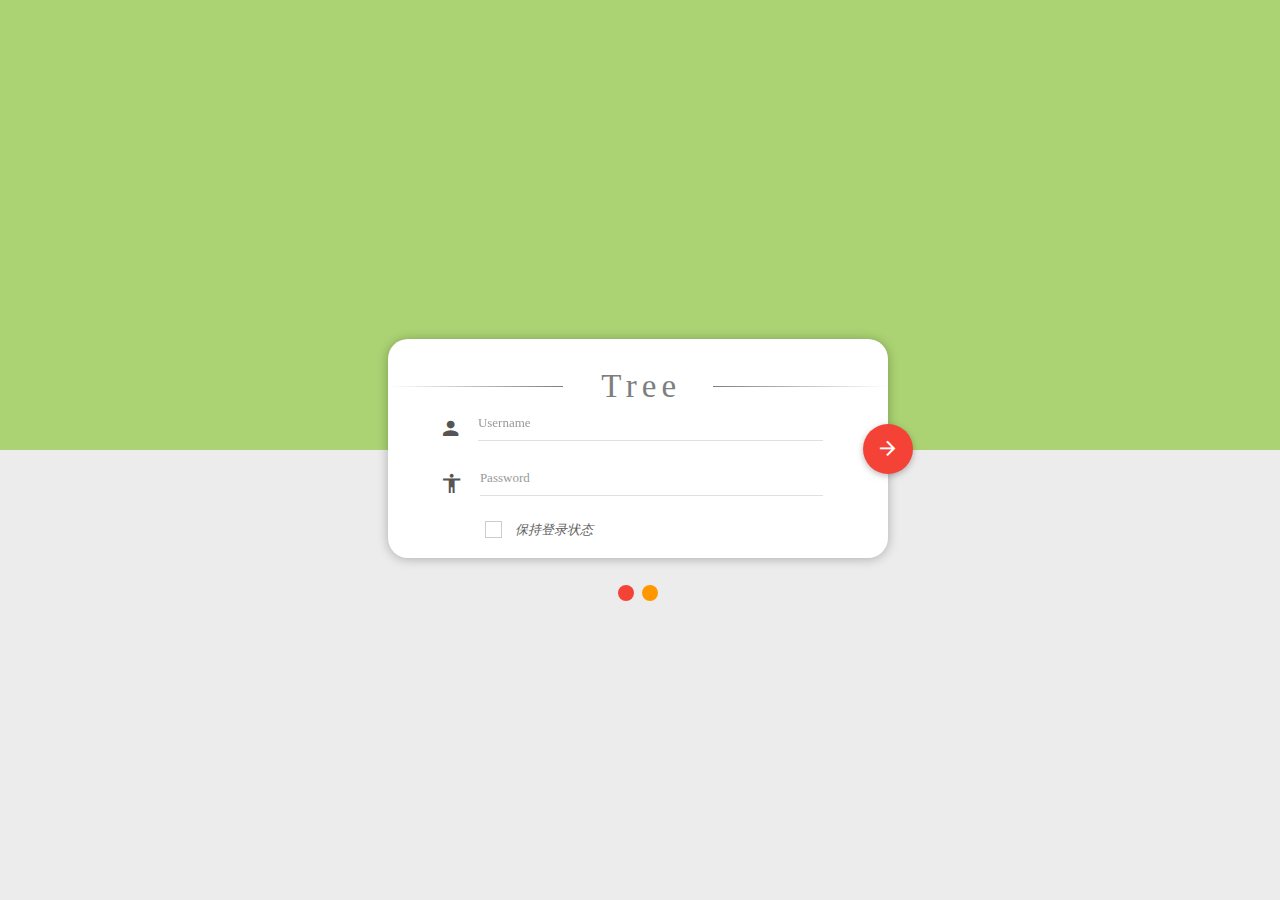
<file: treebook/login/index.html>
<!doctype html>
<html lang="en" class="login-content" data-ng-app="materialAdmin">
 <head>
  <meta charset="UTF-8"> 
  <meta http-equiv="X-UA-Compatible" content="IE=edge">
  <meta name="Generator" content="EditPlus®">
  <meta name="Author" content="">
  <meta name="Keywords" content="">
  <meta name="Description" content="">
  <title>登陆</title>
  <!--
  	作者：561568157@qq.com
  	时间：2016-01-07
  	描述：ICO
  -->
  <!-- Vendor CSS -->
  <link href="css/material-design-iconic-font/css/material-design-iconic-font.min.css" rel="stylesheet" type="text/css">
  <!-- CSS -->
  <link href="css/app.min.1.css" rel="stylesheet" type="text/css">
 </head>
 <body class="login-content" data-ng-controller="loginCtrl as lctrl">

    <div class="lc-block" id="l-login" data-ng-class="{'toggled':lctrl.login === 1}">
    	<h1 class="lean">T r e e</h1>

    	<div class="input-group m-b-20">
    		<span class="input-group-addon">
    			<i class="zmdi zmdi-account"></i>
    		</span>
    		<div class="fg-line">
    			<input type="text" class="form-control" placeholder="Username" regex="^\w{3,16}$"/>
    		</div>
    	</div>

        <div class="input-group m-b-20">
    		<span class="input-group-addon">
    			<i class="zmdi zmdi-male"></i>
    		</span>
    		<div class="fg-line">
    			<input type="password" class="form-control" placeholder="Password" regex="^\w+"/>
    		</div>
    	</div>
    	
    	<div class="clearfix"></div>
    	
    	<div class="checkbox">
    		<label>
    			<input type="checkbox" value="" />
    			<i class="input-helper">
    				保持登录状态
    			</i>
    		</label>
    	</div>
        
    	<a href="" class="btn btn-login btn-danger btn-float">
    		<i class="zmdi zmdi-arrow-forward"></i>
    	</a>
        
        <ul class="login-navigation">
        	<li class="bgm-red" data-ng-click="lctrl.login = 0; lctrl.register = 1">Register</li>
        	<li data-block="#l-forget-password" class="bgm-orange" data-ng-click="lctrl.login = 0; lctrl.forgot = 1">Forgot Password?</li>
        </ul>
    </div>
    
    <div class="lc-block" id="l-register" data-ng-class="{ 'toggled': lctrl.register === 1 }" data-ng-if="lctrl.register === 1">
    	<h1 class="lean">T r e e <h1>

    	<div class="input-group m-b-20">
    		<span class="input-group-addon">
    			<i class="zmdi zmdi-account"></i>
    		</span>
    		<div class="fg-line">
    			<input type="text" class="form-control" placeholder="Username" regex="^\w{3,16}$"/>
    		</div>
    	</div>

        <div class="input-group m-b-20">
    		<span class="input-group-addon">
    			<i class="zmdi zmdi-email"></i>
    		</span>
    		<div class="fg-line">
    			<input type="text" class="form-control" placeholder="Email Address" regex="^\w+@\w+\.[a-zA-Z]+(\.[a-zA-Z]+)?$"/>
    		</div>
    	</div>

        <div class="input-group m-b-20">
    		<span class="input-group-addon">
    			<i class="zmdi zmdi-male"></i>
    		</span>
    		<div class="fg-line">
    			<input type="password" class="form-control" placeholder="Password" regex="^\w+"/>
    		</div>
    	</div>
    	
    	<div class="clearfix"></div>
    	
    	<div class="checkbox">
    		<label>
    			<input type="checkbox" value=""/>
    			<i class="input-helper"></i>
    			接受许可协议
    		</label>
    	</div>
    	
    	<a href="" class="btn btn-login btn-danger btn-float"><i class="zmdi zmdi-arrow-forward"></i></a>
    
    	<ul class="login-navigation">
	      <li data-block="#l-login" class="bgm-green" data-ng-click="lctrl.register = 0; lctrl.login = 1">Login</li>
	      <li data-block="#l-forget-password" class="bgm-orange" data-ng-click="lctrl.register = 0; lctrl.forgot = 1">Forgot Password?</li>
	    </ul>
    </div>

    <div class="lc-block" id="l-forget-password" data-ng-class="{ 'toggled': lctrl.forgot === 1 }" data-ng-if="lctrl.forgot === 1">
    	<h1 class="lean">Tree</h1>
    	<p class="text-left"></p>
    	<div class="input-group m-b-20">
	      <span class="input-group-addon"><i class="zmdi zmdi-email"></i></span>
	      <div class="fg-line">
	        <input type="text" class="form-control" placeholder="Email Address" regex="^\w+@\w+\.[a-zA-Z]+(\.[a-zA-Z]+)?$"/>
	      </div>
	    </div>
	
	    <a href="" class="btn btn-login btn-danger btn-float"><i class="zmdi zmdi-arrow-forward"></i></a>
	
	    <ul class="login-navigation">
	      <li data-block="#l-login" class="bgm-green" data-ng-click="lctrl.forgot = 0; lctrl.login = 1">Login</li>
	      <li data-block="#l-register" class="bgm-red" data-ng-click="lctrl.forgot = 0; lctrl.register = 1">Register</li>
	    </ul>
    </div>
 </body>
 	
 	<script src="http://www.jq22.com/jquery/2.1.1/jquery.min.js"></script>
	<!-- Angular -->
	<script src="js/bower_components/angular/angular.min.js"></script>
	<script src="js/bower_components/angular-resource/angular-resource.min.js"></script>
	<script src="js/bower_components/angular-animate/angular-animate.min.js"></script>
	
	
	<!-- Angular Modules -->
	<script src="js/bower_components/angular-ui-router/release/angular-ui-router.min.js"></script>
	<script src="js/bower_components/angular-loading-bar/src/loading-bar.js"></script>
	<script src="js/bower_components/oclazyload/dist/ocLazyLoad.min.js"></script>
	<script src="js/bower_components/angular-bootstrap/ui-bootstrap-tpls.min.js"></script>
	
	<!-- Common js -->
	<script src="js/bower_components/angular-nouislider/src/nouislider.min.js"></script>
	<script src="js/bower_components/ng-table/dist/ng-table.min.js"></script>
	
	<!-- Placeholder for IE9 -->
	<!--[if IE 9 ]>
	    <script src="js/bower_components/jquery-placeholder/jquery.placeholder.min.js"></script>
	<![endif]-->
	<!-- App level -->
	<script src="js/app.js"></script>
	<script src="js/controllers/main.js"></script>
	<script src="js/controllers/ui-bootstrap.js"></script>
	
	
	<!-- Template Modules -->
	<script src="js/modules/form.js"></script>
</html>
</file>
<file: treebook/login/css/app.min.1.css>
html {
	font-family: sans-serif;
	-ms-text-size-adjust: 100%;
	-webkit-text-size-adjust: 100%
}

body {
	margin: 0
}

article,
aside,
details,
figcaption,
figure,
footer,
header,
hgroup,
main,
menu,
nav,
section,
summary {
	display: block
}

audio,
canvas,
progress,
video {
	display: inline-block;
	vertical-align: baseline
}

audio:not([controls]) {
	display: none;
	height: 0
}

[hidden],
template {
	display: none
}

a {
	background-color: transparent
}

a:active,
a:hover {
	outline: 0
}

abbr[title] {
	border-bottom: 1px dotted
}

b,
strong {
	font-weight: 700
}

dfn {
	font-style: italic
}

h1 {
	font-size: 2em;
	margin: .67em 0
}

mark {
	background: #ff0;
	color: #000
}

small {
	font-size: 80%
}

sub,
sup {
	font-size: 75%;
	line-height: 0;
	position: relative;
	vertical-align: baseline
}

sup {
	top: -.5em
}

sub {
	bottom: -.25em
}

img {
	border: 0
}

svg:not(:root) {
	overflow: hidden
}

figure {
	margin: 1em 40px
}

hr {
	box-sizing: content-box;
	height: 0
}

pre {
	overflow: auto
}

code,
kbd,
pre,
samp {
	font-family: monospace, monospace;
	font-size: 1em
}

button,
input,
optgroup,
select,
textarea {
	color: inherit;
	font: inherit;
	margin: 0
}

button {
	overflow: visible
}

button,
select {
	text-transform: none
}

button,
html input[type="button"],
input[type="reset"],
input[type="submit"] {
	-webkit-appearance: button;
	cursor: pointer
}

button[disabled],
html input[disabled] {
	cursor: default
}

button::-moz-focus-inner,
input::-moz-focus-inner {
	border: 0;
	padding: 0
}

input {
	line-height: normal
}

input[type="checkbox"],
input[type="radio"] {
	box-sizing: border-box;
	padding: 0
}

input[type="number"]::-webkit-inner-spin-button,
input[type="number"]::-webkit-outer-spin-button {
	height: auto
}

input[type="search"] {
	-webkit-appearance: textfield;
	box-sizing: content-box
}

input[type="search"]::-webkit-search-cancel-button,
input[type="search"]::-webkit-search-decoration {
	-webkit-appearance: none
}

fieldset {
	border: 1px solid silver;
	margin: 0 2px;
	padding: .35em .625em .75em
}

legend {
	border: 0;
	padding: 0
}

textarea {
	overflow: auto
}

optgroup {
	font-weight: 700
}

table {
	border-collapse: collapse;
	border-spacing: 0
}

td,
th {
	padding: 0
}

@media print {
	*,
	:before,
	:after {
		background: transparent!important;
		color: #000!important;
		box-shadow: none!important;
		text-shadow: none!important
	}
	a,
	a:visited {
		text-decoration: underline
	}
	a[href]:after {
		content: " (" attr(href) ")"
	}
	abbr[title]:after {
		content: " (" attr(title) ")"
	}
	a[href^="#"]:after,
	a[href^="javascript:"]:after {
		content: ""
	}
	pre,
	blockquote {
		border: 1px solid #999;
		page-break-inside: avoid
	}
	thead {
		display: table-header-group
	}
	tr,
	img {
		page-break-inside: avoid
	}
	img {
		max-width: 100%!important
	}
	p,
	h2,
	h3 {
		orphans: 3;
		widows: 3
	}
	h2,
	h3 {
		page-break-after: avoid
	}
	.navbar {
		display: none
	}
	.btn > .caret,
	.dropup > .btn > .caret {
		border-top-color: #000!important
	}
	.label {
		border: 1px solid #000
	}
	.table {
		border-collapse: collapse!important
	}
	.table td,
	.table th {
		background-color: #fff!important
	}
	.table-bordered th,
	.table-bordered td {
		border: 1px solid #ddd!important
	}
}

@font-face {
	font-family: 'Glyphicons Halflings';
	src: url(../fonts/glyphicons-halflings-regular.eot);
	src: url(../fonts/glyphicons-halflings-regulard41d.eot?#iefix) format("embedded-opentype"), url(../fonts/glyphicons-halflings-regular.woff2) format("woff2"), url(../fonts/glyphicons-halflings-regular.woff) format("woff"), url(../fonts/glyphicons-halflings-regular.ttf) format("truetype"), url(../fonts/glyphicons-halflings-regular.svg#glyphicons_halflingsregular) format("svg")
}

.glyphicon {
	position: relative;
	top: 1px;
	display: inline-block;
	font-family: 'Glyphicons Halflings';
	font-style: normal;
	font-weight: 400;
	line-height: 1;
	-webkit-font-smoothing: antialiased;
	-moz-osx-font-smoothing: grayscale
}

.glyphicon-asterisk:before {
	content: "\2a"
}

.glyphicon-plus:before {
	content: "\2b"
}

.glyphicon-euro:before,
.glyphicon-eur:before {
	content: "\20ac"
}

.glyphicon-minus:before {
	content: "\2212"
}

.glyphicon-cloud:before {
	content: "\2601"
}

.glyphicon-envelope:before {
	content: "\2709"
}

.glyphicon-pencil:before {
	content: "\270f"
}

.glyphicon-glass:before {
	content: "\e001"
}

.glyphicon-music:before {
	content: "\e002"
}

.glyphicon-search:before {
	content: "\e003"
}

.glyphicon-heart:before {
	content: "\e005"
}

.glyphicon-star:before {
	content: "\e006"
}

.glyphicon-star-empty:before {
	content: "\e007"
}

.glyphicon-user:before {
	content: "\e008"
}

.glyphicon-film:before {
	content: "\e009"
}

.glyphicon-th-large:before {
	content: "\e010"
}

.glyphicon-th:before {
	content: "\e011"
}

.glyphicon-th-list:before {
	content: "\e012"
}

.glyphicon-ok:before {
	content: "\e013"
}

.glyphicon-remove:before {
	content: "\e014"
}

.glyphicon-zoom-in:before {
	content: "\e015"
}

.glyphicon-zoom-out:before {
	content: "\e016"
}

.glyphicon-off:before {
	content: "\e017"
}

.glyphicon-signal:before {
	content: "\e018"
}

.glyphicon-cog:before {
	content: "\e019"
}

.glyphicon-trash:before {
	content: "\e020"
}

.glyphicon-home:before {
	content: "\e021"
}

.glyphicon-file:before {
	content: "\e022"
}

.glyphicon-time:before {
	content: "\e023"
}

.glyphicon-road:before {
	content: "\e024"
}

.glyphicon-download-alt:before {
	content: "\e025"
}

.glyphicon-download:before {
	content: "\e026"
}

.glyphicon-upload:before {
	content: "\e027"
}

.glyphicon-inbox:before {
	content: "\e028"
}

.glyphicon-play-circle:before {
	content: "\e029"
}

.glyphicon-repeat:before {
	content: "\e030"
}

.glyphicon-refresh:before {
	content: "\e031"
}

.glyphicon-list-alt:before {
	content: "\e032"
}

.glyphicon-lock:before {
	content: "\e033"
}

.glyphicon-flag:before {
	content: "\e034"
}

.glyphicon-headphones:before {
	content: "\e035"
}

.glyphicon-volume-off:before {
	content: "\e036"
}

.glyphicon-volume-down:before {
	content: "\e037"
}

.glyphicon-volume-up:before {
	content: "\e038"
}

.glyphicon-qrcode:before {
	content: "\e039"
}

.glyphicon-barcode:before {
	content: "\e040"
}

.glyphicon-tag:before {
	content: "\e041"
}

.glyphicon-tags:before {
	content: "\e042"
}

.glyphicon-book:before {
	content: "\e043"
}

.glyphicon-bookmark:before {
	content: "\e044"
}

.glyphicon-print:before {
	content: "\e045"
}

.glyphicon-camera:before {
	content: "\e046"
}

.glyphicon-font:before {
	content: "\e047"
}

.glyphicon-bold:before {
	content: "\e048"
}

.glyphicon-italic:before {
	content: "\e049"
}

.glyphicon-text-height:before {
	content: "\e050"
}

.glyphicon-text-width:before {
	content: "\e051"
}

.glyphicon-align-left:before {
	content: "\e052"
}

.glyphicon-align-center:before {
	content: "\e053"
}

.glyphicon-align-right:before {
	content: "\e054"
}

.glyphicon-align-justify:before {
	content: "\e055"
}

.glyphicon-list:before {
	content: "\e056"
}

.glyphicon-indent-left:before {
	content: "\e057"
}

.glyphicon-indent-right:before {
	content: "\e058"
}

.glyphicon-facetime-video:before {
	content: "\e059"
}

.glyphicon-picture:before {
	content: "\e060"
}

.glyphicon-map-marker:before {
	content: "\e062"
}

.glyphicon-adjust:before {
	content: "\e063"
}

.glyphicon-tint:before {
	content: "\e064"
}

.glyphicon-edit:before {
	content: "\e065"
}

.glyphicon-share:before {
	content: "\e066"
}

.glyphicon-check:before {
	content: "\e067"
}

.glyphicon-move:before {
	content: "\e068"
}

.glyphicon-step-backward:before {
	content: "\e069"
}

.glyphicon-fast-backward:before {
	content: "\e070"
}

.glyphicon-backward:before {
	content: "\e071"
}

.glyphicon-play:before {
	content: "\e072"
}

.glyphicon-pause:before {
	content: "\e073"
}

.glyphicon-stop:before {
	content: "\e074"
}

.glyphicon-forward:before {
	content: "\e075"
}

.glyphicon-fast-forward:before {
	content: "\e076"
}

.glyphicon-step-forward:before {
	content: "\e077"
}

.glyphicon-eject:before {
	content: "\e078"
}

.glyphicon-chevron-left:before {
	content: "\e079"
}

.glyphicon-chevron-right:before {
	content: "\e080"
}

.glyphicon-plus-sign:before {
	content: "\e081"
}

.glyphicon-minus-sign:before {
	content: "\e082"
}

.glyphicon-remove-sign:before {
	content: "\e083"
}

.glyphicon-ok-sign:before {
	content: "\e084"
}

.glyphicon-question-sign:before {
	content: "\e085"
}

.glyphicon-info-sign:before {
	content: "\e086"
}

.glyphicon-screenshot:before {
	content: "\e087"
}

.glyphicon-remove-circle:before {
	content: "\e088"
}

.glyphicon-ok-circle:before {
	content: "\e089"
}

.glyphicon-ban-circle:before {
	content: "\e090"
}

.glyphicon-arrow-left:before {
	content: "\e091"
}

.glyphicon-arrow-right:before {
	content: "\e092"
}

.glyphicon-arrow-up:before {
	content: "\e093"
}

.glyphicon-arrow-down:before {
	content: "\e094"
}

.glyphicon-share-alt:before {
	content: "\e095"
}

.glyphicon-resize-full:before {
	content: "\e096"
}

.glyphicon-resize-small:before {
	content: "\e097"
}

.glyphicon-exclamation-sign:before {
	content: "\e101"
}

.glyphicon-gift:before {
	content: "\e102"
}

.glyphicon-leaf:before {
	content: "\e103"
}

.glyphicon-fire:before {
	content: "\e104"
}

.glyphicon-eye-open:before {
	content: "\e105"
}

.glyphicon-eye-close:before {
	content: "\e106"
}

.glyphicon-warning-sign:before {
	content: "\e107"
}

.glyphicon-plane:before {
	content: "\e108"
}

.glyphicon-calendar:before {
	content: "\e109"
}

.glyphicon-random:before {
	content: "\e110"
}

.glyphicon-comment:before {
	content: "\e111"
}

.glyphicon-magnet:before {
	content: "\e112"
}

.glyphicon-chevron-up:before {
	content: "\e113"
}

.glyphicon-chevron-down:before {
	content: "\e114"
}

.glyphicon-retweet:before {
	content: "\e115"
}

.glyphicon-shopping-cart:before {
	content: "\e116"
}

.glyphicon-folder-close:before {
	content: "\e117"
}

.glyphicon-folder-open:before {
	content: "\e118"
}

.glyphicon-resize-vertical:before {
	content: "\e119"
}

.glyphicon-resize-horizontal:before {
	content: "\e120"
}

.glyphicon-hdd:before {
	content: "\e121"
}

.glyphicon-bullhorn:before {
	content: "\e122"
}

.glyphicon-bell:before {
	content: "\e123"
}

.glyphicon-certificate:before {
	content: "\e124"
}

.glyphicon-thumbs-up:before {
	content: "\e125"
}

.glyphicon-thumbs-down:before {
	content: "\e126"
}

.glyphicon-hand-right:before {
	content: "\e127"
}

.glyphicon-hand-left:before {
	content: "\e128"
}

.glyphicon-hand-up:before {
	content: "\e129"
}

.glyphicon-hand-down:before {
	content: "\e130"
}

.glyphicon-circle-arrow-right:before {
	content: "\e131"
}

.glyphicon-circle-arrow-left:before {
	content: "\e132"
}

.glyphicon-circle-arrow-up:before {
	content: "\e133"
}

.glyphicon-circle-arrow-down:before {
	content: "\e134"
}

.glyphicon-globe:before {
	content: "\e135"
}

.glyphicon-wrench:before {
	content: "\e136"
}

.glyphicon-tasks:before {
	content: "\e137"
}

.glyphicon-filter:before {
	content: "\e138"
}

.glyphicon-briefcase:before {
	content: "\e139"
}

.glyphicon-fullscreen:before {
	content: "\e140"
}

.glyphicon-dashboard:before {
	content: "\e141"
}

.glyphicon-paperclip:before {
	content: "\e142"
}

.glyphicon-heart-empty:before {
	content: "\e143"
}

.glyphicon-link:before {
	content: "\e144"
}

.glyphicon-phone:before {
	content: "\e145"
}

.glyphicon-pushpin:before {
	content: "\e146"
}

.glyphicon-usd:before {
	content: "\e148"
}

.glyphicon-gbp:before {
	content: "\e149"
}

.glyphicon-sort:before {
	content: "\e150"
}

.glyphicon-sort-by-alphabet:before {
	content: "\e151"
}

.glyphicon-sort-by-alphabet-alt:before {
	content: "\e152"
}

.glyphicon-sort-by-order:before {
	content: "\e153"
}

.glyphicon-sort-by-order-alt:before {
	content: "\e154"
}

.glyphicon-sort-by-attributes:before {
	content: "\e155"
}

.glyphicon-sort-by-attributes-alt:before {
	content: "\e156"
}

.glyphicon-unchecked:before {
	content: "\e157"
}

.glyphicon-expand:before {
	content: "\e158"
}

.glyphicon-collapse-down:before {
	content: "\e159"
}

.glyphicon-collapse-up:before {
	content: "\e160"
}

.glyphicon-log-in:before {
	content: "\e161"
}

.glyphicon-flash:before {
	content: "\e162"
}

.glyphicon-log-out:before {
	content: "\e163"
}

.glyphicon-new-window:before {
	content: "\e164"
}

.glyphicon-record:before {
	content: "\e165"
}

.glyphicon-save:before {
	content: "\e166"
}

.glyphicon-open:before {
	content: "\e167"
}

.glyphicon-saved:before {
	content: "\e168"
}

.glyphicon-import:before {
	content: "\e169"
}

.glyphicon-export:before {
	content: "\e170"
}

.glyphicon-send:before {
	content: "\e171"
}

.glyphicon-floppy-disk:before {
	content: "\e172"
}

.glyphicon-floppy-saved:before {
	content: "\e173"
}

.glyphicon-floppy-remove:before {
	content: "\e174"
}

.glyphicon-floppy-save:before {
	content: "\e175"
}

.glyphicon-floppy-open:before {
	content: "\e176"
}

.glyphicon-credit-card:before {
	content: "\e177"
}

.glyphicon-transfer:before {
	content: "\e178"
}

.glyphicon-cutlery:before {
	content: "\e179"
}

.glyphicon-header:before {
	content: "\e180"
}

.glyphicon-compressed:before {
	content: "\e181"
}

.glyphicon-earphone:before {
	content: "\e182"
}

.glyphicon-phone-alt:before {
	content: "\e183"
}

.glyphicon-tower:before {
	content: "\e184"
}

.glyphicon-stats:before {
	content: "\e185"
}

.glyphicon-sd-video:before {
	content: "\e186"
}

.glyphicon-hd-video:before {
	content: "\e187"
}

.glyphicon-subtitles:before {
	content: "\e188"
}

.glyphicon-sound-stereo:before {
	content: "\e189"
}

.glyphicon-sound-dolby:before {
	content: "\e190"
}

.glyphicon-sound-5-1:before {
	content: "\e191"
}

.glyphicon-sound-6-1:before {
	content: "\e192"
}

.glyphicon-sound-7-1:before {
	content: "\e193"
}

.glyphicon-copyright-mark:before {
	content: "\e194"
}

.glyphicon-registration-mark:before {
	content: "\e195"
}

.glyphicon-cloud-download:before {
	content: "\e197"
}

.glyphicon-cloud-upload:before {
	content: "\e198"
}

.glyphicon-tree-conifer:before {
	content: "\e199"
}

.glyphicon-tree-deciduous:before {
	content: "\e200"
}

.glyphicon-cd:before {
	content: "\e201"
}

.glyphicon-save-file:before {
	content: "\e202"
}

.glyphicon-open-file:before {
	content: "\e203"
}

.glyphicon-level-up:before {
	content: "\e204"
}

.glyphicon-copy:before {
	content: "\e205"
}

.glyphicon-paste:before {
	content: "\e206"
}

.glyphicon-alert:before {
	content: "\e209"
}

.glyphicon-equalizer:before {
	content: "\e210"
}

.glyphicon-king:before {
	content: "\e211"
}

.glyphicon-queen:before {
	content: "\e212"
}

.glyphicon-pawn:before {
	content: "\e213"
}

.glyphicon-bishop:before {
	content: "\e214"
}

.glyphicon-knight:before {
	content: "\e215"
}

.glyphicon-baby-formula:before {
	content: "\e216"
}

.glyphicon-tent:before {
	content: "\26fa"
}

.glyphicon-blackboard:before {
	content: "\e218"
}

.glyphicon-bed:before {
	content: "\e219"
}

.glyphicon-apple:before {
	content: "\f8ff"
}

.glyphicon-erase:before {
	content: "\e221"
}

.glyphicon-hourglass:before {
	content: "\231b"
}

.glyphicon-lamp:before {
	content: "\e223"
}

.glyphicon-duplicate:before {
	content: "\e224"
}

.glyphicon-piggy-bank:before {
	content: "\e225"
}

.glyphicon-scissors:before {
	content: "\e226"
}

.glyphicon-bitcoin:before {
	content: "\e227"
}

.glyphicon-btc:before {
	content: "\e227"
}

.glyphicon-xbt:before {
	content: "\e227"
}

.glyphicon-yen:before {
	content: "\00a5"
}

.glyphicon-jpy:before {
	content: "\00a5"
}

.glyphicon-ruble:before {
	content: "\20bd"
}

.glyphicon-rub:before {
	content: "\20bd"
}

.glyphicon-scale:before {
	content: "\e230"
}

.glyphicon-ice-lolly:before {
	content: "\e231"
}

.glyphicon-ice-lolly-tasted:before {
	content: "\e232"
}

.glyphicon-education:before {
	content: "\e233"
}

.glyphicon-option-horizontal:before {
	content: "\e234"
}

.glyphicon-option-vertical:before {
	content: "\e235"
}

.glyphicon-menu-hamburger:before {
	content: "\e236"
}

.glyphicon-modal-window:before {
	content: "\e237"
}

.glyphicon-oil:before {
	content: "\e238"
}

.glyphicon-grain:before {
	content: "\e239"
}

.glyphicon-sunglasses:before {
	content: "\e240"
}

.glyphicon-text-size:before {
	content: "\e241"
}

.glyphicon-text-color:before {
	content: "\e242"
}

.glyphicon-text-background:before {
	content: "\e243"
}

.glyphicon-object-align-top:before {
	content: "\e244"
}

.glyphicon-object-align-bottom:before {
	content: "\e245"
}

.glyphicon-object-align-horizontal:before {
	content: "\e246"
}

.glyphicon-object-align-left:before {
	content: "\e247"
}

.glyphicon-object-align-vertical:before {
	content: "\e248"
}

.glyphicon-object-align-right:before {
	content: "\e249"
}

.glyphicon-triangle-right:before {
	content: "\e250"
}

.glyphicon-triangle-left:before {
	content: "\e251"
}

.glyphicon-triangle-bottom:before {
	content: "\e252"
}

.glyphicon-triangle-top:before {
	content: "\e253"
}

.glyphicon-console:before {
	content: "\e254"
}

.glyphicon-superscript:before {
	content: "\e255"
}

.glyphicon-subscript:before {
	content: "\e256"
}

.glyphicon-menu-left:before {
	content: "\e257"
}

.glyphicon-menu-right:before {
	content: "\e258"
}

.glyphicon-menu-down:before {
	content: "\e259"
}

.glyphicon-menu-up:before {
	content: "\e260"
}

* {
	-webkit-box-sizing: border-box;
	-moz-box-sizing: border-box;
	box-sizing: border-box
}

:before,
:after {
	-webkit-box-sizing: border-box;
	-moz-box-sizing: border-box;
	box-sizing: border-box
}

html {
	font-size: 10px;
	-webkit-tap-highlight-color: rgba(0, 0, 0, 0)
}

body {
	font-family: roboto;
	font-size: 13px;
	line-height: 1.42857143;
	color: #5e5e5e;
	background-color: #edecec
}

input,
button,
select,
textarea {
	font-family: inherit;
	font-size: inherit;
	line-height: inherit
}

a {
	color: #2196f3;
	text-decoration: none
}

a:hover,
a:focus {
	color: #0a6ebd;
	text-decoration: none
}

a:focus {
	outline: thin dotted;
	outline: 5px auto -webkit-focus-ring-color;
	outline-offset: -2px;
	outline: none!important
}

figure {
	margin: 0
}

img {
	vertical-align: middle
}

.img-responsive,
.thumbnail > img,
.thumbnail a > img,
.carousel-inner > .item > img,
.carousel-inner > .item > a > img {
	display: block;
	max-width: 100%;
	height: auto
}

.img-rounded {
	border-radius: 2px
}

.img-thumbnail {
	padding: 3px;
	line-height: 1.42857143;
	background-color: #fff;
	border: 1px solid #ededed;
	border-radius: 2px;
	-webkit-transition: all .2s ease-in-out;
	-o-transition: all .2s ease-in-out;
	transition: all .2s ease-in-out;
	display: inline-block;
	max-width: 100%;
	height: auto
}

.img-circle {
	border-radius: 50%
}

hr {
	margin-top: 18px;
	margin-bottom: 18px;
	border: 0;
	border-top: 1px solid #eee
}

.sr-only {
	position: absolute;
	width: 1px;
	height: 1px;
	margin: -1px;
	padding: 0;
	overflow: hidden;
	clip: rect(0, 0, 0, 0);
	border: 0
}

.sr-only-focusable:active,
.sr-only-focusable:focus {
	position: static;
	width: auto;
	height: auto;
	margin: 0;
	overflow: visible;
	clip: auto
}

[role="button"] {
	cursor: pointer
}

h1,
h2,
h3,
h4,
h5,
h6,
.h1,
.h2,
.h3,
.h4,
.h5,
.h6 {
	font-family: inherit;
	font-weight: 500;
	line-height: 1.1;
	color: #000
}

h1 small,
h2 small,
h3 small,
h4 small,
h5 small,
h6 small,
.h1 small,
.h2 small,
.h3 small,
.h4 small,
.h5 small,
.h6 small,
h1 .small,
h2 .small,
h3 .small,
h4 .small,
h5 .small,
h6 .small,
.h1 .small,
.h2 .small,
.h3 .small,
.h4 .small,
.h5 .small,
.h6 .small {
	font-weight: 400;
	line-height: 1;
	color: #777
}

h1,
.h1,
h2,
.h2,
h3,
.h3 {
	margin-top: 18px;
	margin-bottom: 9px
}

h1 small,
.h1 small,
h2 small,
.h2 small,
h3 small,
.h3 small,
h1 .small,
.h1 .small,
h2 .small,
.h2 .small,
h3 .small,
.h3 .small {
	font-size: 65%
}

h4,
.h4,
h5,
.h5,
h6,
.h6 {
	margin-top: 9px;
	margin-bottom: 9px
}

h4 small,
.h4 small,
h5 small,
.h5 small,
h6 small,
.h6 small,
h4 .small,
.h4 .small,
h5 .small,
.h5 .small,
h6 .small,
.h6 .small {
	font-size: 75%
}

h1,
.h1 {
	font-size: 33px
}

h2,
.h2 {
	font-size: 27px
}

h3,
.h3 {
	font-size: 23px
}

h4,
.h4 {
	font-size: 17px
}

h5,
.h5 {
	font-size: 13px
}

h6,
.h6 {
	font-size: 12px
}

p {
	margin: 0 0 9px
}

.lead {
	margin-bottom: 18px;
	font-size: 14px;
	font-weight: 300;
	line-height: 1.4
}

@media (min-width: 768px) {
	.lead {
		font-size: 19.5px
	}
}

small,
.small {
	font-size: 92%
}

mark,
.mark {
	background-color: #fcf8e3;
	padding: .2em
}

.text-left {
	text-align: left
}

.text-right {
	text-align: right
}

.text-center {
	text-align: center
}

.text-justify {
	text-align: justify
}

.text-nowrap {
	white-space: nowrap
}

.text-lowercase {
	text-transform: lowercase
}

.text-uppercase {
	text-transform: uppercase
}

.text-capitalize {
	text-transform: capitalize
}

.text-muted {
	color: #777
}

.text-primary {
	color: #2196f3
}

a.text-primary:hover,
a.text-primary:focus {
	color: #0c7cd5
}

.text-success {
	color: #4caf50
}

a.text-success:hover,
a.text-success:focus {
	color: #3d8b40
}

.text-info {
	color: #2196f3
}

a.text-info:hover,
a.text-info:focus {
	color: #0c7cd5
}

.text-warning {
	color: #ff9800
}

a.text-warning:hover,
a.text-warning:focus {
	color: #cc7a00
}

.text-danger {
	color: #f44336
}

a.text-danger:hover,
a.text-danger:focus {
	color: #ea1c0d
}

.bg-primary {
	color: #fff;
	background-color: #2196f3
}

a.bg-primary:hover,
a.bg-primary:focus {
	background-color: #0c7cd5
}

.bg-success {
	background-color: #dff0d8
}

a.bg-success:hover,
a.bg-success:focus {
	background-color: #c1e2b3
}

.bg-info {
	background-color: #d9edf7
}

a.bg-info:hover,
a.bg-info:focus {
	background-color: #afd9ee
}

.bg-warning {
	background-color: #fcf8e3
}

a.bg-warning:hover,
a.bg-warning:focus {
	background-color: #f7ecb5
}

.bg-danger {
	background-color: #f2dede
}

a.bg-danger:hover,
a.bg-danger:focus {
	background-color: #e4b9b9
}

.page-header {
	padding-bottom: 8px;
	margin: 36px 0 18px;
	border-bottom: 1px solid #eee
}

ul,
ol {
	margin-top: 0;
	margin-bottom: 9px
}

ul ul,
ol ul,
ul ol,
ol ol {
	margin-bottom: 0
}

.list-unstyled {
	padding-left: 0;
	list-style: none
}

.list-inline {
	padding-left: 0;
	list-style: none;
	margin-left: -5px
}

.list-inline > li {
	display: inline-block;
	padding-left: 5px;
	padding-right: 5px
}

dl {
	margin-top: 0;
	margin-bottom: 18px
}

dt,
dd {
	line-height: 1.42857143
}

dt {
	font-weight: 700
}

dd {
	margin-left: 0
}

@media (min-width: 768px) {
	.dl-horizontal dt {
		float: left;
		width: 160px;
		clear: left;
		text-align: right;
		overflow: hidden;
		text-overflow: ellipsis;
		white-space: nowrap
	}
	.dl-horizontal dd {
		margin-left: 180px
	}
}

abbr[title],
abbr[data-original-title] {
	cursor: help;
	border-bottom: 1px dotted #777
}

.initialism {
	font-size: 90%;
	text-transform: uppercase
}

blockquote {
	padding: 9px 18px;
	margin: 0 0 18px;
	font-size: 16.25px;
	border-left: 5px solid #eee
}

blockquote p:last-child,
blockquote ul:last-child,
blockquote ol:last-child {
	margin-bottom: 0
}

blockquote footer,
blockquote small,
blockquote .small {
	display: block;
	font-size: 80%;
	line-height: 1.42857143;
	color: #777
}

blockquote footer:before,
blockquote small:before,
blockquote .small:before {
	content: '\2014 \00A0'
}

.blockquote-reverse,
blockquote.pull-right {
	padding-right: 15px;
	padding-left: 0;
	border-right: 5px solid #eee;
	border-left: 0;
	text-align: right
}

.blockquote-reverse footer:before,
blockquote.pull-right footer:before,
.blockquote-reverse small:before,
blockquote.pull-right small:before,
.blockquote-reverse .small:before,
blockquote.pull-right .small:before {
	content: ''
}

.blockquote-reverse footer:after,
blockquote.pull-right footer:after,
.blockquote-reverse small:after,
blockquote.pull-right small:after,
.blockquote-reverse .small:after,
blockquote.pull-right .small:after {
	content: '\00A0 \2014'
}

address {
	margin-bottom: 18px;
	font-style: normal;
	line-height: 1.42857143
}

code,
kbd,
pre,
samp {
	font-family: Menlo, Monaco, Consolas, "Courier New", monospace
}

code {
	padding: 2px 4px;
	font-size: 90%;
	color: #c7254e;
	background-color: #f9f2f4;
	border-radius: 2px
}

kbd {
	padding: 2px 4px;
	font-size: 90%;
	color: #fff;
	background-color: #333;
	border-radius: 2px;
	box-shadow: inset 0 -1px 0 rgba(0, 0, 0, 0.25)
}

kbd kbd {
	padding: 0;
	font-size: 100%;
	font-weight: 700;
	box-shadow: none
}

pre {
	display: block;
	padding: 8.5px;
	margin: 0 0 9px;
	font-size: 12px;
	line-height: 1.42857143;
	word-break: break-all;
	word-wrap: break-word;
	color: #333;
	background-color: #f5f5f5;
	border: 1px solid #ccc;
	border-radius: 2px
}

pre code {
	padding: 0;
	font-size: inherit;
	color: inherit;
	white-space: pre-wrap;
	background-color: transparent;
	border-radius: 0
}

.pre-scrollable {
	max-height: 340px;
	overflow-y: scroll
}

.container {
	margin-right: auto;
	margin-left: auto;
	padding-left: 15px;
	padding-right: 15px
}

@media (min-width: 768px) {
	.container {
		width: calc(100% - 30px)
	}
}

@media (min-width: 992px) {
	.container {
		width: calc(100% - 30px)
	}
}

@media (min-width: 1200px) {
	.container {
		width: 1170px
	}
}

.container-fluid {
	margin-right: auto;
	margin-left: auto;
	padding-left: 15px;
	padding-right: 15px
}

.row {
	margin-left: -15px;
	margin-right: -15px
}

.col-xs-1,
.col-sm-1,
.col-md-1,
.col-lg-1,
.col-xs-2,
.col-sm-2,
.col-md-2,
.col-lg-2,
.col-xs-3,
.col-sm-3,
.col-md-3,
.col-lg-3,
.col-xs-4,
.col-sm-4,
.col-md-4,
.col-lg-4,
.col-xs-5,
.col-sm-5,
.col-md-5,
.col-lg-5,
.col-xs-6,
.col-sm-6,
.col-md-6,
.col-lg-6,
.col-xs-7,
.col-sm-7,
.col-md-7,
.col-lg-7,
.col-xs-8,
.col-sm-8,
.col-md-8,
.col-lg-8,
.col-xs-9,
.col-sm-9,
.col-md-9,
.col-lg-9,
.col-xs-10,
.col-sm-10,
.col-md-10,
.col-lg-10,
.col-xs-11,
.col-sm-11,
.col-md-11,
.col-lg-11,
.col-xs-12,
.col-sm-12,
.col-md-12,
.col-lg-12 {
	position: relative;
	min-height: 1px;
	padding-left: 15px;
	padding-right: 15px
}

.col-xs-1,
.col-xs-2,
.col-xs-3,
.col-xs-4,
.col-xs-5,
.col-xs-6,
.col-xs-7,
.col-xs-8,
.col-xs-9,
.col-xs-10,
.col-xs-11,
.col-xs-12 {
	float: left
}

.col-xs-12 {
	width: 100%
}

.col-xs-11 {
	width: 91.66666667%
}

.col-xs-10 {
	width: 83.33333333%
}

.col-xs-9 {
	width: 75%
}

.col-xs-8 {
	width: 66.66666667%
}

.col-xs-7 {
	width: 58.33333333%
}

.col-xs-6 {
	width: 50%
}

.col-xs-5 {
	width: 41.66666667%
}

.col-xs-4 {
	width: 33.33333333%
}

.col-xs-3 {
	width: 25%
}

.col-xs-2 {
	width: 16.66666667%
}

.col-xs-1 {
	width: 8.33333333%
}

.col-xs-pull-12 {
	right: 100%
}

.col-xs-pull-11 {
	right: 91.66666667%
}

.col-xs-pull-10 {
	right: 83.33333333%
}

.col-xs-pull-9 {
	right: 75%
}

.col-xs-pull-8 {
	right: 66.66666667%
}

.col-xs-pull-7 {
	right: 58.33333333%
}

.col-xs-pull-6 {
	right: 50%
}

.col-xs-pull-5 {
	right: 41.66666667%
}

.col-xs-pull-4 {
	right: 33.33333333%
}

.col-xs-pull-3 {
	right: 25%
}

.col-xs-pull-2 {
	right: 16.66666667%
}

.col-xs-pull-1 {
	right: 8.33333333%
}

.col-xs-pull-0 {
	right: auto
}

.col-xs-push-12 {
	left: 100%
}

.col-xs-push-11 {
	left: 91.66666667%
}

.col-xs-push-10 {
	left: 83.33333333%
}

.col-xs-push-9 {
	left: 75%
}

.col-xs-push-8 {
	left: 66.66666667%
}

.col-xs-push-7 {
	left: 58.33333333%
}

.col-xs-push-6 {
	left: 50%
}

.col-xs-push-5 {
	left: 41.66666667%
}

.col-xs-push-4 {
	left: 33.33333333%
}

.col-xs-push-3 {
	left: 25%
}

.col-xs-push-2 {
	left: 16.66666667%
}

.col-xs-push-1 {
	left: 8.33333333%
}

.col-xs-push-0 {
	left: auto
}

.col-xs-offset-12 {
	margin-left: 100%
}

.col-xs-offset-11 {
	margin-left: 91.66666667%
}

.col-xs-offset-10 {
	margin-left: 83.33333333%
}

.col-xs-offset-9 {
	margin-left: 75%
}

.col-xs-offset-8 {
	margin-left: 66.66666667%
}

.col-xs-offset-7 {
	margin-left: 58.33333333%
}

.col-xs-offset-6 {
	margin-left: 50%
}

.col-xs-offset-5 {
	margin-left: 41.66666667%
}

.col-xs-offset-4 {
	margin-left: 33.33333333%
}

.col-xs-offset-3 {
	margin-left: 25%
}

.col-xs-offset-2 {
	margin-left: 16.66666667%
}

.col-xs-offset-1 {
	margin-left: 8.33333333%
}

.col-xs-offset-0 {
	margin-left: 0
}

@media (min-width: 768px) {
	.col-sm-1,
	.col-sm-2,
	.col-sm-3,
	.col-sm-4,
	.col-sm-5,
	.col-sm-6,
	.col-sm-7,
	.col-sm-8,
	.col-sm-9,
	.col-sm-10,
	.col-sm-11,
	.col-sm-12 {
		float: left
	}
	.col-sm-12 {
		width: 100%
	}
	.col-sm-11 {
		width: 91.66666667%
	}
	.col-sm-10 {
		width: 83.33333333%
	}
	.col-sm-9 {
		width: 75%
	}
	.col-sm-8 {
		width: 66.66666667%
	}
	.col-sm-7 {
		width: 58.33333333%
	}
	.col-sm-6 {
		width: 50%
	}
	.col-sm-5 {
		width: 41.66666667%
	}
	.col-sm-4 {
		width: 33.33333333%
	}
	.col-sm-3 {
		width: 25%
	}
	.col-sm-2 {
		width: 16.66666667%
	}
	.col-sm-1 {
		width: 8.33333333%
	}
	.col-sm-pull-12 {
		right: 100%
	}
	.col-sm-pull-11 {
		right: 91.66666667%
	}
	.col-sm-pull-10 {
		right: 83.33333333%
	}
	.col-sm-pull-9 {
		right: 75%
	}
	.col-sm-pull-8 {
		right: 66.66666667%
	}
	.col-sm-pull-7 {
		right: 58.33333333%
	}
	.col-sm-pull-6 {
		right: 50%
	}
	.col-sm-pull-5 {
		right: 41.66666667%
	}
	.col-sm-pull-4 {
		right: 33.33333333%
	}
	.col-sm-pull-3 {
		right: 25%
	}
	.col-sm-pull-2 {
		right: 16.66666667%
	}
	.col-sm-pull-1 {
		right: 8.33333333%
	}
	.col-sm-pull-0 {
		right: auto
	}
	.col-sm-push-12 {
		left: 100%
	}
	.col-sm-push-11 {
		left: 91.66666667%
	}
	.col-sm-push-10 {
		left: 83.33333333%
	}
	.col-sm-push-9 {
		left: 75%
	}
	.col-sm-push-8 {
		left: 66.66666667%
	}
	.col-sm-push-7 {
		left: 58.33333333%
	}
	.col-sm-push-6 {
		left: 50%
	}
	.col-sm-push-5 {
		left: 41.66666667%
	}
	.col-sm-push-4 {
		left: 33.33333333%
	}
	.col-sm-push-3 {
		left: 25%
	}
	.col-sm-push-2 {
		left: 16.66666667%
	}
	.col-sm-push-1 {
		left: 8.33333333%
	}
	.col-sm-push-0 {
		left: auto
	}
	.col-sm-offset-12 {
		margin-left: 100%
	}
	.col-sm-offset-11 {
		margin-left: 91.66666667%
	}
	.col-sm-offset-10 {
		margin-left: 83.33333333%
	}
	.col-sm-offset-9 {
		margin-left: 75%
	}
	.col-sm-offset-8 {
		margin-left: 66.66666667%
	}
	.col-sm-offset-7 {
		margin-left: 58.33333333%
	}
	.col-sm-offset-6 {
		margin-left: 50%
	}
	.col-sm-offset-5 {
		margin-left: 41.66666667%
	}
	.col-sm-offset-4 {
		margin-left: 33.33333333%
	}
	.col-sm-offset-3 {
		margin-left: 25%
	}
	.col-sm-offset-2 {
		margin-left: 16.66666667%
	}
	.col-sm-offset-1 {
		margin-left: 8.33333333%
	}
	.col-sm-offset-0 {
		margin-left: 0
	}
}

@media (min-width: 992px) {
	.col-md-1,
	.col-md-2,
	.col-md-3,
	.col-md-4,
	.col-md-5,
	.col-md-6,
	.col-md-7,
	.col-md-8,
	.col-md-9,
	.col-md-10,
	.col-md-11,
	.col-md-12 {
		float: left
	}
	.col-md-12 {
		width: 100%
	}
	.col-md-11 {
		width: 91.66666667%
	}
	.col-md-10 {
		width: 83.33333333%
	}
	.col-md-9 {
		width: 75%
	}
	.col-md-8 {
		width: 66.66666667%
	}
	.col-md-7 {
		width: 58.33333333%
	}
	.col-md-6 {
		width: 50%
	}
	.col-md-5 {
		width: 41.66666667%
	}
	.col-md-4 {
		width: 33.33333333%
	}
	.col-md-3 {
		width: 25%
	}
	.col-md-2 {
		width: 16.66666667%
	}
	.col-md-1 {
		width: 8.33333333%
	}
	.col-md-pull-12 {
		right: 100%
	}
	.col-md-pull-11 {
		right: 91.66666667%
	}
	.col-md-pull-10 {
		right: 83.33333333%
	}
	.col-md-pull-9 {
		right: 75%
	}
	.col-md-pull-8 {
		right: 66.66666667%
	}
	.col-md-pull-7 {
		right: 58.33333333%
	}
	.col-md-pull-6 {
		right: 50%
	}
	.col-md-pull-5 {
		right: 41.66666667%
	}
	.col-md-pull-4 {
		right: 33.33333333%
	}
	.col-md-pull-3 {
		right: 25%
	}
	.col-md-pull-2 {
		right: 16.66666667%
	}
	.col-md-pull-1 {
		right: 8.33333333%
	}
	.col-md-pull-0 {
		right: auto
	}
	.col-md-push-12 {
		left: 100%
	}
	.col-md-push-11 {
		left: 91.66666667%
	}
	.col-md-push-10 {
		left: 83.33333333%
	}
	.col-md-push-9 {
		left: 75%
	}
	.col-md-push-8 {
		left: 66.66666667%
	}
	.col-md-push-7 {
		left: 58.33333333%
	}
	.col-md-push-6 {
		left: 50%
	}
	.col-md-push-5 {
		left: 41.66666667%
	}
	.col-md-push-4 {
		left: 33.33333333%
	}
	.col-md-push-3 {
		left: 25%
	}
	.col-md-push-2 {
		left: 16.66666667%
	}
	.col-md-push-1 {
		left: 8.33333333%
	}
	.col-md-push-0 {
		left: auto
	}
	.col-md-offset-12 {
		margin-left: 100%
	}
	.col-md-offset-11 {
		margin-left: 91.66666667%
	}
	.col-md-offset-10 {
		margin-left: 83.33333333%
	}
	.col-md-offset-9 {
		margin-left: 75%
	}
	.col-md-offset-8 {
		margin-left: 66.66666667%
	}
	.col-md-offset-7 {
		margin-left: 58.33333333%
	}
	.col-md-offset-6 {
		margin-left: 50%
	}
	.col-md-offset-5 {
		margin-left: 41.66666667%
	}
	.col-md-offset-4 {
		margin-left: 33.33333333%
	}
	.col-md-offset-3 {
		margin-left: 25%
	}
	.col-md-offset-2 {
		margin-left: 16.66666667%
	}
	.col-md-offset-1 {
		margin-left: 8.33333333%
	}
	.col-md-offset-0 {
		margin-left: 0
	}
}

@media (min-width: 1200px) {
	.col-lg-1,
	.col-lg-2,
	.col-lg-3,
	.col-lg-4,
	.col-lg-5,
	.col-lg-6,
	.col-lg-7,
	.col-lg-8,
	.col-lg-9,
	.col-lg-10,
	.col-lg-11,
	.col-lg-12 {
		float: left
	}
	.col-lg-12 {
		width: 100%
	}
	.col-lg-11 {
		width: 91.66666667%
	}
	.col-lg-10 {
		width: 83.33333333%
	}
	.col-lg-9 {
		width: 75%
	}
	.col-lg-8 {
		width: 66.66666667%
	}
	.col-lg-7 {
		width: 58.33333333%
	}
	.col-lg-6 {
		width: 50%
	}
	.col-lg-5 {
		width: 41.66666667%
	}
	.col-lg-4 {
		width: 33.33333333%
	}
	.col-lg-3 {
		width: 25%
	}
	.col-lg-2 {
		width: 16.66666667%
	}
	.col-lg-1 {
		width: 8.33333333%
	}
	.col-lg-pull-12 {
		right: 100%
	}
	.col-lg-pull-11 {
		right: 91.66666667%
	}
	.col-lg-pull-10 {
		right: 83.33333333%
	}
	.col-lg-pull-9 {
		right: 75%
	}
	.col-lg-pull-8 {
		right: 66.66666667%
	}
	.col-lg-pull-7 {
		right: 58.33333333%
	}
	.col-lg-pull-6 {
		right: 50%
	}
	.col-lg-pull-5 {
		right: 41.66666667%
	}
	.col-lg-pull-4 {
		right: 33.33333333%
	}
	.col-lg-pull-3 {
		right: 25%
	}
	.col-lg-pull-2 {
		right: 16.66666667%
	}
	.col-lg-pull-1 {
		right: 8.33333333%
	}
	.col-lg-pull-0 {
		right: auto
	}
	.col-lg-push-12 {
		left: 100%
	}
	.col-lg-push-11 {
		left: 91.66666667%
	}
	.col-lg-push-10 {
		left: 83.33333333%
	}
	.col-lg-push-9 {
		left: 75%
	}
	.col-lg-push-8 {
		left: 66.66666667%
	}
	.col-lg-push-7 {
		left: 58.33333333%
	}
	.col-lg-push-6 {
		left: 50%
	}
	.col-lg-push-5 {
		left: 41.66666667%
	}
	.col-lg-push-4 {
		left: 33.33333333%
	}
	.col-lg-push-3 {
		left: 25%
	}
	.col-lg-push-2 {
		left: 16.66666667%
	}
	.col-lg-push-1 {
		left: 8.33333333%
	}
	.col-lg-push-0 {
		left: auto
	}
	.col-lg-offset-12 {
		margin-left: 100%
	}
	.col-lg-offset-11 {
		margin-left: 91.66666667%
	}
	.col-lg-offset-10 {
		margin-left: 83.33333333%
	}
	.col-lg-offset-9 {
		margin-left: 75%
	}
	.col-lg-offset-8 {
		margin-left: 66.66666667%
	}
	.col-lg-offset-7 {
		margin-left: 58.33333333%
	}
	.col-lg-offset-6 {
		margin-left: 50%
	}
	.col-lg-offset-5 {
		margin-left: 41.66666667%
	}
	.col-lg-offset-4 {
		margin-left: 33.33333333%
	}
	.col-lg-offset-3 {
		margin-left: 25%
	}
	.col-lg-offset-2 {
		margin-left: 16.66666667%
	}
	.col-lg-offset-1 {
		margin-left: 8.33333333%
	}
	.col-lg-offset-0 {
		margin-left: 0
	}
}

table {
	background-color: transparent
}

caption {
	padding-top: 13px;
	padding-bottom: 13px;
	color: #777;
	text-align: left
}

th {
	text-align: left
}

.table {
	width: 100%;
	max-width: 100%;
	margin-bottom: 18px
}

.table > thead > tr > th,
.table > tbody > tr > th,
.table > tfoot > tr > th,
.table > thead > tr > td,
.table > tbody > tr > td,
.table > tfoot > tr > td {
	padding: 13px;
	line-height: 1.42857143;
	vertical-align: top;
	border-top: 1px solid #f0f0f0
}

.table > thead > tr > th {
	vertical-align: bottom;
	border-bottom: 2px solid #f0f0f0
}

.table > caption + thead > tr:first-child > th,
.table > colgroup + thead > tr:first-child > th,
.table > thead:first-child > tr:first-child > th,
.table > caption + thead > tr:first-child > td,
.table > colgroup + thead > tr:first-child > td,
.table > thead:first-child > tr:first-child > td {
	border-top: 0
}

.table > tbody + tbody {
	border-top: 2px solid #f0f0f0
}

.table .table {
	background-color: #edecec
}

.table-condensed > thead > tr > th,
.table-condensed > tbody > tr > th,
.table-condensed > tfoot > tr > th,
.table-condensed > thead > tr > td,
.table-condensed > tbody > tr > td,
.table-condensed > tfoot > tr > td {
	padding: 10px
}

.table-bordered {
	border: 1px solid #f0f0f0
}

.table-bordered > thead > tr > th,
.table-bordered > tbody > tr > th,
.table-bordered > tfoot > tr > th,
.table-bordered > thead > tr > td,
.table-bordered > tbody > tr > td,
.table-bordered > tfoot > tr > td {
	border: 1px solid #f0f0f0
}

.table-bordered > thead > tr > th,
.table-bordered > thead > tr > td {
	border-bottom-width: 2px
}

.table-striped > tbody > tr:nth-of-type(odd) {
	background-color: #f4f4f4
}

.table-hover > tbody > tr:hover {
	background-color: #f5f5f5
}

table col[class*="col-"] {
	position: static;
	float: none;
	display: table-column
}

table td[class*="col-"],
table th[class*="col-"] {
	position: static;
	float: none;
	display: table-cell
}

.table > thead > tr > td.active,
.table > tbody > tr > td.active,
.table > tfoot > tr > td.active,
.table > thead > tr > th.active,
.table > tbody > tr > th.active,
.table > tfoot > tr > th.active,
.table > thead > tr.active > td,
.table > tbody > tr.active > td,
.table > tfoot > tr.active > td,
.table > thead > tr.active > th,
.table > tbody > tr.active > th,
.table > tfoot > tr.active > th {
	background-color: #fffcbe
}

.table-hover > tbody > tr > td.active:hover,
.table-hover > tbody > tr > th.active:hover,
.table-hover > tbody > tr.active:hover > td,
.table-hover > tbody > tr:hover > .active,
.table-hover > tbody > tr.active:hover > th {
	background-color: #fffba4
}

.table > thead > tr > td.success,
.table > tbody > tr > td.success,
.table > tfoot > tr > td.success,
.table > thead > tr > th.success,
.table > tbody > tr > th.success,
.table > tfoot > tr > th.success,
.table > thead > tr.success > td,
.table > tbody > tr.success > td,
.table > tfoot > tr.success > td,
.table > thead > tr.success > th,
.table > tbody > tr.success > th,
.table > tfoot > tr.success > th {
	background-color: #dff0d8
}

.table-hover > tbody > tr > td.success:hover,
.table-hover > tbody > tr > th.success:hover,
.table-hover > tbody > tr.success:hover > td,
.table-hover > tbody > tr:hover > .success,
.table-hover > tbody > tr.success:hover > th {
	background-color: #d0e9c6
}

.table > thead > tr > td.info,
.table > tbody > tr > td.info,
.table > tfoot > tr > td.info,
.table > thead > tr > th.info,
.table > tbody > tr > th.info,
.table > tfoot > tr > th.info,
.table > thead > tr.info > td,
.table > tbody > tr.info > td,
.table > tfoot > tr.info > td,
.table > thead > tr.info > th,
.table > tbody > tr.info > th,
.table > tfoot > tr.info > th {
	background-color: #d9edf7
}

.table-hover > tbody > tr > td.info:hover,
.table-hover > tbody > tr > th.info:hover,
.table-hover > tbody > tr.info:hover > td,
.table-hover > tbody > tr:hover > .info,
.table-hover > tbody > tr.info:hover > th {
	background-color: #c4e3f3
}

.table > thead > tr > td.warning,
.table > tbody > tr > td.warning,
.table > tfoot > tr > td.warning,
.table > thead > tr > th.warning,
.table > tbody > tr > th.warning,
.table > tfoot > tr > th.warning,
.table > thead > tr.warning > td,
.table > tbody > tr.warning > td,
.table > tfoot > tr.warning > td,
.table > thead > tr.warning > th,
.table > tbody > tr.warning > th,
.table > tfoot > tr.warning > th {
	background-color: #fcf8e3
}

.table-hover > tbody > tr > td.warning:hover,
.table-hover > tbody > tr > th.warning:hover,
.table-hover > tbody > tr.warning:hover > td,
.table-hover > tbody > tr:hover > .warning,
.table-hover > tbody > tr.warning:hover > th {
	background-color: #faf2cc
}

.table > thead > tr > td.danger,
.table > tbody > tr > td.danger,
.table > tfoot > tr > td.danger,
.table > thead > tr > th.danger,
.table > tbody > tr > th.danger,
.table > tfoot > tr > th.danger,
.table > thead > tr.danger > td,
.table > tbody > tr.danger > td,
.table > tfoot > tr.danger > td,
.table > thead > tr.danger > th,
.table > tbody > tr.danger > th,
.table > tfoot > tr.danger > th {
	background-color: #f2dede
}

.table-hover > tbody > tr > td.danger:hover,
.table-hover > tbody > tr > th.danger:hover,
.table-hover > tbody > tr.danger:hover > td,
.table-hover > tbody > tr:hover > .danger,
.table-hover > tbody > tr.danger:hover > th {
	background-color: #ebcccc
}

.table-responsive {
	overflow-x: auto;
	min-height: .01%
}

@media screen and (max-width: 767px) {
	.table-responsive {
		width: 100%;
		margin-bottom: 13.5px;
		overflow-y: hidden;
		-ms-overflow-style: -ms-autohiding-scrollbar;
		border: 1px solid #f0f0f0
	}
	.table-responsive > .table {
		margin-bottom: 0
	}
	.table-responsive > .table > thead > tr > th,
	.table-responsive > .table > tbody > tr > th,
	.table-responsive > .table > tfoot > tr > th,
	.table-responsive > .table > thead > tr > td,
	.table-responsive > .table > tbody > tr > td,
	.table-responsive > .table > tfoot > tr > td {
		white-space: nowrap
	}
	.table-responsive > .table-bordered {
		border: 0
	}
	.table-responsive > .table-bordered > thead > tr > th:first-child,
	.table-responsive > .table-bordered > tbody > tr > th:first-child,
	.table-responsive > .table-bordered > tfoot > tr > th:first-child,
	.table-responsive > .table-bordered > thead > tr > td:first-child,
	.table-responsive > .table-bordered > tbody > tr > td:first-child,
	.table-responsive > .table-bordered > tfoot > tr > td:first-child {
		border-left: 0
	}
	.table-responsive > .table-bordered > thead > tr > th:last-child,
	.table-responsive > .table-bordered > tbody > tr > th:last-child,
	.table-responsive > .table-bordered > tfoot > tr > th:last-child,
	.table-responsive > .table-bordered > thead > tr > td:last-child,
	.table-responsive > .table-bordered > tbody > tr > td:last-child,
	.table-responsive > .table-bordered > tfoot > tr > td:last-child {
		border-right: 0
	}
	.table-responsive > .table-bordered > tbody > tr:last-child > th,
	.table-responsive > .table-bordered > tfoot > tr:last-child > th,
	.table-responsive > .table-bordered > tbody > tr:last-child > td,
	.table-responsive > .table-bordered > tfoot > tr:last-child > td {
		border-bottom: 0
	}
}

fieldset {
	padding: 0;
	margin: 0;
	border: 0;
	min-width: 0
}

legend {
	display: block;
	width: 100%;
	padding: 0;
	margin-bottom: 18px;
	font-size: 19.5px;
	line-height: inherit;
	color: #333;
	border: 0;
	border-bottom: 1px solid #e5e5e5
}

label {
	display: inline-block;
	max-width: 100%;
	margin-bottom: 5px;
	font-weight: 700
}

input[type="search"] {
	-webkit-box-sizing: border-box;
	-moz-box-sizing: border-box;
	box-sizing: border-box
}

input[type="radio"],
input[type="checkbox"] {
	margin: 4px 0 0;
	margin-top: 1px \9;
	line-height: normal
}

input[type="file"] {
	display: block
}

input[type="range"] {
	display: block;
	width: 100%
}

select[multiple],
select[size] {
	height: auto
}

input[type="file"]:focus,
input[type="radio"]:focus,
input[type="checkbox"]:focus {
	outline: thin dotted;
	outline: 5px auto -webkit-focus-ring-color;
	outline-offset: -2px;
	outline: none!important
}

output {
	display: block;
	padding-top: 7px;
	font-size: 13px;
	line-height: 1.42857143;
	color: #555
}

.form-control {
	display: block;
	width: 100%;
	height: 35px;
	padding: 6px 12px;
	font-size: 13px;
	line-height: 1.42857143;
	color: #555;
	background-color: #fff;
	background-image: none;
	border: 1px solid #e0e0e0;
	border-radius: 0;
	-webkit-box-shadow: inset 0 1px 1px rgba(0, 0, 0, 0.075);
	box-shadow: inset 0 1px 1px rgba(0, 0, 0, 0.075);
	-webkit-transition: border-color ease-in-out .15s, box-shadow ease-in-out .15s;
	-o-transition: border-color ease-in-out .15s, box-shadow ease-in-out .15s;
	transition: border-color ease-in-out .15s, box-shadow ease-in-out .15s
}

.form-control:focus {
	border-color: #b4b4b4;
	outline: 0;
	-webkit-box-shadow: inset 0 1px 1px rgba(0, 0, 0, .075), 0 0 8px rgba(180, 180, 180, 0.6);
	box-shadow: inset 0 1px 1px rgba(0, 0, 0, .075), 0 0 8px rgba(180, 180, 180, 0.6)
}

.form-control::-moz-placeholder {
	color: #999;
	opacity: 1
}

.form-control:-ms-input-placeholder {
	color: #999
}

.form-control::-webkit-input-placeholder {
	color: #999
}

.form-control[disabled],
.form-control[readonly],
fieldset[disabled] .form-control {
	background-color: #eee;
	opacity: 1
}

.form-control[disabled],
fieldset[disabled] .form-control {
	cursor: not-allowed
}

textarea.form-control {
	height: auto
}

input[type="search"] {
	-webkit-appearance: none
}

@media screen and (-webkit-min-device-pixel-ratio: 0) {
	input[type="date"].form-control,
	input[type="time"].form-control,
	input[type="datetime-local"].form-control,
	input[type="month"].form-control {
		line-height: 35px
	}
	input[type="date"].input-sm,
	input[type="time"].input-sm,
	input[type="datetime-local"].input-sm,
	input[type="month"].input-sm,
	.input-group-sm input[type="date"],
	.input-group-sm input[type="time"],
	.input-group-sm input[type="datetime-local"],
	.input-group-sm input[type="month"] {
		line-height: 30px
	}
	input[type="date"].input-lg,
	input[type="time"].input-lg,
	input[type="datetime-local"].input-lg,
	input[type="month"].input-lg,
	.input-group-lg input[type="date"],
	.input-group-lg input[type="time"],
	.input-group-lg input[type="datetime-local"],
	.input-group-lg input[type="month"] {
		line-height: 40px
	}
}

.form-group {
	margin-bottom: 15px
}

.radio,
.checkbox {
	position: relative;
	display: block;
	margin-top: 10px;
	margin-bottom: 10px
}

.radio label,
.checkbox label {
	min-height: 18px;
	padding-left: 20px;
	margin-bottom: 0;
	font-weight: 400;
	cursor: pointer
}

.radio input[type="radio"],
.radio-inline input[type="radio"],
.checkbox input[type="checkbox"],
.checkbox-inline input[type="checkbox"] {
	position: absolute;
	margin-left: -20px;
	margin-top: 4px \9
}

.radio + .radio,
.checkbox + .checkbox {
	margin-top: -5px
}

.radio-inline,
.checkbox-inline {
	position: relative;
	display: inline-block;
	padding-left: 20px;
	margin-bottom: 0;
	vertical-align: middle;
	font-weight: 400;
	cursor: pointer
}

.radio-inline + .radio-inline,
.checkbox-inline + .checkbox-inline {
	margin-top: 0;
	margin-left: 10px
}

input[type="radio"][disabled],
input[type="checkbox"][disabled],
input[type="radio"].disabled,
input[type="checkbox"].disabled,
fieldset[disabled] input[type="radio"],
fieldset[disabled] input[type="checkbox"] {
	cursor: not-allowed
}

.radio-inline.disabled,
.checkbox-inline.disabled,
fieldset[disabled] .radio-inline,
fieldset[disabled] .checkbox-inline {
	cursor: not-allowed
}

.radio.disabled label,
.checkbox.disabled label,
fieldset[disabled] .radio label,
fieldset[disabled] .checkbox label {
	cursor: not-allowed
}

.form-control-static {
	padding-top: 7px;
	padding-bottom: 7px;
	margin-bottom: 0;
	min-height: 31px
}

.form-control-static.input-lg,
.form-control-static.input-sm {
	padding-left: 0;
	padding-right: 0
}

.input-sm {
	height: 30px;
	padding: 5px 10px;
	font-size: 12px;
	line-height: 1.5;
	border-radius: 2px
}

select.input-sm {
	height: 30px;
	line-height: 30px
}

textarea.input-sm,
select[multiple].input-sm {
	height: auto
}

.form-group-sm .form-control {
	height: 30px;
	padding: 5px 10px;
	font-size: 12px;
	line-height: 1.5;
	border-radius: 2px
}

.form-group-sm select.form-control {
	height: 30px;
	line-height: 30px
}

.form-group-sm textarea.form-control,
.form-group-sm select[multiple].form-control {
	height: auto
}

.form-group-sm .form-control-static {
	height: 30px;
	min-height: 30px;
	padding: 6px 10px;
	font-size: 12px;
	line-height: 1.5
}

.input-lg {
	height: 40px;
	padding: 10px 16px;
	font-size: 17px;
	line-height: 1.3333333;
	border-radius: 0
}

select.input-lg {
	height: 40px;
	line-height: 40px
}

textarea.input-lg,
select[multiple].input-lg {
	height: auto
}

.form-group-lg .form-control {
	height: 40px;
	padding: 10px 16px;
	font-size: 17px;
	line-height: 1.3333333;
	border-radius: 0
}

.form-group-lg select.form-control {
	height: 40px;
	line-height: 40px
}

.form-group-lg textarea.form-control,
.form-group-lg select[multiple].form-control {
	height: auto
}

.form-group-lg .form-control-static {
	height: 40px;
	min-height: 35px;
	padding: 11px 16px;
	font-size: 17px;
	line-height: 1.3333333
}

.has-feedback {
	position: relative
}

.has-feedback .form-control {
	padding-right: 43.75px
}

.form-control-feedback {
	position: absolute;
	top: 0;
	right: 0;
	z-index: 2;
	display: block;
	width: 35px;
	height: 35px;
	line-height: 35px;
	text-align: center;
	pointer-events: none
}

.input-lg + .form-control-feedback,
.input-group-lg + .form-control-feedback,
.form-group-lg .form-control + .form-control-feedback {
	width: 40px;
	height: 40px;
	line-height: 40px
}

.input-sm + .form-control-feedback,
.input-group-sm + .form-control-feedback,
.form-group-sm .form-control + .form-control-feedback {
	width: 30px;
	height: 30px;
	line-height: 30px
}

.has-success .help-block,
.has-success .control-label,
.has-success .radio,
.has-success .checkbox,
.has-success .radio-inline,
.has-success .checkbox-inline,
.has-success.radio label,
.has-success.checkbox label,
.has-success.radio-inline label,
.has-success.checkbox-inline label {
	color: #4caf50
}

.has-success .form-control {
	border-color: #4caf50;
	-webkit-box-shadow: inset 0 1px 1px rgba(0, 0, 0, 0.075);
	box-shadow: inset 0 1px 1px rgba(0, 0, 0, 0.075)
}

.has-success .form-control:focus {
	border-color: #3d8b40;
	-webkit-box-shadow: inset 0 1px 1px rgba(0, 0, 0, 0.075), 0 0 6px #92cf94;
	box-shadow: inset 0 1px 1px rgba(0, 0, 0, 0.075), 0 0 6px #92cf94
}

.has-success .input-group-addon {
	color: #4caf50;
	border-color: #4caf50;
	background-color: #dff0d8
}

.has-success .form-control-feedback {
	color: #4caf50
}

.has-warning .help-block,
.has-warning .control-label,
.has-warning .radio,
.has-warning .checkbox,
.has-warning .radio-inline,
.has-warning .checkbox-inline,
.has-warning.radio label,
.has-warning.checkbox label,
.has-warning.radio-inline label,
.has-warning.checkbox-inline label {
	color: #ff9800
}

.has-warning .form-control {
	border-color: #ff9800;
	-webkit-box-shadow: inset 0 1px 1px rgba(0, 0, 0, 0.075);
	box-shadow: inset 0 1px 1px rgba(0, 0, 0, 0.075)
}

.has-warning .form-control:focus {
	border-color: #cc7a00;
	-webkit-box-shadow: inset 0 1px 1px rgba(0, 0, 0, 0.075), 0 0 6px #ffc166;
	box-shadow: inset 0 1px 1px rgba(0, 0, 0, 0.075), 0 0 6px #ffc166
}

.has-warning .input-group-addon {
	color: #ff9800;
	border-color: #ff9800;
	background-color: #fcf8e3
}

.has-warning .form-control-feedback {
	color: #ff9800
}

.has-error .help-block,
.has-error .control-label,
.has-error .radio,
.has-error .checkbox,
.has-error .radio-inline,
.has-error .checkbox-inline,
.has-error.radio label,
.has-error.checkbox label,
.has-error.radio-inline label,
.has-error.checkbox-inline label {
	color: #f44336
}

.has-error .form-control {
	border-color: #f44336;
	-webkit-box-shadow: inset 0 1px 1px rgba(0, 0, 0, 0.075);
	box-shadow: inset 0 1px 1px rgba(0, 0, 0, 0.075)
}

.has-error .form-control:focus {
	border-color: #ea1c0d;
	-webkit-box-shadow: inset 0 1px 1px rgba(0, 0, 0, 0.075), 0 0 6px #f99d97;
	box-shadow: inset 0 1px 1px rgba(0, 0, 0, 0.075), 0 0 6px #f99d97
}

.has-error .input-group-addon {
	color: #f44336;
	border-color: #f44336;
	background-color: #f2dede
}

.has-error .form-control-feedback {
	color: #f44336
}

.has-feedback label ~ .form-control-feedback {
	top: 23px
}

.has-feedback label.sr-only ~ .form-control-feedback {
	top: 0
}

.help-block {
	display: block;
	margin-top: 5px;
	margin-bottom: 10px;
	color: #9e9e9e
}

@media (min-width: 768px) {
	.form-inline .form-group {
		display: inline-block;
		margin-bottom: 0;
		vertical-align: middle
	}
	.form-inline .form-control {
		display: inline-block;
		width: auto;
		vertical-align: middle
	}
	.form-inline .form-control-static {
		display: inline-block
	}
	.form-inline .input-group {
		display: inline-table;
		vertical-align: middle
	}
	.form-inline .input-group .input-group-addon,
	.form-inline .input-group .input-group-btn,
	.form-inline .input-group .form-control {
		width: auto
	}
	.form-inline .input-group > .form-control {
		width: 100%
	}
	.form-inline .control-label {
		margin-bottom: 0;
		vertical-align: middle
	}
	.form-inline .radio,
	.form-inline .checkbox {
		display: inline-block;
		margin-top: 0;
		margin-bottom: 0;
		vertical-align: middle
	}
	.form-inline .radio label,
	.form-inline .checkbox label {
		padding-left: 0
	}
	.form-inline .radio input[type="radio"],
	.form-inline .checkbox input[type="checkbox"] {
		position: relative;
		margin-left: 0
	}
	.form-inline .has-feedback .form-control-feedback {
		top: 0
	}
}

.form-horizontal .radio,
.form-horizontal .checkbox,
.form-horizontal .radio-inline,
.form-horizontal .checkbox-inline {
	margin-top: 0;
	margin-bottom: 0;
	padding-top: 7px
}

.form-horizontal .radio,
.form-horizontal .checkbox {
	min-height: 25px
}

.form-horizontal .form-group {
	margin-left: -15px;
	margin-right: -15px
}

@media (min-width: 768px) {
	.form-horizontal .control-label {
		text-align: right;
		margin-bottom: 0;
		padding-top: 7px
	}
}

.form-horizontal .has-feedback .form-control-feedback {
	right: 15px
}

@media (min-width: 768px) {
	.form-horizontal .form-group-lg .control-label {
		padding-top: 14.333333px;
		font-size: 17px
	}
}

@media (min-width: 768px) {
	.form-horizontal .form-group-sm .control-label {
		padding-top: 6px;
		font-size: 12px
	}
}

.btn {
	display: inline-block;
	margin-bottom: 0;
	font-weight: 400;
	text-align: center;
	vertical-align: middle;
	touch-action: manipulation;
	cursor: pointer;
	background-image: none;
	border: 1px solid transparent;
	white-space: nowrap;
	padding: 6px 12px;
	font-size: 13px;
	line-height: 1.42857143;
	border-radius: 2px;
	-webkit-touch-callout: none;
	-webkit-user-select: none;
	-khtml-user-select: none;
	-moz-user-select: none;
	-ms-user-select: none;
	user-select: none
}

.btn:focus,
.btn:active:focus,
.btn.active:focus,
.btn.focus,
.btn:active.focus,
.btn.active.focus {
	outline: thin dotted;
	outline: 5px auto -webkit-focus-ring-color;
	outline-offset: -2px;
	outline: none!important
}

.btn:hover,
.btn:focus,
.btn.focus {
	color: #333;
	text-decoration: none
}

.btn:active,
.btn.active {
	outline: 0;
	background-image: none;
	-webkit-box-shadow: inset 0 3px 5px rgba(0, 0, 0, 0.125);
	box-shadow: inset 0 3px 5px rgba(0, 0, 0, 0.125)
}

.btn.disabled,
.btn[disabled],
fieldset[disabled] .btn {
	cursor: not-allowed;
	opacity: .65;
	filter: alpha(opacity=65);
	-webkit-box-shadow: none;
	box-shadow: none
}

a.btn.disabled,
fieldset[disabled] a.btn {
	pointer-events: none
}

.btn-default {
	color: #333;
	background-color: #fff;
	border-color: #ccc
}

.btn-default:focus,
.btn-default.focus {
	color: #333;
	background-color: #e6e6e6;
	border-color: #8c8c8c
}

.btn-default:hover {
	color: #333;
	background-color: #e6e6e6;
	border-color: #adadad
}

.btn-default:active,
.btn-default.active,
.open > .dropdown-toggle.btn-default {
	color: #333;
	background-color: #e6e6e6;
	border-color: #adadad
}

.btn-default:active:hover,
.btn-default.active:hover,
.open > .dropdown-toggle.btn-default:hover,
.btn-default:active:focus,
.btn-default.active:focus,
.open > .dropdown-toggle.btn-default:focus,
.btn-default:active.focus,
.btn-default.active.focus,
.open > .dropdown-toggle.btn-default.focus {
	color: #333;
	background-color: #d4d4d4;
	border-color: #8c8c8c
}

.btn-default:active,
.btn-default.active,
.open > .dropdown-toggle.btn-default {
	background-image: none
}

.btn-default.disabled,
.btn-default[disabled],
fieldset[disabled] .btn-default,
.btn-default.disabled:hover,
.btn-default[disabled]:hover,
fieldset[disabled] .btn-default:hover,
.btn-default.disabled:focus,
.btn-default[disabled]:focus,
fieldset[disabled] .btn-default:focus,
.btn-default.disabled.focus,
.btn-default[disabled].focus,
fieldset[disabled] .btn-default.focus,
.btn-default.disabled:active,
.btn-default[disabled]:active,
fieldset[disabled] .btn-default:active,
.btn-default.disabled.active,
.btn-default[disabled].active,
fieldset[disabled] .btn-default.active {
	background-color: #fff;
	border-color: #ccc
}

.btn-default .badge {
	color: #fff;
	background-color: #333
}

.btn-default:focus,
.btn-default.focus {
	color: #333;
	background-color: #fff;
	border-color: transparent
}

.btn-default:active,
.btn-default.active,
.btn-default .open > .dropdown-toggle {
	background-image: none;
	background-color: #d9d9d9
}

.btn-default.disabled,
.btn-default[disabled],
.btn-default fieldset[disabled],
.btn-default:hover,
.btn-default:focus,
.btn-default.focus,
.btn-default:active {
	background-color: #fff;
	border-color: #ccc
}

.btn-default .badge {
	color: #fff;
	background-color: #333
}

.btn-primary {
	color: #fff;
	background-color: #2196f3;
	border-color: #0d8aee
}

.btn-primary:focus,
.btn-primary.focus {
	color: #fff;
	background-color: #0c7cd5;
	border-color: #064475
}

.btn-primary:hover {
	color: #fff;
	background-color: #0c7cd5;
	border-color: #0a68b4
}

.btn-primary:active,
.btn-primary.active,
.open > .dropdown-toggle.btn-primary {
	color: #fff;
	background-color: #0c7cd5;
	border-color: #0a68b4
}

.btn-primary:active:hover,
.btn-primary.active:hover,
.open > .dropdown-toggle.btn-primary:hover,
.btn-primary:active:focus,
.btn-primary.active:focus,
.open > .dropdown-toggle.btn-primary:focus,
.btn-primary:active.focus,
.btn-primary.active.focus,
.open > .dropdown-toggle.btn-primary.focus {
	color: #fff;
	background-color: #0a68b4;
	border-color: #064475
}

.btn-primary:active,
.btn-primary.active,
.open > .dropdown-toggle.btn-primary {
	background-image: none
}

.btn-primary.disabled,
.btn-primary[disabled],
fieldset[disabled] .btn-primary,
.btn-primary.disabled:hover,
.btn-primary[disabled]:hover,
fieldset[disabled] .btn-primary:hover,
.btn-primary.disabled:focus,
.btn-primary[disabled]:focus,
fieldset[disabled] .btn-primary:focus,
.btn-primary.disabled.focus,
.btn-primary[disabled].focus,
fieldset[disabled] .btn-primary.focus,
.btn-primary.disabled:active,
.btn-primary[disabled]:active,
fieldset[disabled] .btn-primary:active,
.btn-primary.disabled.active,
.btn-primary[disabled].active,
fieldset[disabled] .btn-primary.active {
	background-color: #2196f3;
	border-color: #0d8aee
}

.btn-primary .badge {
	color: #2196f3;
	background-color: #fff
}

.btn-primary:focus,
.btn-primary.focus {
	color: #fff;
	background-color: #2196f3;
	border-color: transparent
}

.btn-primary:active,
.btn-primary.active,
.btn-primary .open > .dropdown-toggle {
	background-image: none;
	background-color: #0a6ebd
}

.btn-primary.disabled,
.btn-primary[disabled],
.btn-primary fieldset[disabled],
.btn-primary:hover,
.btn-primary:focus,
.btn-primary.focus,
.btn-primary:active {
	background-color: #2196f3;
	border-color: #0d8aee
}

.btn-primary .badge {
	color: #2196f3;
	background-color: #fff
}

.btn-success {
	color: #fff;
	background-color: #4caf50;
	border-color: #449d48
}

.btn-success:focus,
.btn-success.focus {
	color: #fff;
	background-color: #3d8b40;
	border-color: #1e441f
}

.btn-success:hover {
	color: #fff;
	background-color: #3d8b40;
	border-color: #327334
}

.btn-success:active,
.btn-success.active,
.open > .dropdown-toggle.btn-success {
	color: #fff;
	background-color: #3d8b40;
	border-color: #327334
}

.btn-success:active:hover,
.btn-success.active:hover,
.open > .dropdown-toggle.btn-success:hover,
.btn-success:active:focus,
.btn-success.active:focus,
.open > .dropdown-toggle.btn-success:focus,
.btn-success:active.focus,
.btn-success.active.focus,
.open > .dropdown-toggle.btn-success.focus {
	color: #fff;
	background-color: #327334;
	border-color: #1e441f
}

.btn-success:active,
.btn-success.active,
.open > .dropdown-toggle.btn-success {
	background-image: none
}

.btn-success.disabled,
.btn-success[disabled],
fieldset[disabled] .btn-success,
.btn-success.disabled:hover,
.btn-success[disabled]:hover,
fieldset[disabled] .btn-success:hover,
.btn-success.disabled:focus,
.btn-success[disabled]:focus,
fieldset[disabled] .btn-success:focus,
.btn-success.disabled.focus,
.btn-success[disabled].focus,
fieldset[disabled] .btn-success.focus,
.btn-success.disabled:active,
.btn-success[disabled]:active,
fieldset[disabled] .btn-success:active,
.btn-success.disabled.active,
.btn-success[disabled].active,
fieldset[disabled] .btn-success.active {
	background-color: #4caf50;
	border-color: #449d48
}

.btn-success .badge {
	color: #4caf50;
	background-color: #fff
}

.btn-success:focus,
.btn-success.focus {
	color: #fff;
	background-color: #4caf50;
	border-color: transparent
}

.btn-success:active,
.btn-success.active,
.btn-success .open > .dropdown-toggle {
	background-image: none;
	background-color: #357a38
}

.btn-success.disabled,
.btn-success[disabled],
.btn-success fieldset[disabled],
.btn-success:hover,
.btn-success:focus,
.btn-success.focus,
.btn-success:active {
	background-color: #4caf50;
	border-color: #449d48
}

.btn-success .badge {
	color: #4caf50;
	background-color: #fff
}

.btn-info {
	color: #fff;
	background-color: #00bcd4;
	border-color: #00a5bb
}

.btn-info:focus,
.btn-info.focus {
	color: #fff;
	background-color: #008fa1;
	border-color: #00343b
}

.btn-info:hover {
	color: #fff;
	background-color: #008fa1;
	border-color: #006f7d
}

.btn-info:active,
.btn-info.active,
.open > .dropdown-toggle.btn-info {
	color: #fff;
	background-color: #008fa1;
	border-color: #006f7d
}

.btn-info:active:hover,
.btn-info.active:hover,
.open > .dropdown-toggle.btn-info:hover,
.btn-info:active:focus,
.btn-info.active:focus,
.open > .dropdown-toggle.btn-info:focus,
.btn-info:active.focus,
.btn-info.active.focus,
.open > .dropdown-toggle.btn-info.focus {
	color: #fff;
	background-color: #006f7d;
	border-color: #00343b
}

.btn-info:active,
.btn-info.active,
.open > .dropdown-toggle.btn-info {
	background-image: none
}

.btn-info.disabled,
.btn-info[disabled],
fieldset[disabled] .btn-info,
.btn-info.disabled:hover,
.btn-info[disabled]:hover,
fieldset[disabled] .btn-info:hover,
.btn-info.disabled:focus,
.btn-info[disabled]:focus,
fieldset[disabled] .btn-info:focus,
.btn-info.disabled.focus,
.btn-info[disabled].focus,
fieldset[disabled] .btn-info.focus,
.btn-info.disabled:active,
.btn-info[disabled]:active,
fieldset[disabled] .btn-info:active,
.btn-info.disabled.active,
.btn-info[disabled].active,
fieldset[disabled] .btn-info.active {
	background-color: #00bcd4;
	border-color: #00a5bb
}

.btn-info .badge {
	color: #00bcd4;
	background-color: #fff
}

.btn-info:focus,
.btn-info.focus {
	color: #fff;
	background-color: #00bcd4;
	border-color: transparent
}

.btn-info:active,
.btn-info.active,
.btn-info .open > .dropdown-toggle {
	background-image: none;
	background-color: #007888
}

.btn-info.disabled,
.btn-info[disabled],
.btn-info fieldset[disabled],
.btn-info:hover,
.btn-info:focus,
.btn-info.focus,
.btn-info:active {
	background-color: #00bcd4;
	border-color: #00a5bb
}

.btn-info .badge {
	color: #00bcd4;
	background-color: #fff
}

.btn-warning {
	color: #fff;
	background-color: #ff9800;
	border-color: #e68900
}

.btn-warning:focus,
.btn-warning.focus {
	color: #fff;
	background-color: #cc7a00;
	border-color: #663d00
}

.btn-warning:hover {
	color: #fff;
	background-color: #cc7a00;
	border-color: #a86400
}

.btn-warning:active,
.btn-warning.active,
.open > .dropdown-toggle.btn-warning {
	color: #fff;
	background-color: #cc7a00;
	border-color: #a86400
}

.btn-warning:active:hover,
.btn-warning.active:hover,
.open > .dropdown-toggle.btn-warning:hover,
.btn-warning:active:focus,
.btn-warning.active:focus,
.open > .dropdown-toggle.btn-warning:focus,
.btn-warning:active.focus,
.btn-warning.active.focus,
.open > .dropdown-toggle.btn-warning.focus {
	color: #fff;
	background-color: #a86400;
	border-color: #663d00
}

.btn-warning:active,
.btn-warning.active,
.open > .dropdown-toggle.btn-warning {
	background-image: none
}

.btn-warning.disabled,
.btn-warning[disabled],
fieldset[disabled] .btn-warning,
.btn-warning.disabled:hover,
.btn-warning[disabled]:hover,
fieldset[disabled] .btn-warning:hover,
.btn-warning.disabled:focus,
.btn-warning[disabled]:focus,
fieldset[disabled] .btn-warning:focus,
.btn-warning.disabled.focus,
.btn-warning[disabled].focus,
fieldset[disabled] .btn-warning.focus,
.btn-warning.disabled:active,
.btn-warning[disabled]:active,
fieldset[disabled] .btn-warning:active,
.btn-warning.disabled.active,
.btn-warning[disabled].active,
fieldset[disabled] .btn-warning.active {
	background-color: #ff9800;
	border-color: #e68900
}

.btn-warning .badge {
	color: #ff9800;
	background-color: #fff
}

.btn-warning:focus,
.btn-warning.focus {
	color: #fff;
	background-color: #ff9800;
	border-color: transparent
}

.btn-warning:active,
.btn-warning.active,
.btn-warning .open > .dropdown-toggle {
	background-image: none;
	background-color: #b36a00
}

.btn-warning.disabled,
.btn-warning[disabled],
.btn-warning fieldset[disabled],
.btn-warning:hover,
.btn-warning:focus,
.btn-warning.focus,
.btn-warning:active {
	background-color: #ff9800;
	border-color: #e68900
}

.btn-warning .badge {
	color: #ff9800;
	background-color: #fff
}

.btn-danger {
	color: #fff;
	background-color: #f44336;
	border-color: #f32c1e
}

.btn-danger:focus,
.btn-danger.focus {
	color: #fff;
	background-color: #ea1c0d;
	border-color: #891008
}

.btn-danger:hover {
	color: #fff;
	background-color: #ea1c0d;
	border-color: #c8180b
}

.btn-danger:active,
.btn-danger.active,
.open > .dropdown-toggle.btn-danger {
	color: #fff;
	background-color: #ea1c0d;
	border-color: #c8180b
}

.btn-danger:active:hover,
.btn-danger.active:hover,
.open > .dropdown-toggle.btn-danger:hover,
.btn-danger:active:focus,
.btn-danger.active:focus,
.open > .dropdown-toggle.btn-danger:focus,
.btn-danger:active.focus,
.btn-danger.active.focus,
.open > .dropdown-toggle.btn-danger.focus {
	color: #fff;
	background-color: #c8180b;
	border-color: #891008
}

.btn-danger:active,
.btn-danger.active,
.open > .dropdown-toggle.btn-danger {
	background-image: none
}

.btn-danger.disabled,
.btn-danger[disabled],
fieldset[disabled] .btn-danger,
.btn-danger.disabled:hover,
.btn-danger[disabled]:hover,
fieldset[disabled] .btn-danger:hover,
.btn-danger.disabled:focus,
.btn-danger[disabled]:focus,
fieldset[disabled] .btn-danger:focus,
.btn-danger.disabled.focus,
.btn-danger[disabled].focus,
fieldset[disabled] .btn-danger.focus,
.btn-danger.disabled:active,
.btn-danger[disabled]:active,
fieldset[disabled] .btn-danger:active,
.btn-danger.disabled.active,
.btn-danger[disabled].active,
fieldset[disabled] .btn-danger.active {
	background-color: #f44336;
	border-color: #f32c1e
}

.btn-danger .badge {
	color: #f44336;
	background-color: #fff
}

.btn-danger:focus,
.btn-danger.focus {
	color: #fff;
	background-color: #f44336;
	border-color: transparent
}

.btn-danger:active,
.btn-danger.active,
.btn-danger .open > .dropdown-toggle {
	background-image: none;
	background-color: #d2190b
}

.btn-danger.disabled,
.btn-danger[disabled],
.btn-danger fieldset[disabled],
.btn-danger:hover,
.btn-danger:focus,
.btn-danger.focus,
.btn-danger:active {
	background-color: #f44336;
	border-color: #f32c1e
}

.btn-danger .badge {
	color: #f44336;
	background-color: #fff
}

.btn-link {
	color: #2196f3;
	font-weight: 400;
	border-radius: 0
}

.btn-link,
.btn-link:active,
.btn-link.active,
.btn-link[disabled],
fieldset[disabled] .btn-link {
	background-color: transparent;
	-webkit-box-shadow: none;
	box-shadow: none
}

.btn-link,
.btn-link:hover,
.btn-link:focus,
.btn-link:active {
	border-color: transparent
}

.btn-link:hover,
.btn-link:focus {
	color: #0a6ebd;
	text-decoration: none;
	background-color: transparent
}

.btn-link[disabled]:hover,
fieldset[disabled] .btn-link:hover,
.btn-link[disabled]:focus,
fieldset[disabled] .btn-link:focus {
	color: #777;
	text-decoration: none
}

.btn-lg,
.btn-group-lg > .btn {
	padding: 10px 16px;
	font-size: 17px;
	line-height: 1.3333333;
	border-radius: 2px
}

.btn-sm,
.btn-group-sm > .btn {
	padding: 5px 10px;
	font-size: 12px;
	line-height: 1.5;
	border-radius: 2px
}

.btn-xs,
.btn-group-xs > .btn {
	padding: 1px 5px;
	font-size: 12px;
	line-height: 1.5;
	border-radius: 2px
}

.btn-block {
	display: block;
	width: 100%
}

.btn-block + .btn-block {
	margin-top: 5px
}

input[type="submit"].btn-block,
input[type="reset"].btn-block,
input[type="button"].btn-block {
	width: 100%
}

.fade {
	opacity: 0;
	-webkit-transition: opacity .15s linear;
	-o-transition: opacity .15s linear;
	transition: opacity .15s linear
}

.fade.in {
	opacity: 1
}

.collapse {
	display: none
}

.collapse.in {
	display: block
}

tr.collapse.in {
	display: table-row
}

tbody.collapse.in {
	display: table-row-group
}

.collapsing {
	position: relative;
	height: 0;
	overflow: hidden;
	-webkit-transition-property: height, visibility;
	transition-property: height, visibility;
	-webkit-transition-duration: .35s;
	transition-duration: .35s;
	-webkit-transition-timing-function: ease;
	transition-timing-function: ease
}

.caret {
	display: inline-block;
	width: 0;
	height: 0;
	margin-left: 2px;
	vertical-align: middle;
	border-top: 4px dashed;
	border-top: 4px solid \9;
	border-right: 4px solid transparent;
	border-left: 4px solid transparent
}

.dropup,
.dropdown {
	position: relative
}

.dropdown-toggle:focus {
	outline: 0
}

.dropdown-menu {
	position: absolute;
	top: 100%;
	left: 0;
	z-index: 9;
	display: none;
	float: left;
	min-width: 160px;
	padding: 5px 0;
	margin: 2px 0 0;
	list-style: none;
	font-size: 13px;
	text-align: left;
	background-color: #fff;
	border: 1px solid transparent;
	border-radius: 2px;
	-webkit-box-shadow: 0 6px 12px rgba(0, 0, 0, 0.175);
	box-shadow: 0 6px 12px rgba(0, 0, 0, 0.175);
	background-clip: padding-box
}

.dropdown-menu.pull-right {
	right: 0;
	left: auto
}

.dropdown-menu .divider {
	height: 1px;
	margin: 8px 0;
	overflow: hidden;
	background-color: rgba(0, 0, 0, 0.08)
}

.dropdown-menu > li > a {
	display: block;
	padding: 3px 20px;
	clear: both;
	font-weight: 400;
	line-height: 1.42857143;
	color: #333;
	white-space: nowrap
}

.dropdown-menu > li > a:hover,
.dropdown-menu > li > a:focus {
	text-decoration: none;
	color: #333;
	background-color: rgba(0, 0, 0, 0.075)
}

.dropdown-menu > .active > a,
.dropdown-menu > .active > a:hover,
.dropdown-menu > .active > a:focus {
	color: #333;
	text-decoration: none;
	outline: 0;
	background-color: rgba(0, 0, 0, 0.075)
}

.dropdown-menu > .disabled > a,
.dropdown-menu > .disabled > a:hover,
.dropdown-menu > .disabled > a:focus {
	color: #e4e4e4
}

.dropdown-menu > .disabled > a:hover,
.dropdown-menu > .disabled > a:focus {
	text-decoration: none;
	background-color: transparent;
	background-image: none;
	filter: progid: DXImageTransform.Microsoft.gradient(enabled=false);
	cursor: not-allowed
}

.open > .dropdown-menu {
	display: block
}

.open > a {
	outline: 0
}

.dropdown-menu-right {
	left: auto;
	right: 0
}

.dropdown-menu-left {
	left: 0;
	right: auto
}

.dropdown-header {
	display: block;
	padding: 3px 20px;
	font-size: 12px;
	line-height: 1.42857143;
	color: #777;
	white-space: nowrap
}

.dropdown-backdrop {
	position: fixed;
	left: 0;
	right: 0;
	bottom: 0;
	top: 0;
	z-index: -1
}

.pull-right > .dropdown-menu {
	right: 0;
	left: auto
}

.dropup .caret,
.navbar-fixed-bottom .dropdown .caret {
	border-top: 0;
	border-bottom: 4px dashed;
	border-bottom: 4px solid \9;
	content: ""
}

.dropup .dropdown-menu,
.navbar-fixed-bottom .dropdown .dropdown-menu {
	top: auto;
	bottom: 100%;
	margin-bottom: 2px
}

@media (min-width: 768px) {
	.navbar-right .dropdown-menu {
		left: auto;
		right: 0
	}
	.navbar-right .dropdown-menu-left {
		left: 0;
		right: auto
	}
}

.btn-group,
.btn-group-vertical {
	position: relative;
	display: inline-block;
	vertical-align: middle
}

.btn-group > .btn,
.btn-group-vertical > .btn {
	position: relative;
	float: left
}

.btn-group > .btn:hover,
.btn-group-vertical > .btn:hover,
.btn-group > .btn:focus,
.btn-group-vertical > .btn:focus,
.btn-group > .btn:active,
.btn-group-vertical > .btn:active,
.btn-group > .btn.active,
.btn-group-vertical > .btn.active {
	z-index: 2
}

.btn-group .btn + .btn,
.btn-group .btn + .btn-group,
.btn-group .btn-group + .btn,
.btn-group .btn-group + .btn-group {
	margin-left: -1px
}

.btn-toolbar {
	margin-left: -5px
}

.btn-toolbar .btn,
.btn-toolbar .btn-group,
.btn-toolbar .input-group {
	float: left
}

.btn-toolbar > .btn,
.btn-toolbar > .btn-group,
.btn-toolbar > .input-group {
	margin-left: 5px
}

.btn-group > .btn:not(:first-child):not(:last-child):not(.dropdown-toggle) {
	border-radius: 0
}

.btn-group > .btn:first-child {
	margin-left: 0
}

.btn-group > .btn:first-child:not(:last-child):not(.dropdown-toggle) {
	border-bottom-right-radius: 0;
	border-top-right-radius: 0
}

.btn-group > .btn:last-child:not(:first-child),
.btn-group > .dropdown-toggle:not(:first-child) {
	border-bottom-left-radius: 0;
	border-top-left-radius: 0
}

.btn-group > .btn-group {
	float: left
}

.btn-group > .btn-group:not(:first-child):not(:last-child) > .btn {
	border-radius: 0
}

.btn-group > .btn-group:first-child:not(:last-child) > .btn:last-child,
.btn-group > .btn-group:first-child:not(:last-child) > .dropdown-toggle {
	border-bottom-right-radius: 0;
	border-top-right-radius: 0
}

.btn-group > .btn-group:last-child:not(:first-child) > .btn:first-child {
	border-bottom-left-radius: 0;
	border-top-left-radius: 0
}

.btn-group .dropdown-toggle:active,
.btn-group.open .dropdown-toggle {
	outline: 0
}

.btn-group > .btn + .dropdown-toggle {
	padding-left: 8px;
	padding-right: 8px
}

.btn-group > .btn-lg + .dropdown-toggle {
	padding-left: 12px;
	padding-right: 12px
}

.btn-group.open .dropdown-toggle {
	-webkit-box-shadow: inset 0 3px 5px rgba(0, 0, 0, 0.125);
	box-shadow: inset 0 3px 5px rgba(0, 0, 0, 0.125)
}

.btn-group.open .dropdown-toggle.btn-link {
	-webkit-box-shadow: none;
	box-shadow: none
}

.btn .caret {
	margin-left: 0
}

.btn-lg .caret {
	border-width: 5px 5px 0;
	border-bottom-width: 0
}

.dropup .btn-lg .caret {
	border-width: 0 5px 5px
}

.btn-group-vertical > .btn,
.btn-group-vertical > .btn-group,
.btn-group-vertical > .btn-group > .btn {
	display: block;
	float: none;
	width: 100%;
	max-width: 100%
}

.btn-group-vertical > .btn-group > .btn {
	float: none
}

.btn-group-vertical > .btn + .btn,
.btn-group-vertical > .btn + .btn-group,
.btn-group-vertical > .btn-group + .btn,
.btn-group-vertical > .btn-group + .btn-group {
	margin-top: -1px;
	margin-left: 0
}

.btn-group-vertical > .btn:not(:first-child):not(:last-child) {
	border-radius: 0
}

.btn-group-vertical > .btn:first-child:not(:last-child) {
	border-top-right-radius: 2px;
	border-bottom-right-radius: 0;
	border-bottom-left-radius: 0
}

.btn-group-vertical > .btn:last-child:not(:first-child) {
	border-bottom-left-radius: 2px;
	border-top-right-radius: 0;
	border-top-left-radius: 0
}

.btn-group-vertical > .btn-group:not(:first-child):not(:last-child) > .btn {
	border-radius: 0
}

.btn-group-vertical > .btn-group:first-child:not(:last-child) > .btn:last-child,
.btn-group-vertical > .btn-group:first-child:not(:last-child) > .dropdown-toggle {
	border-bottom-right-radius: 0;
	border-bottom-left-radius: 0
}

.btn-group-vertical > .btn-group:last-child:not(:first-child) > .btn:first-child {
	border-top-right-radius: 0;
	border-top-left-radius: 0
}

.btn-group-justified {
	display: table;
	width: 100%;
	table-layout: fixed;
	border-collapse: separate
}

.btn-group-justified > .btn,
.btn-group-justified > .btn-group {
	float: none;
	display: table-cell;
	width: 1%
}

.btn-group-justified > .btn-group .btn {
	width: 100%
}

.btn-group-justified > .btn-group .dropdown-menu {
	left: auto
}

[data-toggle="buttons"] > .btn input[type="radio"],
[data-toggle="buttons"] > .btn-group > .btn input[type="radio"],
[data-toggle="buttons"] > .btn input[type="checkbox"],
[data-toggle="buttons"] > .btn-group > .btn input[type="checkbox"] {
	position: absolute;
	clip: rect(0, 0, 0, 0);
	pointer-events: none
}

.input-group {
	position: relative;
	display: table;
	border-collapse: separate
}

.input-group[class*="col-"] {
	float: none;
	padding-left: 0;
	padding-right: 0
}

.input-group .form-control {
	position: relative;
	z-index: 2;
	float: left;
	width: 100%;
	margin-bottom: 0
}

.input-group-lg > .form-control,
.input-group-lg > .input-group-addon,
.input-group-lg > .input-group-btn > .btn {
	height: 40px;
	padding: 10px 16px;
	font-size: 17px;
	line-height: 1.3333333;
	border-radius: 0
}

select.input-group-lg > .form-control,
select.input-group-lg > .input-group-addon,
select.input-group-lg > .input-group-btn > .btn {
	height: 40px;
	line-height: 40px
}

textarea.input-group-lg > .form-control,
textarea.input-group-lg > .input-group-addon,
textarea.input-group-lg > .input-group-btn > .btn,
select[multiple].input-group-lg > .form-control,
select[multiple].input-group-lg > .input-group-addon,
select[multiple].input-group-lg > .input-group-btn > .btn {
	height: auto
}

.input-group-sm > .form-control,
.input-group-sm > .input-group-addon,
.input-group-sm > .input-group-btn > .btn {
	height: 30px;
	padding: 5px 10px;
	font-size: 12px;
	line-height: 1.5;
	border-radius: 2px
}

select.input-group-sm > .form-control,
select.input-group-sm > .input-group-addon,
select.input-group-sm > .input-group-btn > .btn {
	height: 30px;
	line-height: 30px
}

textarea.input-group-sm > .form-control,
textarea.input-group-sm > .input-group-addon,
textarea.input-group-sm > .input-group-btn > .btn,
select[multiple].input-group-sm > .form-control,
select[multiple].input-group-sm > .input-group-addon,
select[multiple].input-group-sm > .input-group-btn > .btn {
	height: auto
}

.input-group-addon,
.input-group-btn,
.input-group .form-control {
	display: table-cell
}

.input-group-addon:not(:first-child):not(:last-child),
.input-group-btn:not(:first-child):not(:last-child),
.input-group .form-control:not(:first-child):not(:last-child) {
	border-radius: 0
}

.input-group-addon,
.input-group-btn {
	width: 1%;
	white-space: nowrap;
	vertical-align: middle
}

.input-group-addon {
	padding: 6px 12px;
	font-size: 13px;
	font-weight: 400;
	line-height: 1;
	color: #555;
	text-align: center;
	background-color: transparent;
	border: 1px solid transparent;
	border-radius: 2px
}

.input-group-addon.input-sm {
	padding: 5px 10px;
	font-size: 12px;
	border-radius: 2px
}

.input-group-addon.input-lg {
	padding: 10px 16px;
	font-size: 17px;
	border-radius: 2px
}

.input-group-addon input[type="radio"],
.input-group-addon input[type="checkbox"] {
	margin-top: 0
}

.input-group .form-control:first-child,
.input-group-addon:first-child,
.input-group-btn:first-child > .btn,
.input-group-btn:first-child > .btn-group > .btn,
.input-group-btn:first-child > .dropdown-toggle,
.input-group-btn:last-child > .btn:not(:last-child):not(.dropdown-toggle),
.input-group-btn:last-child > .btn-group:not(:last-child) > .btn {
	border-bottom-right-radius: 0;
	border-top-right-radius: 0
}

.input-group-addon:first-child {
	border-right: 0
}

.input-group .form-control:last-child,
.input-group-addon:last-child,
.input-group-btn:last-child > .btn,
.input-group-btn:last-child > .btn-group > .btn,
.input-group-btn:last-child > .dropdown-toggle,
.input-group-btn:first-child > .btn:not(:first-child),
.input-group-btn:first-child > .btn-group:not(:first-child) > .btn {
	border-bottom-left-radius: 0;
	border-top-left-radius: 0
}

.input-group-addon:last-child {
	border-left: 0
}

.input-group-btn {
	position: relative;
	font-size: 0;
	white-space: nowrap
}

.input-group-btn > .btn {
	position: relative
}

.input-group-btn > .btn + .btn {
	margin-left: -1px
}

.input-group-btn > .btn:hover,
.input-group-btn > .btn:focus,
.input-group-btn > .btn:active {
	z-index: 2
}

.input-group-btn:first-child > .btn,
.input-group-btn:first-child > .btn-group {
	margin-right: -1px
}

.input-group-btn:last-child > .btn,
.input-group-btn:last-child > .btn-group {
	z-index: 2;
	margin-left: -1px
}

.nav {
	margin-bottom: 0;
	padding-left: 0;
	list-style: none
}

.nav > li {
	position: relative;
	display: block
}

.nav > li > a {
	position: relative;
	display: block;
	padding: 10px 15px
}

.nav > li > a:hover,
.nav > li > a:focus {
	text-decoration: none;
	background-color: #eee
}

.nav > li.disabled > a {
	color: #777
}

.nav > li.disabled > a:hover,
.nav > li.disabled > a:focus {
	color: #777;
	text-decoration: none;
	background-color: transparent;
	cursor: not-allowed
}

.nav .open > a,
.nav .open > a:hover,
.nav .open > a:focus {
	background-color: #eee;
	border-color: #2196f3
}

.nav .nav-divider {
	height: 1px;
	margin: 8px 0;
	overflow: hidden;
	background-color: #e5e5e5
}

.nav > li > a > img {
	max-width: none
}

.nav-tabs {
	border-bottom: 1px solid #fff
}

.nav-tabs > li {
	float: left;
	margin-bottom: -1px
}

.nav-tabs > li > a {
	margin-right: 2px;
	line-height: 1.42857143;
	border: 1px solid transparent;
	border-radius: 2px 2px 0 0
}

.nav-tabs > li > a:hover {
	border-color: #eee #eee #fff
}

.nav-tabs > li.active > a,
.nav-tabs > li.active > a:hover,
.nav-tabs > li.active > a:focus {
	color: #555;
	background-color: transparent;
	border: 1px solid #fff;
	border-bottom-color: transparent;
	cursor: default
}

.nav-tabs.nav-justified {
	width: 100%;
	border-bottom: 0
}

.nav-tabs.nav-justified > li {
	float: none
}

.nav-tabs.nav-justified > li > a {
	text-align: center;
	margin-bottom: 5px
}

.nav-tabs.nav-justified > .dropdown .dropdown-menu {
	top: auto;
	left: auto
}

@media (min-width: 768px) {
	.nav-tabs.nav-justified > li {
		display: table-cell;
		width: 1%
	}
	.nav-tabs.nav-justified > li > a {
		margin-bottom: 0
	}
}

.nav-tabs.nav-justified > li > a {
	margin-right: 0;
	border-radius: 2px
}

.nav-tabs.nav-justified > .active > a,
.nav-tabs.nav-justified > .active > a:hover,
.nav-tabs.nav-justified > .active > a:focus {
	border: 1px solid #ddd
}

@media (min-width: 768px) {
	.nav-tabs.nav-justified > li > a {
		border-bottom: 1px solid #ddd;
		border-radius: 2px 2px 0 0
	}
	.nav-tabs.nav-justified > .active > a,
	.nav-tabs.nav-justified > .active > a:hover,
	.nav-tabs.nav-justified > .active > a:focus {
		border-bottom-color: #edecec
	}
}

.nav-pills > li {
	float: left
}

.nav-pills > li > a {
	border-radius: 2px
}

.nav-pills > li + li {
	margin-left: 2px
}

.nav-pills > li.active > a,
.nav-pills > li.active > a:hover,
.nav-pills > li.active > a:focus {
	color: #fff;
	background-color: #2196f3
}

.nav-stacked > li {
	float: none
}

.nav-stacked > li + li {
	margin-top: 2px;
	margin-left: 0
}

.nav-justified {
	width: 100%
}

.nav-justified > li {
	float: none
}

.nav-justified > li > a {
	text-align: center;
	margin-bottom: 5px
}

.nav-justified > .dropdown .dropdown-menu {
	top: auto;
	left: auto
}

@media (min-width: 768px) {
	.nav-justified > li {
		display: table-cell;
		width: 1%
	}
	.nav-justified > li > a {
		margin-bottom: 0
	}
}

.nav-tabs-justified {
	border-bottom: 0
}

.nav-tabs-justified > li > a {
	margin-right: 0;
	border-radius: 2px
}

.nav-tabs-justified > .active > a,
.nav-tabs-justified > .active > a:hover,
.nav-tabs-justified > .active > a:focus {
	border: 1px solid #ddd
}

@media (min-width: 768px) {
	.nav-tabs-justified > li > a {
		border-bottom: 1px solid #ddd;
		border-radius: 2px 2px 0 0
	}
	.nav-tabs-justified > .active > a,
	.nav-tabs-justified > .active > a:hover,
	.nav-tabs-justified > .active > a:focus {
		border-bottom-color: #edecec
	}
}

.tab-content > .tab-pane {
	display: none
}

.tab-content > .active {
	display: block
}

.nav-tabs .dropdown-menu {
	margin-top: -1px;
	border-top-right-radius: 0;
	border-top-left-radius: 0
}

.navbar {
	position: relative;
	min-height: 50px;
	margin-bottom: 18px;
	border: 1px solid transparent
}

@media (min-width: 768px) {
	.navbar {
		border-radius: 2px
	}
}

@media (min-width: 768px) {
	.navbar-header {
		float: left
	}
}

.navbar-collapse {
	overflow-x: visible;
	padding-right: 15px;
	padding-left: 15px;
	border-top: 1px solid transparent;
	box-shadow: inset 0 1px 0 rgba(255, 255, 255, 0.1);
	-webkit-overflow-scrolling: touch
}

.navbar-collapse.in {
	overflow-y: auto
}

@media (min-width: 768px) {
	.navbar-collapse {
		width: auto;
		border-top: 0;
		box-shadow: none
	}
	.navbar-collapse.collapse {
		display: block!important;
		height: auto!important;
		padding-bottom: 0;
		overflow: visible!important
	}
	.navbar-collapse.in {
		overflow-y: visible
	}
	.navbar-fixed-top .navbar-collapse,
	.navbar-static-top .navbar-collapse,
	.navbar-fixed-bottom .navbar-collapse {
		padding-left: 0;
		padding-right: 0
	}
}

.navbar-fixed-top .navbar-collapse,
.navbar-fixed-bottom .navbar-collapse {
	max-height: 340px
}

@media (max-device-width: 480px) and (orientation: landscape) {
	.navbar-fixed-top .navbar-collapse,
	.navbar-fixed-bottom .navbar-collapse {
		max-height: 200px
	}
}

.container > .navbar-header,
.container-fluid > .navbar-header,
.container > .navbar-collapse,
.container-fluid > .navbar-collapse {
	margin-right: -15px;
	margin-left: -15px
}

@media (min-width: 768px) {
	.container > .navbar-header,
	.container-fluid > .navbar-header,
	.container > .navbar-collapse,
	.container-fluid > .navbar-collapse {
		margin-right: 0;
		margin-left: 0
	}
}

.navbar-static-top {
	z-index: 1000;
	border-width: 0 0 1px
}

@media (min-width: 768px) {
	.navbar-static-top {
		border-radius: 0
	}
}

.navbar-fixed-top,
.navbar-fixed-bottom {
	position: fixed;
	right: 0;
	left: 0;
	z-index: 1030
}

@media (min-width: 768px) {
	.navbar-fixed-top,
	.navbar-fixed-bottom {
		border-radius: 0
	}
}

.navbar-fixed-top {
	top: 0;
	border-width: 0 0 1px
}

.navbar-fixed-bottom {
	bottom: 0;
	margin-bottom: 0;
	border-width: 1px 0 0
}

.navbar-brand {
	float: left;
	padding: 16px 15px;
	font-size: 17px;
	line-height: 18px;
	height: 50px
}

.navbar-brand:hover,
.navbar-brand:focus {
	text-decoration: none
}

.navbar-brand > img {
	display: block
}

@media (min-width: 768px) {
	.navbar > .container .navbar-brand,
	.navbar > .container-fluid .navbar-brand {
		margin-left: -15px
	}
}

.navbar-toggle {
	position: relative;
	float: right;
	margin-right: 15px;
	padding: 9px 10px;
	margin-top: 8px;
	margin-bottom: 8px;
	background-color: transparent;
	background-image: none;
	border: 1px solid transparent;
	border-radius: 2px
}

.navbar-toggle:focus {
	outline: 0
}

.navbar-toggle .icon-bar {
	display: block;
	width: 22px;
	height: 2px;
	border-radius: 1px
}

.navbar-toggle .icon-bar + .icon-bar {
	margin-top: 4px
}

@media (min-width: 768px) {
	.navbar-toggle {
		display: none
	}
}

.navbar-nav {
	margin: 8px -15px
}

.navbar-nav > li > a {
	padding-top: 10px;
	padding-bottom: 10px;
	line-height: 18px
}

@media (max-width: 767px) {
	.navbar-nav .open .dropdown-menu {
		position: static;
		float: none;
		width: auto;
		margin-top: 0;
		background-color: transparent;
		border: 0;
		box-shadow: none
	}
	.navbar-nav .open .dropdown-menu > li > a,
	.navbar-nav .open .dropdown-menu .dropdown-header {
		padding: 5px 15px 5px 25px
	}
	.navbar-nav .open .dropdown-menu > li > a {
		line-height: 18px
	}
	.navbar-nav .open .dropdown-menu > li > a:hover,
	.navbar-nav .open .dropdown-menu > li > a:focus {
		background-image: none
	}
}

@media (min-width: 768px) {
	.navbar-nav {
		float: left;
		margin: 0
	}
	.navbar-nav > li {
		float: left
	}
	.navbar-nav > li > a {
		padding-top: 16px;
		padding-bottom: 16px
	}
}

.navbar-form {
	padding: 10px 15px;
	border-top: 1px solid transparent;
	border-bottom: 1px solid transparent;
	-webkit-box-shadow: inset 0 1px 0 rgba(255, 255, 255, 0.1), 0 1px 0 rgba(255, 255, 255, 0.1);
	box-shadow: inset 0 1px 0 rgba(255, 255, 255, 0.1), 0 1px 0 rgba(255, 255, 255, 0.1);
	margin: 7.5px -15px
}

@media (min-width: 768px) {
	.navbar-form .form-group {
		display: inline-block;
		margin-bottom: 0;
		vertical-align: middle
	}
	.navbar-form .form-control {
		display: inline-block;
		width: auto;
		vertical-align: middle
	}
	.navbar-form .form-control-static {
		display: inline-block
	}
	.navbar-form .input-group {
		display: inline-table;
		vertical-align: middle
	}
	.navbar-form .input-group .input-group-addon,
	.navbar-form .input-group .input-group-btn,
	.navbar-form .input-group .form-control {
		width: auto
	}
	.navbar-form .input-group > .form-control {
		width: 100%
	}
	.navbar-form .control-label {
		margin-bottom: 0;
		vertical-align: middle
	}
	.navbar-form .radio,
	.navbar-form .checkbox {
		display: inline-block;
		margin-top: 0;
		margin-bottom: 0;
		vertical-align: middle
	}
	.navbar-form .radio label,
	.navbar-form .checkbox label {
		padding-left: 0
	}
	.navbar-form .radio input[type="radio"],
	.navbar-form .checkbox input[type="checkbox"] {
		position: relative;
		margin-left: 0
	}
	.navbar-form .has-feedback .form-control-feedback {
		top: 0
	}
}

@media (max-width: 767px) {
	.navbar-form .form-group {
		margin-bottom: 5px
	}
	.navbar-form .form-group:last-child {
		margin-bottom: 0
	}
}

@media (min-width: 768px) {
	.navbar-form {
		width: auto;
		border: 0;
		margin-left: 0;
		margin-right: 0;
		padding-top: 0;
		padding-bottom: 0;
		-webkit-box-shadow: none;
		box-shadow: none
	}
}

.navbar-nav > li > .dropdown-menu {
	margin-top: 0;
	border-top-right-radius: 0;
	border-top-left-radius: 0
}

.navbar-fixed-bottom .navbar-nav > li > .dropdown-menu {
	margin-bottom: 0;
	border-top-right-radius: 2px;
	border-top-left-radius: 2px;
	border-bottom-right-radius: 0;
	border-bottom-left-radius: 0
}

.navbar-btn {
	margin-top: 7.5px;
	margin-bottom: 7.5px
}

.navbar-btn.btn-sm {
	margin-top: 10px;
	margin-bottom: 10px
}

.navbar-btn.btn-xs {
	margin-top: 14px;
	margin-bottom: 14px
}

.navbar-text {
	margin-top: 16px;
	margin-bottom: 16px
}

@media (min-width: 768px) {
	.navbar-text {
		float: left;
		margin-left: 15px;
		margin-right: 15px
	}
}

@media (min-width: 768px) {
	.navbar-left {
		float: left!important
	}
	.navbar-right {
		float: right!important;
		margin-right: -15px
	}
	.navbar-right ~ .navbar-right {
		margin-right: 0
	}
}

.navbar-default {
	background-color: #f8f8f8;
	border-color: #e7e7e7
}

.navbar-default .navbar-brand {
	color: #777
}

.navbar-default .navbar-brand:hover,
.navbar-default .navbar-brand:focus {
	color: #5e5e5e;
	background-color: transparent
}

.navbar-default .navbar-text {
	color: #777
}

.navbar-default .navbar-nav > li > a {
	color: #777
}

.navbar-default .navbar-nav > li > a:hover,
.navbar-default .navbar-nav > li > a:focus {
	color: #333;
	background-color: transparent
}

.navbar-default .navbar-nav > .active > a,
.navbar-default .navbar-nav > .active > a:hover,
.navbar-default .navbar-nav > .active > a:focus {
	color: #555;
	background-color: #e7e7e7
}

.navbar-default .navbar-nav > .disabled > a,
.navbar-default .navbar-nav > .disabled > a:hover,
.navbar-default .navbar-nav > .disabled > a:focus {
	color: #ccc;
	background-color: transparent
}

.navbar-default .navbar-toggle {
	border-color: #ddd
}

.navbar-default .navbar-toggle:hover,
.navbar-default .navbar-toggle:focus {
	background-color: #ddd
}

.navbar-default .navbar-toggle .icon-bar {
	background-color: #888
}

.navbar-default .navbar-collapse,
.navbar-default .navbar-form {
	border-color: #e7e7e7
}

.navbar-default .navbar-nav > .open > a,
.navbar-default .navbar-nav > .open > a:hover,
.navbar-default .navbar-nav > .open > a:focus {
	background-color: #e7e7e7;
	color: #555
}

@media (max-width: 767px) {
	.navbar-default .navbar-nav .open .dropdown-menu > li > a {
		color: #777
	}
	.navbar-default .navbar-nav .open .dropdown-menu > li > a:hover,
	.navbar-default .navbar-nav .open .dropdown-menu > li > a:focus {
		color: #333;
		background-color: transparent
	}
	.navbar-default .navbar-nav .open .dropdown-menu > .active > a,
	.navbar-default .navbar-nav .open .dropdown-menu > .active > a:hover,
	.navbar-default .navbar-nav .open .dropdown-menu > .active > a:focus {
		color: #555;
		background-color: #e7e7e7
	}
	.navbar-default .navbar-nav .open .dropdown-menu > .disabled > a,
	.navbar-default .navbar-nav .open .dropdown-menu > .disabled > a:hover,
	.navbar-default .navbar-nav .open .dropdown-menu > .disabled > a:focus {
		color: #ccc;
		background-color: transparent
	}
}

.navbar-default .navbar-link {
	color: #777
}

.navbar-default .navbar-link:hover {
	color: #333
}

.navbar-default .btn-link {
	color: #777
}

.navbar-default .btn-link:hover,
.navbar-default .btn-link:focus {
	color: #333
}

.navbar-default .btn-link[disabled]:hover,
fieldset[disabled] .navbar-default .btn-link:hover,
.navbar-default .btn-link[disabled]:focus,
fieldset[disabled] .navbar-default .btn-link:focus {
	color: #ccc
}

.navbar-inverse {
	background-color: #222;
	border-color: #080808
}

.navbar-inverse .navbar-brand {
	color: #9d9d9d
}

.navbar-inverse .navbar-brand:hover,
.navbar-inverse .navbar-brand:focus {
	color: #fff;
	background-color: transparent
}

.navbar-inverse .navbar-text {
	color: #9d9d9d
}

.navbar-inverse .navbar-nav > li > a {
	color: #9d9d9d
}

.navbar-inverse .navbar-nav > li > a:hover,
.navbar-inverse .navbar-nav > li > a:focus {
	color: #fff;
	background-color: transparent
}

.navbar-inverse .navbar-nav > .active > a,
.navbar-inverse .navbar-nav > .active > a:hover,
.navbar-inverse .navbar-nav > .active > a:focus {
	color: #fff;
	background-color: #080808
}

.navbar-inverse .navbar-nav > .disabled > a,
.navbar-inverse .navbar-nav > .disabled > a:hover,
.navbar-inverse .navbar-nav > .disabled > a:focus {
	color: #444;
	background-color: transparent
}

.navbar-inverse .navbar-toggle {
	border-color: #333
}

.navbar-inverse .navbar-toggle:hover,
.navbar-inverse .navbar-toggle:focus {
	background-color: #333
}

.navbar-inverse .navbar-toggle .icon-bar {
	background-color: #fff
}

.navbar-inverse .navbar-collapse,
.navbar-inverse .navbar-form {
	border-color: #101010
}

.navbar-inverse .navbar-nav > .open > a,
.navbar-inverse .navbar-nav > .open > a:hover,
.navbar-inverse .navbar-nav > .open > a:focus {
	background-color: #080808;
	color: #fff
}

@media (max-width: 767px) {
	.navbar-inverse .navbar-nav .open .dropdown-menu > .dropdown-header {
		border-color: #080808
	}
	.navbar-inverse .navbar-nav .open .dropdown-menu .divider {
		background-color: #080808
	}
	.navbar-inverse .navbar-nav .open .dropdown-menu > li > a {
		color: #9d9d9d
	}
	.navbar-inverse .navbar-nav .open .dropdown-menu > li > a:hover,
	.navbar-inverse .navbar-nav .open .dropdown-menu > li > a:focus {
		color: #fff;
		background-color: transparent
	}
	.navbar-inverse .navbar-nav .open .dropdown-menu > .active > a,
	.navbar-inverse .navbar-nav .open .dropdown-menu > .active > a:hover,
	.navbar-inverse .navbar-nav .open .dropdown-menu > .active > a:focus {
		color: #fff;
		background-color: #080808
	}
	.navbar-inverse .navbar-nav .open .dropdown-menu > .disabled > a,
	.navbar-inverse .navbar-nav .open .dropdown-menu > .disabled > a:hover,
	.navbar-inverse .navbar-nav .open .dropdown-menu > .disabled > a:focus {
		color: #444;
		background-color: transparent
	}
}

.navbar-inverse .navbar-link {
	color: #9d9d9d
}

.navbar-inverse .navbar-link:hover {
	color: #fff
}

.navbar-inverse .btn-link {
	color: #9d9d9d
}

.navbar-inverse .btn-link:hover,
.navbar-inverse .btn-link:focus {
	color: #fff
}

.navbar-inverse .btn-link[disabled]:hover,
fieldset[disabled] .navbar-inverse .btn-link:hover,
.navbar-inverse .btn-link[disabled]:focus,
fieldset[disabled] .navbar-inverse .btn-link:focus {
	color: #444
}

.breadcrumb {
	padding: 8px 20px;
	margin-bottom: 18px;
	list-style: none;
	background-color: transparent;
	border-radius: 2px
}

.breadcrumb > li {
	display: inline-block
}

.breadcrumb > li + li:before {
	content: "/\00a0";
	padding: 0 5px;
	color: #ccc
}

.breadcrumb > .active {
	color: #7c7c7c
}

.pagination {
	display: inline-block;
	padding-left: 0;
	margin: 18px 0;
	border-radius: 2px
}

.pagination > li {
	display: inline
}

.pagination > li > a,
.pagination > li > span {
	position: relative;
	float: left;
	padding: 6px 12px;
	line-height: 1.42857143;
	text-decoration: none;
	color: #7e7e7e;
	background-color: #e2e2e2;
	border: 1px solid #fff;
	margin-left: -1px
}

.pagination > li:first-child > a,
.pagination > li:first-child > span {
	margin-left: 0;
	border-bottom-left-radius: 2px;
	border-top-left-radius: 2px
}

.pagination > li:last-child > a,
.pagination > li:last-child > span {
	border-bottom-right-radius: 2px;
	border-top-right-radius: 2px
}

.pagination > li > a:hover,
.pagination > li > span:hover,
.pagination > li > a:focus,
.pagination > li > span:focus {
	z-index: 3;
	color: #333;
	background-color: #d7d7d7;
	border-color: #fff
}

.pagination > .active > a,
.pagination > .active > span,
.pagination > .active > a:hover,
.pagination > .active > span:hover,
.pagination > .active > a:focus,
.pagination > .active > span:focus {
	z-index: 2;
	color: #fff;
	background-color: #00bcd4;
	border-color: #fff;
	cursor: default
}

.pagination > .disabled > span,
.pagination > .disabled > span:hover,
.pagination > .disabled > span:focus,
.pagination > .disabled > a,
.pagination > .disabled > a:hover,
.pagination > .disabled > a:focus {
	color: #777;
	background-color: #e2e2e2;
	border-color: #fff;
	cursor: not-allowed
}

.pagination-lg > li > a,
.pagination-lg > li > span {
	padding: 10px 16px;
	font-size: 17px;
	line-height: 1.3333333
}

.pagination-lg > li:first-child > a,
.pagination-lg > li:first-child > span {
	border-bottom-left-radius: 2px;
	border-top-left-radius: 2px
}

.pagination-lg > li:last-child > a,
.pagination-lg > li:last-child > span {
	border-bottom-right-radius: 2px;
	border-top-right-radius: 2px
}

.pagination-sm > li > a,
.pagination-sm > li > span {
	padding: 5px 10px;
	font-size: 12px;
	line-height: 1.5
}

.pagination-sm > li:first-child > a,
.pagination-sm > li:first-child > span {
	border-bottom-left-radius: 2px;
	border-top-left-radius: 2px
}

.pagination-sm > li:last-child > a,
.pagination-sm > li:last-child > span {
	border-bottom-right-radius: 2px;
	border-top-right-radius: 2px
}

.pager {
	padding-left: 0;
	margin: 18px 0;
	list-style: none;
	text-align: center
}

.pager li {
	display: inline
}

.pager li > a,
.pager li > span {
	display: inline-block;
	padding: 5px 14px;
	background-color: #e2e2e2;
	border: 1px solid #fff;
	border-radius: 5px
}

.pager li > a:hover,
.pager li > a:focus {
	text-decoration: none;
	background-color: #d7d7d7
}

.pager .next > a,
.pager .next > span {
	float: right
}

.pager .previous > a,
.pager .previous > span {
	float: left
}

.pager .disabled > a,
.pager .disabled > a:hover,
.pager .disabled > a:focus,
.pager .disabled > span {
	color: #777;
	background-color: #e2e2e2;
	cursor: not-allowed
}

.label {
	display: inline;
	padding: .2em .6em .3em;
	font-size: 75%;
	font-weight: 700;
	line-height: 1;
	color: #fff;
	text-align: center;
	white-space: nowrap;
	vertical-align: baseline;
	border-radius: .25em
}

a.label:hover,
a.label:focus {
	color: #fff;
	text-decoration: none;
	cursor: pointer
}

.label:empty {
	display: none
}

.btn .label {
	position: relative;
	top: -1px
}

.label-default {
	background-color: #777
}

.label-default[href]:hover,
.label-default[href]:focus {
	background-color: #5e5e5e
}

.label-primary {
	background-color: #2196f3
}

.label-primary[href]:hover,
.label-primary[href]:focus {
	background-color: #0c7cd5
}

.label-success {
	background-color: #4caf50
}

.label-success[href]:hover,
.label-success[href]:focus {
	background-color: #3d8b40
}

.label-info {
	background-color: #00bcd4
}

.label-info[href]:hover,
.label-info[href]:focus {
	background-color: #008fa1
}

.label-warning {
	background-color: #ff9800
}

.label-warning[href]:hover,
.label-warning[href]:focus {
	background-color: #cc7a00
}

.label-danger {
	background-color: #f44336
}

.label-danger[href]:hover,
.label-danger[href]:focus {
	background-color: #ea1c0d
}

.badge {
	display: inline-block;
	min-width: 10px;
	padding: 3px 7px;
	font-size: 12px;
	font-weight: 400;
	color: #fff;
	line-height: 1;
	vertical-align: middle;
	white-space: nowrap;
	text-align: center;
	background-color: #2196f3;
	border-radius: 2px
}

.badge:empty {
	display: none
}

.btn .badge {
	position: relative;
	top: -1px
}

.btn-xs .badge,
.btn-group-xs > .btn .badge {
	top: 0;
	padding: 1px 5px
}

a.badge:hover,
a.badge:focus {
	color: #fff;
	text-decoration: none;
	cursor: pointer
}

.list-group-item.active > .badge,
.nav-pills > .active > a > .badge {
	color: #fff;
	background-color: #2196f3
}

.list-group-item > .badge {
	float: right
}

.list-group-item > .badge + .badge {
	margin-right: 5px
}

.nav-pills > li > a > .badge {
	margin-left: 3px
}

.jumbotron {
	padding-top: 30px;
	padding-bottom: 30px;
	margin-bottom: 30px;
	color: inherit;
	background-color: #f7f7f7
}

.jumbotron h1,
.jumbotron .h1 {
	color: inherit
}

.jumbotron p {
	margin-bottom: 15px;
	font-size: 20px;
	font-weight: 200
}

.jumbotron > hr {
	border-top-color: #dedede
}

.container .jumbotron,
.container-fluid .jumbotron {
	border-radius: 2px
}

.jumbotron .container {
	max-width: 100%
}

@media screen and (min-width: 768px) {
	.jumbotron {
		padding-top: 48px;
		padding-bottom: 48px
	}
	.container .jumbotron,
	.container-fluid .jumbotron {
		padding-left: 60px;
		padding-right: 60px
	}
	.jumbotron h1,
	.jumbotron .h1 {
		font-size: 59px
	}
}

.thumbnail {
	display: block;
	padding: 3px;
	margin-bottom: 18px;
	line-height: 1.42857143;
	background-color: #fff;
	border: 1px solid #ededed;
	border-radius: 2px;
	-webkit-transition: border .2s ease-in-out;
	-o-transition: border .2s ease-in-out;
	transition: border .2s ease-in-out
}

.thumbnail > img,
.thumbnail a > img {
	margin-left: auto;
	margin-right: auto
}

a.thumbnail:hover,
a.thumbnail:focus,
a.thumbnail.active {
	border-color: #2196f3
}

.thumbnail .caption {
	padding: 9px;
	color: #5e5e5e
}

.alert {
	padding: 15px;
	margin-bottom: 18px;
	border: 1px solid transparent;
	border-radius: 2px
}

.alert h4 {
	margin-top: 0;
	color: inherit
}

.alert .alert-link {
	font-weight: 700
}

.alert > p,
.alert > ul {
	margin-bottom: 0
}

.alert > p + p {
	margin-top: 5px
}

.alert-dismissable,
.alert-dismissible {
	padding-right: 35px
}

.alert-dismissable .close,
.alert-dismissible .close {
	position: relative;
	top: -2px;
	right: -21px;
	color: inherit
}

.alert-success {
	background-color: #dff0d8;
	border-color: #dff0d8;
	color: #4caf50
}

.alert-success hr {
	border-top-color: #d0e9c6
}

.alert-success .alert-link {
	color: #3d8b40
}

.alert-info {
	background-color: #d9edf7;
	border-color: #d9edf7;
	color: #2196f3
}

.alert-info hr {
	border-top-color: #c4e3f3
}

.alert-info .alert-link {
	color: #0c7cd5
}

.alert-warning {
	background-color: #ffedd6;
	border-color: #ffedd6;
	color: #ff9800
}

.alert-warning hr {
	border-top-color: #ffe2bd
}

.alert-warning .alert-link {
	color: #cc7a00
}

.alert-danger {
	background-color: #f2dede;
	border-color: #f2dede;
	color: #f44336
}

.alert-danger hr {
	border-top-color: #ebcccc
}

.alert-danger .alert-link {
	color: #ea1c0d
}

@-webkit-keyframes progress-bar-stripes {
	from {
		background-position: 40px 0
	}
	to {
		background-position: 0 0
	}
}

@keyframes progress-bar-stripes {
	from {
		background-position: 40px 0
	}
	to {
		background-position: 0 0
	}
}

.progress {
	overflow: hidden;
	height: 18px;
	margin-bottom: 18px;
	background-color: #f5f5f5;
	border-radius: 2px;
	-webkit-box-shadow: inset 0 1px 2px rgba(0, 0, 0, 0.1);
	box-shadow: inset 0 1px 2px rgba(0, 0, 0, 0.1)
}

.progress-bar {
	float: left;
	width: 0;
	height: 100%;
	font-size: 12px;
	line-height: 18px;
	color: #fff;
	text-align: center;
	background-color: #2196f3;
	-webkit-box-shadow: inset 0 -1px 0 rgba(0, 0, 0, 0.15);
	box-shadow: inset 0 -1px 0 rgba(0, 0, 0, 0.15);
	-webkit-transition: width .6s ease;
	-o-transition: width .6s ease;
	transition: width .6s ease
}

.progress-striped .progress-bar,
.progress-bar-striped {
	background-image: -webkit-linear-gradient(45deg, rgba(255, 255, 255, 0.15) 25%, transparent 25%, transparent 50%, rgba(255, 255, 255, 0.15) 50%, rgba(255, 255, 255, 0.15) 75%, transparent 75%, transparent);
	background-image: -o-linear-gradient(45deg, rgba(255, 255, 255, 0.15) 25%, transparent 25%, transparent 50%, rgba(255, 255, 255, 0.15) 50%, rgba(255, 255, 255, 0.15) 75%, transparent 75%, transparent);
	background-image: linear-gradient(45deg, rgba(255, 255, 255, 0.15) 25%, transparent 25%, transparent 50%, rgba(255, 255, 255, 0.15) 50%, rgba(255, 255, 255, 0.15) 75%, transparent 75%, transparent);
	background-size: 40px 40px
}

.progress.active .progress-bar,
.progress-bar.active {
	-webkit-animation: progress-bar-stripes 2s linear infinite;
	-o-animation: progress-bar-stripes 2s linear infinite;
	animation: progress-bar-stripes 2s linear infinite
}

.progress-bar-success {
	background-color: #4caf50
}

.progress-striped .progress-bar-success {
	background-image: -webkit-linear-gradient(45deg, rgba(255, 255, 255, 0.15) 25%, transparent 25%, transparent 50%, rgba(255, 255, 255, 0.15) 50%, rgba(255, 255, 255, 0.15) 75%, transparent 75%, transparent);
	background-image: -o-linear-gradient(45deg, rgba(255, 255, 255, 0.15) 25%, transparent 25%, transparent 50%, rgba(255, 255, 255, 0.15) 50%, rgba(255, 255, 255, 0.15) 75%, transparent 75%, transparent);
	background-image: linear-gradient(45deg, rgba(255, 255, 255, 0.15) 25%, transparent 25%, transparent 50%, rgba(255, 255, 255, 0.15) 50%, rgba(255, 255, 255, 0.15) 75%, transparent 75%, transparent)
}

.progress-bar-info {
	background-color: #00bcd4
}

.progress-striped .progress-bar-info {
	background-image: -webkit-linear-gradient(45deg, rgba(255, 255, 255, 0.15) 25%, transparent 25%, transparent 50%, rgba(255, 255, 255, 0.15) 50%, rgba(255, 255, 255, 0.15) 75%, transparent 75%, transparent);
	background-image: -o-linear-gradient(45deg, rgba(255, 255, 255, 0.15) 25%, transparent 25%, transparent 50%, rgba(255, 255, 255, 0.15) 50%, rgba(255, 255, 255, 0.15) 75%, transparent 75%, transparent);
	background-image: linear-gradient(45deg, rgba(255, 255, 255, 0.15) 25%, transparent 25%, transparent 50%, rgba(255, 255, 255, 0.15) 50%, rgba(255, 255, 255, 0.15) 75%, transparent 75%, transparent)
}

.progress-bar-warning {
	background-color: #ff9800
}

.progress-striped .progress-bar-warning {
	background-image: -webkit-linear-gradient(45deg, rgba(255, 255, 255, 0.15) 25%, transparent 25%, transparent 50%, rgba(255, 255, 255, 0.15) 50%, rgba(255, 255, 255, 0.15) 75%, transparent 75%, transparent);
	background-image: -o-linear-gradient(45deg, rgba(255, 255, 255, 0.15) 25%, transparent 25%, transparent 50%, rgba(255, 255, 255, 0.15) 50%, rgba(255, 255, 255, 0.15) 75%, transparent 75%, transparent);
	background-image: linear-gradient(45deg, rgba(255, 255, 255, 0.15) 25%, transparent 25%, transparent 50%, rgba(255, 255, 255, 0.15) 50%, rgba(255, 255, 255, 0.15) 75%, transparent 75%, transparent)
}

.progress-bar-danger {
	background-color: #f44336
}

.progress-striped .progress-bar-danger {
	background-image: -webkit-linear-gradient(45deg, rgba(255, 255, 255, 0.15) 25%, transparent 25%, transparent 50%, rgba(255, 255, 255, 0.15) 50%, rgba(255, 255, 255, 0.15) 75%, transparent 75%, transparent);
	background-image: -o-linear-gradient(45deg, rgba(255, 255, 255, 0.15) 25%, transparent 25%, transparent 50%, rgba(255, 255, 255, 0.15) 50%, rgba(255, 255, 255, 0.15) 75%, transparent 75%, transparent);
	background-image: linear-gradient(45deg, rgba(255, 255, 255, 0.15) 25%, transparent 25%, transparent 50%, rgba(255, 255, 255, 0.15) 50%, rgba(255, 255, 255, 0.15) 75%, transparent 75%, transparent)
}

.media {
	margin-top: 15px
}

.media:first-child {
	margin-top: 0
}

.media,
.media-body {
	zoom: 1;
	overflow: hidden
}

.media-body {
	width: 10000px
}

.media-object {
	display: block
}

.media-object.img-thumbnail {
	max-width: none
}

.media-right,
.media > .pull-right {
	padding-left: 10px
}

.media-left,
.media > .pull-left {
	padding-right: 10px
}

.media-left,
.media-right,
.media-body {
	display: table-cell;
	vertical-align: top
}

.media-middle {
	vertical-align: middle
}

.media-bottom {
	vertical-align: bottom
}

.media-heading {
	margin-top: 0;
	margin-bottom: 5px
}

.media-list {
	padding-left: 0;
	list-style: none
}

.list-group {
	margin-bottom: 20px;
	padding-left: 0
}

.list-group-item {
	position: relative;
	display: block;
	padding: 10px 15px;
	margin-bottom: -1px;
	background-color: #fff;
	border: 1px solid #e9e9e9
}

.list-group-item:first-child {
	border-top-right-radius: 2px;
	border-top-left-radius: 2px
}

.list-group-item:last-child {
	margin-bottom: 0;
	border-bottom-right-radius: 2px;
	border-bottom-left-radius: 2px
}

a.list-group-item,
button.list-group-item {
	color: #555
}

a.list-group-item .list-group-item-heading,
button.list-group-item .list-group-item-heading {
	color: #333
}

a.list-group-item:hover,
button.list-group-item:hover,
a.list-group-item:focus,
button.list-group-item:focus {
	text-decoration: none;
	color: #555;
	background-color: #f5f5f5
}

button.list-group-item {
	width: 100%;
	text-align: left
}

.list-group-item.disabled,
.list-group-item.disabled:hover,
.list-group-item.disabled:focus {
	background-color: #fff;
	color: #b5b4b4;
	cursor: not-allowed
}

.list-group-item.disabled .list-group-item-heading,
.list-group-item.disabled:hover .list-group-item-heading,
.list-group-item.disabled:focus .list-group-item-heading {
	color: inherit
}

.list-group-item.disabled .list-group-item-text,
.list-group-item.disabled:hover .list-group-item-text,
.list-group-item.disabled:focus .list-group-item-text {
	color: #b5b4b4
}

.list-group-item.active,
.list-group-item.active:hover,
.list-group-item.active:focus {
	z-index: 2;
	color: #000;
	background-color: #f5f5f5;
	border-color: #e9e9e9
}

.list-group-item.active .list-group-item-heading,
.list-group-item.active:hover .list-group-item-heading,
.list-group-item.active:focus .list-group-item-heading,
.list-group-item.active .list-group-item-heading > small,
.list-group-item.active:hover .list-group-item-heading > small,
.list-group-item.active:focus .list-group-item-heading > small,
.list-group-item.active .list-group-item-heading > .small,
.list-group-item.active:hover .list-group-item-heading > .small,
.list-group-item.active:focus .list-group-item-heading > .small {
	color: inherit
}

.list-group-item.active .list-group-item-text,
.list-group-item.active:hover .list-group-item-text,
.list-group-item.active:focus .list-group-item-text {
	color: #fff
}

.list-group-item-success {
	color: #4caf50;
	background-color: #dff0d8
}

a.list-group-item-success,
button.list-group-item-success {
	color: #4caf50
}

a.list-group-item-success .list-group-item-heading,
button.list-group-item-success .list-group-item-heading {
	color: inherit
}

a.list-group-item-success:hover,
button.list-group-item-success:hover,
a.list-group-item-success:focus,
button.list-group-item-success:focus {
	color: #4caf50;
	background-color: #d0e9c6
}

a.list-group-item-success.active,
button.list-group-item-success.active,
a.list-group-item-success.active:hover,
button.list-group-item-success.active:hover,
a.list-group-item-success.active:focus,
button.list-group-item-success.active:focus {
	color: #fff;
	background-color: #4caf50;
	border-color: #4caf50
}

.list-group-item-info {
	color: #2196f3;
	background-color: #d9edf7
}

a.list-group-item-info,
button.list-group-item-info {
	color: #2196f3
}

a.list-group-item-info .list-group-item-heading,
button.list-group-item-info .list-group-item-heading {
	color: inherit
}

a.list-group-item-info:hover,
button.list-group-item-info:hover,
a.list-group-item-info:focus,
button.list-group-item-info:focus {
	color: #2196f3;
	background-color: #c4e3f3
}

a.list-group-item-info.active,
button.list-group-item-info.active,
a.list-group-item-info.active:hover,
button.list-group-item-info.active:hover,
a.list-group-item-info.active:focus,
button.list-group-item-info.active:focus {
	color: #fff;
	background-color: #2196f3;
	border-color: #2196f3
}

.list-group-item-warning {
	color: #ff9800;
	background-color: #fcf8e3
}

a.list-group-item-warning,
button.list-group-item-warning {
	color: #ff9800
}

a.list-group-item-warning .list-group-item-heading,
button.list-group-item-warning .list-group-item-heading {
	color: inherit
}

a.list-group-item-warning:hover,
button.list-group-item-warning:hover,
a.list-group-item-warning:focus,
button.list-group-item-warning:focus {
	color: #ff9800;
	background-color: #faf2cc
}

a.list-group-item-warning.active,
button.list-group-item-warning.active,
a.list-group-item-warning.active:hover,
button.list-group-item-warning.active:hover,
a.list-group-item-warning.active:focus,
button.list-group-item-warning.active:focus {
	color: #fff;
	background-color: #ff9800;
	border-color: #ff9800
}

.list-group-item-danger {
	color: #f44336;
	background-color: #f2dede
}

a.list-group-item-danger,
button.list-group-item-danger {
	color: #f44336
}

a.list-group-item-danger .list-group-item-heading,
button.list-group-item-danger .list-group-item-heading {
	color: inherit
}

a.list-group-item-danger:hover,
button.list-group-item-danger:hover,
a.list-group-item-danger:focus,
button.list-group-item-danger:focus {
	color: #f44336;
	background-color: #ebcccc
}

a.list-group-item-danger.active,
button.list-group-item-danger.active,
a.list-group-item-danger.active:hover,
button.list-group-item-danger.active:hover,
a.list-group-item-danger.active:focus,
button.list-group-item-danger.active:focus {
	color: #fff;
	background-color: #f44336;
	border-color: #f44336
}

.list-group-item-heading {
	margin-top: 0;
	margin-bottom: 5px
}

.list-group-item-text {
	margin-bottom: 0;
	line-height: 1.3
}

.panel {
	margin-bottom: 18px;
	background-color: #fff;
	border: 1px solid transparent;
	border-radius: 2px;
	-webkit-box-shadow: 0 1px 1px rgba(0, 0, 0, 0.05);
	box-shadow: 0 1px 1px rgba(0, 0, 0, 0.05)
}

.panel-body {
	padding: 15px
}

.panel-heading {
	padding: 10px 15px;
	border-bottom: 1px solid transparent;
	border-top-right-radius: 1px;
	border-top-left-radius: 1px
}

.panel-heading > .dropdown .dropdown-toggle {
	color: inherit
}

.panel-title {
	margin-top: 0;
	margin-bottom: 0;
	font-size: 15px;
	color: inherit
}

.panel-title > a,
.panel-title > small,
.panel-title > .small,
.panel-title > small > a,
.panel-title > .small > a {
	color: inherit
}

.panel-footer {
	padding: 10px 15px;
	background-color: #f5f5f5;
	border-top: 1px solid #ddd;
	border-bottom-right-radius: 1px;
	border-bottom-left-radius: 1px
}

.panel > .list-group,
.panel > .panel-collapse > .list-group {
	margin-bottom: 0
}

.panel > .list-group .list-group-item,
.panel > .panel-collapse > .list-group .list-group-item {
	border-width: 1px 0;
	border-radius: 0
}

.panel > .list-group:first-child .list-group-item:first-child,
.panel > .panel-collapse > .list-group:first-child .list-group-item:first-child {
	border-top: 0;
	border-top-right-radius: 1px;
	border-top-left-radius: 1px
}

.panel > .list-group:last-child .list-group-item:last-child,
.panel > .panel-collapse > .list-group:last-child .list-group-item:last-child {
	border-bottom: 0;
	border-bottom-right-radius: 1px;
	border-bottom-left-radius: 1px
}

.panel > .panel-heading + .panel-collapse > .list-group .list-group-item:first-child {
	border-top-right-radius: 0;
	border-top-left-radius: 0
}

.panel-heading + .list-group .list-group-item:first-child {
	border-top-width: 0
}

.list-group + .panel-footer {
	border-top-width: 0
}

.panel > .table,
.panel > .table-responsive > .table,
.panel > .panel-collapse > .table {
	margin-bottom: 0
}

.panel > .table caption,
.panel > .table-responsive > .table caption,
.panel > .panel-collapse > .table caption {
	padding-left: 15px;
	padding-right: 15px
}

.panel > .table:first-child,
.panel > .table-responsive:first-child > .table:first-child {
	border-top-right-radius: 1px;
	border-top-left-radius: 1px
}

.panel > .table:first-child > thead:first-child > tr:first-child,
.panel > .table-responsive:first-child > .table:first-child > thead:first-child > tr:first-child,
.panel > .table:first-child > tbody:first-child > tr:first-child,
.panel > .table-responsive:first-child > .table:first-child > tbody:first-child > tr:first-child {
	border-top-left-radius: 1px;
	border-top-right-radius: 1px
}

.panel > .table:first-child > thead:first-child > tr:first-child td:first-child,
.panel > .table-responsive:first-child > .table:first-child > thead:first-child > tr:first-child td:first-child,
.panel > .table:first-child > tbody:first-child > tr:first-child td:first-child,
.panel > .table-responsive:first-child > .table:first-child > tbody:first-child > tr:first-child td:first-child,
.panel > .table:first-child > thead:first-child > tr:first-child th:first-child,
.panel > .table-responsive:first-child > .table:first-child > thead:first-child > tr:first-child th:first-child,
.panel > .table:first-child > tbody:first-child > tr:first-child th:first-child,
.panel > .table-responsive:first-child > .table:first-child > tbody:first-child > tr:first-child th:first-child {
	border-top-left-radius: 1px
}

.panel > .table:first-child > thead:first-child > tr:first-child td:last-child,
.panel > .table-responsive:first-child > .table:first-child > thead:first-child > tr:first-child td:last-child,
.panel > .table:first-child > tbody:first-child > tr:first-child td:last-child,
.panel > .table-responsive:first-child > .table:first-child > tbody:first-child > tr:first-child td:last-child,
.panel > .table:first-child > thead:first-child > tr:first-child th:last-child,
.panel > .table-responsive:first-child > .table:first-child > thead:first-child > tr:first-child th:last-child,
.panel > .table:first-child > tbody:first-child > tr:first-child th:last-child,
.panel > .table-responsive:first-child > .table:first-child > tbody:first-child > tr:first-child th:last-child {
	border-top-right-radius: 1px
}

.panel > .table:last-child,
.panel > .table-responsive:last-child > .table:last-child {
	border-bottom-right-radius: 1px;
	border-bottom-left-radius: 1px
}

.panel > .table:last-child > tbody:last-child > tr:last-child,
.panel > .table-responsive:last-child > .table:last-child > tbody:last-child > tr:last-child,
.panel > .table:last-child > tfoot:last-child > tr:last-child,
.panel > .table-responsive:last-child > .table:last-child > tfoot:last-child > tr:last-child {
	border-bottom-left-radius: 1px;
	border-bottom-right-radius: 1px
}

.panel > .table:last-child > tbody:last-child > tr:last-child td:first-child,
.panel > .table-responsive:last-child > .table:last-child > tbody:last-child > tr:last-child td:first-child,
.panel > .table:last-child > tfoot:last-child > tr:last-child td:first-child,
.panel > .table-responsive:last-child > .table:last-child > tfoot:last-child > tr:last-child td:first-child,
.panel > .table:last-child > tbody:last-child > tr:last-child th:first-child,
.panel > .table-responsive:last-child > .table:last-child > tbody:last-child > tr:last-child th:first-child,
.panel > .table:last-child > tfoot:last-child > tr:last-child th:first-child,
.panel > .table-responsive:last-child > .table:last-child > tfoot:last-child > tr:last-child th:first-child {
	border-bottom-left-radius: 1px
}

.panel > .table:last-child > tbody:last-child > tr:last-child td:last-child,
.panel > .table-responsive:last-child > .table:last-child > tbody:last-child > tr:last-child td:last-child,
.panel > .table:last-child > tfoot:last-child > tr:last-child td:last-child,
.panel > .table-responsive:last-child > .table:last-child > tfoot:last-child > tr:last-child td:last-child,
.panel > .table:last-child > tbody:last-child > tr:last-child th:last-child,
.panel > .table-responsive:last-child > .table:last-child > tbody:last-child > tr:last-child th:last-child,
.panel > .table:last-child > tfoot:last-child > tr:last-child th:last-child,
.panel > .table-responsive:last-child > .table:last-child > tfoot:last-child > tr:last-child th:last-child {
	border-bottom-right-radius: 1px
}

.panel > .panel-body + .table,
.panel > .panel-body + .table-responsive,
.panel > .table + .panel-body,
.panel > .table-responsive + .panel-body {
	border-top: 1px solid #f0f0f0
}

.panel > .table > tbody:first-child > tr:first-child th,
.panel > .table > tbody:first-child > tr:first-child td {
	border-top: 0
}

.panel > .table-bordered,
.panel > .table-responsive > .table-bordered {
	border: 0
}

.panel > .table-bordered > thead > tr > th:first-child,
.panel > .table-responsive > .table-bordered > thead > tr > th:first-child,
.panel > .table-bordered > tbody > tr > th:first-child,
.panel > .table-responsive > .table-bordered > tbody > tr > th:first-child,
.panel > .table-bordered > tfoot > tr > th:first-child,
.panel > .table-responsive > .table-bordered > tfoot > tr > th:first-child,
.panel > .table-bordered > thead > tr > td:first-child,
.panel > .table-responsive > .table-bordered > thead > tr > td:first-child,
.panel > .table-bordered > tbody > tr > td:first-child,
.panel > .table-responsive > .table-bordered > tbody > tr > td:first-child,
.panel > .table-bordered > tfoot > tr > td:first-child,
.panel > .table-responsive > .table-bordered > tfoot > tr > td:first-child {
	border-left: 0
}

.panel > .table-bordered > thead > tr > th:last-child,
.panel > .table-responsive > .table-bordered > thead > tr > th:last-child,
.panel > .table-bordered > tbody > tr > th:last-child,
.panel > .table-responsive > .table-bordered > tbody > tr > th:last-child,
.panel > .table-bordered > tfoot > tr > th:last-child,
.panel > .table-responsive > .table-bordered > tfoot > tr > th:last-child,
.panel > .table-bordered > thead > tr > td:last-child,
.panel > .table-responsive > .table-bordered > thead > tr > td:last-child,
.panel > .table-bordered > tbody > tr > td:last-child,
.panel > .table-responsive > .table-bordered > tbody > tr > td:last-child,
.panel > .table-bordered > tfoot > tr > td:last-child,
.panel > .table-responsive > .table-bordered > tfoot > tr > td:last-child {
	border-right: 0
}

.panel > .table-bordered > thead > tr:first-child > td,
.panel > .table-responsive > .table-bordered > thead > tr:first-child > td,
.panel > .table-bordered > tbody > tr:first-child > td,
.panel > .table-responsive > .table-bordered > tbody > tr:first-child > td,
.panel > .table-bordered > thead > tr:first-child > th,
.panel > .table-responsive > .table-bordered > thead > tr:first-child > th,
.panel > .table-bordered > tbody > tr:first-child > th,
.panel > .table-responsive > .table-bordered > tbody > tr:first-child > th {
	border-bottom: 0
}

.panel > .table-bordered > tbody > tr:last-child > td,
.panel > .table-responsive > .table-bordered > tbody > tr:last-child > td,
.panel > .table-bordered > tfoot > tr:last-child > td,
.panel > .table-responsive > .table-bordered > tfoot > tr:last-child > td,
.panel > .table-bordered > tbody > tr:last-child > th,
.panel > .table-responsive > .table-bordered > tbody > tr:last-child > th,
.panel > .table-bordered > tfoot > tr:last-child > th,
.panel > .table-responsive > .table-bordered > tfoot > tr:last-child > th {
	border-bottom: 0
}

.panel > .table-responsive {
	border: 0;
	margin-bottom: 0
}

.panel-group {
	margin-bottom: 18px
}

.panel-group .panel {
	margin-bottom: 0;
	border-radius: 2px
}

.panel-group .panel + .panel {
	margin-top: 5px
}

.panel-group .panel-heading {
	border-bottom: 0
}

.panel-group .panel-heading + .panel-collapse > .panel-body,
.panel-group .panel-heading + .panel-collapse > .list-group {
	border-top: 1px solid #ddd
}

.panel-group .panel-footer {
	border-top: 0
}

.panel-group .panel-footer + .panel-collapse .panel-body {
	border-bottom: 1px solid #ddd
}

.panel-default {
	border-color: #ddd
}

.panel-default > .panel-heading {
	color: #333;
	background-color: #f5f5f5;
	border-color: #ddd
}

.panel-default > .panel-heading + .panel-collapse > .panel-body {
	border-top-color: #ddd
}

.panel-default > .panel-heading .badge {
	color: #f5f5f5;
	background-color: #333
}

.panel-default > .panel-footer + .panel-collapse > .panel-body {
	border-bottom-color: #ddd
}

.panel-primary {
	border-color: #2196f3
}

.panel-primary > .panel-heading {
	color: #fff;
	background-color: #2196f3;
	border-color: #2196f3
}

.panel-primary > .panel-heading + .panel-collapse > .panel-body {
	border-top-color: #2196f3
}

.panel-primary > .panel-heading .badge {
	color: #2196f3;
	background-color: #fff
}

.panel-primary > .panel-footer + .panel-collapse > .panel-body {
	border-bottom-color: #2196f3
}

.panel-success {
	border-color: #d6e9c6
}

.panel-success > .panel-heading {
	color: #4caf50;
	background-color: #dff0d8;
	border-color: #d6e9c6
}

.panel-success > .panel-heading + .panel-collapse > .panel-body {
	border-top-color: #d6e9c6
}

.panel-success > .panel-heading .badge {
	color: #dff0d8;
	background-color: #4caf50
}

.panel-success > .panel-footer + .panel-collapse > .panel-body {
	border-bottom-color: #d6e9c6
}

.panel-info {
	border-color: #bce8f1
}

.panel-info > .panel-heading {
	color: #2196f3;
	background-color: #d9edf7;
	border-color: #bce8f1
}

.panel-info > .panel-heading + .panel-collapse > .panel-body {
	border-top-color: #bce8f1
}

.panel-info > .panel-heading .badge {
	color: #d9edf7;
	background-color: #2196f3
}

.panel-info > .panel-footer + .panel-collapse > .panel-body {
	border-bottom-color: #bce8f1
}

.panel-warning {
	border-color: #faebcc
}

.panel-warning > .panel-heading {
	color: #ff9800;
	background-color: #fcf8e3;
	border-color: #faebcc
}

.panel-warning > .panel-heading + .panel-collapse > .panel-body {
	border-top-color: #faebcc
}

.panel-warning > .panel-heading .badge {
	color: #fcf8e3;
	background-color: #ff9800
}

.panel-warning > .panel-footer + .panel-collapse > .panel-body {
	border-bottom-color: #faebcc
}

.panel-danger {
	border-color: #ebccd1
}

.panel-danger > .panel-heading {
	color: #f44336;
	background-color: #f2dede;
	border-color: #ebccd1
}

.panel-danger > .panel-heading + .panel-collapse > .panel-body {
	border-top-color: #ebccd1
}

.panel-danger > .panel-heading .badge {
	color: #f2dede;
	background-color: #f44336
}

.panel-danger > .panel-footer + .panel-collapse > .panel-body {
	border-bottom-color: #ebccd1
}

.embed-responsive {
	position: relative;
	display: block;
	height: 0;
	padding: 0;
	overflow: hidden
}

.embed-responsive .embed-responsive-item,
.embed-responsive iframe,
.embed-responsive embed,
.embed-responsive object,
.embed-responsive video {
	position: absolute;
	top: 0;
	left: 0;
	bottom: 0;
	height: 100%;
	width: 100%;
	border: 0
}

.embed-responsive-16by9 {
	padding-bottom: 56.25%
}

.embed-responsive-4by3 {
	padding-bottom: 75%
}

.well {
	min-height: 20px;
	padding: 19px;
	margin-bottom: 20px;
	background-color: #f5f5f5;
	border: 1px solid #e3e3e3;
	border-radius: 2px;
	-webkit-box-shadow: inset 0 1px 1px rgba(0, 0, 0, 0.05);
	box-shadow: inset 0 1px 1px rgba(0, 0, 0, 0.05)
}

.well blockquote {
	border-color: #ddd;
	border-color: rgba(0, 0, 0, 0.15)
}

.well-lg {
	padding: 24px;
	border-radius: 2px
}

.well-sm {
	padding: 9px;
	border-radius: 2px
}

.close {
	float: right;
	font-size: 19.5px;
	font-weight: 700;
	line-height: 1;
	color: #000;
	text-shadow: 0 1px 0 #fff;
	opacity: .2;
	filter: alpha(opacity=20)
}

.close:hover,
.close:focus {
	color: #000;
	text-decoration: none;
	cursor: pointer;
	opacity: .5;
	filter: alpha(opacity=50)
}

button.close {
	padding: 0;
	cursor: pointer;
	background: transparent;
	border: 0;
	-webkit-appearance: none
}

.modal-open {
	overflow: hidden
}

.modal {
	display: none;
	overflow: hidden;
	position: fixed;
	top: 0;
	right: 0;
	bottom: 0;
	left: 0;
	z-index: 1050;
	-webkit-overflow-scrolling: touch;
	outline: 0
}

.modal.fade .modal-dialog {
	-webkit-transform: translate(0, -25%);
	-ms-transform: translate(0, -25%);
	-o-transform: translate(0, -25%);
	transform: translate(0, -25%);
	-webkit-transition: -webkit-transform .3s ease-out;
	-moz-transition: -moz-transform .3s ease-out;
	-o-transition: -o-transform .3s ease-out;
	transition: transform .3s ease-out
}

.modal.in .modal-dialog {
	-webkit-transform: translate(0, 0);
	-ms-transform: translate(0, 0);
	-o-transform: translate(0, 0);
	transform: translate(0, 0)
}

.modal-open .modal {
	overflow-x: hidden;
	overflow-y: auto
}

.modal-dialog {
	position: relative;
	width: auto;
	margin: 10px
}

.modal-content {
	position: relative;
	background-color: #fff;
	border: 1px solid transparent;
	border-radius: 2px;
	-webkit-box-shadow: 0 3px 9px rgba(0, 0, 0, 0.5);
	box-shadow: 0 3px 9px rgba(0, 0, 0, 0.5);
	background-clip: padding-box;
	outline: 0
}

.modal-backdrop {
	position: fixed;
	top: 0;
	right: 0;
	bottom: 0;
	left: 0;
	z-index: 0;
	background-color: #000
}

.modal-backdrop.fade {
	opacity: 0;
	filter: alpha(opacity=0)
}

.modal-backdrop.in {
	opacity: .5;
	filter: alpha(opacity=50)
}

.modal-header {
	padding: 15px;
	border-bottom: 1px solid transparent;
	min-height: #0f0f0f
}

.modal-header .close {
	margin-top: -2px
}

.modal-title {
	margin: 0;
	line-height: transparent
}

.modal-body {
	position: relative;
	padding: 15px
}

.modal-footer {
	padding: 15px;
	text-align: right;
	border-top: 1px solid transparent
}

.modal-footer .btn + .btn {
	margin-left: 5px;
	margin-bottom: 0
}

.modal-footer .btn-group .btn + .btn {
	margin-left: -1px
}

.modal-footer .btn-block + .btn-block {
	margin-left: 0
}

.modal-scrollbar-measure {
	position: absolute;
	top: -9999px;
	width: 50px;
	height: 50px;
	overflow: scroll
}

@media (min-width: 768px) {
	.modal-dialog {
		width: 600px;
		margin: 30px auto
	}
	.modal-content {
		-webkit-box-shadow: 0 5px 15px rgba(0, 0, 0, 0.5);
		box-shadow: 0 5px 15px rgba(0, 0, 0, 0.5)
	}
	.modal-sm {
		width: 300px
	}
}

@media (min-width: 992px) {
	.modal-lg {
		width: 900px
	}
}

.tooltip {
	position: absolute;
	z-index: 1070;
	display: block;
	font-family: roboto;
	font-style: normal;
	font-weight: 400;
	letter-spacing: normal;
	line-break: auto;
	line-height: 1.42857143;
	text-align: left;
	text-align: start;
	text-decoration: none;
	text-shadow: none;
	text-transform: none;
	white-space: normal;
	word-break: normal;
	word-spacing: normal;
	word-wrap: normal;
	font-size: 12px;
	opacity: 0;
	filter: alpha(opacity=0)
}

.tooltip.in {
	opacity: 1;
	filter: alpha(opacity=100)
}

.tooltip.top {
	margin-top: -3px;
	padding: 5px 0
}

.tooltip.right {
	margin-left: 3px;
	padding: 0 5px
}

.tooltip.bottom {
	margin-top: 3px;
	padding: 5px 0
}

.tooltip.left {
	margin-left: -3px;
	padding: 0 5px
}

.tooltip-inner {
	max-width: 200px;
	padding: 3px 8px;
	color: #fff;
	text-align: center;
	background-color: #737373;
	border-radius: 2px
}

.tooltip-arrow {
	position: absolute;
	width: 0;
	height: 0;
	border-color: transparent;
	border-style: solid
}

.tooltip.top .tooltip-arrow {
	bottom: 0;
	left: 50%;
	margin-left: -5px;
	border-width: 5px 5px 0;
	border-top-color: #737373
}

.tooltip.top-left .tooltip-arrow {
	bottom: 0;
	right: 5px;
	margin-bottom: -5px;
	border-width: 5px 5px 0;
	border-top-color: #737373
}

.tooltip.top-right .tooltip-arrow {
	bottom: 0;
	left: 5px;
	margin-bottom: -5px;
	border-width: 5px 5px 0;
	border-top-color: #737373
}

.tooltip.right .tooltip-arrow {
	top: 50%;
	left: 0;
	margin-top: -5px;
	border-width: 5px 5px 5px 0;
	border-right-color: #737373
}

.tooltip.left .tooltip-arrow {
	top: 50%;
	right: 0;
	margin-top: -5px;
	border-width: 5px 0 5px 5px;
	border-left-color: #737373
}

.tooltip.bottom .tooltip-arrow {
	top: 0;
	left: 50%;
	margin-left: -5px;
	border-width: 0 5px 5px;
	border-bottom-color: #737373
}

.tooltip.bottom-left .tooltip-arrow {
	top: 0;
	right: 5px;
	margin-top: -5px;
	border-width: 0 5px 5px;
	border-bottom-color: #737373
}

.tooltip.bottom-right .tooltip-arrow {
	top: 0;
	left: 5px;
	margin-top: -5px;
	border-width: 0 5px 5px;
	border-bottom-color: #737373
}

.popover {
	position: absolute;
	top: 0;
	left: 0;
	z-index: 9;
	display: none;
	max-width: 276px;
	padding: 1px;
	font-family: roboto;
	font-style: normal;
	font-weight: 400;
	letter-spacing: normal;
	line-break: auto;
	line-height: 1.42857143;
	text-align: left;
	text-align: start;
	text-decoration: none;
	text-shadow: none;
	text-transform: none;
	white-space: normal;
	word-break: normal;
	word-spacing: normal;
	word-wrap: normal;
	font-size: 13px;
	background-color: #fff;
	background-clip: padding-box;
	border: 1px solid #fff;
	border-radius: 2px;
	-webkit-box-shadow: 0 5px 10px rgba(0, 0, 0, 0.2);
	box-shadow: 0 5px 10px rgba(0, 0, 0, 0.2)
}

.popover.top {
	margin-top: -10px
}

.popover.right {
	margin-left: 10px
}

.popover.bottom {
	margin-top: 10px
}

.popover.left {
	margin-left: -10px
}

.popover-title {
	margin: 0;
	padding: 8px 14px;
	font-size: 13px;
	background-color: #fff;
	border-bottom: 1px solid #f2f2f2;
	border-radius: 1px 1px 0 0
}

.popover-content {
	padding: 9px 14px
}

.popover > .arrow,
.popover > .arrow:after {
	position: absolute;
	display: block;
	width: 0;
	height: 0;
	border-color: transparent;
	border-style: solid
}

.popover > .arrow {
	border-width: 11px
}

.popover > .arrow:after {
	border-width: 10px;
	content: ""
}

.popover.top > .arrow {
	left: 50%;
	margin-left: -11px;
	border-bottom-width: 0;
	border-top-color: #ccc;
	border-top-color: #fff;
	bottom: -11px
}

.popover.top > .arrow:after {
	content: " ";
	bottom: 1px;
	margin-left: -10px;
	border-bottom-width: 0;
	border-top-color: #fff
}

.popover.right > .arrow {
	top: 50%;
	left: -11px;
	margin-top: -11px;
	border-left-width: 0;
	border-right-color: #ccc;
	border-right-color: #fff
}

.popover.right > .arrow:after {
	content: " ";
	left: 1px;
	bottom: -10px;
	border-left-width: 0;
	border-right-color: #fff
}

.popover.bottom > .arrow {
	left: 50%;
	margin-left: -11px;
	border-top-width: 0;
	border-bottom-color: #ccc;
	border-bottom-color: #fff;
	top: -11px
}

.popover.bottom > .arrow:after {
	content: " ";
	top: 1px;
	margin-left: -10px;
	border-top-width: 0;
	border-bottom-color: #fff
}

.popover.left > .arrow {
	top: 50%;
	right: -11px;
	margin-top: -11px;
	border-right-width: 0;
	border-left-color: #ccc;
	border-left-color: #fff
}

.popover.left > .arrow:after {
	content: " ";
	right: 1px;
	border-right-width: 0;
	border-left-color: #fff;
	bottom: -10px
}

.carousel {
	position: relative
}

.carousel-inner {
	position: relative;
	overflow: hidden;
	width: 100%
}

.carousel-inner > .item {
	display: none;
	position: relative;
	-webkit-transition: .6s ease-in-out left;
	-o-transition: .6s ease-in-out left;
	transition: .6s ease-in-out left
}

.carousel-inner > .item > img,
.carousel-inner > .item > a > img {
	line-height: 1
}

@media all and (transform-3d),
(-webkit-transform-3d) {
	.carousel-inner > .item {
		-webkit-transition: -webkit-transform .6s ease-in-out;
		-moz-transition: -moz-transform .6s ease-in-out;
		-o-transition: -o-transform .6s ease-in-out;
		transition: transform .6s ease-in-out;
		-webkit-backface-visibility: hidden;
		-moz-backface-visibility: hidden;
		backface-visibility: hidden;
		-webkit-perspective: 1000px;
		-moz-perspective: 1000px;
		perspective: 1000px
	}
	.carousel-inner > .item.next,
	.carousel-inner > .item.active.right {
		-webkit-transform: translate3d(100%, 0, 0);
		transform: translate3d(100%, 0, 0);
		left: 0
	}
	.carousel-inner > .item.prev,
	.carousel-inner > .item.active.left {
		-webkit-transform: translate3d(-100%, 0, 0);
		transform: translate3d(-100%, 0, 0);
		left: 0
	}
	.carousel-inner > .item.next.left,
	.carousel-inner > .item.prev.right,
	.carousel-inner > .item.active {
		-webkit-transform: translate3d(0, 0, 0);
		transform: translate3d(0, 0, 0);
		left: 0
	}
}

.carousel-inner > .active,
.carousel-inner > .next,
.carousel-inner > .prev {
	display: block
}

.carousel-inner > .active {
	left: 0
}

.carousel-inner > .next,
.carousel-inner > .prev {
	position: absolute;
	top: 0;
	width: 100%
}

.carousel-inner > .next {
	left: 100%
}

.carousel-inner > .prev {
	left: -100%
}

.carousel-inner > .next.left,
.carousel-inner > .prev.right {
	left: 0
}

.carousel-inner > .active.left {
	left: -100%
}

.carousel-inner > .active.right {
	left: 100%
}

.carousel-control {
	position: absolute;
	top: 0;
	left: 0;
	bottom: 0;
	width: 15%;
	opacity: .5;
	filter: alpha(opacity=50);
	font-size: 20px;
	color: #fff;
	text-align: center;
	text-shadow: 0 1px 2px rgba(0, 0, 0, 0.6)
}

.carousel-control.left {
	background-image: -webkit-linear-gradient(left, rgba(0, 0, 0, 0.5) 0%, rgba(0, 0, 0, 0.0001) 100%);
	background-image: -o-linear-gradient(left, rgba(0, 0, 0, 0.5) 0%, rgba(0, 0, 0, 0.0001) 100%);
	background-image: linear-gradient(to right, rgba(0, 0, 0, 0.5) 0%, rgba(0, 0, 0, 0.0001) 100%);
	background-repeat: repeat-x;
	filter: progid: DXImageTransform.Microsoft.gradient(startColorstr='#80000000', endColorstr='#00000000', GradientType=1)
}

.carousel-control.right {
	left: auto;
	right: 0;
	background-image: -webkit-linear-gradient(left, rgba(0, 0, 0, 0.0001) 0%, rgba(0, 0, 0, 0.5) 100%);
	background-image: -o-linear-gradient(left, rgba(0, 0, 0, 0.0001) 0%, rgba(0, 0, 0, 0.5) 100%);
	background-image: linear-gradient(to right, rgba(0, 0, 0, 0.0001) 0%, rgba(0, 0, 0, 0.5) 100%);
	background-repeat: repeat-x;
	filter: progid: DXImageTransform.Microsoft.gradient(startColorstr='#00000000', endColorstr='#80000000', GradientType=1)
}

.carousel-control:hover,
.carousel-control:focus {
	outline: 0;
	color: #fff;
	text-decoration: none;
	opacity: .9;
	filter: alpha(opacity=90)
}

.carousel-control .icon-prev,
.carousel-control .icon-next,
.carousel-control .glyphicon-chevron-left,
.carousel-control .glyphicon-chevron-right {
	position: absolute;
	top: 50%;
	margin-top: -10px;
	z-index: 5;
	display: inline-block
}

.carousel-control .icon-prev,
.carousel-control .glyphicon-chevron-left {
	left: 50%;
	margin-left: -10px
}

.carousel-control .icon-next,
.carousel-control .glyphicon-chevron-right {
	right: 50%;
	margin-right: -10px
}

.carousel-control .icon-prev,
.carousel-control .icon-next {
	width: 20px;
	height: 20px;
	line-height: 1;
	font-family: serif
}

.carousel-control .icon-prev:before {
	content: '\2039'
}

.carousel-control .icon-next:before {
	content: '\203a'
}

.carousel-indicators {
	position: absolute;
	bottom: 10px;
	left: 50%;
	z-index: 15;
	width: 60%;
	margin-left: -30%;
	padding-left: 0;
	list-style: none;
	text-align: center
}

.carousel-indicators li {
	display: inline-block;
	width: 10px;
	height: 10px;
	margin: 1px;
	text-indent: -999px;
	border: 1px solid #fff;
	border-radius: 10px;
	cursor: pointer;
	background-color: #000 \9;
	background-color: rgba(0, 0, 0, 0)
}

.carousel-indicators .active {
	margin: 0;
	width: 12px;
	height: 12px;
	background-color: #fff
}

.carousel-caption {
	position: absolute;
	left: 15%;
	right: 15%;
	bottom: 20px;
	z-index: 10;
	padding-top: 20px;
	padding-bottom: 20px;
	color: #fff;
	text-align: center;
	text-shadow: 0 1px 2px rgba(0, 0, 0, 0.6)
}

.carousel-caption .btn {
	text-shadow: none
}

@media screen and (min-width: 768px) {
	.carousel-control .glyphicon-chevron-left,
	.carousel-control .glyphicon-chevron-right,
	.carousel-control .icon-prev,
	.carousel-control .icon-next {
		width: 30px;
		height: 30px;
		margin-top: -15px;
		font-size: 30px
	}
	.carousel-control .glyphicon-chevron-left,
	.carousel-control .icon-prev {
		margin-left: -15px
	}
	.carousel-control .glyphicon-chevron-right,
	.carousel-control .icon-next {
		margin-right: -15px
	}
	.carousel-caption {
		left: 20%;
		right: 20%;
		padding-bottom: 30px
	}
	.carousel-indicators {
		bottom: 20px
	}
}

.clearfix:before,
.clearfix:after,
.dl-horizontal dd:before,
.dl-horizontal dd:after,
.container:before,
.container:after,
.container-fluid:before,
.container-fluid:after,
.row:before,
.row:after,
.form-horizontal .form-group:before,
.form-horizontal .form-group:after,
.btn-toolbar:before,
.btn-toolbar:after,
.btn-group-vertical > .btn-group:before,
.btn-group-vertical > .btn-group:after,
.nav:before,
.nav:after,
.navbar:before,
.navbar:after,
.navbar-header:before,
.navbar-header:after,
.navbar-collapse:before,
.navbar-collapse:after,
.pager:before,
.pager:after,
.panel-body:before,
.panel-body:after,
.modal-footer:before,
.modal-footer:after {
	content: " ";
	display: table
}

.clearfix:after,
.dl-horizontal dd:after,
.container:after,
.container-fluid:after,
.row:after,
.form-horizontal .form-group:after,
.btn-toolbar:after,
.btn-group-vertical > .btn-group:after,
.nav:after,
.navbar:after,
.navbar-header:after,
.navbar-collapse:after,
.pager:after,
.panel-body:after,
.modal-footer:after {
	clear: both
}

.center-block {
	display: block;
	margin-left: auto;
	margin-right: auto
}

.pull-right {
	float: right!important
}

.pull-left {
	float: left!important
}

.hide {
	display: none!important
}

.show {
	display: block!important
}

.invisible {
	visibility: hidden
}

.text-hide {
	font: 0/0 a;
	color: transparent;
	text-shadow: none;
	background-color: transparent;
	border: 0
}

.hidden {
	display: none!important
}

.affix {
	position: fixed
}

.visible-xs,
.visible-sm,
.visible-md,
.visible-lg {
	display: none!important
}

.visible-xs-block,
.visible-xs-inline,
.visible-xs-inline-block,
.visible-sm-block,
.visible-sm-inline,
.visible-sm-inline-block,
.visible-md-block,
.visible-md-inline,
.visible-md-inline-block,
.visible-lg-block,
.visible-lg-inline,
.visible-lg-inline-block {
	display: none!important
}

@media (max-width: 767px) {
	.visible-xs {
		display: block!important
	}
	table.visible-xs {
		display: table!important
	}
	tr.visible-xs {
		display: table-row!important
	}
	th.visible-xs,
	td.visible-xs {
		display: table-cell!important
	}
}

@media (max-width: 767px) {
	.visible-xs-block {
		display: block!important
	}
}

@media (max-width: 767px) {
	.visible-xs-inline {
		display: inline!important
	}
}

@media (max-width: 767px) {
	.visible-xs-inline-block {
		display: inline-block!important
	}
}

@media (min-width: 768px) and (max-width: 991px) {
	.visible-sm {
		display: block!important
	}
	table.visible-sm {
		display: table!important
	}
	tr.visible-sm {
		display: table-row!important
	}
	th.visible-sm,
	td.visible-sm {
		display: table-cell!important
	}
	.visible-sm-block {
		display: block!important
	}
	.visible-sm-inline {
		display: inline!important
	}
	.visible-sm-inline-block {
		display: inline-block!important
	}
}

@media (min-width: 992px) and (max-width: 1199px) {
	.visible-md {
		display: block!important
	}
	table.visible-md {
		display: table!important
	}
	tr.visible-md {
		display: table-row!important
	}
	th.visible-md,
	td.visible-md {
		display: table-cell!important
	}
	.visible-md-block {
		display: block!important
	}
	.visible-md-inline {
		display: inline!important
	}
	.visible-md-inline-block {
		display: inline-block!important
	}
}

@media (min-width: 1200px) {
	.visible-lg {
		display: block!important
	}
	table.visible-lg {
		display: table!important
	}
	tr.visible-lg {
		display: table-row!important
	}
	th.visible-lg,
	td.visible-lg {
		display: table-cell!important
	}
}

@media (min-width: 1200px) {
	.visible-lg-block {
		display: block!important
	}
}

@media (min-width: 1200px) {
	.visible-lg-inline {
		display: inline!important
	}
}

@media (min-width: 1200px) {
	.visible-lg-inline-block {
		display: inline-block!important
	}
}

@media (max-width: 767px) {
	.hidden-xs {
		display: none!important
	}
}

@media (min-width: 768px) and (max-width: 991px) {
	.hidden-sm {
		display: none!important
	}
}

@media (min-width: 992px) and (max-width: 1199px) {
	.hidden-md {
		display: none!important
	}
}

@media (min-width: 1200px) {
	.hidden-lg {
		display: none!important
	}
}

.visible-print {
	display: none!important
}

@media print {
	.visible-print {
		display: block!important
	}
	table.visible-print {
		display: table!important
	}
	tr.visible-print {
		display: table-row!important
	}
	th.visible-print,
	td.visible-print {
		display: table-cell!important
	}
}

.visible-print-block {
	display: none!important
}

@media print {
	.visible-print-block {
		display: block!important
	}
}

.visible-print-inline {
	display: none!important
}

@media print {
	.visible-print-inline {
		display: inline!important
	}
}

.visible-print-inline-block {
	display: none!important
}

@media print {
	.visible-print-inline-block {
		display: inline-block!important
	}
}

@media print {
	.hidden-print {
		display: none!important
	}
}



@font-face {
	font-family: 'shadowsintolight';
	
	font-weight: 400;
	font-style: normal
}

@font-face {
	font-family: weather-icons;
	src: url(../fonts/weather-icons/weather-icons.eot);
	src: url(../fonts/weather-icons/weather-icons.eot?#iefix) format("embedded-opentype"), url(../fonts/weather-icons/weather-icons.woff) format("woff"), url(../fonts/weather-icons/weather-icons.ttf) format("truetype"), url(../fonts/weather-icons/weather-icons.svg#icon) format("svg");
	font-weight: 400;
	font-style: normal
}

#weather-widget [class*="icon-"] {
	font-family: 'weather-icons';
	font-style: normal;
	-webkit-font-smoothing: antialiased;
	-moz-osx-font-smoothing: grayscale
}

.icon-0:before {
	content: ":"
}

.icon-1:before {
	content: "p"
}

.icon-2:before {
	content: "S"
}

.icon-3:before {
	content: "Q"
}

.icon-4:before {
	content: "S"
}

.icon-5:before {
	content: "W"
}

.icon-6:before {
	content: "W"
}

.icon-7:before {
	content: "W"
}

.icon-8:before {
	content: "W"
}

.icon-9:before {
	content: "I"
}

.icon-10:before {
	content: "W"
}

.icon-11:before {
	content: "I"
}

.icon-12:before {
	content: "I"
}

.icon-13:before {
	content: "I"
}

.icon-14:before {
	content: "I"
}

.icon-15:before {
	content: "W"
}

.icon-16:before {
	content: "I"
}

.icon-17:before {
	content: "W"
}

.icon-18:before {
	content: "U"
}

.icon-19:before {
	content: "Z"
}

.icon-20:before {
	content: "Z"
}

.icon-21:before {
	content: "Z"
}

.icon-22:before {
	content: "Z"
}

.icon-23:before {
	content: "Z"
}

.icon-24:before {
	content: "E"
}

.icon-25:before {
	content: "E"
}

.icon-26:before {
	content: "3"
}

.icon-27:before {
	content: "a"
}

.icon-28:before {
	content: "A"
}

.icon-29:before {
	content: "a"
}

.icon-30:before {
	content: "A"
}

.icon-31:before {
	content: "6"
}

.icon-32:before {
	content: "1"
}

.icon-33:before {
	content: "6"
}

.icon-34:before {
	content: "1"
}

.icon-35:before {
	content: "W"
}

.icon-36:before {
	content: "1"
}

.icon-37:before {
	content: "S"
}

.icon-38:before {
	content: "S"
}

.icon-39:before {
	content: "S"
}

.icon-40:before {
	content: "M"
}

.icon-41:before {
	content: "W"
}

.icon-42:before {
	content: "I"
}

.icon-43:before {
	content: "W"
}

.icon-44:before {
	content: "a"
}

.icon-45:before {
	content: "S"
}

.icon-46:before {
	content: "U"
}

.icon-47:before {
	content: "S"
}

.btn-file {
	overflow: hidden;
	position: relative;
	vertical-align: middle
}

.btn-file > input {
	position: absolute;
	top: 0;
	right: 0;
	margin: 0;
	opacity: 0;
	filter: alpha(opacity=0);
	font-size: 23px;
	height: 100%;
	width: 100%;
	direction: ltr;
	cursor: pointer
}

.fileinput {
	margin-bottom: 9px;
	display: inline-block
}

.fileinput .form-control {
	padding-top: 7px;
	padding-bottom: 5px;
	display: inline-block;
	margin-bottom: 0;
	vertical-align: middle;
	cursor: text
}

.fileinput .thumbnail {
	overflow: hidden;
	display: inline-block;
	margin-bottom: 5px;
	vertical-align: middle;
	text-align: center
}

.fileinput .thumbnail > img {
	max-height: 100%
}

.fileinput .btn {
	vertical-align: middle
}

.fileinput-exists .fileinput-new,
.fileinput-new .fileinput-exists {
	display: none
}

.fileinput-inline .fileinput-controls {
	display: inline
}

.fileinput-filename {
	vertical-align: middle;
	display: inline-block;
	overflow: hidden
}

.form-control .fileinput-filename {
	vertical-align: bottom
}

.fileinput.input-group {
	display: table
}

.fileinput.input-group > * {
	position: relative;
	z-index: 2
}

.fileinput.input-group > .btn-file {
	z-index: 1
}

.fileinput-new.input-group .btn-file,
.fileinput-new .input-group .btn-file {
	border-radius: 0 2px 2px 0
}

.fileinput-new.input-group .btn-file.btn-xs,
.fileinput-new .input-group .btn-file.btn-xs,
.fileinput-new.input-group .btn-file.btn-sm,
.fileinput-new .input-group .btn-file.btn-sm {
	border-radius: 0 2px 2px 0
}

.fileinput-new.input-group .btn-file.btn-lg,
.fileinput-new .input-group .btn-file.btn-lg {
	border-radius: 0 2px 2px 0
}

.form-group.has-warning .fileinput .fileinput-preview {
	color: #ff9800
}

.form-group.has-warning .fileinput .thumbnail {
	border-color: #faebcc
}

.form-group.has-error .fileinput .fileinput-preview {
	color: #f44336
}

.form-group.has-error .fileinput .thumbnail {
	border-color: #ebccd1
}

.form-group.has-success .fileinput .fileinput-preview {
	color: #4caf50
}

.form-group.has-success .fileinput .thumbnail {
	border-color: #d6e9c6
}

.input-group-addon:not(:first-child) {
	border-left: 0
}

.waves-effect {
	position: relative;
	cursor: pointer;
	display: inline-block;
	overflow: hidden;
	-webkit-user-select: none;
	-moz-user-select: none;
	-ms-user-select: none;
	user-select: none;
	-webkit-tap-highlight-color: transparent
}

.waves-effect .waves-ripple {
	position: absolute;
	border-radius: 50%;
	width: 100px;
	height: 100px;
	margin-top: -50px;
	margin-left: -50px;
	opacity: 0;
	background: rgba(0, 0, 0, 0.2);
	background: -webkit-radial-gradient(rgba(0, 0, 0, 0.2) 0, rgba(0, 0, 0, 0.3) 40%, rgba(0, 0, 0, 0.4) 50%, rgba(0, 0, 0, 0.5) 60%, rgba(255, 255, 255, 0) 70%);
	background: -o-radial-gradient(rgba(0, 0, 0, 0.2) 0, rgba(0, 0, 0, 0.3) 40%, rgba(0, 0, 0, 0.4) 50%, rgba(0, 0, 0, 0.5) 60%, rgba(255, 255, 255, 0) 70%);
	background: -moz-radial-gradient(rgba(0, 0, 0, 0.2) 0, rgba(0, 0, 0, 0.3) 40%, rgba(0, 0, 0, 0.4) 50%, rgba(0, 0, 0, 0.5) 60%, rgba(255, 255, 255, 0) 70%);
	background: radial-gradient(rgba(0, 0, 0, 0.2) 0, rgba(0, 0, 0, 0.3) 40%, rgba(0, 0, 0, 0.4) 50%, rgba(0, 0, 0, 0.5) 60%, rgba(255, 255, 255, 0) 70%);
	-webkit-transition: all .5s ease-out;
	-moz-transition: all .5s ease-out;
	-o-transition: all .5s ease-out;
	transition: all .5s ease-out;
	-webkit-transition-property: -webkit-transform, opacity;
	-moz-transition-property: -moz-transform, opacity;
	-o-transition-property: -o-transform, opacity;
	transition-property: transform, opacity;
	-webkit-transform: scale(0) translate(0, 0);
	-moz-transform: scale(0) translate(0, 0);
	-ms-transform: scale(0) translate(0, 0);
	-o-transform: scale(0) translate(0, 0);
	transform: scale(0) translate(0, 0);
	pointer-events: none
}

.waves-effect.waves-light .waves-ripple {
	background: rgba(255, 255, 255, 0.4);
	background: -webkit-radial-gradient(rgba(255, 255, 255, 0.2) 0, rgba(255, 255, 255, 0.3) 40%, rgba(255, 255, 255, 0.4) 50%, rgba(255, 255, 255, 0.5) 60%, rgba(255, 255, 255, 0) 70%);
	background: -o-radial-gradient(rgba(255, 255, 255, 0.2) 0, rgba(255, 255, 255, 0.3) 40%, rgba(255, 255, 255, 0.4) 50%, rgba(255, 255, 255, 0.5) 60%, rgba(255, 255, 255, 0) 70%);
	background: -moz-radial-gradient(rgba(255, 255, 255, 0.2) 0, rgba(255, 255, 255, 0.3) 40%, rgba(255, 255, 255, 0.4) 50%, rgba(255, 255, 255, 0.5) 60%, rgba(255, 255, 255, 0) 70%);
	background: radial-gradient(rgba(255, 255, 255, 0.2) 0, rgba(255, 255, 255, 0.3) 40%, rgba(255, 255, 255, 0.4) 50%, rgba(255, 255, 255, 0.5) 60%, rgba(255, 255, 255, 0) 70%)
}

.waves-effect.waves-classic .waves-ripple {
	background: rgba(0, 0, 0, 0.2)
}

.waves-effect.waves-classic.waves-light .waves-ripple {
	background: rgba(255, 255, 255, 0.4)
}

.waves-notransition {
	-webkit-transition: none!important;
	-moz-transition: none!important;
	-o-transition: none!important;
	transition: none!important
}

.waves-button,
.waves-circle {
	-webkit-transform: translateZ(0);
	-moz-transform: translateZ(0);
	-ms-transform: translateZ(0);
	-o-transform: translateZ(0);
	transform: translateZ(0);
	-webkit-mask-image: -webkit-radial-gradient(circle, #fff 100%, #000 100%)
}

.waves-button,
.waves-button:hover,
.waves-button:visited,
.waves-button-input {
	white-space: nowrap;
	vertical-align: middle;
	cursor: pointer;
	border: none;
	outline: none;
	color: inherit;
	background-color: rgba(0, 0, 0, 0);
	font-size: 1em;
	line-height: 1em;
	text-align: center;
	text-decoration: none;
	z-index: 1
}

.waves-button {
	padding: .85em 1.1em;
	border-radius: .2em
}

.waves-button-input {
	margin: 0;
	padding: .85em 1.1em
}

.waves-input-wrapper {
	border-radius: .2em;
	vertical-align: bottom
}

.waves-input-wrapper.waves-button {
	padding: 0
}

.waves-input-wrapper .waves-button-input {
	position: relative;
	top: 0;
	left: 0;
	z-index: 1
}

.waves-circle {
	text-align: center;
	width: 2.5em;
	height: 2.5em;
	line-height: 2.5em;
	border-radius: 50%
}

.waves-float {
	-webkit-mask-image: none;
	-webkit-box-shadow: 0 1px 1.5px 1px rgba(0, 0, 0, 0.12);
	box-shadow: 0 1px 1.5px 1px rgba(0, 0, 0, 0.12);
	-webkit-transition: all 300ms;
	-moz-transition: all 300ms;
	-o-transition: all 300ms;
	transition: all 300ms
}

.waves-float:active {
	-webkit-box-shadow: 0 8px 20px 1px rgba(0, 0, 0, 0.3);
	box-shadow: 0 8px 20px 1px rgba(0, 0, 0, 0.3)
}

.waves-block {
	display: block
}

a.waves-effect .waves-ripple {
	z-index: -1
}

.m-0 {
	margin: 0!important
}

.m-t-0 {
	margin-top: 0!important
}

.m-b-0 {
	margin-bottom: 0!important
}

.m-l-0 {
	margin-left: 0!important
}

.m-r-0 {
	margin-right: 0!important
}

.m-5 {
	margin: 5px!important
}

.m-t-5 {
	margin-top: 5px!important
}

.m-b-5 {
	margin-bottom: 5px!important
}

.m-l-5 {
	margin-left: 5px!important
}

.m-r-5 {
	margin-right: 5px!important
}

.m-10 {
	margin: 10px!important
}

.m-t-10 {
	margin-top: 10px!important
}

.m-b-10 {
	margin-bottom: 10px!important
}

.m-l-10 {
	margin-left: 10px!important
}

.m-r-10 {
	margin-right: 10px!important
}

.m-15 {
	margin: 15px!important
}

.m-t-15 {
	margin-top: 15px!important
}

.m-b-15 {
	margin-bottom: 15px!important
}

.m-l-15 {
	margin-left: 15px!important
}

.m-r-15 {
	margin-right: 15px!important
}

.m-20 {
	margin: 20px!important
}

.m-t-20 {
	margin-top: 20px!important
}

.m-b-20 {
	margin-bottom: 20px!important
}

.m-l-20 {
	margin-left: 20px!important
}

.m-r-20 {
	margin-right: 20px!important
}

.m-25 {
	margin: 25px!important
}

.m-t-25 {
	margin-top: 25px!important
}

.m-b-25 {
	margin-bottom: 25px!important
}

.m-l-25 {
	margin-left: 25px!important
}

.m-r-25 {
	margin-right: 25px!important
}

.m-30 {
	margin: 30px!important
}

.m-t-30 {
	margin-top: 30px!important
}

.m-b-30 {
	margin-bottom: 30px!important
}

.m-l-30 {
	margin-left: 30px!important
}

.m-r-30 {
	margin-right: 30px!important
}

.p-0 {
	padding: 0!important
}

.p-t-0 {
	padding-top: 0!important
}

.p-b-0 {
	padding-bottom: 0!important
}

.p-l-0 {
	padding-left: 0!important
}

.p-r-0 {
	padding-right: 0!important
}

.p-5 {
	padding: 5px!important
}

.p-t-5 {
	padding-top: 5px!important
}

.p-b-5 {
	padding-bottom: 5px!important
}

.p-l-5 {
	padding-left: 5px!important
}

.p-r-5 {
	padding-right: 5px!important
}

.p-10 {
	padding: 10px!important
}

.p-t-10 {
	padding-top: 10px!important
}

.p-b-10 {
	padding-bottom: 10px!important
}

.p-l-10 {
	padding-left: 10px!important
}

.p-r-10 {
	padding-right: 10px!important
}

.p-15 {
	padding: 15px!important
}

.p-t-15 {
	padding-top: 15px!important
}

.p-b-15 {
	padding-bottom: 15px!important
}

.p-l-15 {
	padding-left: 15px!important
}

.p-r-15 {
	padding-right: 15px!important
}

.p-20 {
	padding: 20px!important
}

.p-t-20 {
	padding-top: 20px!important
}

.p-b-20 {
	padding-bottom: 20px!important
}

.p-l-20 {
	padding-left: 20px!important
}

.p-r-20 {
	padding-right: 20px!important
}

.p-25 {
	padding: 25px!important
}

.p-t-25 {
	padding-top: 25px!important
}

.p-b-25 {
	padding-bottom: 25px!important
}

.p-l-25 {
	padding-left: 25px!important
}

.p-r-25 {
	padding-right: 25px!important
}

.p-30 {
	padding: 30px!important
}

.p-t-30 {
	padding-top: 30px!important
}

.p-b-30 {
	padding-bottom: 30px!important
}

.p-l-30 {
	padding-left: 30px!important
}

.p-r-30 {
	padding-right: 30px!important
}

.f-300 {
	font-weight: 300!important
}

.f-400 {
	font-weight: 400!important
}

.f-500 {
	font-weight: 500!important
}

.f-700 {
	font-weight: 700!important
}

.p-relative {
	position: relative!important
}

.p-absolute {
	position: absolute!important
}

.p-fixed {
	position: fixed!important
}

.p-static {
	position: static!important
}

.o-hidden {
	overflow: hidden!important
}

.o-visible {
	overflow: visible!important
}

.o-auto {
	overflow: auto!important
}

.d-block {
	display: block!important
}

.di-block {
	display: inline-block!important
}

.bgm-white {
	background-color: #fff!important
}

.c-white {
	color: #fff!important
}

.bgm-black {
	background-color: #000!important
}

.c-black {
	color: #000!important
}

.bgm-brown {
	background-color: #795548!important
}

.c-brown {
	color: #795548!important
}

.bgm-pink {
	background-color: #e91e63!important
}

.c-pink {
	color: #e91e63!important
}

.bgm-red {
	background-color: #f44336!important
}

.c-red {
	color: #f44336!important
}

.bgm-blue {
	background-color: #2196f3!important
}

.c-blue {
	color: #2196f3!important
}

.bgm-purple {
	background-color: #9c27b0!important
}

.c-purple {
	color: #9c27b0!important
}

.bgm-deeppurple {
	background-color: #673ab7!important
}

.c-deeppurple {
	color: #673ab7!important
}

.bgm-lightblue {
	background-color: #03a9f4!important
}

.c-lightblue {
	color: #03a9f4!important
}

.bgm-cyan {
	background-color: #00bcd4!important
}

.c-cyan {
	color: #00bcd4!important
}

.bgm-teal {
	background-color: #009688!important
}

.c-teal {
	color: #009688!important
}

.bgm-green {
	background-color: #4caf50!important
}

.c-green {
	color: #4caf50!important
}

.bgm-lightgreen {
	background-color: #8bc34a!important
}

.c-lightgreen {
	color: #8bc34a!important
}

.bgm-lime {
	background-color: #cddc39!important
}

.c-lime {
	color: #cddc39!important
}

.bgm-yellow {
	background-color: #ffeb3b!important
}

.c-yellow {
	color: #ffeb3b!important
}

.bgm-amber {
	background-color: #ffc107!important
}

.c-amber {
	color: #ffc107!important
}

.bgm-orange {
	background-color: #ff9800!important
}

.c-orange {
	color: #ff9800!important
}

.bgm-deeporange {
	background-color: #ff5722!important
}

.c-deeporange {
	color: #ff5722!important
}

.bgm-gray {
	background-color: #9e9e9e!important
}

.c-gray {
	color: #9e9e9e!important
}

.bgm-bluegray {
	background-color: #607d8b!important
}

.c-bluegray {
	color: #607d8b!important
}

.bgm-indigo {
	background-color: #3f51b5!important
}

.c-indigo {
	color: #3f51b5!important
}

.bg-black-trp {
	background-color: rgba(0, 0, 0, 0.1)!important
}

.b-0 {
	border: 0!important
}

.w-100 {
	width: 100%!important
}

.brd-2 {
	border-radius: 2px
}

.t-uppercase {
	text-transform: uppercase
}

.media {
	overflow: visible
}

.media:before,
.media:after {
	content: " ";
	display: table
}

.media:after {
	clear: both
}

.media:before,
.media:after {
	content: " ";
	display: table
}

.media:after {
	clear: both
}

.media > .pull-left {
	padding-right: 15px
}

.media > .pull-right {
	padding-left: 15px
}

.media-heading {
	font-size: 14px;
	margin-bottom: 10px
}

.media-body {
	zoom: 1;
	display: block;
	width: auto
}

.media-object {
	border-radius: 2px
}

.close {
	opacity: .5;
	filter: alpha(opacity=50);
	font-weight: 400;
	text-shadow: none
}

.close:hover {
	color: inherit;
	opacity: 1;
	filter: alpha(opacity=100)
}

.dl-horizontal dt {
	text-align: left
}

*,
button,
input,
i,
a {
	-webkit-font-smoothing: antialiased
}

*,
:active,
:hover {
	outline: none!important;
	-webkit-tap-highlight-color: rgba(0, 0, 0, 0)!important
}

html {
	overflow-x: hidden\0/;
	-ms-overflow-style: none
}

html,
body {
	min-height: 100vh
}

body {
	font-weight: 400;
	padding-top: 65px;
	padding-bottom: 110px;
	position: relative
}

audio,
video {
	outline: none
}

p {
	margin-bottom: 20px
}

small {
	font-size: 11px
}

h1 small,
.h1 small,
h2 small,
.h2 small,
h3 small,
.h3 small,
h4 small,
.h4 small,
h5 small,
.h5 small,
h6 small,
.h6 small {
	font-size: 12px
}

.clist {
	list-style: none
}

.clist > li:before {
	font-family: 'Material-Design-Iconic-Font';
	margin: 0 10px 0 -20px;
	vertical-align: middle
}

.clist.clist-angle > li:before {
	content: "\f2fb"
}

.clist.clist-check > li:before {
	content: "\f26b"
}

.clist.clist-star > li:before {
	content: "\f27d"
}

#main {
	position: relative
}

body #content {
	padding: 30px 0
}

@media (min-width: 1200px) {
	body.sw-toggled #content {
		padding: 30px 0 30px 268px
	}
}

@media (min-width: 1200px) {
	body.sw-toggled #content > .container {
		width: calc(100% - 30px)
	}
}

#header {
	background: #4285F4;
	box-shadow: 0 1px 4px rgba(0, 0, 0, 0.3);
	height: 65px;
	position: fixed;
	z-index: 11;
	width: 100%;
	left: 0;
	padding-right: 10px;
	top: 0;
	-webkit-transition: all;
	-o-transition: all;
	transition: all;
	-webkit-transition-duration: 200ms;
	transition-duration: 200ms;
	-webkit-touch-callout: none;
	-webkit-user-select: none;
	-khtml-user-select: none;
	-moz-user-select: none;
	-ms-user-select: none;
	user-select: none
}

#header:not(.sidebar-toggled).header-up {
	-webkit-transform: translate3d(0, -70px, 0);
	transform: translate3d(0, -70px, 0)
}

.header-inner {
	list-style: none;
	padding: 15px 0
}

.header-inner > li:not(.pull-right) {
	float: left
}

.header-inner > li:not(:last-child) {
	margin-right: -2px
}

.header-inner .logo a {
	color: #fff;
	text-transform: uppercase;
	padding: 6px 10px;
	display: block;
	font-size: 16px
}

#menu-trigger {
	width: 65px;
	height: 35px;
	cursor: pointer
}

#menu-trigger .line-wrap .line {
	background-color: #fff
}

#menu-trigger:before {
	content: "";
	position: absolute;
	top: 9px;
	left: 7px;
	width: 45px;
	height: 45px;
	border-radius: 50%;
	background: rgba(255, 255, 255, 0.22);
	-webkit-transition: all;
	-o-transition: all;
	transition: all;
	-webkit-transition-duration: 300ms;
	transition-duration: 300ms;
	-webkit-backface-visibility: hidden;
	-moz-backface-visibility: hidden;
	backface-visibility: hidden;
	-webkit-transform: scale(0);
	-ms-transform: scale(0);
	-o-transform: scale(0);
	transform: scale(0);
	z-index: 0
}

#menu-trigger.open:before {
	-webkit-transform: scale(1);
	-ms-transform: scale(1);
	-o-transform: scale(1);
	transform: scale(1)
}

.top-menu {
	list-style: none;
	padding: 0
}

.top-menu > li {
	display: inline-block;
	margin: 0 1px
}

@media (max-width: 767px) {
	.top-menu > li {
		position: static!important
	}
}

.top-menu > li .dropdown-menu-lg {
	padding: 0
}

.top-menu > li .dropdown-menu-lg .lv-body {
	min-height: 295px;
	overflow-x: hidden
}

@media (min-width: 768px) {
	.top-menu > li:not(#toggle-width) {
		position: relative
	}
	.top-menu > li:not(#toggle-width):before {
		left: 0;
		top: 0;
		content: "";
		position: absolute;
		width: 100%;
		height: 100%;
		-webkit-transform: scale3d(0, 0, 0);
		-moz-transform: scale3d(0, 0, 0);
		-ms-transform: scale3d(0, 0, 0);
		-o-transform: scale3d(0, 0, 0);
		transform: scale3d(0, 0, 0);
		-webkit-transition: all;
		-o-transition: all;
		transition: all;
		-webkit-transition-duration: 250ms;
		transition-duration: 250ms;
		-webkit-backface-visibility: hidden;
		-moz-backface-visibility: hidden;
		backface-visibility: hidden;
		background-color: rgba(0, 0, 0, 0.12);
		z-index: 0;
		border-radius: 2px;
		opacity: 0;
		filter: alpha(opacity=0)
	}
	.top-menu > li:not(#toggle-width):hover:before {
		-webkit-transform: scale3d(1, 1, 1);
		-moz-transform: scale3d(1, 1, 1);
		-ms-transform: scale3d(1, 1, 1);
		-o-transform: scale3d(1, 1, 1);
		transform: scale3d(1, 1, 1);
		opacity: 1;
		filter: alpha(opacity=100)
	}
	.top-menu > li:not(#toggle-width).open:before {
		-webkit-transform: scale(1);
		-ms-transform: scale(1);
		-o-transform: scale(1);
		transform: scale(1);
		opacity: 1;
		filter: alpha(opacity=100)
	}
}

.top-menu > li > a {
	height: 35px;
	min-width: 50px;
	display: inline-block;
	background-position: center;
	background-repeat: no-repeat;
	position: relative;
	z-index: 1
}

.top-menu > li > a > .tmn-counts {
	position: absolute;
	color: #FFF;
	font-style: normal;
	background: #f44336;
	padding: 1px 5px;
	border-radius: 2px;
	right: 7px;
	top: -3px;
	font-size: 10px;
	-webkit-animation-name: wobble;
	animation-name: wobble;
	-webkit-animation-duration: 500ms;
	animation-duration: 500ms;
	-webkit-animation-fill-mode: both;
	animation-fill-mode: both
}

.top-menu > li > a.tm-chat {
	background-image: url(../img/icons/menu-2.png)
}

@media only screen and (-webkit-min-device-pixel-ratio: 2),
only screen and (min--moz-device-pixel-ratio: 2),
only screen and (-o-min-device-pixel-ratio: 21),
only screen and (min-device-pixel-ratio: 2),
only screen and (min-resolution: 192dpi),
only screen and (min-resolution: 2dppx) {
	.top-menu > li > a.tm-chat {
		background-image: url(../img/icons/menu-2@2x.png);
		background-size: 18px 12px
	}
}

.top-menu > li > a.tm-settings {
	background-image: url(../img/icons/ellipsis.png)
}

@media only screen and (-webkit-min-device-pixel-ratio: 2),
only screen and (min--moz-device-pixel-ratio: 2),
only screen and (-o-min-device-pixel-ratio: 21),
only screen and (min-device-pixel-ratio: 2),
only screen and (min-resolution: 192dpi),
only screen and (min-resolution: 2dppx) {
	.top-menu > li > a.tm-settings {
		background-image: url(../img/icons/ellipsis@2x.png);
		background-size: 24px 24px
	}
}

.top-menu > li > a.tm-notification {
	background-image: url(../img/icons/notification.png)
}

@media only screen and (-webkit-min-device-pixel-ratio: 2),
only screen and (min--moz-device-pixel-ratio: 2),
only screen and (-o-min-device-pixel-ratio: 21),
only screen and (min-device-pixel-ratio: 2),
only screen and (min-resolution: 192dpi),
only screen and (min-resolution: 2dppx) {
	.top-menu > li > a.tm-notification {
		background-image: url(../img/icons/notification@2x.png);
		background-size: 24px 24px
	}
}

.top-menu > li > a.tm-message {
	background-image: url(../img/icons/message.png)
}

@media only screen and (-webkit-min-device-pixel-ratio: 2),
only screen and (min--moz-device-pixel-ratio: 2),
only screen and (-o-min-device-pixel-ratio: 21),
only screen and (min-device-pixel-ratio: 2),
only screen and (min-resolution: 192dpi),
only screen and (min-resolution: 2dppx) {
	.top-menu > li > a.tm-message {
		background-image: url(../img/icons/message@2x.png);
		background-size: 24px 24px
	}
}

.top-menu > li > a.tm-search {
	background-image: url(../img/icons/search.png)
}

@media only screen and (-webkit-min-device-pixel-ratio: 2),
only screen and (min--moz-device-pixel-ratio: 2),
only screen and (-o-min-device-pixel-ratio: 21),
only screen and (min-device-pixel-ratio: 2),
only screen and (min-resolution: 192dpi),
only screen and (min-resolution: 2dppx) {
	.top-menu > li > a.tm-search {
		background-image: url(../img/icons/search@2x.png);
		background-size: 24px 24px
	}
}

.top-menu > li > a.tm-task {
	background-image: url(../img/icons/task.png)
}

@media only screen and (-webkit-min-device-pixel-ratio: 2),
only screen and (min--moz-device-pixel-ratio: 2),
only screen and (-o-min-device-pixel-ratio: 21),
only screen and (min-device-pixel-ratio: 2),
only screen and (min-resolution: 192dpi),
only screen and (min-resolution: 2dppx) {
	.top-menu > li > a.tm-task {
		background-image: url(../img/icons/task@2x.png);
		background-size: 24px 24px
	}
}

.top-menu > li:before {
	top: -1px!important
}

@media (max-width: 767px) {
	.top-menu .dropdown-menu-lg {
		width: calc(100% - 28px)!important
	}
	.top-menu .dropdown-menu {
		right: 14px;
		top: 55px
	}
}

@media (min-width: 1200px) {
	.top-menu #toggle-width .toggle-switch {
		margin: -12px 30px 0 0
	}
	.top-menu #toggle-width .toggle-switch .ts-helper {
		height: 11px;
		width: 33px
	}
	.top-menu #toggle-width .toggle-switch .ts-helper:before {
		width: 20px;
		height: 20px;
		top: -5px
	}
	.top-menu #toggle-width .toggle-switch input:checked + .ts-helper {
		background: rgba(0, 0, 0, 0.26)
	}
	.top-menu #toggle-width .toggle-switch input:checked + .ts-helper:before {
		left: 18px;
		background: #fff
	}
}

@media (max-width: 1200px) {
	.top-menu #toggle-width {
		display: none
	}
}

#notifications {
	position: relative
}

#notifications:before {
	content: "";
	position: absolute;
	width: 100%;
	height: calc(100% - 70px);
	background: url(../img/notifications.png) no-repeat center;
	-webkit-transition: all;
	-o-transition: all;
	transition: all;
	-webkit-transition-duration: 400ms;
	transition-duration: 400ms;
	-webkit-backface-visibility: hidden;
	-moz-backface-visibility: hidden;
	backface-visibility: hidden;
	-webkit-transform: scale(0) rotate(-180deg);
	-ms-transform: scale(0) rotate(-180deg);
	-o-transform: scale(0) rotate(-180deg);
	transform: scale(0) rotate(-180deg);
	opacity: 0;
	filter: alpha(opacity=0);
	top: 42px
}

#notifications.empty:before {
	-webkit-transform: scale(1) rotate(0deg);
	-ms-transform: scale(1) rotate(0deg);
	-o-transform: scale(1) rotate(0deg);
	transform: scale(1) rotate(0deg);
	opacity: 1;
	filter: alpha(opacity=100)
}

#top-search-wrap {
	position: absolute;
	top: -65px;
	left: 0;
	width: 100%;
	height: 65px;
	background: #4285F4;
	-webkit-transition: all;
	-o-transition: all;
	transition: all;
	-webkit-transition-duration: 300ms;
	transition-duration: 300ms;
	opacity: 0;
	filter: alpha(opacity=0);
	z-index: 10
}

@media (min-width: 768px) {
	#top-search-wrap {
		text-align: center
	}
}

#top-search-wrap input[type="text"] {
	border: 0;
	height: 40px;
	padding: 0 10px 0 40px;
	font-size: 18px;
	margin: 12px;
	width: 500px;
	border-radius: 2px;
	color: rgba(51, 51, 51, 0.69);
	background-color: rgba(255, 255, 255, 0.26);
	background-image: url(../img/icons/search.png);
	background-repeat: no-repeat;
	background-position: 10px center
}

@media only screen and (-webkit-min-device-pixel-ratio: 2),
only screen and (min--moz-device-pixel-ratio: 2),
only screen and (-o-min-device-pixel-ratio: 21),
only screen and (min-device-pixel-ratio: 2),
only screen and (min-resolution: 192dpi),
only screen and (min-resolution: 2dppx) {
	#top-search-wrap input[type="text"] {
		background-image: url(../img/icons/search@2x.png);
		background-size: 24px 24px
	}
}

#top-search-wrap input[type="text"]:focus {
	background-color: rgba(255, 255, 255, 0.4)
}

@media (max-width: 767px) {
	#top-search-wrap input[type="text"] {
		width: calc(100% - 60px)
	}
}

#top-search-wrap #top-search-close {
	position: absolute;
	top: 16px;
	font-size: 23px;
	font-style: normal;
	color: rgba(0, 0, 0, 0.38);
	width: 35px;
	text-align: center;
	border-radius: 2px;
	cursor: pointer;
	right: 20px
}

#top-search-wrap #top-search-close:hover {
	background-color: rgba(0, 0, 0, 0.15);
	color: #000
}

@media (max-width: 767px) {
	#top-search-wrap #top-search-close {
		right: 7px
	}
}

.search-toggled #top-search-wrap {
	top: 0;
	opacity: 1;
	filter: alpha(opacity=100)
}

@media (min-width: 1200px) {
	.sw-toggled #header {
		padding-left: 15px
	}
	.sw-toggled #menu-trigger {
		display: none
	}
}

.ie9 #header:not(.sidebar-toggled).header-up {
	display: none
}

:-webkit-full-screen [data-action="fullscreen"] {
	display: none
}

:-moz-full-screen [data-action="fullscreen"] {
	display: none
}

:-ms-fullscreen [data-action="fullscreen"] {
	display: none
}

:full-screen [data-action="fullscreen"] {
	display: none
}

:fullscreen [data-action="fullscreen"] {
	display: none
}

#sidebar {
	position: fixed;
	background: #fff;
	box-shadow: 0 0 10px rgba(51, 51, 51, 0.38);
	top: 65px;
	height: calc(100% - 65px);
	-webkit-transform: translate3d(-268px, 0, 0);
	transform: translate3d(-268px, 0, 0);
	z-index: 5;
	width: 268px;
	overflow: hidden;
	opacity: 0;
	filter: alpha(opacity=0);
	-webkit-transition: all;
	-o-transition: all;
	transition: all;
	-webkit-transition-duration: 300ms;
	transition-duration: 300ms
}

#sidebar .sidebar-inner {
	height: 100%;
	overflow-y: auto;
	width: 268px
}

#sidebar.toggled {
	-webkit-transform: translate3d(0, 0, 0);
	transform: translate3d(0, 0, 0);
	opacity: 1;
	filter: alpha(opacity=100)
}

#sidebar .profile-menu > a {
	display: block;
	height: 129px;
	margin-bottom: 5px;
	width: 100%;
	background: url(../img/profile-menu.png) no-repeat left top;
	background-size: 100%
}

#sidebar .profile-menu > a .profile-pic {
	padding: 12px
}

#sidebar .profile-menu > a .profile-pic > img {
	width: 47px;
	height: 47px;
	border-radius: 50%;
	border: 3px solid rgba(0, 0, 0, 0.14);
	box-sizing: content-box
}

#sidebar .profile-menu > a .profile-info {
	background: rgba(0, 0, 0, 0.37);
	padding: 7px 14px;
	color: #fff;
	margin-top: 20px;
	position: relative
}

#sidebar .profile-menu > a .profile-info > i {
	font-size: 19px;
	line-height: 100%;
	position: absolute;
	right: 15px;
	top: 7px;
	-webkit-transition: all;
	-o-transition: all;
	transition: all;
	-webkit-transition-duration: 300ms;
	transition-duration: 300ms
}

#sidebar .profile-menu .main-menu {
	display: none;
	margin: 0;
	border-bottom: 1px solid #E6E6E6
}

#sidebar .profile-menu:before,
#sidebar .profile-menu:after {
	content: " ";
	display: table
}

#sidebar .profile-menu:after {
	clear: both
}

#sidebar .profile-menu:before,
#sidebar .profile-menu:after {
	content: " ";
	display: table
}

#sidebar .profile-menu:after {
	clear: both
}

#sidebar .profile-menu.toggled .profile-info > i {
	-webkit-transform: rotate(180deg);
	-ms-transform: rotate(180deg);
	-o-transform: rotate(180deg);
	transform: rotate(180deg)
}

#sidebar .main-menu {
	list-style: none;
	padding-left: 0;
	margin: 20px 0 0
}

#sidebar .main-menu > li > a {
	padding: 14px 20px 14px 52px;
	display: block;
	color: #4C4C4C;
	font-weight: 500;
	position: relative
}

#sidebar .main-menu > li > a:hover {
	color: #262626;
	background-color: #f7f7f7
}

#sidebar .main-menu > li > a > i {
	position: absolute;
	left: 16px;
	font-size: 20px;
	top: 0;
	width: 25px;
	text-align: center;
	padding: 13px 0
}

#sidebar .main-menu > li.sub-menu > a:before,
#sidebar .main-menu > li.sub-menu > a:after {
	position: absolute;
	right: 15px;
	top: 12px;
	color: #575757;
	font-family: 'Material-Design-Iconic-Font';
	font-size: 17px;
	-webkit-transition: all;
	-o-transition: all;
	transition: all;
	-webkit-transition-duration: 250ms;
	transition-duration: 250ms;
	-webkit-backface-visibility: hidden;
	-moz-backface-visibility: hidden;
	backface-visibility: hidden
}

#sidebar .main-menu > li.sub-menu > a:before {
	content: "\f278";
	-webkit-transform: scale(1);
	-ms-transform: scale(1);
	-o-transform: scale(1);
	transform: scale(1)
}

#sidebar .main-menu > li.sub-menu > a:after {
	content: "\f273";
	-webkit-transform: scale(0);
	-ms-transform: scale(0);
	-o-transform: scale(0);
	transform: scale(0)
}

#sidebar .main-menu > li.sub-menu.toggled > a:before {
	content: "\f278";
	-webkit-transform: scale(0);
	-ms-transform: scale(0);
	-o-transform: scale(0);
	transform: scale(0)
}

#sidebar .main-menu > li.sub-menu.toggled > a:after {
	content: "\f273";
	-webkit-transform: scale(1);
	-ms-transform: scale(1);
	-o-transform: scale(1);
	transform: scale(1)
}

#sidebar .main-menu > li.sub-menu > ul {
	list-style: none;
	display: none;
	padding: 0
}

#sidebar .main-menu > li.sub-menu > ul > li > a {
	color: #7f7f7f;
	padding: 8px 20px 8px 50px;
	font-weight: 500;
	display: block
}

#sidebar .main-menu > li.sub-menu > ul > li > a.active,
#sidebar .main-menu > li.sub-menu > ul > li > a:hover {
	color: #000
}

#sidebar .main-menu > li.sub-menu > ul > li:first-child > a {
	padding-top: 14px
}

#sidebar .main-menu > li.sub-menu > ul > li:last-child > a {
	padding-bottom: 16px
}

#sidebar .main-menu > li.sub-menu.active > ul {
	display: block
}

#sidebar .main-menu > li.active > a {
	color: #262626;
	background-color: #F4F4F4
}

body:not(.sw-toggled) #sidebar {
	box-shadow: 0 0 10px rgba(51, 51, 51, 0.38)
}

@media (min-width: 1200px) {
	body.sw-toggled #sidebar {
		-webkit-transform: translate3d(0, 0, 0)!important;
		transform: translate3d(0, 0, 0)!important;
		opacity: 1!important;
		filter: alpha(opacity=100)!important;
		box-shadow: 0 1px 1px rgba(0, 0, 0, 0.15)
	}
}

@media (max-width: 1200px) {
	body.sw-toggled #sidebar {
		box-shadow: 0 0 10px rgba(51, 51, 51, 0.38)
	}
}

@media (min-width: 1200px) {
	.ie9 body.sw-toggled #sidebar {
		display: block
	}
}

.ie9 body:not(.sw-toggled) #sidebar:not(.toggled) {
	display: none
}

#sidebar:hover .nicescroll-rails-vr {
	display: block!important;
	opacity: 1!important;
	filter: alpha(opacity=100)!important
}

.dropdown-menu {
	box-shadow: 0 2px 10px rgba(0, 0, 0, 0.2);
	-webkit-transition: all;
	-o-transition: all;
	transition: all;
	-webkit-transition-duration: 250ms;
	transition-duration: 250ms;
	-webkit-backface-visibility: hidden;
	-moz-backface-visibility: hidden;
	backface-visibility: hidden;
	margin-top: 1px
}

.dropdown-menu > li > a {
	padding: 8px 17px;
	-webkit-transition: background-color;
	-o-transition: background-color;
	transition: background-color;
	-webkit-transition-duration: 300ms;
	transition-duration: 300ms;
	font-family: roboto
}

.dropdown-menu.dropdown-menu-lg {
	width: 300px
}

.dropdown-menu.dropdown-menu-sm {
	width: 150px
}

.dropdown-menu.dropdown-menu-right {
	right: 0;
	left: auto
}

.dropdown-menu.dropdown-menu-right > li > a {
	text-align: right
}

.dropdown-menu.dm-icon > li > a > .zmdi {
	line-height: 100%;
	vertical-align: top;
	font-size: 18px;
	width: 20px;
	text-align: center;
	margin-right: 10px
}

.dropdown-menu:not([class*="bgm-"]) > li > a {
	color: #4C4C4C
}

.dropdown-menu:not([class*="bgm-"]) > li > a:hover {
	color: #000
}

.dropdown-menu[class*="bgm-"] > li > a {
	font-weight: 300;
	color: #fff
}

.dropdown:not([data-animation]) .dropdown-menu,
.btn-group .dropdown-menu,
.date-picker .dropdown-menu {
	-webkit-transform: scale(0);
	-ms-transform: scale(0);
	-o-transform: scale(0);
	transform: scale(0);
	opacity: 0;
	filter: alpha(opacity=0);
	display: block
}

.dropdown:not([data-animation]) .dropdown-menu.pull-right,
.bootstrap-select .dropdown-menu.pull-right,
.btn-group .dropdown-menu.pull-right,
.date-picker .dropdown-menu.pull-right,
.dropdown:not([data-animation]) .dropdown-menu.dropdown-menu-right,
.bootstrap-select .dropdown-menu.dropdown-menu-right,
.btn-group .dropdown-menu.dropdown-menu-right,
.date-picker .dropdown-menu.dropdown-menu-right {
	-webkit-transform-origin: top right;
	-moz-transform-origin: top right;
	-ms-transform-origin: top right;
	transform-origin: top right
}

.dropdown:not([data-animation]) .dropdown-menu:not(.pull-right):not(.dropdown-menu-right),
.bootstrap-select .dropdown-menu:not(.pull-right):not(.dropdown-menu-right),
.btn-group .dropdown-menu:not(.pull-right):not(.dropdown-menu-right),
.date-picker .dropdown-menu:not(.pull-right):not(.dropdown-menu-right) {
	-webkit-transform-origin: top left;
	-moz-transform-origin: top left;
	-ms-transform-origin: top left;
	transform-origin: top left
}

.dropup:not([data-animation]) .dropdown-menu.pull-right,
.dropup:not([data-animation]) .dropdown-menu.dropdown-menu-right {
	-webkit-transform-origin: bottom right;
	-moz-transform-origin: bottom right;
	-ms-transform-origin: bottom right;
	transform-origin: bottom right
}

.dropup:not([data-animation]) .dropdown-menu:not(.pull-right):not(.dropdown-menu-right) {
	-webkit-transform-origin: bottom left;
	-moz-transform-origin: bottom left;
	-ms-transform-origin: bottom left;
	transform-origin: bottom left
}

.dropdown:not([data-animation]).open .dropdown-menu,
.dropup.open .dropdown-menu,
.bootstrap-select.open .dropdown-menu,
.btn-group.open .dropdown-menu {
	-webkit-transform: scale(1);
	-ms-transform: scale(1);
	-o-transform: scale(1);
	transform: scale(1);
	opacity: 1;
	filter: alpha(opacity=100)
}

.dropdown-header {
	padding: 3px 17px;
	margin-top: 10px;
	color: #b1b1b1;
	text-transform: uppercase;
	font-weight: 400
}

.btn-group.open .dropdown-toggle {
	box-shadow: none
}

.listview {
	position: relative
}

.listview:not(.lv-lg):not(.lv-message) .lv-item {
	padding: 12px 20px
}

@media (min-width: 480px) {
	.listview.lv-lg .lv-item {
		padding: 17px 35px 17px 25px
	}
}

@media (max-width: 767px) {
	.listview.lv-lg .lv-item {
		padding: 17px 35px 17px 20px
	}
}

.listview.lv-lg .lv-item:hover {
	background-color: #FFFFDB
}

.listview .lv-item {
	position: relative;
	display: block;
	-webkit-transition: background-color;
	-o-transition: background-color;
	transition: background-color;
	-webkit-transition-duration: 300ms;
	transition-duration: 300ms
}

.listview .lv-item .lv-small {
	font-size: 12px;
	color: #A9A9A9;
	overflow: hidden;
	text-overflow: ellipsis;
	white-space: nowrap;
	display: block;
	width: 100%
}

.listview .lv-item .checkbox,
.listview .lv-item.media {
	margin: 0
}

.listview .lv-item .lv-actions {
	position: absolute;
	right: 15px;
	top: 10px
}

@media (max-width: 480px) {
	.listview .lv-item .lv-actions {
		right: 7px
	}
}

.listview .lv-title {
	overflow: hidden;
	text-overflow: ellipsis;
	white-space: nowrap;
	display: block
}

.listview a.lv-item:hover {
	background: #ECF9FF
}

.listview.lv-bordered .lv-item:not(:last-child) {
	border-bottom: 1px solid #f0f0f0
}

.listview .lv-attrs {
	list-style: none;
	padding: 0;
	margin: 5px 0 0
}

.listview .lv-attrs > li {
	display: inline-block;
	padding: 2px 10px 3px;
	font-size: 12px;
	margin-top: 5px;
	margin-right: 2px
}

.listview .lv-attrs > li:not(.info):not(.primary):not(.warning):not(.danger) {
	border: 1px solid #dedede;
	background: #fff;
	color: #5e5e5e
}

.listview .lv-attrs > li.info {
	border: 1px solid #00bcd4;
	background: #00bcd4;
	color: #fff
}

.listview .lv-attrs > li.primary {
	border: 1px solid #2196f3;
	background: #2196f3;
	color: #fff
}

.listview .lv-attrs > li.warning {
	border: 1px solid #ff9800;
	background: #ff9800;
	color: #fff
}

.listview .lv-attrs > li.danger {
	border: 1px solid #f44336;
	background: #f44336;
	color: #fff
}

.listview .lv-attrs > li > a {
	display: block
}

.listview:not(.lv-message) .lv-title {
	color: #000
}

[class*="lv-img"] {
	border-radius: 50%
}

.lv-img {
	width: 48px;
	height: 48px
}

.lv-img-sm {
	width: 35px;
	height: 35px
}

.lv-header {
	text-align: center;
	padding: 15px 10px 13px;
	line-height: 100%;
	text-transform: uppercase;
	border-bottom: 1px solid #F0F0F0;
	font-weight: 500;
	color: #4C4C4C;
	margin-bottom: 10px
}

.lv-header .actions {
	position: absolute;
	top: 6px;
	right: 8px;
	z-index: 10
}

.lvh-search {
	position: absolute;
	top: 0;
	left: 0;
	height: 100%;
	width: 100%;
	z-index: 4;
	background: #fff;
	-webkit-animation-name: fadeIn;
	animation-name: fadeIn;
	-webkit-animation-duration: 300ms;
	animation-duration: 300ms;
	-webkit-animation-fill-mode: both;
	animation-fill-mode: both
}

.lvh-search:before {
	content: "\f1c3";
	font-family: 'Material-Design-Iconic-Font';
	position: absolute;
	left: 24px;
	top: 17px;
	font-size: 22px
}

.lvhs-input {
	border: 0;
	padding: 0 26px 0 55px;
	height: 63px;
	font-size: 18px;
	width: 100%;
	font-weight: 100;
	background: #fff;
	border-bottom: 1px solid #EEE
}

.lvh-search-close {
	font-style: normal;
	position: absolute;
	top: 23px;
	right: 22px;
	font-size: 17px;
	width: 18px;
	height: 18px;
	background-color: #ADADAD;
	line-height: 100%;
	color: #fff;
	text-align: center;
	cursor: pointer;
	border-radius: 50%
}

.lvh-search-close:hover {
	background: #333
}

.lv-header-alt {
	position: relative;
	background: #f8f8f8;
	padding: 15px
}

.lv-header-alt .lv-actions {
	z-index: 3;
	float: right;
	margin-top: 3px;
	position: relative
}

.lv-header-alt .lv-actions > li > a {
	margin: 0 3px
}

.lvh-label {
	color: #818181;
	display: inline-block;
	margin: 0;
	font-size: 14px;
	font-weight: 400;
	padding: 0 6px;
	line-height: 33px;
	vertical-align: middle
}

.lv-footer {
	display: block;
	text-align: center;
	padding: 7px 10px 8px;
	border-top: 1px solid #F0F0F0;
	line-height: 100%;
	font-size: 11px;
	margin-top: 20px;
	color: #828282
}

a.lv-footer:hover {
	color: #050505
}

.card-body .lv-item {
	padding: 12px 20px
}

.progress {
	box-shadow: none;
	border-radius: 0;
	height: 5px;
	margin-bottom: 0
}

.progress .progress-bar {
	box-shadow: none
}

#chat {
	position: fixed;
	background: #fff;
	padding: 20px 0;
	width: 260px;
	box-shadow: 0 0 10px rgba(51, 51, 51, 0.38);
	height: calc(100% - 65px);
	right: -280px;
	top: 65px;
	-webkit-transition: all;
	-o-transition: all;
	transition: all;
	-webkit-transition-duration: 300ms;
	transition-duration: 300ms;
	z-index: 10;
	opacity: 0;
	filter: alpha(opacity=0)
}

#chat.toggled {
	right: 0;
	opacity: 1;
	filter: alpha(opacity=100)
}

#chat .chat-search {
	padding: 20px 20px 15px
}

#chat .chat-search .form-control {
	background-image: url(../img/icons/search-2.png);
	background-repeat: no-repeat;
	background-position: left center;
	padding-left: 30px;
	-webkit-transition: all;
	-o-transition: all;
	transition: all;
	-webkit-transition-duration: 300ms;
	transition-duration: 300ms
}

@media only screen and (-webkit-min-device-pixel-ratio: 2),
only screen and (min--moz-device-pixel-ratio: 2),
only screen and (-o-min-device-pixel-ratio: 21),
only screen and (min-device-pixel-ratio: 2),
only screen and (min-resolution: 192dpi),
only screen and (min-resolution: 2dppx) {
	#chat .chat-search .form-control {
		background-image: url(../img/icons/search-2@2x.png);
		background-size: 24px 24px
	}
}

#chat .chat-search .form-control:focus {
	background-position: right center;
	padding: 0 30px 0 0
}

[class*="chat-status"] {
	position: absolute;
	width: 10px;
	height: 10px;
	border-radius: 50%;
	top: -3px;
	right: 12px;
	border: 2px solid #FFF
}

.chat-status-online {
	box-shadow: 0 0 0 1px #1ec01e;
	background: #1ec01e
}

.chat-status-offline {
	box-shadow: 0 0 0 1px #e73f3f;
	background: #e73f3f
}

.chat-status-busy {
	box-shadow: 0 0 0 1px orange;
	background: orange
}

.ie9 #chat {
	right: 0
}

.ie9 #chat:not(.toggled) {
	display: none
}

.tab-nav {
	list-style: none;
	padding: 0;
	margin: 0
}

.tab-nav > li > a {
	display: block;
	color: #7a7a7a;
	text-transform: uppercase;
	position: relative;
	font-weight: 500
}

@media (min-width: 768px) {
	.tab-nav > li > a {
		padding: 15px
	}
}

@media (max-width: 768px) {
	.tab-nav > li > a {
		padding: 15px 8px
	}
}

.tab-nav:not(.tn-vertical) {
	white-space: nowrap;
	overflow: auto;
	box-shadow: inset 0 -2px 0 0 #eee
}

.tab-nav:not(.tn-vertical) > li {
	display: inline-block;
	vertical-align: top
}

.tab-nav:not(.tn-vertical) > li > a {
	-webkit-transition: all;
	-o-transition: all;
	transition: all;
	-webkit-transition-duration: 250ms;
	transition-duration: 250ms
}

.tab-nav:not(.tn-vertical) > li > a:after {
	content: "";
	height: 2px;
	position: absolute;
	width: 100%;
	left: 0;
	bottom: 0;
	-webkit-transition: all;
	-o-transition: all;
	transition: all;
	-webkit-transition-duration: 250ms;
	transition-duration: 250ms;
	-webkit-transform: scale(0);
	-ms-transform: scale(0);
	-o-transform: scale(0);
	transform: scale(0)
}

.tab-nav:not(.tn-vertical) > li.active > a {
	color: #000
}

.tab-nav:not(.tn-vertical) > li.active > a:after {
	-webkit-transform: scale(1);
	-ms-transform: scale(1);
	-o-transform: scale(1);
	transform: scale(1)
}

.tab-nav:not(.tn-vertical).tab-nav-right {
	text-align: right
}

.tab-nav:not(.tn-vertical).tn-justified > li {
	display: table-cell;
	width: 1%;
	text-align: center
}

.tab-nav:not(.tn-vertical).tn-icon > li .zmdi {
	font-size: 22px;
	line-height: 100%;
	min-height: 25px
}

.tab-nav:not(.tn-vertical):not([data-tab-color]) > li > a:after {
	background: #2196f3
}

.tab-nav:not(.tn-vertical)[data-tab-color="green"] > li > a:after {
	background: #4caf50
}

.tab-nav:not(.tn-vertical)[data-tab-color="red"] > li > a:after {
	background: #f44336
}

.tab-nav:not(.tn-vertical)[data-tab-color="teal"] > li > a:after {
	background: #009688
}

.tab-nav:not(.tn-vertical)[data-tab-color="amber"] > li > a:after {
	background: #ffc107
}

.tab-nav:not(.tn-vertical)[data-tab-color="black"] > li > a:after {
	background: #000
}

.tab-nav:not(.tn-vertical)[data-tab-color="cyan"] > li > a:after {
	background: #00bcd4
}

.tn-vertical {
	float: left
}

.tn-vertical > li > a {
	border-right: 2px solid #eee
}

.tn-vertical > li.active > a {
	border-top: 2px solid #eee;
	border-bottom: 2px solid #eee;
	border-left: 2px solid #eee;
	border-radius: 5px 0 0 5px;
	position: relative;
	border-right-color: #fff
}

.tn-vertical > li.active > a:after {
	content: "";
	height: 100%;
	width: 2px;
	right: 0;
	top: -2px;
	background: #fff;
	z-index: 1
}

.tn-vertical + .tab-content {
	overflow: hidden;
	vertical-align: top;
	padding: 0 30px
}

.tab-content {
	padding: 20px 0
}

.card {
	position: relative;
	background: #fff;
	box-shadow: 0 1px 1px rgba(0, 0, 0, 0.15);
	margin-bottom: 30px
}

.card-header {
	position: relative
}

@media screen and (min-width: 768px) {
	.card-header:not(.ch-alt) {
		padding: 23px 25px
	}
}

@media screen and (max-width: 991px) {
	.card-header:not(.ch-alt) {
		padding: 18px
	}
}

.card-header h2 {
	margin: 0;
	line-height: 100%;
	font-size: 17px;
	font-weight: 400
}

.card-header h2 small {
	display: block;
	margin-top: 5px;
	color: #AEAEAE;
	line-height: 160%
}

@media screen and (min-width: 768px) {
	.card-header.ch-alt {
		padding: 20px 23px
	}
}

@media screen and (max-width: 991px) {
	.card-header.ch-alt {
		padding: 18px 18px 28px
	}
}

.card-header.ch-alt:not([class*="bgm-"]) {
	background-color: #f7f7f7
}

.card-header[class*="bgm-"] h2,
.card-header[class*="bgm-"] h2 small {
	color: #fff
}

.card-header .actions {
	position: absolute;
	right: 10px;
	z-index: 2;
	top: 15px
}

.card-header .btn-float {
	right: 25px;
	bottom: -23px;
	z-index: 1
}

@media screen and (min-width: 768px) {
	.card-body.card-padding {
		padding: 23px 25px
	}
}

@media screen and (max-width: 991px) {
	.card-body.card-padding {
		padding: 18px
	}
}

.card-body.card-padding-sm {
	padding: 15px
}

.card-header:not(.ch-alt):not([class*="bgm-"]) + .card-padding {
	padding-top: 0
}

.chart-edge {
	margin: 20px -8px 0 -10px;
	overflow: hidden
}

.chart-edge .flot-chart {
	bottom: -14px
}

.charts-row {
	margin-top: 50px;
	margin-bottom: 20px
}

.mini-charts-item {
	box-shadow: 0 1px 1px rgba(0, 0, 0, 0.15);
	position: relative;
	margin-bottom: 30px
}

.mini-charts-item .chart {
	padding: 15px;
	float: left
}

.mini-charts-item .chart.chart-pie {
	margin: 0 20px
}

.mini-charts-item .count {
	overflow: hidden;
	color: rgba(255, 255, 255, 0.9);
	padding: 16px 12px
}

.mini-charts-item .count > h2 {
	margin: 0;
	line-height: 100%;
	font-size: 22px;
	font-weight: 300;
	color: #fff
}

.mini-charts-item .count > small {
	margin-bottom: 2px;
	display: block
}

.mini-charts-item .count > h2,
.mini-charts-item .count > small {
	overflow: hidden;
	text-overflow: ellipsis;
	white-space: nowrap
}

.mini-charts-item > .clearfix,
.mini-charts-item > .dl-horizontal dd,
.mini-charts-item > .container,
.mini-charts-item > .container-fluid,
.mini-charts-item > .row,
.mini-charts-item > .form-horizontal .form-group,
.mini-charts-item > .btn-toolbar,
.mini-charts-item > .btn-group-vertical > .btn-group,
.mini-charts-item > .nav,
.mini-charts-item > .navbar,
.mini-charts-item > .navbar-header,
.mini-charts-item > .navbar-collapse,
.mini-charts-item > .pager,
.mini-charts-item > .panel-body,
.mini-charts-item > .modal-footer {
	position: relative;
	z-index: 1
}

.mini-charts-item:before {
	-webkit-transition: width;
	-o-transition: width;
	transition: width;
	-webkit-transition-duration: 500ms;
	transition-duration: 500ms;
	-webkit-backface-visibility: hidden;
	-moz-backface-visibility: hidden;
	backface-visibility: hidden;
	content: "";
	width: 113px;
	height: 100%;
	background: rgba(0, 0, 0, 0.1);
	position: absolute;
	left: 0;
	top: 0
}

.mini-charts-item:hover .count {
	color: #fff!important
}

.mini-charts-item:hover:before {
	width: 100%
}

#jqstooltip {
	min-width: 21px;
	min-height: 23px;
	text-align: center;
	border: 0;
	background: #fff;
	box-shadow: 2px 2px 5px rgba(0, 0, 0, 0.3);
	background-color: #fff
}

#jqstooltip .jqsfield {
	font-size: 12px;
	font-weight: 700;
	font-family: inherit;
	text-align: center;
	color: #333
}

#jqstooltip .jqsfield > span {
	display: none
}

.epc-item {
	box-shadow: 0 1px 1px rgba(0, 0, 0, 0.15);
	position: relative;
	margin-bottom: 30px;
	padding: 30px 20px;
	text-align: center
}

.easy-pie {
	display: inline-block;
	position: relative;
	padding: 0 5px 10px
}

.easy-pie .percent {
	position: absolute;
	font-weight: 300;
	width: 100%;
	line-height: 100%;
	left: 0
}

.easy-pie .percent:after {
	content: "%"
}

.easy-pie.main-pie .percent {
	margin-top: 49px;
	font-size: 50px;
	text-align: center
}

.easy-pie.main-pie .percent:not([class*="c-"]) {
	color: rgba(255, 255, 255, 0.7)
}

.easy-pie.main-pie .percent:after {
	font-size: 30px
}

.easy-pie.main-pie .pie-title {
	color: #fff
}

.easy-pie:not(.main-pie) .percent {
	font-size: 26px;
	margin-top: 37px
}

.easy-pie:not(.main-pie) .percent:after {
	font-size: 20px
}

.easy-pie .pie-title {
	position: absolute;
	width: 100%;
	text-align: center;
	bottom: -3px;
	left: 0
}

#recent-items-chart {
	width: calc(100% + 19px);
	height: 150px;
	margin: -20px -10px 0;
	bottom: -10px
}

[class*="flot-chart"] {
	width: 100%;
	display: block
}

.flot-chart {
	height: 200px
}

.flot-chart-pie {
	height: 300px
}

@media (min-width: 768px) {
	.flot-chart-pie {
		margin-bottom: 20px
	}
}

.flot-tooltip,
#flotTip {
	position: absolute;
	color: #333;
	display: none;
	font-size: 12px;
	box-shadow: 2px 2px 5px rgba(0, 0, 0, 0.1);
	padding: 3px 10px;
	background-color: #fff;
	z-index: 99999
}

[class*="flc-"] {
	text-align: center;
	margin: 10px 0 5px
}

[class*="flc-"] table {
	display: inline-block
}

[class*="flc-"] .legendColorBox > div {
	border: #fff!important
}

[class*="flc-"] .legendColorBox > div > div {
	border-radius: 50%
}

[class*="flc-"] .legendLabel {
	padding: 0 8px 0 3px
}

.dash-widget-item {
	position: relative;
	min-height: 380px;
	margin-bottom: 30px;
	box-shadow: 0 1px 1px rgba(0, 0, 0, 0.15)
}

.dash-widget-item .dash-widget-header {
	position: relative
}

.dash-widget-item .dash-widget-header .actions {
	display: none;
	position: absolute;
	right: 4px;
	top: 6px;
	padding: 0;
	list-style: none
}

.dash-widget-item .dash-widget-header .actions > li {
	display: inline-block;
	vertical-align: baseline
}

.dash-widget-item .dash-widget-header .actions > li > a {
	color: #fff
}

.dash-widget-item .dash-widget-footer {
	position: absolute;
	left: 0;
	bottom: 0;
	width: 100%
}

.dash-widget-item .dash-widget-title {
	padding: 12px 20px;
	position: absolute;
	width: 100%;
	left: 0;
	font-weight: 300
}

.dash-widget-item:hover .dash-widget-header .actions {
	display: block
}

#site-visits {
	color: rgba(255, 255, 255, 0.9)
}

#site-visits .dash-widget-header {
	padding-bottom: 38px;
	background-color: rgba(0, 0, 0, 0.13)
}

#site-visits .dash-widget-title {
	bottom: 0;
	background: rgba(0, 0, 0, 0.15);
	color: rgba(255, 255, 255, 0.9)
}

#site-visits h3 {
	color: rgba(255, 255, 255, 0.9)
}

#best-selling {
	background-color: #fff
}

#best-selling .dash-widget-header > img {
	width: 100%;
	height: 155px
}

#best-selling .dash-widget-header .dash-widget-title {
	padding-bottom: 30px;
	top: 0;
	color: #fff;
	background-image: -webkit-linear-gradient(top, rgba(0, 0, 0, 0.6) 0%, rgba(0, 0, 0, 0) 100%);
	background-image: -o-linear-gradient(top, rgba(0, 0, 0, 0.6) 0%, rgba(0, 0, 0, 0) 100%);
	background-image: linear-gradient(to bottom, rgba(0, 0, 0, 0.6) 0%, rgba(0, 0, 0, 0) 100%);
	background-repeat: repeat-x;
	filter: progid: DXImageTransform.Microsoft.gradient(startColorstr='#99000000', endColorstr='#00000000', GradientType=0)
}

#best-selling .dash-widget-header .main-item {
	padding: 15px;
	color: #fff;
	position: absolute;
	bottom: 0;
	left: 0;
	width: 100%;
	background-image: -webkit-linear-gradient(top, rgba(0, 0, 0, 0) 0%, rgba(0, 0, 0, 0.6) 100%);
	background-image: -o-linear-gradient(top, rgba(0, 0, 0, 0) 0%, rgba(0, 0, 0, 0.6) 100%);
	background-image: linear-gradient(to bottom, rgba(0, 0, 0, 0) 0%, rgba(0, 0, 0, 0.6) 100%);
	background-repeat: repeat-x;
	filter: progid: DXImageTransform.Microsoft.gradient(startColorstr='#00000000', endColorstr='#99000000', GradientType=0)
}

#best-selling .dash-widget-header .main-item > h2 {
	font-weight: 400;
	font-size: 20px;
	margin: 5px 0 0;
	line-height: 100%;
	color: #fff
}

#weather-widget {
	color: #fff;
	padding: 20px 20px 0
}

#weather-widget .weather-status {
	font-size: 40px;
	line-height: 100%
}

#weather-widget .weather-icon {
	text-align: center;
	margin-top: 10px;
	height: 150px;
	background-repeat: no-repeat;
	background-position: center
}

#weather-widget .weather-icon.wi-0 {
	background-image: url(../img/icons/weather/0.png)
}

@media only screen and (-webkit-min-device-pixel-ratio: 2),
only screen and (min--moz-device-pixel-ratio: 2),
only screen and (-o-min-device-pixel-ratio: 21),
only screen and (min-device-pixel-ratio: 2),
only screen and (min-resolution: 192dpi),
only screen and (min-resolution: 2dppx) {
	#weather-widget .weather-icon.wi-0 {
		background-image: url(../img/icons/weather/0@2x.png);
		background-size: 125px 125px
	}
}

#weather-widget .weather-icon.wi-1 {
	background-image: url(../img/icons/weather/1.png)
}

@media only screen and (-webkit-min-device-pixel-ratio: 2),
only screen and (min--moz-device-pixel-ratio: 2),
only screen and (-o-min-device-pixel-ratio: 21),
only screen and (min-device-pixel-ratio: 2),
only screen and (min-resolution: 192dpi),
only screen and (min-resolution: 2dppx) {
	#weather-widget .weather-icon.wi-1 {
		background-image: url(../img/icons/weather/1@2x.png);
		background-size: 125px 125px
	}
}

#weather-widget .weather-icon.wi-2 {
	background-image: url(../img/icons/weather/2.png)
}

@media only screen and (-webkit-min-device-pixel-ratio: 2),
only screen and (min--moz-device-pixel-ratio: 2),
only screen and (-o-min-device-pixel-ratio: 21),
only screen and (min-device-pixel-ratio: 2),
only screen and (min-resolution: 192dpi),
only screen and (min-resolution: 2dppx) {
	#weather-widget .weather-icon.wi-2 {
		background-image: url(../img/icons/weather/2@2x.png);
		background-size: 125px 125px
	}
}

#weather-widget .weather-icon.wi-3 {
	background-image: url(../img/icons/weather/3.png)
}

@media only screen and (-webkit-min-device-pixel-ratio: 2),
only screen and (min--moz-device-pixel-ratio: 2),
only screen and (-o-min-device-pixel-ratio: 21),
only screen and (min-device-pixel-ratio: 2),
only screen and (min-resolution: 192dpi),
only screen and (min-resolution: 2dppx) {
	#weather-widget .weather-icon.wi-3 {
		background-image: url(../img/icons/weather/3@2x.png);
		background-size: 125px 125px
	}
}

#weather-widget .weather-icon.wi-4 {
	background-image: url(../img/icons/weather/2.png)
}

@media only screen and (-webkit-min-device-pixel-ratio: 2),
only screen and (min--moz-device-pixel-ratio: 2),
only screen and (-o-min-device-pixel-ratio: 21),
only screen and (min-device-pixel-ratio: 2),
only screen and (min-resolution: 192dpi),
only screen and (min-resolution: 2dppx) {
	#weather-widget .weather-icon.wi-4 {
		background-image: url(../img/icons/weather/2@2x.png);
		background-size: 125px 125px
	}
}

#weather-widget .weather-icon.wi-5 {
	background-image: url(../img/icons/weather/5.png)
}

@media only screen and (-webkit-min-device-pixel-ratio: 2),
only screen and (min--moz-device-pixel-ratio: 2),
only screen and (-o-min-device-pixel-ratio: 21),
only screen and (min-device-pixel-ratio: 2),
only screen and (min-resolution: 192dpi),
only screen and (min-resolution: 2dppx) {
	#weather-widget .weather-icon.wi-5 {
		background-image: url(../img/icons/weather/5@2x.png);
		background-size: 125px 125px
	}
}

#weather-widget .weather-icon.wi-6 {
	background-image: url(../img/icons/weather/5.png)
}

@media only screen and (-webkit-min-device-pixel-ratio: 2),
only screen and (min--moz-device-pixel-ratio: 2),
only screen and (-o-min-device-pixel-ratio: 21),
only screen and (min-device-pixel-ratio: 2),
only screen and (min-resolution: 192dpi),
only screen and (min-resolution: 2dppx) {
	#weather-widget .weather-icon.wi-6 {
		background-image: url(../img/icons/weather/5@2x.png);
		background-size: 125px 125px
	}
}

#weather-widget .weather-icon.wi-7 {
	background-image: url(../img/icons/weather/5.png)
}

@media only screen and (-webkit-min-device-pixel-ratio: 2),
only screen and (min--moz-device-pixel-ratio: 2),
only screen and (-o-min-device-pixel-ratio: 21),
only screen and (min-device-pixel-ratio: 2),
only screen and (min-resolution: 192dpi),
only screen and (min-resolution: 2dppx) {
	#weather-widget .weather-icon.wi-7 {
		background-image: url(../img/icons/weather/5@2x.png);
		background-size: 125px 125px
	}
}

#weather-widget .weather-icon.wi-8 {
	background-image: url(../img/icons/weather/5.png)
}

@media only screen and (-webkit-min-device-pixel-ratio: 2),
only screen and (min--moz-device-pixel-ratio: 2),
only screen and (-o-min-device-pixel-ratio: 21),
only screen and (min-device-pixel-ratio: 2),
only screen and (min-resolution: 192dpi),
only screen and (min-resolution: 2dppx) {
	#weather-widget .weather-icon.wi-8 {
		background-image: url(../img/icons/weather/5@2x.png);
		background-size: 125px 125px
	}
}

#weather-widget .weather-icon.wi-9 {
	background-image: url(../img/icons/weather/9.png)
}

@media only screen and (-webkit-min-device-pixel-ratio: 2),
only screen and (min--moz-device-pixel-ratio: 2),
only screen and (-o-min-device-pixel-ratio: 21),
only screen and (min-device-pixel-ratio: 2),
only screen and (min-resolution: 192dpi),
only screen and (min-resolution: 2dppx) {
	#weather-widget .weather-icon.wi-9 {
		background-image: url(../img/icons/weather/9@2x.png);
		background-size: 125px 125px
	}
}

#weather-widget .weather-icon.wi-10 {
	background-image: url(../img/icons/weather/5.png)
}

@media only screen and (-webkit-min-device-pixel-ratio: 2),
only screen and (min--moz-device-pixel-ratio: 2),
only screen and (-o-min-device-pixel-ratio: 21),
only screen and (min-device-pixel-ratio: 2),
only screen and (min-resolution: 192dpi),
only screen and (min-resolution: 2dppx) {
	#weather-widget .weather-icon.wi-10 {
		background-image: url(../img/icons/weather/5@2x.png);
		background-size: 125px 125px
	}
}

#weather-widget .weather-icon.wi-11 {
	background-image: url(../img/icons/weather/9.png)
}

@media only screen and (-webkit-min-device-pixel-ratio: 2),
only screen and (min--moz-device-pixel-ratio: 2),
only screen and (-o-min-device-pixel-ratio: 21),
only screen and (min-device-pixel-ratio: 2),
only screen and (min-resolution: 192dpi),
only screen and (min-resolution: 2dppx) {
	#weather-widget .weather-icon.wi-11 {
		background-image: url(../img/icons/weather/9@2x.png);
		background-size: 125px 125px
	}
}

#weather-widget .weather-icon.wi-12 {
	background-image: url(../img/icons/weather/9.png)
}

@media only screen and (-webkit-min-device-pixel-ratio: 2),
only screen and (min--moz-device-pixel-ratio: 2),
only screen and (-o-min-device-pixel-ratio: 21),
only screen and (min-device-pixel-ratio: 2),
only screen and (min-resolution: 192dpi),
only screen and (min-resolution: 2dppx) {
	#weather-widget .weather-icon.wi-12 {
		background-image: url(../img/icons/weather/9@2x.png);
		background-size: 125px 125px
	}
}

#weather-widget .weather-icon.wi-13 {
	background-image: url(../img/icons/weather/9.png)
}

@media only screen and (-webkit-min-device-pixel-ratio: 2),
only screen and (min--moz-device-pixel-ratio: 2),
only screen and (-o-min-device-pixel-ratio: 21),
only screen and (min-device-pixel-ratio: 2),
only screen and (min-resolution: 192dpi),
only screen and (min-resolution: 2dppx) {
	#weather-widget .weather-icon.wi-13 {
		background-image: url(../img/icons/weather/9@2x.png);
		background-size: 125px 125px
	}
}

#weather-widget .weather-icon.wi-14 {
	background-image: url(../img/icons/weather/9.png)
}

@media only screen and (-webkit-min-device-pixel-ratio: 2),
only screen and (min--moz-device-pixel-ratio: 2),
only screen and (-o-min-device-pixel-ratio: 21),
only screen and (min-device-pixel-ratio: 2),
only screen and (min-resolution: 192dpi),
only screen and (min-resolution: 2dppx) {
	#weather-widget .weather-icon.wi-14 {
		background-image: url(../img/icons/weather/9@2x.png);
		background-size: 125px 125px
	}
}

#weather-widget .weather-icon.wi-15 {
	background-image: url(../img/icons/weather/5.png)
}

@media only screen and (-webkit-min-device-pixel-ratio: 2),
only screen and (min--moz-device-pixel-ratio: 2),
only screen and (-o-min-device-pixel-ratio: 21),
only screen and (min-device-pixel-ratio: 2),
only screen and (min-resolution: 192dpi),
only screen and (min-resolution: 2dppx) {
	#weather-widget .weather-icon.wi-15 {
		background-image: url(../img/icons/weather/5@2x.png);
		background-size: 125px 125px
	}
}

#weather-widget .weather-icon.wi-16 {
	background-image: url(../img/icons/weather/9.png)
}

@media only screen and (-webkit-min-device-pixel-ratio: 2),
only screen and (min--moz-device-pixel-ratio: 2),
only screen and (-o-min-device-pixel-ratio: 21),
only screen and (min-device-pixel-ratio: 2),
only screen and (min-resolution: 192dpi),
only screen and (min-resolution: 2dppx) {
	#weather-widget .weather-icon.wi-16 {
		background-image: url(../img/icons/weather/9@2x.png);
		background-size: 125px 125px
	}
}

#weather-widget .weather-icon.wi-17 {
	background-image: url(../img/icons/weather/5.png)
}

@media only screen and (-webkit-min-device-pixel-ratio: 2),
only screen and (min--moz-device-pixel-ratio: 2),
only screen and (-o-min-device-pixel-ratio: 21),
only screen and (min-device-pixel-ratio: 2),
only screen and (min-resolution: 192dpi),
only screen and (min-resolution: 2dppx) {
	#weather-widget .weather-icon.wi-17 {
		background-image: url(../img/icons/weather/5@2x.png);
		background-size: 125px 125px
	}
}

#weather-widget .weather-icon.wi-18 {
	background-image: url(../img/icons/weather/18.png)
}

@media only screen and (-webkit-min-device-pixel-ratio: 2),
only screen and (min--moz-device-pixel-ratio: 2),
only screen and (-o-min-device-pixel-ratio: 21),
only screen and (min-device-pixel-ratio: 2),
only screen and (min-resolution: 192dpi),
only screen and (min-resolution: 2dppx) {
	#weather-widget .weather-icon.wi-18 {
		background-image: url(../img/icons/weather/18@2x.png);
		background-size: 125px 125px
	}
}

#weather-widget .weather-icon.wi-19 {
	background-image: url(../img/icons/weather/19.png)
}

@media only screen and (-webkit-min-device-pixel-ratio: 2),
only screen and (min--moz-device-pixel-ratio: 2),
only screen and (-o-min-device-pixel-ratio: 21),
only screen and (min-device-pixel-ratio: 2),
only screen and (min-resolution: 192dpi),
only screen and (min-resolution: 2dppx) {
	#weather-widget .weather-icon.wi-19 {
		background-image: url(../img/icons/weather/19@2x.png);
		background-size: 125px 125px
	}
}

#weather-widget .weather-icon.wi-20 {
	background-image: url(../img/icons/weather/19.png)
}

@media only screen and (-webkit-min-device-pixel-ratio: 2),
only screen and (min--moz-device-pixel-ratio: 2),
only screen and (-o-min-device-pixel-ratio: 21),
only screen and (min-device-pixel-ratio: 2),
only screen and (min-resolution: 192dpi),
only screen and (min-resolution: 2dppx) {
	#weather-widget .weather-icon.wi-20 {
		background-image: url(../img/icons/weather/19@2x.png);
		background-size: 125px 125px
	}
}

#weather-widget .weather-icon.wi-21 {
	background-image: url(../img/icons/weather/19.png)
}

@media only screen and (-webkit-min-device-pixel-ratio: 2),
only screen and (min--moz-device-pixel-ratio: 2),
only screen and (-o-min-device-pixel-ratio: 21),
only screen and (min-device-pixel-ratio: 2),
only screen and (min-resolution: 192dpi),
only screen and (min-resolution: 2dppx) {
	#weather-widget .weather-icon.wi-21 {
		background-image: url(../img/icons/weather/19@2x.png);
		background-size: 125px 125px
	}
}

#weather-widget .weather-icon.wi-22 {
	background-image: url(../img/icons/weather/19.png)
}

@media only screen and (-webkit-min-device-pixel-ratio: 2),
only screen and (min--moz-device-pixel-ratio: 2),
only screen and (-o-min-device-pixel-ratio: 21),
only screen and (min-device-pixel-ratio: 2),
only screen and (min-resolution: 192dpi),
only screen and (min-resolution: 2dppx) {
	#weather-widget .weather-icon.wi-22 {
		background-image: url(../img/icons/weather/19@2x.png);
		background-size: 125px 125px
	}
}

#weather-widget .weather-icon.wi-23 {
	background-image: url(../img/icons/weather/19.png)
}

@media only screen and (-webkit-min-device-pixel-ratio: 2),
only screen and (min--moz-device-pixel-ratio: 2),
only screen and (-o-min-device-pixel-ratio: 21),
only screen and (min-device-pixel-ratio: 2),
only screen and (min-resolution: 192dpi),
only screen and (min-resolution: 2dppx) {
	#weather-widget .weather-icon.wi-23 {
		background-image: url(../img/icons/weather/19@2x.png);
		background-size: 125px 125px
	}
}

#weather-widget .weather-icon.wi-24 {
	background-image: url(../img/icons/weather/24.png)
}

@media only screen and (-webkit-min-device-pixel-ratio: 2),
only screen and (min--moz-device-pixel-ratio: 2),
only screen and (-o-min-device-pixel-ratio: 21),
only screen and (min-device-pixel-ratio: 2),
only screen and (min-resolution: 192dpi),
only screen and (min-resolution: 2dppx) {
	#weather-widget .weather-icon.wi-24 {
		background-image: url(../img/icons/weather/24@2x.png);
		background-size: 125px 125px
	}
}

#weather-widget .weather-icon.wi-25 {
	background-image: url(../img/icons/weather/24.png)
}

@media only screen and (-webkit-min-device-pixel-ratio: 2),
only screen and (min--moz-device-pixel-ratio: 2),
only screen and (-o-min-device-pixel-ratio: 21),
only screen and (min-device-pixel-ratio: 2),
only screen and (min-resolution: 192dpi),
only screen and (min-resolution: 2dppx) {
	#weather-widget .weather-icon.wi-25 {
		background-image: url(../img/icons/weather/24@2x.png);
		background-size: 125px 125px
	}
}

#weather-widget .weather-icon.wi-26 {
	background-image: url(../img/icons/weather/26.png)
}

@media only screen and (-webkit-min-device-pixel-ratio: 2),
only screen and (min--moz-device-pixel-ratio: 2),
only screen and (-o-min-device-pixel-ratio: 21),
only screen and (min-device-pixel-ratio: 2),
only screen and (min-resolution: 192dpi),
only screen and (min-resolution: 2dppx) {
	#weather-widget .weather-icon.wi-26 {
		background-image: url(../img/icons/weather/26@2x.png);
		background-size: 125px 125px
	}
}

#weather-widget .weather-icon.wi-27 {
	background-image: url(../img/icons/weather/27.png)
}

@media only screen and (-webkit-min-device-pixel-ratio: 2),
only screen and (min--moz-device-pixel-ratio: 2),
only screen and (-o-min-device-pixel-ratio: 21),
only screen and (min-device-pixel-ratio: 2),
only screen and (min-resolution: 192dpi),
only screen and (min-resolution: 2dppx) {
	#weather-widget .weather-icon.wi-27 {
		background-image: url(../img/icons/weather/27@2x.png);
		background-size: 125px 125px
	}
}

#weather-widget .weather-icon.wi-28 {
	background-image: url(../img/icons/weather/28.png)
}

@media only screen and (-webkit-min-device-pixel-ratio: 2),
only screen and (min--moz-device-pixel-ratio: 2),
only screen and (-o-min-device-pixel-ratio: 21),
only screen and (min-device-pixel-ratio: 2),
only screen and (min-resolution: 192dpi),
only screen and (min-resolution: 2dppx) {
	#weather-widget .weather-icon.wi-28 {
		background-image: url(../img/icons/weather/28@2x.png);
		background-size: 125px 125px
	}
}

#weather-widget .weather-icon.wi-29 {
	background-image: url(../img/icons/weather/27.png)
}

@media only screen and (-webkit-min-device-pixel-ratio: 2),
only screen and (min--moz-device-pixel-ratio: 2),
only screen and (-o-min-device-pixel-ratio: 21),
only screen and (min-device-pixel-ratio: 2),
only screen and (min-resolution: 192dpi),
only screen and (min-resolution: 2dppx) {
	#weather-widget .weather-icon.wi-29 {
		background-image: url(../img/icons/weather/27@2x.png);
		background-size: 125px 125px
	}
}

#weather-widget .weather-icon.wi-30 {
	background-image: url(../img/icons/weather/28.png)
}

@media only screen and (-webkit-min-device-pixel-ratio: 2),
only screen and (min--moz-device-pixel-ratio: 2),
only screen and (-o-min-device-pixel-ratio: 21),
only screen and (min-device-pixel-ratio: 2),
only screen and (min-resolution: 192dpi),
only screen and (min-resolution: 2dppx) {
	#weather-widget .weather-icon.wi-30 {
		background-image: url(../img/icons/weather/28@2x.png);
		background-size: 125px 125px
	}
}

#weather-widget .weather-icon.wi-31 {
	background-image: url(../img/icons/weather/31.png)
}

@media only screen and (-webkit-min-device-pixel-ratio: 2),
only screen and (min--moz-device-pixel-ratio: 2),
only screen and (-o-min-device-pixel-ratio: 21),
only screen and (min-device-pixel-ratio: 2),
only screen and (min-resolution: 192dpi),
only screen and (min-resolution: 2dppx) {
	#weather-widget .weather-icon.wi-31 {
		background-image: url(../img/icons/weather/31@2x.png);
		background-size: 125px 125px
	}
}

#weather-widget .weather-icon.wi-32 {
	background-image: url(../img/icons/weather/32.png)
}

@media only screen and (-webkit-min-device-pixel-ratio: 2),
only screen and (min--moz-device-pixel-ratio: 2),
only screen and (-o-min-device-pixel-ratio: 21),
only screen and (min-device-pixel-ratio: 2),
only screen and (min-resolution: 192dpi),
only screen and (min-resolution: 2dppx) {
	#weather-widget .weather-icon.wi-32 {
		background-image: url(../img/icons/weather/32@2x.png);
		background-size: 125px 125px
	}
}

#weather-widget .weather-icon.wi-33 {
	background-image: url(../img/icons/weather/31.png)
}

@media only screen and (-webkit-min-device-pixel-ratio: 2),
only screen and (min--moz-device-pixel-ratio: 2),
only screen and (-o-min-device-pixel-ratio: 21),
only screen and (min-device-pixel-ratio: 2),
only screen and (min-resolution: 192dpi),
only screen and (min-resolution: 2dppx) {
	#weather-widget .weather-icon.wi-33 {
		background-image: url(../img/icons/weather/31@2x.png);
		background-size: 125px 125px
	}
}

#weather-widget .weather-icon.wi-34 {
	background-image: url(../img/icons/weather/32.png)
}

@media only screen and (-webkit-min-device-pixel-ratio: 2),
only screen and (min--moz-device-pixel-ratio: 2),
only screen and (-o-min-device-pixel-ratio: 21),
only screen and (min-device-pixel-ratio: 2),
only screen and (min-resolution: 192dpi),
only screen and (min-resolution: 2dppx) {
	#weather-widget .weather-icon.wi-34 {
		background-image: url(../img/icons/weather/32@2x.png);
		background-size: 125px 125px
	}
}

#weather-widget .weather-icon.wi-35 {
	background-image: url(../img/icons/weather/5.png)
}

@media only screen and (-webkit-min-device-pixel-ratio: 2),
only screen and (min--moz-device-pixel-ratio: 2),
only screen and (-o-min-device-pixel-ratio: 21),
only screen and (min-device-pixel-ratio: 2),
only screen and (min-resolution: 192dpi),
only screen and (min-resolution: 2dppx) {
	#weather-widget .weather-icon.wi-35 {
		background-image: url(../img/icons/weather/5@2x.png);
		background-size: 125px 125px
	}
}

#weather-widget .weather-icon.wi-36 {
	background-image: url(../img/icons/weather/32.png)
}

@media only screen and (-webkit-min-device-pixel-ratio: 2),
only screen and (min--moz-device-pixel-ratio: 2),
only screen and (-o-min-device-pixel-ratio: 21),
only screen and (min-device-pixel-ratio: 2),
only screen and (min-resolution: 192dpi),
only screen and (min-resolution: 2dppx) {
	#weather-widget .weather-icon.wi-36 {
		background-image: url(../img/icons/weather/32@2x.png);
		background-size: 125px 125px
	}
}

#weather-widget .weather-icon.wi-37 {
	background-image: url(../img/icons/weather/2.png)
}

@media only screen and (-webkit-min-device-pixel-ratio: 2),
only screen and (min--moz-device-pixel-ratio: 2),
only screen and (-o-min-device-pixel-ratio: 21),
only screen and (min-device-pixel-ratio: 2),
only screen and (min-resolution: 192dpi),
only screen and (min-resolution: 2dppx) {
	#weather-widget .weather-icon.wi-37 {
		background-image: url(../img/icons/weather/2@2x.png);
		background-size: 125px 125px
	}
}

#weather-widget .weather-icon.wi-38 {
	background-image: url(../img/icons/weather/2.png)
}

@media only screen and (-webkit-min-device-pixel-ratio: 2),
only screen and (min--moz-device-pixel-ratio: 2),
only screen and (-o-min-device-pixel-ratio: 21),
only screen and (min-device-pixel-ratio: 2),
only screen and (min-resolution: 192dpi),
only screen and (min-resolution: 2dppx) {
	#weather-widget .weather-icon.wi-38 {
		background-image: url(../img/icons/weather/2@2x.png);
		background-size: 125px 125px
	}
}

#weather-widget .weather-icon.wi-39 {
	background-image: url(../img/icons/weather/2.png)
}

@media only screen and (-webkit-min-device-pixel-ratio: 2),
only screen and (min--moz-device-pixel-ratio: 2),
only screen and (-o-min-device-pixel-ratio: 21),
only screen and (min-device-pixel-ratio: 2),
only screen and (min-resolution: 192dpi),
only screen and (min-resolution: 2dppx) {
	#weather-widget .weather-icon.wi-39 {
		background-image: url(../img/icons/weather/2@2x.png);
		background-size: 125px 125px
	}
}

#weather-widget .weather-icon.wi-40 {
	background-image: url(../img/icons/weather/5.png)
}

@media only screen and (-webkit-min-device-pixel-ratio: 2),
only screen and (min--moz-device-pixel-ratio: 2),
only screen and (-o-min-device-pixel-ratio: 21),
only screen and (min-device-pixel-ratio: 2),
only screen and (min-resolution: 192dpi),
only screen and (min-resolution: 2dppx) {
	#weather-widget .weather-icon.wi-40 {
		background-image: url(../img/icons/weather/5@2x.png);
		background-size: 125px 125px
	}
}

#weather-widget .weather-icon.wi-41 {
	background-image: url(../img/icons/weather/5.png)
}

@media only screen and (-webkit-min-device-pixel-ratio: 2),
only screen and (min--moz-device-pixel-ratio: 2),
only screen and (-o-min-device-pixel-ratio: 21),
only screen and (min-device-pixel-ratio: 2),
only screen and (min-resolution: 192dpi),
only screen and (min-resolution: 2dppx) {
	#weather-widget .weather-icon.wi-41 {
		background-image: url(../img/icons/weather/5@2x.png);
		background-size: 125px 125px
	}
}

#weather-widget .weather-icon.wi-42 {
	background-image: url(../img/icons/weather/9.png)
}

@media only screen and (-webkit-min-device-pixel-ratio: 2),
only screen and (min--moz-device-pixel-ratio: 2),
only screen and (-o-min-device-pixel-ratio: 21),
only screen and (min-device-pixel-ratio: 2),
only screen and (min-resolution: 192dpi),
only screen and (min-resolution: 2dppx) {
	#weather-widget .weather-icon.wi-42 {
		background-image: url(../img/icons/weather/9@2x.png);
		background-size: 125px 125px
	}
}

#weather-widget .weather-icon.wi-43 {
	background-image: url(../img/icons/weather/5.png)
}

@media only screen and (-webkit-min-device-pixel-ratio: 2),
only screen and (min--moz-device-pixel-ratio: 2),
only screen and (-o-min-device-pixel-ratio: 21),
only screen and (min-device-pixel-ratio: 2),
only screen and (min-resolution: 192dpi),
only screen and (min-resolution: 2dppx) {
	#weather-widget .weather-icon.wi-43 {
		background-image: url(../img/icons/weather/5@2x.png);
		background-size: 125px 125px
	}
}

#weather-widget .weather-icon.wi-44 {
	background-image: url(../img/icons/weather/27.png)
}

@media only screen and (-webkit-min-device-pixel-ratio: 2),
only screen and (min--moz-device-pixel-ratio: 2),
only screen and (-o-min-device-pixel-ratio: 21),
only screen and (min-device-pixel-ratio: 2),
only screen and (min-resolution: 192dpi),
only screen and (min-resolution: 2dppx) {
	#weather-widget .weather-icon.wi-44 {
		background-image: url(../img/icons/weather/27@2x.png);
		background-size: 125px 125px
	}
}

#weather-widget .weather-icon.wi-45 {
	background-image: url(../img/icons/weather/2.png)
}

@media only screen and (-webkit-min-device-pixel-ratio: 2),
only screen and (min--moz-device-pixel-ratio: 2),
only screen and (-o-min-device-pixel-ratio: 21),
only screen and (min-device-pixel-ratio: 2),
only screen and (min-resolution: 192dpi),
only screen and (min-resolution: 2dppx) {
	#weather-widget .weather-icon.wi-45 {
		background-image: url(../img/icons/weather/2@2x.png);
		background-size: 125px 125px
	}
}

#weather-widget .weather-icon.wi-46 {
	background-image: url(../img/icons/weather/18.png)
}

@media only screen and (-webkit-min-device-pixel-ratio: 2),
only screen and (min--moz-device-pixel-ratio: 2),
only screen and (-o-min-device-pixel-ratio: 21),
only screen and (min-device-pixel-ratio: 2),
only screen and (min-resolution: 192dpi),
only screen and (min-resolution: 2dppx) {
	#weather-widget .weather-icon.wi-46 {
		background-image: url(../img/icons/weather/18@2x.png);
		background-size: 125px 125px
	}
}

#weather-widget .weather-icon.wi-47 {
	background-image: url(../img/icons/weather/2.png)
}

@media only screen and (-webkit-min-device-pixel-ratio: 2),
only screen and (min--moz-device-pixel-ratio: 2),
only screen and (-o-min-device-pixel-ratio: 21),
only screen and (min-device-pixel-ratio: 2),
only screen and (min-resolution: 192dpi),
only screen and (min-resolution: 2dppx) {
	#weather-widget .weather-icon.wi-47 {
		background-image: url(../img/icons/weather/2@2x.png);
		background-size: 125px 125px
	}
}

#weather-widget .weather-info {
	list-style: none;
	padding: 0;
	margin: 3px 0 0
}

#weather-widget .weather-info > li {
	display: inline-block;
	border: 1px solid rgba(255, 255, 255, 0.39);
	padding: 2px 10px 3px;
	margin-right: 5px
}

#weather-widget .weather-list {
	background: rgba(0, 0, 0, 0.08);
	padding: 5px 12px;
	font-size: 16px;
	height: 51px;
	overflow: hidden;
	text-overflow: ellipsis;
	white-space: nowrap
}

#weather-widget .weather-list > span {
	margin-right: 7px;
	font-weight: 300;
	display: inline-block;
	line-height: 40px;
	vertical-align: top
}

#weather-widget .weather-list > span.weather-list-icon {
	width: 35px;
	height: 35px;
	background-repeat: no-repeat;
	background-position: center;
	background-size: 30px 30px
}

#weather-widget .weather-list > span.weather-list-icon.wi-0 {
	background-image: url(../img/icons/weather/0.png)
}

#weather-widget .weather-list > span.weather-list-icon.wi-1 {
	background-image: url(../img/icons/weather/1.png)
}

#weather-widget .weather-list > span.weather-list-icon.wi-2 {
	background-image: url(../img/icons/weather/2.png)
}

#weather-widget .weather-list > span.weather-list-icon.wi-3 {
	background-image: url(../img/icons/weather/3.png)
}

#weather-widget .weather-list > span.weather-list-icon.wi-4 {
	background-image: url(../img/icons/weather/2.png)
}

#weather-widget .weather-list > span.weather-list-icon.wi-5 {
	background-image: url(../img/icons/weather/5.png)
}

#weather-widget .weather-list > span.weather-list-icon.wi-6 {
	background-image: url(../img/icons/weather/5.png)
}

#weather-widget .weather-list > span.weather-list-icon.wi-7 {
	background-image: url(../img/icons/weather/5.png)
}

#weather-widget .weather-list > span.weather-list-icon.wi-8 {
	background-image: url(../img/icons/weather/5.png)
}

#weather-widget .weather-list > span.weather-list-icon.wi-9 {
	background-image: url(../img/icons/weather/9.png)
}

#weather-widget .weather-list > span.weather-list-icon.wi-10 {
	background-image: url(../img/icons/weather/5.png)
}

#weather-widget .weather-list > span.weather-list-icon.wi-11 {
	background-image: url(../img/icons/weather/9.png)
}

#weather-widget .weather-list > span.weather-list-icon.wi-12 {
	background-image: url(../img/icons/weather/9.png)
}

#weather-widget .weather-list > span.weather-list-icon.wi-13 {
	background-image: url(../img/icons/weather/9.png)
}

#weather-widget .weather-list > span.weather-list-icon.wi-14 {
	background-image: url(../img/icons/weather/9.png)
}

#weather-widget .weather-list > span.weather-list-icon.wi-15 {
	background-image: url(../img/icons/weather/5.png)
}

#weather-widget .weather-list > span.weather-list-icon.wi-16 {
	background-image: url(../img/icons/weather/9.png)
}

#weather-widget .weather-list > span.weather-list-icon.wi-17 {
	background-image: url(../img/icons/weather/5.png)
}

#weather-widget .weather-list > span.weather-list-icon.wi-18 {
	background-image: url(../img/icons/weather/18.png)
}

#weather-widget .weather-list > span.weather-list-icon.wi-19 {
	background-image: url(../img/icons/weather/19.png)
}

#weather-widget .weather-list > span.weather-list-icon.wi-20 {
	background-image: url(../img/icons/weather/19.png)
}

#weather-widget .weather-list > span.weather-list-icon.wi-21 {
	background-image: url(../img/icons/weather/19.png)
}

#weather-widget .weather-list > span.weather-list-icon.wi-22 {
	background-image: url(../img/icons/weather/19.png)
}

#weather-widget .weather-list > span.weather-list-icon.wi-23 {
	background-image: url(../img/icons/weather/19.png)
}

#weather-widget .weather-list > span.weather-list-icon.wi-24 {
	background-image: url(../img/icons/weather/24.png)
}

#weather-widget .weather-list > span.weather-list-icon.wi-25 {
	background-image: url(../img/icons/weather/24.png)
}

#weather-widget .weather-list > span.weather-list-icon.wi-26 {
	background-image: url(../img/icons/weather/26.png)
}

#weather-widget .weather-list > span.weather-list-icon.wi-27 {
	background-image: url(../img/icons/weather/27.png)
}

#weather-widget .weather-list > span.weather-list-icon.wi-28 {
	background-image: url(../img/icons/weather/28.png)
}

#weather-widget .weather-list > span.weather-list-icon.wi-29 {
	background-image: url(../img/icons/weather/27.png)
}

#weather-widget .weather-list > span.weather-list-icon.wi-30 {
	background-image: url(../img/icons/weather/28.png)
}

#weather-widget .weather-list > span.weather-list-icon.wi-31 {
	background-image: url(../img/icons/weather/31.png)
}

#weather-widget .weather-list > span.weather-list-icon.wi-32 {
	background-image: url(../img/icons/weather/32.png)
}

#weather-widget .weather-list > span.weather-list-icon.wi-33 {
	background-image: url(../img/icons/weather/31.png)
}

#weather-widget .weather-list > span.weather-list-icon.wi-34 {
	background-image: url(../img/icons/weather/32.png)
}

#weather-widget .weather-list > span.weather-list-icon.wi-35 {
	background-image: url(../img/icons/weather/5.png)
}

#weather-widget .weather-list > span.weather-list-icon.wi-36 {
	background-image: url(../img/icons/weather/32.png)
}

#weather-widget .weather-list > span.weather-list-icon.wi-37 {
	background-image: url(../img/icons/weather/2.png)
}

#weather-widget .weather-list > span.weather-list-icon.wi-38 {
	background-image: url(../img/icons/weather/2.png)
}

#weather-widget .weather-list > span.weather-list-icon.wi-39 {
	background-image: url(../img/icons/weather/2.png)
}

#weather-widget .weather-list > span.weather-list-icon.wi-40 {
	background-image: url(../img/icons/weather/5.png)
}

#weather-widget .weather-list > span.weather-list-icon.wi-41 {
	background-image: url(../img/icons/weather/5.png)
}

#weather-widget .weather-list > span.weather-list-icon.wi-42 {
	background-image: url(../img/icons/weather/9.png)
}

#weather-widget .weather-list > span.weather-list-icon.wi-43 {
	background-image: url(../img/icons/weather/5.png)
}

#weather-widget .weather-list > span.weather-list-icon.wi-44 {
	background-image: url(../img/icons/weather/27.png)
}

#weather-widget .weather-list > span.weather-list-icon.wi-45 {
	background-image: url(../img/icons/weather/2.png)
}

#weather-widget .weather-list > span.weather-list-icon.wi-46 {
	background-image: url(../img/icons/weather/18.png)
}

#weather-widget .weather-list > span.weather-list-icon.wi-47 {
	background-image: url(../img/icons/weather/2.png)
}

#weather-widget .weather-list > span > i {
	line-height: 100%;
	font-size: 39px
}

#pie-charts {
	background: #fff
}

#pie-charts .dash-widget-header {
	color: rgba(255, 255, 255, 0.9)
}

.blog-post .bp-header {
	position: relative
}

.blog-post .bp-header > img {
	width: 100%
}

.blog-post .bp-header .bp-title {
	background: #3f51b5;
	width: 100%;
	padding: 20px;
	color: #FFF;
	display: block
}

.blog-post .bp-header .bp-title > h2 {
	color: #FFF;
	font-weight: 400;
	margin: 0 0 2px;
	line-height: 100%;
	font-size: 21px
}

.profile-view {
	text-align: center
}

.profile-view .pv-header {
	position: relative;
	height: 145px;
	width: 100%;
	background-image: url(../img/headers/sm/4.png);
	background-repeat: no-repeat;
	-webkit-background-size: cover;
	-moz-background-size: cover;
	-o-background-size: cover;
	background-size: cover;
	background-position: center
}

.profile-view .pv-header > .pv-main {
	border-radius: 50%;
	width: 130px;
	position: absolute;
	height: 130px;
	bottom: -50px;
	left: 50%;
	margin-left: -65px;
	-webkit-transition: all;
	-o-transition: all;
	transition: all;
	-webkit-transition-duration: 300ms;
	transition-duration: 300ms
}

.profile-view .pv-body {
	margin-top: 70px;
	padding: 0 20px 20px
}

.profile-view .pv-body > h2 {
	margin: 0;
	line-height: 100%;
	font-size: 20px;
	font-weight: 400
}

.profile-view .pv-body > small {
	display: block;
	color: #8E8E8E;
	margin: 10px 0 15px
}

.profile-view .pv-body .pv-contact,
.profile-view .pv-body .pv-follow {
	padding: 0;
	list-style: none
}

.profile-view .pv-body .pv-contact > li,
.profile-view .pv-body .pv-follow > li {
	display: inline-block
}

.profile-view .pv-body .pv-follow {
	margin: 20px -20px;
	padding: 10px;
	background-color: #F7F7F7;
	border-top: 1px solid #EEE;
	border-bottom: 1px solid #EEE
}

.profile-view .pv-body .pv-follow > li {
	padding: 0 10px
}

.profile-view .pv-body .pv-contact > li {
	margin: 0 5px
}

.profile-view .pv-body .pv-contact > li > .zmdi {
	line-height: 100%;
	vertical-align: text-bottom;
	font-size: 22px
}

.profile-view .pv-body .pv-follow-btn {
	padding: 7px 20px;
	background: #00bcd4;
	color: #FFF;
	border-radius: 3px;
	text-transform: uppercase;
	display: block;
	-webkit-transition: all;
	-o-transition: all;
	transition: all;
	-webkit-transition-duration: 300ms;
	transition-duration: 300ms
}

.profile-view .pv-body .pv-follow-btn:hover {
	background: #00a5bb
}

.profile-view:hover .pv-main {
	-webkit-transform: scale(1.2);
	-ms-transform: scale(1.2);
	-o-transform: scale(1.2);
	transform: scale(1.2)
}

.picture-list .pl-body {
	padding: 2px
}

.picture-list .pl-body [class*="col-"] {
	padding: 0;
	padding: 2px
}

.picture-list .pl-body [class*="col-"] > a {
	display: block;
	position: relative
}

.picture-list .pl-body [class*="col-"] > a:before {
	left: 0;
	top: 0;
	content: "";
	position: absolute;
	width: 100%;
	height: 100%;
	-webkit-transform: scale3d(0, 0, 0);
	-moz-transform: scale3d(0, 0, 0);
	-ms-transform: scale3d(0, 0, 0);
	-o-transform: scale3d(0, 0, 0);
	transform: scale3d(0, 0, 0);
	-webkit-transition: all;
	-o-transition: all;
	transition: all;
	-webkit-transition-duration: 250ms;
	transition-duration: 250ms;
	-webkit-backface-visibility: hidden;
	-moz-backface-visibility: hidden;
	backface-visibility: hidden;
	background-color: rgba(0, 0, 0, 0.3);
	z-index: 0;
	border-radius: 0;
	opacity: 0;
	filter: alpha(opacity=0)
}

.picture-list .pl-body [class*="col-"] > a:hover:before {
	-webkit-transform: scale3d(1, 1, 1);
	-moz-transform: scale3d(1, 1, 1);
	-ms-transform: scale3d(1, 1, 1);
	-o-transform: scale3d(1, 1, 1);
	transform: scale3d(1, 1, 1);
	opacity: 1;
	filter: alpha(opacity=100)
}

.picture-list .pl-body [class*="col-"] > a img {
	width: 100%
}

.picture-list .pl-body:before,
.picture-list .pl-body:after {
	content: " ";
	display: table
}

.picture-list .pl-body:after {
	clear: both
}

.picture-list .pl-body:before,
.picture-list .pl-body:after {
	content: " ";
	display: table
}

.picture-list .pl-body:after {
	clear: both
}

.go-social .card-body {
	padding: 0 15px 20px
}

.go-social .card-body [class*="col-"] {
	padding: 12px
}

.go-social .card-body [class*="col-"] img {
	-webkit-transition: all;
	-o-transition: all;
	transition: all;
	-webkit-transition-duration: 200ms;
	transition-duration: 200ms;
	-webkit-backface-visibility: hidden;
	-moz-backface-visibility: hidden;
	backface-visibility: hidden
}

.go-social .card-body [class*="col-"]:hover img {
	-webkit-transform: scale(1.2);
	-ms-transform: scale(1.2);
	-o-transform: scale(1.2);
	transform: scale(1.2)
}

.rating-list {
	padding: 0 0 10px
}

.rating-list .rl-star {
	margin-top: 10px;
	margin-bottom: 4px
}

.rating-list .rl-star .zmdi {
	font-size: 20px
}

.rating-list .rl-star .zmdi:not(.active) {
	color: #ccc
}

.rating-list .rl-star .zmdi.active {
	color: #ff9800
}

.rating-list .lv-item .media .zmdi-star {
	line-height: 100%;
	font-size: 22px;
	color: #FF9800;
	vertical-align: middle;
	position: relative;
	top: -2px;
	left: 6px
}

.rating-list .lv-item .media .media-body {
	padding: 7px 10px 0 5px
}

.table {
	background-color: #fff;
	margin-bottom: 0
}

.table > thead > tr > th {
	background-color: #fff;
	vertical-align: middle;
	font-weight: 500;
	color: #333;
	border-width: 1px;
	text-transform: uppercase
}

.table [class*="bg-"] > tr > th {
	color: #fff;
	border-bottom: 0
}

.table [class*="bg-"] + tbody > tr:first-child > td {
	border-top: 0
}

.table.table-inner {
	border: 0
}

.table > thead > tr > th:first-child,
.table > tbody > tr > th:first-child,
.table > tfoot > tr > th:first-child,
.table > thead > tr > td:first-child,
.table > tbody > tr > td:first-child,
.table > tfoot > tr > td:first-child {
	padding-left: 30px
}

.table > thead > tr > th:last-child,
.table > tbody > tr > th:last-child,
.table > tfoot > tr > th:last-child,
.table > thead > tr > td:last-child,
.table > tbody > tr > td:last-child,
.table > tfoot > tr > td:last-child {
	padding-right: 30px
}

.table > tbody > tr.active > td,
.table > tfoot > tr.active > td,
.table > tbody > tr.info > td,
.table > tfoot > tr.info > td,
.table > tbody > tr.warning > td,
.table > tfoot > tr.warning > td,
.table > tbody > tr.succes > td,
.table > tfoot > tr.succes > td,
.table > tbody > tr.danger > td,
.table > tfoot > tr.danger > td {
	border: 0
}

.table > tbody > tr:last-child > td,
.table > tfoot > tr:last-child > td {
	padding-bottom: 20px
}

.table-striped td,
.table-striped th {
	border: 0!important
}

.table-hover > tbody > tr:hover {
	background-color: #ECF9FF!important
}

.table-bordered {
	border-bottom: 0;
	border-left: 0;
	border-right: 0
}

.table-bordered > tbody > tr > td,
.table-bordered > tbody > tr > th {
	border-bottom: 0;
	border-left: 0
}

.table-bordered > tbody > tr > td:last-child,
.table-bordered > tbody > tr > th:last-child {
	border-right: 0
}

.table-bordered > thead > tr > th {
	border-left: 0
}

.table-bordered > thead > tr > th:last-child {
	border-right: 0
}

.table-vmiddle td {
	vertical-align: middle!important
}

.table-responsive {
	border: 0
}

#todo-lists {
	background: #ffc107;
	color: #fff;
	margin-bottom: 30px;
	font-family: 'shadowsintolight', cursive;
	box-shadow: 0 1px 1px rgba(0, 0, 0, 0.15)
}

.tl-header {
	position: relative;
	padding: 25px
}

.tl-header > h2 {
	margin: 0;
	color: #fff;
	line-height: 100%
}

.tl-header > small {
	font-size: 17px;
	display: block;
	margin-top: 3px
}

.tl-header .actions {
	position: absolute;
	right: 10px;
	padding: 0;
	list-style: none;
	top: 15px
}

.tl-header .actions > li {
	display: inline-block;
	vertical-align: baseline
}

.tl-body {
	min-height: 300px;
	position: relative;
	padding: 20px 10px 20px 25px;
	background: rgba(0, 0, 0, 0.03)
}

.tl-body .media-body {
	padding-top: 3px
}

.tl-body .checkbox {
	font-size: 18px;
	margin-bottom: 15px
}

.tl-body .checkbox span {
	display: inline-block;
	margin-top: -3px
}

.tl-body .checkbox input:checked + i + span {
	text-decoration: line-through
}

.tl-body .checkbox .input-helper:before {
	border-color: rgba(255, 255, 255, 0.8);
	border-width: 2px
}

.tl-body .checkbox .input-helper:after {
	border-color: #fff
}

#add-tl-item {
	width: 50px;
	height: 50px;
	border-radius: 50%;
	position: absolute;
	background: #fff;
	top: -25px;
	right: 23px;
	-webkit-transition: all;
	-o-transition: all;
	transition: all;
	-webkit-backface-visibility: hidden;
	-moz-backface-visibility: hidden;
	backface-visibility: hidden;
	-webkit-transition-duration: 200ms;
	transition-duration: 200ms
}

#add-tl-item .add-new-item {
	-webkit-transition: all;
	-o-transition: all;
	transition: all;
	-webkit-transition-duration: 200ms;
	transition-duration: 200ms;
	-webkit-transform: scale(1);
	-ms-transform: scale(1);
	-o-transform: scale(1);
	transform: scale(1)
}

#add-tl-item .add-tl-body {
	overflow: hidden;
	opacity: 0;
	filter: alpha(opacity=0);
	-webkit-transition: all;
	-o-transition: all;
	transition: all;
	-webkit-transition-duration: 300ms;
	transition-duration: 300ms
}

#add-tl-item .add-tl-body textarea {
	padding: 25px 25px 45px;
	resize: none;
	width: 100%;
	font-size: 24px;
	color: #ffc107;
	position: absolute;
	height: 100%;
	border: 0;
	outline: none
}

#add-tl-item:not(.toggled) {
	overflow: hidden
}

#add-tl-item:not(.toggled) .add-new-item {
	position: relative;
	z-index: 1;
	display: inline-block;
	width: 50px;
	height: 50px;
	background-repeat: no-repeat;
	background-position: center;
	cursor: pointer;
	text-align: center;
	font-size: 23px;
	color: #ff9800;
	line-height: 50px
}

#add-tl-item.toggled {
	width: calc(100% - 47px);
	height: calc(100% - 25px);
	border-radius: 2px;
	top: 0;
	z-index: 1;
	box-shadow: 0 5px 8px rgba(0, 0, 0, 0.2);
	max-height: 300px;
	overflow: visible
}

#add-tl-item.toggled .add-new-item {
	-webkit-transform: scale(0);
	-ms-transform: scale(0);
	-o-transform: scale(0);
	transform: scale(0);
	height: 0;
	overflow: hidden;
	float: left
}

#add-tl-item.toggled .add-tl-body {
	opacity: 1;
	filter: alpha(opacity=100)
}

#add-tl-item.toggled .add-tl-body .add-tl-actions {
	position: absolute;
	bottom: 0;
	width: 100%;
	padding: 5px 10px;
	border-top: 1px solid #EEE;
	z-index: 1
}

#add-tl-item.toggled .add-tl-body .add-tl-actions > a {
	font-size: 25px;
	padding: 0 6px;
	text-align: center;
	height: 40px;
	width: 40px;
	display: inline-block;
	line-height: 41px;
	border-radius: 50%;
	-webkit-transition: background-color;
	-o-transition: background-color;
	transition: background-color;
	-webkit-transition-duration: 300ms;
	transition-duration: 300ms
}

#add-tl-item.toggled .add-tl-body .add-tl-actions > a:hover {
	background-color: #eee
}

#add-tl-item.toggled .add-tl-body .add-tl-actions [data-tl-action="dismiss"] {
	color: #f44336
}

#add-tl-item.toggled .add-tl-body .add-tl-actions [data-tl-action="save"] {
	color: #4caf50
}

.btn {
	border: 0;
	text-transform: uppercase
}

.btn[class*="bgm-"]:not(.bgm-white) {
	color: #fff
}

.btn .caret {
	margin-top: -3px
}

.btn:not(.btn-link) {
	box-shadow: 0 2px 5px rgba(0, 0, 0, 0.16), 0 2px 10px rgba(0, 0, 0, 0.12)
}

.btn-group:not(.bootstrap-select),
.btn-group-vertical:not(.bootstrap-select) {
	box-shadow: 0 1px 4px 0 rgba(0, 0, 0, 0.3)
}

.btn-group .btn,
.btn-group-vertical .btn,
.btn-group .btn:active,
.btn-group-vertical .btn:active,
.btn-group .btn:focus,
.btn-group-vertical .btn:focus,
.btn-group .btn-group,
.btn-group-vertical .btn-group {
	box-shadow: none!important
}

.btn-group .btn,
.btn-group-vertical .btn {
	margin: 0
}

.btn-xs,
.btn-group-xs > .btn {
	padding: 2px 5px;
	font-size: 11px;
	line-height: 1.5;
	border-radius: 2px
}

.btn-link {
	color: #797979;
	text-decoration: none;
	border-radius: 2px
}

.btn-link:hover {
	color: #0a0a0a
}

.btn-link:hover,
.btn-link:active,
.btn-link:focus {
	text-decoration: none
}

.btn-inverse {
	color: #fff;
	background-color: #454545;
	border-color: transparent
}

.btn-inverse:focus,
.btn-inverse.focus {
	color: #fff;
	background-color: #2b2b2b;
	border-color: rgba(0, 0, 0, 0)
}

.btn-inverse:hover {
	color: #fff;
	background-color: #2b2b2b;
	border-color: rgba(0, 0, 0, 0)
}

.btn-inverse:active,
.btn-inverse.active,
.open > .dropdown-toggle.btn-inverse {
	color: #fff;
	background-color: #2b2b2b;
	border-color: rgba(0, 0, 0, 0)
}

.btn-inverse:active:hover,
.btn-inverse.active:hover,
.open > .dropdown-toggle.btn-inverse:hover,
.btn-inverse:active:focus,
.btn-inverse.active:focus,
.open > .dropdown-toggle.btn-inverse:focus,
.btn-inverse:active.focus,
.btn-inverse.active.focus,
.open > .dropdown-toggle.btn-inverse.focus {
	color: #fff;
	background-color: #1a1a1a;
	border-color: rgba(0, 0, 0, 0)
}

.btn-inverse:active,
.btn-inverse.active,
.open > .dropdown-toggle.btn-inverse {
	background-image: none
}

.btn-inverse.disabled,
.btn-inverse[disabled],
fieldset[disabled] .btn-inverse,
.btn-inverse.disabled:hover,
.btn-inverse[disabled]:hover,
fieldset[disabled] .btn-inverse:hover,
.btn-inverse.disabled:focus,
.btn-inverse[disabled]:focus,
fieldset[disabled] .btn-inverse:focus,
.btn-inverse.disabled.focus,
.btn-inverse[disabled].focus,
fieldset[disabled] .btn-inverse.focus,
.btn-inverse.disabled:active,
.btn-inverse[disabled]:active,
fieldset[disabled] .btn-inverse:active,
.btn-inverse.disabled.active,
.btn-inverse[disabled].active,
fieldset[disabled] .btn-inverse.active {
	background-color: #454545;
	border-color: transparent
}

.btn-inverse .badge {
	color: #454545;
	background-color: #fff
}

.btn-inverse:focus,
.btn-inverse.focus {
	color: #fff;
	background-color: #454545;
	border-color: transparent
}

.btn-inverse:active,
.btn-inverse.active,
.btn-inverse .open > .dropdown-toggle {
	background-image: none;
	background-color: #1f1f1f
}

.btn-inverse.disabled,
.btn-inverse[disabled],
.btn-inverse fieldset[disabled],
.btn-inverse:hover,
.btn-inverse:focus,
.btn-inverse.focus,
.btn-inverse:active {
	background-color: #454545;
	border-color: transparent
}

.btn-inverse .badge {
	color: #454545;
	background-color: #fff
}

.btn-icon {
	border-radius: 50%;
	width: 40px;
	height: 40px;
	padding: 0;
	text-align: center
}

.btn-icon .zmdi {
	font-size: 17px
}

.btn-icon.btn-default:hover {
	background: #fff
}

.btn-icon-text > .zmdi {
	font-size: 15px;
	vertical-align: top;
	display: inline-block;
	margin-top: 1px;
	line-height: 100%;
	margin-right: 5px
}

.btn-float {
	width: 50px;
	height: 50px;
	border-radius: 50%;
	line-height: 45px!important
}

.btn-float:not(.m-btn) {
	position: absolute!important
}

.btn-float i {
	font-size: 23px;
	-webkit-transition: all;
	-o-transition: all;
	transition: all;
	-webkit-transition-duration: 500ms;
	transition-duration: 500ms
}

.btn-float:not(.bgm-white):not(.bgm-gray) > i {
	color: #fff
}

.btn-float.bgm-white > i,
.btn-float.bgm-gray > i {
	color: #333
}

.open .btn {
	outline: none!important;
	-webkit-tap-highlight-color: rgba(0, 0, 0, 0)!important
}

.open .btn:focus,
.open .btn:active {
	outline: none!important;
	-webkit-tap-highlight-color: rgba(0, 0, 0, 0)!important
}

.m-btn {
	z-index: 1;
	bottom: 40px;
	right: 40px;
	position: fixed!important
}

.btn-group .btn + .btn,
.btn-group .btn + .btn-group,
.btn-group .btn-group + .btn,
.btn-group .btn-group + .btn-group {
	margin-left: 0
}

input:active,
input:focus {
	outline: 0;
	box-shadow: none!important
}

.form-control {
	box-shadow: none;
	border: 0;
	border-bottom: 1px solid #e0e0e0;
	resize: none
}

.form-control:active,
.form-control:focus {
	border-bottom-color: #b4b4b4;
	box-shadow: none
}

.form-control:not(.fc-alt) {
	box-shadow: none;
	border: 0;
	border-bottom: 1px solid #e0e0e0;
	-webkit-appearance: none;
	-moz-appearance: none;
	appearance: none;
	padding: 0
}

.form-control:not(.fc-alt):active,
.form-control:not(.fc-alt):focus {
	border-bottom-color: #b4b4b4
}

.form-control:not(.fc-alt).auto-size {
	padding-top: 6px
}

.fc-alt {
	border: 1px solid #E4E4E4
}

.fc-alt:active,
.fc-alt:focus {
	border-color: #D7D7D7
}

.checkbox label,
.radio label {
	padding-left: 30px;
	position: relative
}

.checkbox input,
.radio input {
	top: 0;
	left: 0;
	margin-left: 0!important;
	z-index: 1;
	cursor: pointer;
	opacity: 0;
	filter: alpha(opacity=0);
	margin-top: 0
}

.checkbox .input-helper:before,
.radio .input-helper:before,
.checkbox .input-helper:after,
.radio .input-helper:after {
	-webkit-transition: all;
	-o-transition: all;
	transition: all;
	-webkit-transition-duration: 250ms;
	transition-duration: 250ms;
	-webkit-backface-visibility: hidden;
	-moz-backface-visibility: hidden;
	backface-visibility: hidden;
	position: absolute;
	content: ""
}

.checkbox .input-helper:before,
.radio .input-helper:before {
	left: 0;
	border: 1px solid #ccc
}

.checkbox.disabled,
.radio.disabled {
	opacity: .6;
	filter: alpha(opacity=60)
}

.checkbox input {
	width: 17px;
	height: 17px
}

.checkbox input:checked + .input-helper:before {
	-webkit-transform: scale(0);
	-ms-transform: scale(0);
	-o-transform: scale(0);
	transform: scale(0)
}

.checkbox input:checked + .input-helper:after {
	-webkit-transform: scale(1) rotate(-50deg);
	-ms-transform: scale(1) rotate(-50deg);
	-o-transform: scale(1) rotate(-50deg);
	transform: scale(1) rotate(-50deg);
	opacity: 1;
	filter: alpha(opacity=100)
}

.checkbox .input-helper:before {
	top: 0;
	width: 17px;
	height: 17px
}

.checkbox .input-helper:after {
	opacity: 0;
	filter: alpha(opacity=0);
	-webkit-transform: scale(0) rotate(80deg);
	-ms-transform: scale(0) rotate(80deg);
	-o-transform: scale(0) rotate(80deg);
	transform: scale(0) rotate(80deg);
	width: 22px;
	height: 9px;
	border-bottom: 2px solid #009688;
	border-left: 2px solid #009688;
	border-bottom-left-radius: 2px;
	left: -1px;
	top: 1px
}

.has-error .checkbox .input-helper:before {
	border-color: #f99d97
}

.has-error .checkbox .input-helper:after {
	border-bottom-color: #f77066;
	border-left-color: #f77066
}

.has-success .checkbox .input-helper:before {
	border-color: #92cf94
}

.has-success .checkbox .input-helper:after {
	border-bottom-color: #6ec071;
	border-left-color: #6ec071
}

.has-warning .checkbox .input-helper:before {
	border-color: #ffdb6d
}

.has-warning .checkbox .input-helper:after {
	border-bottom-color: #ffce3a;
	border-left-color: #ffce3a
}

.radio input {
	width: 19px;
	height: 19px
}

.radio input:checked + .input-helper:after {
	-webkit-transform: scale(1);
	-ms-transform: scale(1);
	-o-transform: scale(1);
	transform: scale(1)
}

.radio .input-helper:before {
	top: -1px;
	width: 19px;
	height: 19px;
	border-radius: 50%
}

.radio .input-helper:after {
	width: 11px;
	height: 11px;
	background: #009688;
	border-radius: 50%;
	top: 3px;
	left: 4px;
	-webkit-transform: scale(0);
	-ms-transform: scale(0);
	-o-transform: scale(0);
	transform: scale(0)
}

.checkbox-inline,
.radio-inline {
	vertical-align: top;
	margin-top: 0;
	padding-left: 25px
}

html:not(.ie9) .select {
	position: relative
}

html:not(.ie9) .select:before {
	position: absolute;
	top: -1px;
	content: "";
	height: calc(100% - 1px);
	width: 30px;
	background-color: #FFF;
	background-position: right calc(100% - 7px);
	background-repeat: no-repeat;
	background-image: url(../img/select.png);
	pointer-events: none;
	z-index: 5
}

@media only screen and (-webkit-min-device-pixel-ratio: 2),
only screen and (min--moz-device-pixel-ratio: 2),
only screen and (-o-min-device-pixel-ratio: 21),
only screen and (min-device-pixel-ratio: 2),
only screen and (min-resolution: 192dpi),
only screen and (min-resolution: 2dppx) {
	html:not(.ie9) .select:before {
		background-image: url(../img/select@2x.png);
		background-size: 12px 12px
	}
}

html:not(.ie9) .select:not(.fg-line):before {
	right: 0
}

html:not(.ie9) .select.fg-line:before {
	right: 10px
}

.input-group-addon {
	border-width: 0 0 1px
}

.fg-line {
	position: relative;
	vertical-align: top
}

.fg-line:not(.form-group) {
	display: inline-block;
	width: 100%
}

.fg-line .form-control {
	resize: none
}

.fg-line .form-control:not(:disabled) {
	color: #000
}

.fg-line .form-control:disabled {
	color: #9d9d9d;
	background: transparent
}

.fg-line:not(.disabled):after,
.fg-line:not(.readonly):after {
	position: absolute;
	z-index: 3;
	bottom: 0;
	left: 0;
	height: 2px;
	width: 0;
	content: "";
	-webkit-transition: all;
	-o-transition: all;
	transition: all;
	-webkit-transition-duration: 300ms;
	transition-duration: 300ms
}

.fg-line:not([class*=has-]):after {
	background: #2196f3
}

.fg-line.input-toggled:after {
	width: 100%
}

.fg-line.readonly .form-control {
	color: #9d9d9d;
	background: transparent
}

.fg-line.fg-toggled:after {
	width: 100%
}

.fg-line.has-success:after {
	background: #4caf50
}

.fg-line.has-warning:after {
	background: #ffc107
}

.fg-line.has-error:after {
	background: #f44336
}

.has-success .fg-line:after {
	background: #4caf50
}

.has-warning .fg-line:after {
	background: #ffc107
}

.has-error .fg-line:after {
	background: #f44336
}

.fg-float {
	margin-top: 2px;
	position: relative
}

.fg-float .form-control {
	position: relative;
	background: transparent;
	z-index: 1
}

.fg-float .form-control::-moz-placeholder {
	color: #fff;
	opacity: 1
}

.fg-float .form-control:-ms-input-placeholder {
	color: #fff
}

.fg-float .form-control::-webkit-input-placeholder {
	color: #fff
}

.fg-float .fg-label {
	-webkit-transition: all;
	-o-transition: all;
	transition: all;
	-webkit-transition-duration: 200ms;
	transition-duration: 200ms;
	position: absolute;
	top: 5px;
	font-weight: 400;
	color: #959595;
	pointer-events: none;
	z-index: 0;
	left: 0;
	white-space: nowrap
}

.fg-float .input-lg + .fg-label {
	font-size: 17px
}

.fg-float .input-sm + .fg-label {
	font-size: 11px
}

.fg-float .fg-toggled + .fg-label {
	top: -20px;
	font-size: 11px
}

.form-group {
	margin-bottom: 30px
}

.has-success .help-block,
.has-success .control-label,
.has-success .radio,
.has-success .checkbox,
.has-success .radio-inline,
.has-success .checkbox-inline,
.has-success.radio label,
.has-success.checkbox label,
.has-success.radio-inline label,
.has-success.checkbox-inline label {
	color: #4caf50
}

.has-success .form-control {
	border-color: #b5dfb7;
	-webkit-box-shadow: inset 0 1px 1px rgba(0, 0, 0, 0.075);
	box-shadow: inset 0 1px 1px rgba(0, 0, 0, 0.075)
}

.has-success .form-control:focus {
	border-color: #92cf94;
	-webkit-box-shadow: inset 0 1px 1px rgba(0, 0, 0, 0.075), 0 0 6px #fcfefc;
	box-shadow: inset 0 1px 1px rgba(0, 0, 0, 0.075), 0 0 6px #fcfefc
}

.has-success .input-group-addon {
	color: #4caf50;
	border-color: #b5dfb7;
	background-color: #fff
}

.has-success .form-control-feedback {
	color: #4caf50
}

.has-warning .help-block,
.has-warning .control-label,
.has-warning .radio,
.has-warning .checkbox,
.has-warning .radio-inline,
.has-warning .checkbox-inline,
.has-warning.radio label,
.has-warning.checkbox label,
.has-warning.radio-inline label,
.has-warning.checkbox-inline label {
	color: #ff9800
}

.has-warning .form-control {
	border-color: #ffd699;
	-webkit-box-shadow: inset 0 1px 1px rgba(0, 0, 0, 0.075);
	box-shadow: inset 0 1px 1px rgba(0, 0, 0, 0.075)
}

.has-warning .form-control:focus {
	border-color: #ffc166;
	-webkit-box-shadow: inset 0 1px 1px rgba(0, 0, 0, 0.075), 0 0 6px #fff;
	box-shadow: inset 0 1px 1px rgba(0, 0, 0, 0.075), 0 0 6px #fff
}

.has-warning .input-group-addon {
	color: #ff9800;
	border-color: #ffd699;
	background-color: #fff
}

.has-warning .form-control-feedback {
	color: #ff9800
}

.has-error .help-block,
.has-error .control-label,
.has-error .radio,
.has-error .checkbox,
.has-error .radio-inline,
.has-error .checkbox-inline,
.has-error.radio label,
.has-error.checkbox label,
.has-error.radio-inline label,
.has-error.checkbox-inline label {
	color: #f44336
}

.has-error .form-control {
	border-color: #fccbc7;
	-webkit-box-shadow: inset 0 1px 1px rgba(0, 0, 0, 0.075);
	box-shadow: inset 0 1px 1px rgba(0, 0, 0, 0.075)
}

.has-error .form-control:focus {
	border-color: #f99d97;
	-webkit-box-shadow: inset 0 1px 1px rgba(0, 0, 0, 0.075), 0 0 6px #fff;
	box-shadow: inset 0 1px 1px rgba(0, 0, 0, 0.075), 0 0 6px #fff
}

.has-error .input-group-addon {
	color: #f44336;
	border-color: #fccbc7;
	background-color: #fff
}

.has-error .form-control-feedback {
	color: #f44336
}

.has-success .form-control,
.has-warning .form-control,
.has-error .form-control {
	box-shadow: none
}

.form-control-feedback {
	font-size: 20px
}

.control-label {
	font-weight: 400
}

.input-group .input-group-addon {
	vertical-align: bottom;
	padding: 0
}

.input-group .input-group-addon .zmdi {
	line-height: 100%
}

.input-group:not(.input-group-lg):not(.input-group-sm) .input-group-addon:not(.last) {
	padding-right: 10px
}

.input-group:not(.input-group-lg):not(.input-group-sm) .input-group-addon.last {
	padding-left: 10px
}

.input-group:not(.input-group-lg):not(.input-group-sm) .input-group-addon .zmdi {
	font-size: 23px
}

.input-group.input-group-lg .input-group-addon:not(.last) {
	padding-right: 15px
}

.input-group.input-group-lg .input-group-addon.last {
	padding-left: 15px
}

.input-group.input-group-lg .input-group-addon .zmdi {
	font-size: 30px
}

.input-group.input-group-sm .input-group-addon:not(.last) {
	padding-right: 5px
}

.input-group.input-group-sm .input-group-addon.last {
	padding-left: 5px
}

.input-group.input-group-sm .input-group-addon .zmdi {
	font-size: 18px
}

.input-group > [class*="col-"] {
	padding: 0
}

.input-group .fg-line {
	padding: 0 10px
}

.input-group .fg-line:after {
	left: 10px
}

.input-group .fg-line.fg-toggled:after {
	width: calc(100% - 20px)
}

.input-group .dropdown-menu:not(.pull-right) {
	left: 10px
}

.input-group .dropdown-menu.pull-right {
	right: 10px
}

.toggle-switch {
	display: inline-block;
	vertical-align: top;
	-webkit-touch-callout: none;
	-webkit-user-select: none;
	-khtml-user-select: none;
	-moz-user-select: none;
	-ms-user-select: none;
	user-select: none
}

.toggle-switch .ts-label {
	display: inline-block;
	margin: 0 20px 0 0;
	vertical-align: top;
	-webkit-transition: color .56s cubic-bezier(0.4, 0, 0.2, 1);
	transition: color .56s cubic-bezier(0.4, 0, 0.2, 1)
}

.toggle-switch .ts-helper {
	display: inline-block;
	position: relative;
	width: 40px;
	height: 16px;
	border-radius: 8px;
	background: rgba(0, 0, 0, 0.26);
	-webkit-transition: background .28s cubic-bezier(0.4, 0, 0.2, 1);
	transition: background .28s cubic-bezier(0.4, 0, 0.2, 1);
	vertical-align: middle;
	cursor: pointer
}

.toggle-switch .ts-helper:before {
	content: '';
	position: absolute;
	top: -4px;
	left: -4px;
	width: 24px;
	height: 24px;
	background: #fafafa;
	box-shadow: 0 2px 8px rgba(0, 0, 0, 0.28);
	border-radius: 50%;
	webkit-transition: left .28s cubic-bezier(0.4, 0, 0.2, 1), background .28s cubic-bezier(0.4, 0, 0.2, 1), box-shadow .28s cubic-bezier(0.4, 0, 0.2, 1);
	transition: left .28s cubic-bezier(0.4, 0, 0.2, 1), background .28s cubic-bezier(0.4, 0, 0.2, 1), box-shadow .28s cubic-bezier(0.4, 0, 0.2, 1)
}

.toggle-switch:not(.disabled) .ts-helper:active:before {
	box-shadow: 0 2px 8px rgba(0, 0, 0, 0.28), 0 0 0 20px rgba(128, 128, 128, 0.1)
}

.toggle-switch input {
	position: absolute;
	z-index: 1;
	width: 46px;
	margin: 0 0 0 -4px;
	height: 24px;
	opacity: 0;
	filter: alpha(opacity=0);
	cursor: pointer
}

.toggle-switch input:checked + .ts-helper:before {
	left: 20px
}

.toggle-switch:not([data-ts-color]) input:not(:disabled):checked + .ts-helper {
	background: rgba(0, 150, 136, 0.5)
}

.toggle-switch:not([data-ts-color]) input:not(:disabled):checked + .ts-helper:before {
	background: #009688
}

.toggle-switch:not([data-ts-color]) input:not(:disabled):checked + .ts-helper:active:before {
	box-shadow: 0 2px 8px rgba(0, 0, 0, 0.28), 0 0 0 20px rgba(0, 150, 136, 0.2)
}

.toggle-switch.disabled {
	opacity: .6;
	filter: alpha(opacity=60)
}

.toggle-switch[data-ts-color="red"] input:not(:disabled):checked + .ts-helper {
	background: rgba(244, 67, 54, 0.5)
}

.toggle-switch[data-ts-color="red"] input:not(:disabled):checked + .ts-helper:before {
	background: #f44336
}

.toggle-switch[data-ts-color="red"] input:not(:disabled):checked + .ts-helper:active:before {
	box-shadow: 0 2px 8px rgba(0, 0, 0, 0.28), 0 0 0 20px rgba(244, 67, 54, 0.2)
}

.toggle-switch[data-ts-color="blue"] input:not(:disabled):checked + .ts-helper {
	background: rgba(33, 150, 243, 0.5)
}

.toggle-switch[data-ts-color="blue"] input:not(:disabled):checked + .ts-helper:before {
	background: #2196f3
}

.toggle-switch[data-ts-color="blue"] input:not(:disabled):checked + .ts-helper:active:before {
	box-shadow: 0 2px 8px rgba(0, 0, 0, 0.28), 0 0 0 20px rgba(33, 150, 243, 0.2)
}

.toggle-switch[data-ts-color="amber"] input:not(:disabled):checked + .ts-helper {
	background: rgba(255, 193, 7, 0.5)
}

.toggle-switch[data-ts-color="amber"] input:not(:disabled):checked + .ts-helper:before {
	background: #ffc107
}

.toggle-switch[data-ts-color="amber"] input:not(:disabled):checked + .ts-helper:active:before {
	box-shadow: 0 2px 8px rgba(0, 0, 0, 0.28), 0 0 0 20px rgba(255, 193, 7, 0.2)
}

.toggle-switch[data-ts-color="purple"] input:not(:disabled):checked + .ts-helper {
	background: rgba(156, 39, 176, 0.5)
}

.toggle-switch[data-ts-color="purple"] input:not(:disabled):checked + .ts-helper:before {
	background: #9c27b0
}

.toggle-switch[data-ts-color="purple"] input:not(:disabled):checked + .ts-helper:active:before {
	box-shadow: 0 2px 8px rgba(0, 0, 0, 0.28), 0 0 0 20px rgba(156, 39, 176, 0.2)
}

.toggle-switch[data-ts-color="pink"] input:not(:disabled):checked + .ts-helper {
	background: rgba(233, 30, 99, 0.5)
}

.toggle-switch[data-ts-color="pink"] input:not(:disabled):checked + .ts-helper:before {
	background: #e91e63
}

.toggle-switch[data-ts-color="pink"] input:not(:disabled):checked + .ts-helper:active:before {
	box-shadow: 0 2px 8px rgba(0, 0, 0, 0.28), 0 0 0 20px rgba(233, 30, 99, 0.2)
}

.toggle-switch[data-ts-color="lime"] input:not(:disabled):checked + .ts-helper {
	background: rgba(205, 220, 57, 0.5)
}

.toggle-switch[data-ts-color="lime"] input:not(:disabled):checked + .ts-helper:before {
	background: #cddc39
}

.toggle-switch[data-ts-color="lime"] input:not(:disabled):checked + .ts-helper:active:before {
	box-shadow: 0 2px 8px rgba(0, 0, 0, 0.28), 0 0 0 20px rgba(205, 220, 57, 0.2)
}

.toggle-switch[data-ts-color="cyan"] input:not(:disabled):checked + .ts-helper {
	background: rgba(0, 188, 212, 0.5)
}

.toggle-switch[data-ts-color="cyan"] input:not(:disabled):checked + .ts-helper:before {
	background: #00bcd4
}

.toggle-switch[data-ts-color="cyan"] input:not(:disabled):checked + .ts-helper:active:before {
	box-shadow: 0 2px 8px rgba(0, 0, 0, 0.28), 0 0 0 20px rgba(0, 188, 212, 0.2)
}

.toggle-switch[data-ts-color="green"] input:not(:disabled):checked + .ts-helper {
	background: rgba(76, 175, 80, 0.5)
}

.toggle-switch[data-ts-color="green"] input:not(:disabled):checked + .ts-helper:before {
	background: #4caf50
}

.toggle-switch[data-ts-color="green"] input:not(:disabled):checked + .ts-helper:active:before {
	box-shadow: 0 2px 8px rgba(0, 0, 0, 0.28), 0 0 0 20px rgba(76, 175, 80, 0.2)
}

.ie9-placeholder {
	color: #888!important;
	font-weight: 400
}

.pagination {
	border-radius: 0
}

.pagination > li {
	margin: 0 2px;
	display: inline-block;
	vertical-align: top
}

.pagination > li > a,
.pagination > li > span {
	border-radius: 50%!important;
	padding: 0;
	width: 40px;
	height: 40px;
	line-height: 39px;
	text-align: center;
	font-size: 14px;
	z-index: 1;
	border: 0;
	position: relative
}

.pagination > li > a > .zmdi,
.pagination > li > span > .zmdi {
	font-size: 22px;
	line-height: 40px
}

.pagination > li > a:before,
.pagination > li > span:before {
	left: 0;
	top: 0;
	content: "";
	position: absolute;
	width: 100%;
	height: 100%;
	-webkit-transform: scale3d(0, 0, 0);
	-moz-transform: scale3d(0, 0, 0);
	-ms-transform: scale3d(0, 0, 0);
	-o-transform: scale3d(0, 0, 0);
	transform: scale3d(0, 0, 0);
	-webkit-transition: all;
	-o-transition: all;
	transition: all;
	-webkit-transition-duration: 250ms;
	transition-duration: 250ms;
	-webkit-backface-visibility: hidden;
	-moz-backface-visibility: hidden;
	backface-visibility: hidden;
	background-color: rgba(0, 0, 0, 0.1);
	z-index: 0;
	border-radius: 50%;
	opacity: 0;
	filter: alpha(opacity=0)
}

.pagination > li > a:hover:before,
.pagination > li > span:hover:before {
	-webkit-transform: scale3d(1, 1, 1);
	-moz-transform: scale3d(1, 1, 1);
	-ms-transform: scale3d(1, 1, 1);
	-o-transform: scale3d(1, 1, 1);
	transform: scale3d(1, 1, 1);
	opacity: 1;
	filter: alpha(opacity=100)
}

.pagination > li.disabled {
	opacity: .5;
	filter: alpha(opacity=50)
}

.lv-pagination {
	width: 100%;
	text-align: center;
	padding: 40px 0;
	border-top: 1px solid #F0F0F0;
	margin-top: 0;
	margin-bottom: 0
}

.pager li > a,
.pager li > span {
	padding: 5px 10px 6px;
	color: #7e7e7e
}

.popover {
	box-shadow: 0 2px 30px rgba(0, 0, 0, 0.2)
}

.popover-title {
	border-bottom: 0;
	padding: 15px;
	font-size: 12px;
	text-transform: uppercase
}

.popover-title + .popover-content {
	padding-top: 0
}

.popover-content {
	padding: 15px
}

.popover-content p {
	margin-bottom: 0
}

.fw-container .tab-content {
	padding: 25px 0
}

.fw-container .fw-footer {
	text-align: center;
	margin: 30px 0 0;
	width: 100%;
	border-top: 2px solid #eee;
	padding: 15px 0
}

.alert {
	padding-left: 30px;
	font-size: 13px
}

.alert span {
	cursor: pointer
}

.alert:not(.alert-dismissible) {
	padding-right: 30px
}

.alert.alert-dismissable {
	padding-right: 44px
}

.alert-inverse {
	background: rgba(51, 51, 51, 0.9);
	box-shadow: 0 0 5px rgba(51, 51, 51, 0.5);
	color: #fff
}

.alert-inverse a {
	color: #fff
}

.growl-animated {
	border: 0;
	color: #fff
}

.growl-animated.alert-info {
	background: rgba(33, 150, 243, 0.8);
	box-shadow: 0 0 5px rgba(33, 150, 243, 0.5)
}

.growl-animated.alert-success {
	background: rgba(76, 175, 80, 0.8);
	box-shadow: 0 0 5px rgba(76, 175, 80, 0.5)
}

.growl-animated.alert-warning {
	background: rgba(255, 152, 0, 0.8);
	box-shadow: 0 0 5px rgba(255, 152, 0, 0.5)
}

.growl-animated.alert-danger {
	background: rgba(244, 67, 54, 0.8);
	box-shadow: 0 0 5px rgba(244, 67, 54, 0.5)
}

a.thumbnail:hover,
a.thumbnail:focus,
a.thumbnail.active {
	border-color: #e0e0e0;
	box-shadow: 0 0 6px #EAEAEA
}

.lightbox .lightbox-item {
	position: relative
}

.lightbox .lightbox-item > img {
	width: 100%;
	border-radius: 2px
}

.lightbox .lightbox-item:before {
	left: 0;
	top: 0;
	content: "";
	position: absolute;
	width: 100%;
	height: 100%;
	-webkit-transform: scale3d(0, 0, 0);
	-moz-transform: scale3d(0, 0, 0);
	-ms-transform: scale3d(0, 0, 0);
	-o-transform: scale3d(0, 0, 0);
	transform: scale3d(0, 0, 0);
	-webkit-transition: all;
	-o-transition: all;
	transition: all;
	-webkit-transition-duration: 250ms;
	transition-duration: 250ms;
	-webkit-backface-visibility: hidden;
	-moz-backface-visibility: hidden;
	backface-visibility: hidden;
	background-color: rgba(0, 0, 0, 0.1);
	z-index: 0;
	border-radius: 0;
	opacity: 0;
	filter: alpha(opacity=0)
}

.lightbox .lightbox-item:hover:before {
	-webkit-transform: scale3d(1, 1, 1);
	-moz-transform: scale3d(1, 1, 1);
	-ms-transform: scale3d(1, 1, 1);
	-o-transform: scale3d(1, 1, 1);
	transform: scale3d(1, 1, 1);
	opacity: 1;
	filter: alpha(opacity=100)
}

.lightbox .lightbox-item:hover {
	cursor: pointer
}

.lightbox [data-src]:before,
.lightbox [data-src]:after {
	content: " ";
	display: table
}

.lightbox [data-src]:after {
	clear: both
}

.lightbox [data-src]:before,
.lightbox [data-src]:after {
	content: " ";
	display: table
}

.lightbox [data-src]:after {
	clear: both
}

.lightbox .lightbox-item:not(.p-item) {
	position: relative
}

.carousel .carousel-control {
	cursor: pointer;
	-webkit-transition: all;
	-o-transition: all;
	transition: all;
	-webkit-transition-duration: 250ms;
	transition-duration: 250ms;
	opacity: 0;
	filter: alpha(opacity=0)
}

.carousel .carousel-control .zmdi {
	position: absolute;
	top: 50%;
	left: 50%;
	line-height: 100%
}

@media screen and (min-width: 768px) {
	.carousel .carousel-control .zmdi {
		font-size: 60px;
		width: 60px;
		height: 60px;
		margin-top: -30px;
		margin-left: -30px
	}
}

@media screen and (max-width: 991px) {
	.carousel .carousel-control .zmdi {
		width: 24px;
		height: 24px;
		margin-top: -12px;
		margin-left: -12px
	}
}

.carousel:hover .carousel-control {
	opacity: 1;
	filter: alpha(opacity=100)
}

.carousel .carousel-caption {
	background: rgba(0, 0, 0, 0.6);
	left: 0;
	right: 0;
	bottom: 0;
	width: 100%;
	padding-bottom: 50px
}

.carousel .carousel-caption > h3 {
	color: #fff;
	margin: 0 0 5px;
	font-weight: 300
}

.carousel .carousel-caption > p {
	margin: 0
}

@media screen and (max-width: 991px) {
	.carousel .carousel-caption {
		display: none
	}
}

.carousel .carousel-indicators {
	bottom: 10px;
	margin: 0;
	left: 0;
	bottom: 0;
	width: 100%;
	padding: 0 0 6px;
	background: rgba(0, 0, 0, 0.6)
}

.carousel .carousel-indicators li {
	border-radius: 0;
	width: 15px;
	border: 0;
	background: #fff;
	height: 3px;
	margin: 0 2px;
	-webkit-transition: all;
	-o-transition: all;
	transition: all;
	-webkit-transition-duration: 250ms;
	transition-duration: 250ms
}

.carousel .carousel-indicators li.active {
	width: 25px;
	height: 3px;
	background: #ff9800
}

.modal .modal-content {
	box-shadow: 0 5px 20px rgba(0, 0, 0, 0.31);
	border-radius: 3px;
	border: 0
}

.modal .modal-header {
	padding: 23px 26px
}

.modal .modal-body {
	padding: 0 26px 10px
}

.modal .modal-footer .btn-link {
	font-size: 14px;
	color: #000;
	font-weight: 500
}

.modal .modal-footer .btn-link:hover {
	background-color: #eee
}

.modal:not([data-modal-color]) .modal-footer .btn-link {
	font-weight: 500
}

.modal:not([data-modal-color]) .modal-footer .btn-link:hover {
	background-color: #eee
}

.modal[data-modal-color] {
	color: #fff
}

.modal[data-modal-color] .modal-title,
.modal[data-modal-color] .modal-footer .btn-link {
	color: #fff
}

.modal[data-modal-color] .modal-footer {
	background: rgba(0, 0, 0, 0.1)
}

.modal[data-modal-color] .modal-backdrop {
	background: #fff
}

.modal[data-modal-color] .modal-footer .btn-link {
	font-weight: 400
}

.modal[data-modal-color] .modal-footer .btn-link:hover {
	background-color: rgba(0, 0, 0, 0.1)
}

.modal[data-modal-color="blue"] .modal-content {
	background: #2196f3
}

.modal[data-modal-color="cyan"] .modal-content {
	background: #00bcd4
}

.modal[data-modal-color="green"] .modal-content {
	background: #4caf50
}

.modal[data-modal-color="lightgreen"] .modal-content {
	background: #8bc34a
}

.modal[data-modal-color="lightblue"] .modal-content {
	background: #03a9f4
}

.modal[data-modal-color="amber"] .modal-content {
	background: #ffc107
}

.modal[data-modal-color="teal"] .modal-content {
	background: #009688
}

.modal[data-modal-color="orange"] .modal-content {
	background: #ff9800
}

.modal[data-modal-color="bluegray"] .modal-content {
	background: #607d8b
}

.modal[data-modal-color="red"] .modal-content {
	background: #f44336
}

.modal-backdrop {
	z-index: 10
}

.panel {
	box-shadow: none;
	border: 0
}

.panel-heading {
	padding: 0
}

.panel-title > a {
	padding: 10px 15px;
	display: block;
	font-size: 13px
}

.panel-collapse .panel-heading {
	position: relative
}

.panel-collapse .panel-heading .panel-title > a {
	padding: 8px 5px 16px 30px;
	color: #000;
	position: relative
}

.panel-collapse .panel-heading .panel-title > a:after,
.panel-collapse .panel-heading .panel-title > a:before {
	position: absolute;
	bottom: 0;
	left: 0;
	height: 2px;
	width: 100%;
	content: ""
}

.panel-collapse .panel-heading .panel-title > a:after {
	-webkit-transform: scale(0);
	-ms-transform: scale(0);
	-o-transform: scale(0);
	transform: scale(0);
	-webkit-transition: all;
	-o-transition: all;
	transition: all;
	-webkit-transition-duration: 300ms;
	transition-duration: 300ms;
	-webkit-backface-visibility: hidden;
	-moz-backface-visibility: hidden;
	backface-visibility: hidden
}

.panel-collapse .panel-heading:not(.active) .panel-title > a:before {
	background: #eee
}

.panel-collapse .panel-heading:before,
.panel-collapse .panel-heading:after {
	font-family: 'Material Design Iconic Font';
	font-size: 17px;
	position: absolute;
	left: 0;
	-webkit-transition: all;
	-o-transition: all;
	transition: all;
	-webkit-transition-duration: 300ms;
	transition-duration: 300ms;
	-webkit-backface-visibility: hidden;
	-moz-backface-visibility: hidden;
	backface-visibility: hidden;
	top: 4px
}

.panel-collapse .panel-heading:before {
	content: "\f0fb";
	-webkit-transform: scale(1);
	-ms-transform: scale(1);
	-o-transform: scale(1);
	transform: scale(1)
}

.panel-collapse .panel-heading:after {
	-webkit-transform: scale(0);
	-ms-transform: scale(0);
	-o-transform: scale(0);
	transform: scale(0);
	content: "\f111"
}

.panel-collapse .panel-heading.active .panel-title > a:after {
	-webkit-transform: scale(1);
	-ms-transform: scale(1);
	-o-transform: scale(1);
	transform: scale(1)
}

.panel-collapse .panel-heading.active:before {
	-webkit-transform: scale(0) rotate(-90deg);
	-ms-transform: scale(0) rotate(-90deg);
	-o-transform: scale(0) rotate(-90deg);
	transform: scale(0) rotate(-90deg)
}

.panel-collapse .panel-heading.active:after {
	-webkit-transform: scale(1);
	-ms-transform: scale(1);
	-o-transform: scale(1);
	transform: scale(1)
}

.panel-collapse .panel-body {
	border-top: 0!important;
	padding-left: 5px;
	padding-right: 5px
}

.panel-group:not([data-collapse-color]) .panel-collapse .panel-heading.active .panel-title > a:after {
	background: #2196f3
}

.panel-group[data-collapse-color="red"] .panel-collapse .panel-heading.active .panel-title > a:after {
	background: #f44336
}

.panel-group[data-collapse-color="green"] .panel-collapse .panel-heading.active .panel-title > a:after {
	background: #4caf50
}

.panel-group[data-collapse-color="amber"] .panel-collapse .panel-heading.active .panel-title > a:after {
	background: #ffc107
}

.panel-group[data-collapse-color="teal"] .panel-collapse .panel-heading.active .panel-title > a:after {
	background: #009688
}

.panel-group[data-collapse-color="black"] .panel-collapse .panel-heading.active .panel-title > a:after {
	background: #000
}

.panel-group[data-collapse-color="cyan"] .panel-collapse .panel-heading.active .panel-title > a:after {
	background: #00bcd4
}

.tooltip-inner {
	border-radius: 2px;
	padding: 5px 10px 7px;
	font-size: 13px
}

.tooltip {
	-webkit-animation-name: zoomIn;
	animation-name: zoomIn;
	-webkit-animation-duration: 200ms;
	animation-duration: 200ms;
	-webkit-animation-fill-mode: both;
	animation-fill-mode: both
}

.tooltip.tooltip-red .tooltip-inner {
	background-color: #f44336
}

.tooltip.tooltip-red.top .tooltip-arrow {
	border-top-color: #f44336
}

.tooltip.tooltip-red.top-left .tooltip-arrow {
	border-top-color: #f44336
}

.tooltip.tooltip-red.top-right .tooltip-arrow {
	border-top-color: #f44336
}

.tooltip.tooltip-red.right .tooltip-arrow {
	border-right-color: #f44336
}

.tooltip.tooltip-red.left .tooltip-arrow {
	border-left-color: #f44336
}

.tooltip.tooltip-red.bottom .tooltip-arrow {
	border-bottom-color: #f44336
}

.tooltip.tooltip-red.bottom-left .tooltip-arrow {
	border-bottom-color: #f44336
}

.tooltip.tooltip-red.bottom-right .tooltip-arrow {
	border-bottom-color: #f44336
}

.tooltip.tooltip-purple .tooltip-inner {
	background-color: #9c27b0
}

.tooltip.tooltip-purple.top .tooltip-arrow {
	border-top-color: #9c27b0
}

.tooltip.tooltip-purple.top-left .tooltip-arrow {
	border-top-color: #9c27b0
}

.tooltip.tooltip-purple.top-right .tooltip-arrow {
	border-top-color: #9c27b0
}

.tooltip.tooltip-purple.right .tooltip-arrow {
	border-right-color: #9c27b0
}

.tooltip.tooltip-purple.left .tooltip-arrow {
	border-left-color: #9c27b0
}

.tooltip.tooltip-purple.bottom .tooltip-arrow {
	border-bottom-color: #9c27b0
}

.tooltip.tooltip-purple.bottom-left .tooltip-arrow {
	border-bottom-color: #9c27b0
}

.tooltip.tooltip-purple.bottom-right .tooltip-arrow {
	border-bottom-color: #9c27b0
}

.tooltip.tooltip-blue .tooltip-inner {
	background-color: #2196f3
}

.tooltip.tooltip-blue.top .tooltip-arrow {
	border-top-color: #2196f3
}

.tooltip.tooltip-blue.top-left .tooltip-arrow {
	border-top-color: #2196f3
}

.tooltip.tooltip-blue.top-right .tooltip-arrow {
	border-top-color: #2196f3
}

.tooltip.tooltip-blue.right .tooltip-arrow {
	border-right-color: #2196f3
}

.tooltip.tooltip-blue.left .tooltip-arrow {
	border-left-color: #2196f3
}

.tooltip.tooltip-blue.bottom .tooltip-arrow {
	border-bottom-color: #2196f3
}

.tooltip.tooltip-blue.bottom-left .tooltip-arrow {
	border-bottom-color: #2196f3
}

.tooltip.tooltip-blue.bottom-right .tooltip-arrow {
	border-bottom-color: #2196f3
}

.tooltip.tooltip-cyan .tooltip-inner {
	background-color: #00bcd4
}

.tooltip.tooltip-cyan.top .tooltip-arrow {
	border-top-color: #00bcd4
}

.tooltip.tooltip-cyan.top-left .tooltip-arrow {
	border-top-color: #00bcd4
}

.tooltip.tooltip-cyan.top-right .tooltip-arrow {
	border-top-color: #00bcd4
}

.tooltip.tooltip-cyan.right .tooltip-arrow {
	border-right-color: #00bcd4
}

.tooltip.tooltip-cyan.left .tooltip-arrow {
	border-left-color: #00bcd4
}

.tooltip.tooltip-cyan.bottom .tooltip-arrow {
	border-bottom-color: #00bcd4
}

.tooltip.tooltip-cyan.bottom-left .tooltip-arrow {
	border-bottom-color: #00bcd4
}

.tooltip.tooltip-cyan.bottom-right .tooltip-arrow {
	border-bottom-color: #00bcd4
}

.tooltip.tooltip-teal .tooltip-inner {
	background-color: #009688
}

.tooltip.tooltip-teal.top .tooltip-arrow {
	border-top-color: #009688
}

.tooltip.tooltip-teal.top-left .tooltip-arrow {
	border-top-color: #009688
}

.tooltip.tooltip-teal.top-right .tooltip-arrow {
	border-top-color: #009688
}

.tooltip.tooltip-teal.right .tooltip-arrow {
	border-right-color: #009688
}

.tooltip.tooltip-teal.left .tooltip-arrow {
	border-left-color: #009688
}

.tooltip.tooltip-teal.bottom .tooltip-arrow {
	border-bottom-color: #009688
}

.tooltip.tooltip-teal.bottom-left .tooltip-arrow {
	border-bottom-color: #009688
}

.tooltip.tooltip-teal.bottom-right .tooltip-arrow {
	border-bottom-color: #009688
}

.tooltip.tooltip-green .tooltip-inner {
	background-color: #4caf50
}

.tooltip.tooltip-green.top .tooltip-arrow {
	border-top-color: #4caf50
}

.tooltip.tooltip-green.top-left .tooltip-arrow {
	border-top-color: #4caf50
}

.tooltip.tooltip-green.top-right .tooltip-arrow {
	border-top-color: #4caf50
}

.tooltip.tooltip-green.right .tooltip-arrow {
	border-right-color: #4caf50
}

.tooltip.tooltip-green.left .tooltip-arrow {
	border-left-color: #4caf50
}

.tooltip.tooltip-green.bottom .tooltip-arrow {
	border-bottom-color: #4caf50
}

.tooltip.tooltip-green.bottom-left .tooltip-arrow {
	border-bottom-color: #4caf50
}

.tooltip.tooltip-green.bottom-right .tooltip-arrow {
	border-bottom-color: #4caf50
}

.tooltip.tooltip-orange .tooltip-inner {
	background-color: #ff9800
}

.tooltip.tooltip-orange.top .tooltip-arrow {
	border-top-color: #ff9800
}

.tooltip.tooltip-orange.top-left .tooltip-arrow {
	border-top-color: #ff9800
}

.tooltip.tooltip-orange.top-right .tooltip-arrow {
	border-top-color: #ff9800
}

.tooltip.tooltip-orange.right .tooltip-arrow {
	border-right-color: #ff9800
}

.tooltip.tooltip-orange.left .tooltip-arrow {
	border-left-color: #ff9800
}

.tooltip.tooltip-orange.bottom .tooltip-arrow {
	border-bottom-color: #ff9800
}

.tooltip.tooltip-orange.bottom-left .tooltip-arrow {
	border-bottom-color: #ff9800
}

.tooltip.tooltip-orange.bottom-right .tooltip-arrow {
	border-bottom-color: #ff9800
}

.tooltip.tooltip-brown .tooltip-inner {
	background-color: #795548
}

.tooltip.tooltip-brown.top .tooltip-arrow {
	border-top-color: #795548
}

.tooltip.tooltip-brown.top-left .tooltip-arrow {
	border-top-color: #795548
}

.tooltip.tooltip-brown.top-right .tooltip-arrow {
	border-top-color: #795548
}

.tooltip.tooltip-brown.right .tooltip-arrow {
	border-right-color: #795548
}

.tooltip.tooltip-brown.left .tooltip-arrow {
	border-left-color: #795548
}

.tooltip.tooltip-brown.bottom .tooltip-arrow {
	border-bottom-color: #795548
}

.tooltip.tooltip-brown.bottom-left .tooltip-arrow {
	border-bottom-color: #795548
}

.tooltip.tooltip-brown.bottom-right .tooltip-arrow {
	border-bottom-color: #795548
}

.tooltip.tooltip-bluegray .tooltip-inner {
	background-color: #607d8b
}

.tooltip.tooltip-bluegray.top .tooltip-arrow {
	border-top-color: #607d8b
}

.tooltip.tooltip-bluegray.top-left .tooltip-arrow {
	border-top-color: #607d8b
}

.tooltip.tooltip-bluegray.top-right .tooltip-arrow {
	border-top-color: #607d8b
}

.tooltip.tooltip-bluegray.right .tooltip-arrow {
	border-right-color: #607d8b
}

.tooltip.tooltip-bluegray.left .tooltip-arrow {
	border-left-color: #607d8b
}

.tooltip.tooltip-bluegray.bottom .tooltip-arrow {
	border-bottom-color: #607d8b
}

.tooltip.tooltip-bluegray.bottom-left .tooltip-arrow {
	border-bottom-color: #607d8b
}

.tooltip.tooltip-bluegray.bottom-right .tooltip-arrow {
	border-bottom-color: #607d8b
}

.tooltip.tooltip-black .tooltip-inner {
	background-color: #000
}

.tooltip.tooltip-black.top .tooltip-arrow {
	border-top-color: #000
}

.tooltip.tooltip-black.top-left .tooltip-arrow {
	border-top-color: #000
}

.tooltip.tooltip-black.top-right .tooltip-arrow {
	border-top-color: #000
}

.tooltip.tooltip-black.right .tooltip-arrow {
	border-right-color: #000
}

.tooltip.tooltip-black.left .tooltip-arrow {
	border-left-color: #000
}

.tooltip.tooltip-black.bottom .tooltip-arrow {
	border-bottom-color: #000
}

.tooltip.tooltip-black.bottom-left .tooltip-arrow {
	border-bottom-color: #000
}

.tooltip.tooltip-black.bottom-right .tooltip-arrow {
	border-bottom-color: #000
}

.breadcrumb {
	border-bottom: 1px solid #E5E5E5;
	border-radius: 0
}

.breadcrumb > li > a {
	color: #A9A9A9
}

.breadcrumb > li > a:hover {
	color: #7c7c7c
}

@media (min-width: 768px) {
	body:not(.sw-toggled) .breadcrumb {
		padding: 10px 33px 11px
	}
}

@media (min-width: 1199px) {
	body.sw-toggled .breadcrumb {
		padding: 10px 33px 11px 280px
	}
}

#messages-main {
	position: relative
}

#messages-main:before,
#messages-main:after {
	content: " ";
	display: table
}

#messages-main:after {
	clear: both
}

#messages-main:before,
#messages-main:after {
	content: " ";
	display: table
}

#messages-main:after {
	clear: both
}

#messages-main .ms-block {
	padding: 23px 20px 0
}

#messages-main .ms-menu {
	position: absolute;
	left: 0;
	top: 0;
	background: #F8F8F8;
	border-right: 1px solid #EEE;
	padding-bottom: 50px;
	height: 100%;
	width: 240px;
	-webkit-transition: all;
	-o-transition: all;
	transition: all;
	-webkit-transition-duration: 250ms;
	transition-duration: 250ms
}

@media (max-width: 767px) {
	#messages-main .ms-menu {
		height: calc(100% - 58px);
		-webkit-transform: translate3d(-240px, 58px, 0);
		transform: translate3d(-240px, 58px, 0);
		opacity: 0;
		filter: alpha(opacity=0);
		z-index: 1
	}
	#messages-main .ms-menu.toggled {
		-webkit-transform: translate3d(0, 58px, 0);
		transform: translate3d(0, 58px, 0);
		opacity: 1;
		filter: alpha(opacity=100)
	}
}

#messages-main .ms-menu .lv-item {
	padding-left: 20px;
	padding-right: 20px
}

#messages-main .ms-menu .lv-item.active {
	background: #fff
}

#messages-main .ms-menu .lv-item:not(.active):hover {
	background: #F2F2F2;
	cursor: pointer
}

@media (min-width: 768px) {
	#messages-main .ms-body {
		padding-left: 240px
	}
}

@media (max-width: 767px) {
	#messages-main .ms-body {
		overflow: hidden
	}
}

#messages-main .ms-user:before,
#messages-main .ms-user:after {
	content: " ";
	display: table
}

#messages-main .ms-user:after {
	clear: both
}

#messages-main .ms-user:before,
#messages-main .ms-user:after {
	content: " ";
	display: table
}

#messages-main .ms-user:after {
	clear: both
}

#messages-main .ms-user > img {
	border-radius: 50%;
	width: 40px;
	float: left
}

#messages-main .ms-user > div {
	overflow: hidden;
	padding: 7px 5px 7px 15px;
	font-size: 11px
}

#messages-main #ms-compose {
	position: fixed;
	bottom: 120px;
	z-index: 1;
	right: 30px;
	box-shadow: 0 0 4px rgba(0, 0, 0, 0.14), 0 4px 8px rgba(0, 0, 0, 0.28)
}

#ms-menu-trigger {
	-webkit-touch-callout: none;
	-webkit-user-select: none;
	-khtml-user-select: none;
	-moz-user-select: none;
	-ms-user-select: none;
	user-select: none;
	float: left;
	margin: 1px 0 0 -7px
}

@media (min-width: 768px) {
	#ms-menu-trigger {
		display: none
	}
}

#ms-menu-trigger .line-wrap .line {
	background-color: #717171
}

.lv-message .lv-item {
	padding: 20px
}

.lv-message .lv-item.right {
	text-align: right
}

.lv-message .lv-item.right .lv-avatar {
	margin-right: 0;
	margin-left: 15px
}

.lv-message .lv-item:not(.right) .ms-item {
	background: #ffc107;
	color: #fff
}

.lv-message .lv-item.right .ms-item {
	background: #eee
}

.lv-avatar {
	width: 35px;
	height: 35px;
	border-radius: 50%;
	color: #FFF;
	text-align: center;
	line-height: 34px;
	font-size: 15px;
	margin-right: 15px;
	padding: 0!important;
	text-transform: uppercase
}

.lv-avatar > img {
	width: 35px;
	height: 35px;
	border-radius: 50%;
	vertical-align: top
}

.ms-item {
	padding: 13px 19px 15px;
	border-radius: 2px;
	display: inline-block
}

@media (min-width: 768px) {
	.ms-item {
		max-width: 70%
	}
}

.ms-date {
	display: block;
	color: #B3B3B3;
	margin-top: 7px
}

.ms-date > i {
	font-size: 14px;
	vertical-align: bottom;
	line-height: 100%
}

.ms-reply {
	box-shadow: 0 -20px 20px -5px #fff;
	position: relative;
	margin: 0!important
}

.ms-reply textarea {
	width: 100%;
	font-size: 13px;
	border: 0;
	padding: 10px 8px;
	resize: none;
	height: 60px
}

.ms-reply button {
	position: absolute;
	top: 0;
	right: 0;
	border: 0;
	height: 100%;
	width: 60px;
	font-size: 25px;
	background: #F5F5F5;
	color: #2196f3
}

.ms-reply button:hover {
	background: #f2f2f2
}

.four-zero-content {
	background: #fff;
	padding: 20px
}

.four-zero-content:before {
	height: 50%;
	width: 100%;
	position: absolute;
	top: 0;
	left: 0;
	background: #EDECEC;
	content: ""
}

.four-zero {
	background: #00bcd4;
	box-shadow: 0 1px 11px rgba(0, 0, 0, 0.27);
	border-radius: 2px;
	position: absolute;
	top: 50%;
	margin-top: -150px;
	color: #fff;
	text-align: center;
	padding: 15px;
	height: 300px;
	width: 500px;
	left: 50%;
	margin-left: -250px
}

.four-zero h2 {
	font-size: 130px
}

@media (max-width: 767px) {
	.four-zero {
		width: calc(100% - 40px);
		left: 20px;
		margin-left: 0;
		height: 260px;
		margin-top: -130px
	}
	.four-zero h2 {
		font-size: 90px
	}
}

.four-zero h2 {
	line-height: 100%;
	color: #fff;
	font-weight: 100
}

.four-zero small {
	display: block;
	font-size: 26px;
	margin-top: -10px
}

.four-zero footer {
	background: rgba(0, 0, 0, 0.13);
	position: absolute;
	left: 0;
	bottom: 0;
	width: 100%;
	padding: 10px
}

.four-zero footer > a {
	font-size: 21px;
	display: inline-block;
	color: #FFF;
	margin: 0 1px;
	line-height: 40px;
	width: 40px;
	height: 40px;
	background: rgba(0, 0, 0, 0.09);
	border-radius: 50%;
	text-align: center;
	-webkit-transition: all;
	-o-transition: all;
	transition: all;
	-webkit-transition-duration: 300ms;
	transition-duration: 300ms
}

.four-zero footer > a:hover {
	background: rgba(0, 0, 0, 0.2)
}

.login-content {
	overflow: hidden;
	height: 100%
}

.lc-block {
	background: #fff;
	box-shadow: 0 1px 11px rgba(0, 0, 0, 0.27);
	border-radius: 20px;
	width: 500px;
	display: inline-block;
	margin-top: 42px;
	vertical-align: middle;
	position: relative
}

.lc-block:not(.lcb-alt) {
	padding: 19px 55px
}

.lc-block:not(.lcb-alt) .btn-login {
	top: 50%;
	margin-top: -25px;
	right: -25px
}

.lc-block:not(.toggled) {
	display: none
}

@media (max-width: 767px) {
	.lc-block {
		padding: 15px 35px 25px 20px;
		width: calc(100% - 60px)
	}
}

.lc-block .checkbox {
	margin: 5px 0 0 42px;
	text-align: left
}

.lc-block.toggled {
	z-index: 10
}

.login-navigation {
	list-style: none;
	padding: 0;
	margin: 0;
	position: absolute;
	width: 100%;
	text-align: center;
	left: 0;
	bottom: -45px
}

.login-navigation > li {
	display: inline-block;
	margin: 0 2px;
	-webkit-transition: all;
	-o-transition: all;
	transition: all;
	-webkit-transition-duration: 150ms;
	transition-duration: 150ms;
	cursor: pointer;
	vertical-align: top;
	color: #fff;
	line-height: 16px;
	min-width: 16px;
	min-height: 16px;
	text-transform: uppercase;
	-webkit-backface-visibility: hidden;
	-moz-backface-visibility: hidden;
	backface-visibility: hidden
}

.login-navigation > li > span {
	opacity: 0;
	filter: alpha(opacity=0)
}

.login-navigation > li:not(:hover) {
	font-size: 0;
	border-radius: 100%
}

.login-navigation > li:hover {
	border-radius: 10px;
	padding: 0 5px;
	font-size: 8px
}

.login-navigation > li:hover > span {
	opacity: 1;
	filter: alpha(opacity=100)
}

.lcb-alt {
	padding: 70px 55px 60px
}

.lcb-alt .btn-login {
	bottom: -25px;
	left: 50%;
	margin-left: -25px
}

.lcb-alt .login-navigation {
	bottom: -75px
}

.lcb-user {
	width: 100px;
	height: 100px;
	border-radius: 50%;
	border: 5px solid #fff;
	position: absolute;
	top: -50px;
	left: 50%;
	margin-left: -50px;
	box-shadow: 0 -4px 10px rgba(0, 0, 0, 0.18)
}

body.login-content {
	text-align: center
}

body.login-content:after {
	content: "";
	vertical-align: middle;
	display: inline-block;
	width: 1px;
	height: 100%
}

body.login-content:before {
	height: 50%;
	width: 100%;
	position: absolute;
	top: 0;
	left: 0;
	background:#abd373;
	content: "";
	z-index: 0
}

#profile-main {
	min-height: 500px;
	position: relative
}

#profile-main .pm-overview {
	overflow-y: auto
}

@media (min-width: 1200px) {
	#profile-main .pm-overview {
		width: 300px
	}
}

@media (min-width: 768px) and (max-width: 1200px) {
	#profile-main .pm-overview {
		width: 250px
	}
}

@media (min-width: 768px) {
	#profile-main .pm-overview {
		position: absolute;
		left: 0;
		top: 0;
		height: 100%;
		background: #f8f8f8;
		border-right: 1px solid #eee
	}
}

@media (max-width: 767px) {
	#profile-main .pm-overview {
		width: 100%;
		background: #333;
		text-align: center
	}
}

@media (min-width: 1200px) {
	#profile-main .pm-body {
		padding-left: 300px
	}
}

@media (min-width: 768px) and (max-width: 1200px) {
	#profile-main .pm-body {
		padding-left: 250px
	}
}

@media (max-width: 767px) {
	#profile-main .pm-body {
		padding-left: 0
	}
}

#profile-main .pmo-pic {
	position: relative;
	margin: 20px
}

@media (min-width: 768px) {
	#profile-main .pmo-pic img {
		width: 100%;
		border-radius: 2px 2px 0 0
	}
}

@media (max-width: 767px) {
	#profile-main .pmo-pic img {
		width: 180px;
		display: inline-block;
		height: 180px;
		border-radius: 50%;
		border: 4px solid #fff;
		box-shadow: 0 8px 17px rgba(0, 0, 0, 0.2), 0 6px 20px rgba(0, 0, 0, 0.19)
	}
}

#profile-main .pmo-pic .pmo-stat {
	border-radius: 0 0 2px 2px;
	color: #fff;
	text-align: center;
	padding: 30px 5px 0
}

@media (min-width: 768px) {
	#profile-main .pmo-pic .pmo-stat {
		background: #ffc107;
		padding-bottom: 15px
	}
}

#profile-main .pmo-pic .pmop-edit {
	position: absolute;
	top: 0;
	left: 0;
	color: #fff;
	background: rgba(0, 0, 0, 0.38);
	text-align: center;
	padding: 10px 10px 11px;
	-webkit-transition: opacity;
	-o-transition: opacity;
	transition: opacity;
	-webkit-transition-duration: 250ms;
	transition-duration: 250ms
}

#profile-main .pmo-pic .pmop-edit:hover {
	background: rgba(0, 0, 0, 0.8)
}

#profile-main .pmo-pic .pmop-edit i {
	font-size: 18px;
	vertical-align: middle;
	margin-top: -3px
}

@media (min-width: 768px) {
	#profile-main .pmo-pic .pmop-edit {
		width: 100%;
		opacity: 0;
		filter: alpha(opacity=0)
	}
	#profile-main .pmo-pic .pmop-edit i {
		margin-right: 4px
	}
}

#profile-main .pmo-pic:hover .pmop-edit {
	opacity: 1;
	filter: alpha(opacity=100)
}

#profile-main .pmo-pic .pmop-message {
	position: absolute;
	bottom: 27px;
	left: 50%;
	margin-left: -25px
}

#profile-main .pmo-pic .pmop-message .dropdown-menu {
	padding: 5px 0 55px;
	left: -90px;
	width: 228px;
	height: 150px;
	top: -74px;
	-webkit-transform-origin: center;
	-moz-transform-origin: center;
	-ms-transform-origin: center;
	transform-origin: center
}

#profile-main .pmo-pic .pmop-message .dropdown-menu textarea {
	width: 100%;
	height: 95px;
	border: 0;
	resize: none;
	padding: 10px 19px
}

#profile-main .pmo-pic .pmop-message .dropdown-menu button {
	position: absolute;
	bottom: 5px;
	left: 93px
}

#profile-main .pmb-block {
	margin-bottom: 20px
}

@media (min-width: 1200px) {
	#profile-main .pmb-block {
		padding: 40px 42px 0
	}
}

@media (max-width: 1199px) {
	#profile-main .pmb-block {
		padding: 30px 20px 0
	}
}

#profile-main .pmb-block:last-child {
	margin-bottom: 50px
}

#profile-main .pmb-block .pmbb-header {
	margin-bottom: 25px;
	position: relative
}

#profile-main .pmb-block .pmbb-header .actions {
	position: absolute;
	top: -2px;
	right: 0
}

#profile-main .pmb-block .pmbb-header h2 {
	margin: 0;
	font-weight: 100;
	font-size: 20px
}

#profile-main .pmb-block .pmbb-edit {
	position: relative;
	z-index: 1
}

#profile-main .pmo-block {
	padding: 25px
}

#profile-main .pmo-block > h2 {
	font-size: 16px;
	margin: 0 0 15px
}

#profile-main .pmo-items .pmob-body {
	padding: 0 10px
}

#profile-main .pmo-items a {
	display: block;
	padding: 4px
}

#profile-main .pmo-items a img {
	width: 100%
}

.pmo-contact ul {
	list-style: none;
	margin: 0;
	padding: 0
}

.pmo-contact ul li {
	position: relative;
	padding: 8px 0 8px 35px
}

.pmo-contact ul li i {
	font-size: 18px;
	vertical-align: top;
	line-height: 100%;
	position: absolute;
	left: 0;
	width: 18px;
	text-align: center
}

.pmo-map {
	margin: 20px -20px -18px;
	display: block
}

.pmo-map img {
	width: 100%
}

@media (max-width: 767px) {
	.c-timeline {
		background: #edecec;
		box-shadow: none
	}
	.c-timeline .tab-nav {
		background: #fff;
		box-shadow: 0 1px 1px rgba(0, 0, 0, 0.15)
	}
}

.timeline {
	position: relative
}

@media (min-width: 768px) {
	.timeline {
		padding: 50px;
		padding-left: 100px
	}
}

@media (max-width: 767px) {
	.timeline {
		margin-top: 30px
	}
}

.t-view {
	border: 1px solid #eee;
	position: relative;
	margin-bottom: 35px
}

@media (max-width: 767px) {
	.t-view {
		background: #fff;
		box-shadow: 0 1px 1px rgba(0, 0, 0, 0.15)
	}
}

.t-view .tv-header {
	padding: 16px 18px;
	border-bottom: 1px solid #eee;
	background: #F9F9F9
}

.t-view .tv-header .actions {
	position: absolute;
	top: 5px;
	right: 10px
}

.t-view .tv-body {
	padding: 23px 25px
}

.t-view .tv-body .tvb-lightbox {
	margin: 0 -8px 15px
}

.t-view .tv-body .tvb-lightbox [data-src] {
	padding: 0 5px;
	margin-bottom: 5px
}

.t-view .tvh-user {
	display: block
}

.t-view .tvh-user img {
	width: 46px;
	height: 46px;
	border-radius: 50%
}

.t-view:before {
	position: absolute;
	width: 40px;
	height: 40px;
	border-radius: 50%;
	left: -70px;
	top: 0;
	border: 3px solid #FFF;
	text-align: center;
	font-size: 16px;
	line-height: 34px;
	color: #FFF;
	font-family: 'Material-Design-Iconic-Font';
	z-index: 1
}

.t-view:after {
	content: "";
	position: absolute;
	top: 0;
	left: -50px;
	width: 1px;
	height: calc(100% + 37px)
}

h1.lean{
	color:#7E7E7E;
	text-align:center;
	letter-spacing:-0.05em;
	line-height:20px;
	/*margin:30px 0px 10px;*/
	margin-bottom:10px;
}

h1.lean:before,
h1.lean:after{
	content:"";
	height:1px;
	position:absolute;
	top:47px;
	width:35%;
}

h1.lean:after{
	background:rgb(126,126,126);
	background:-moz-linear-gradient(left,rgba(126,126,126,1) 0%,rgba(255,255,255,1) 100%);
	background:-webkit-linear-gradient(left,rgba(126,126,126,1) 0%,rgba(255,255,255,1) 100%);
	background:-moz-linear-gradient(left,rgba(126,126,126,1) 0%,rgba(255,255,255,1) 100%);
	background:-ms-linear-gradient(left,rgba(126,126,126,1) 0%,rgba(255,255,255,1) 100%);
	background:linear-gradient(left,rgba(126,126,126,1) 0%,rgba(255,255,255,1) 100%);
	right:0px;
}

h1.lean:before{
	background:rgb(126,126,126);
	background:-moz-linear-gradient(right,rgba(126,126,126,1) 0%,rgba(255,255,255,1) 100%);
	background:-webkit-linear-gradient(right,rgba(126,126,126,1) 0%,rgba(255,255,255,1) 100%);
	background:-moz-linear-gradient(right,rgba(126,126,126,1) 0%,rgba(255,255,255,1) 100%);
	background:-ms-linear-gradient(right,rgba(126,126,126,1) 0%,rgba(255,255,255,1) 100%);
	background:linear-gradient(right,rgba(126,126,126,1) 0%,rgba(255,255,255,1) 100%);
	left:0px;
}
</file>
<file: treebook/login/css/material-design-iconic-font/css/material-design-iconic-font.min.css>
@font-face {
	font-family: Material-Design-Iconic-Font;
	src: url(../fonts/Material-Design-Iconic-Fontf066.woff?v=2.1.0) format('woff'), url(../fonts/Material-Design-Iconic-Fontf066.ttf?v=2.1.0) format('truetype')
}

.zmdi {
	display: inline-block;
	font: normal normal normal 14px/1 'Material-Design-Iconic-Font';
	font-size: inherit;
	text-rendering: auto;
	-webkit-font-smoothing: antialiased;
	-moz-osx-font-smoothing: grayscale
}

.zmdi-hc-lg {
	font-size: 1.33333333em;
	line-height: .75em;
	vertical-align: -15%
}

.zmdi-hc-2x {
	font-size: 2em
}

.zmdi-hc-3x {
	font-size: 3em
}

.zmdi-hc-4x {
	font-size: 4em
}

.zmdi-hc-5x {
	font-size: 5em
}

.zmdi-hc-fw {
	width: 1.28571429em;
	text-align: center
}

.zmdi-hc-ul {
	padding-left: 0;
	margin-left: 2.14285714em;
	list-style-type: none
}

.zmdi-hc-ul>li {
	position: relative
}

.zmdi-hc-li {
	position: absolute;
	left: -2.14285714em;
	width: 2.14285714em;
	top: .14285714em;
	text-align: center
}

.zmdi-hc-li.zmdi-hc-lg {
	left: -1.85714286em
}

.zmdi-hc-border {
	padding: .1em .25em;
	border: solid .1em #9e9e9e;
	border-radius: 2px
}

.zmdi-hc-border-circle {
	padding: .1em .25em;
	border: solid .1em #9e9e9e;
	border-radius: 50%
}

.zmdi.pull-left {
	float: left;
	margin-right: .15em
}

.zmdi.pull-right {
	float: right;
	margin-left: .15em
}

.zmdi-hc-spin {
	-webkit-animation: zmdi-spin 1.5s infinite linear;
	animation: zmdi-spin 1.5s infinite linear
}

.zmdi-hc-spin-reverse {
	-webkit-animation: zmdi-spin-reverse 1.5s infinite linear;
	animation: zmdi-spin-reverse 1.5s infinite linear
}

@-webkit-keyframes zmdi-spin {
	0% {
		-webkit-transform: rotate(0deg);
		transform: rotate(0deg)
	}
	100% {
		-webkit-transform: rotate(359deg);
		transform: rotate(359deg)
	}
}

@keyframes zmdi-spin {
	0% {
		-webkit-transform: rotate(0deg);
		transform: rotate(0deg)
	}
	100% {
		-webkit-transform: rotate(359deg);
		transform: rotate(359deg)
	}
}

@-webkit-keyframes zmdi-spin-reverse {
	0% {
		-webkit-transform: rotate(0deg);
		transform: rotate(0deg)
	}
	100% {
		-webkit-transform: rotate(-359deg);
		transform: rotate(-359deg)
	}
}

@keyframes zmdi-spin-reverse {
	0% {
		-webkit-transform: rotate(0deg);
		transform: rotate(0deg)
	}
	100% {
		-webkit-transform: rotate(-359deg);
		transform: rotate(-359deg)
	}
}

.zmdi-hc-rotate-90 {
	-webkit-transform: rotate(90deg);
	-ms-transform: rotate(90deg);
	transform: rotate(90deg)
}

.zmdi-hc-rotate-180 {
	-webkit-transform: rotate(180deg);
	-ms-transform: rotate(180deg);
	transform: rotate(180deg)
}

.zmdi-hc-rotate-270 {
	-webkit-transform: rotate(270deg);
	-ms-transform: rotate(270deg);
	transform: rotate(270deg)
}

.zmdi-hc-flip-horizontal {
	-webkit-transform: scale(-1, 1);
	-ms-transform: scale(-1, 1);
	transform: scale(-1, 1)
}

.zmdi-hc-flip-vertical {
	-webkit-transform: scale(1, -1);
	-ms-transform: scale(1, -1);
	transform: scale(1, -1)
}

.zmdi-hc-stack {
	position: relative;
	display: inline-block;
	width: 2em;
	height: 2em;
	line-height: 2em;
	vertical-align: middle
}

.zmdi-hc-stack-1x,
.zmdi-hc-stack-2x {
	position: absolute;
	left: 0;
	width: 100%;
	text-align: center
}

.zmdi-hc-stack-1x {
	line-height: inherit
}

.zmdi-hc-stack-2x {
	font-size: 2em
}

.zmdi-hc-inverse {
	color: #fff
}

.zmdi-3d-rotation:before {
	content: '\f101'
}

.zmdi-airplane-off:before {
	content: '\f102'
}

.zmdi-airplane:before {
	content: '\f103'
}

.zmdi-album:before {
	content: '\f104'
}

.zmdi-archive:before {
	content: '\f105'
}

.zmdi-assignment-account:before {
	content: '\f106'
}

.zmdi-assignment-alert:before {
	content: '\f107'
}

.zmdi-assignment-check:before {
	content: '\f108'
}

.zmdi-assignment-o:before {
	content: '\f109'
}

.zmdi-assignment-return:before {
	content: '\f10a'
}

.zmdi-assignment-returned:before {
	content: '\f10b'
}

.zmdi-assignment:before {
	content: '\f10c'
}

.zmdi-attachment-alt:before {
	content: '\f10d'
}

.zmdi-attachment:before {
	content: '\f10e'
}

.zmdi-audio:before {
	content: '\f10f'
}

.zmdi-badge-check:before {
	content: '\f110'
}

.zmdi-balance-wallet:before {
	content: '\f111'
}

.zmdi-balance:before {
	content: '\f112'
}

.zmdi-battery-alert:before {
	content: '\f113'
}

.zmdi-battery-flash:before {
	content: '\f114'
}

.zmdi-battery-unknown:before {
	content: '\f115'
}

.zmdi-battery:before {
	content: '\f116'
}

.zmdi-bike:before {
	content: '\f117'
}

.zmdi-block-alt:before {
	content: '\f118'
}

.zmdi-block:before {
	content: '\f119'
}

.zmdi-boat:before {
	content: '\f11a'
}

.zmdi-book-image:before {
	content: '\f11b'
}

.zmdi-book:before {
	content: '\f11c'
}

.zmdi-bookmark-outline:before {
	content: '\f11d'
}

.zmdi-bookmark:before {
	content: '\f11e'
}

.zmdi-brush:before {
	content: '\f11f'
}

.zmdi-bug:before {
	content: '\f120'
}

.zmdi-bus:before {
	content: '\f121'
}

.zmdi-cake:before {
	content: '\f122'
}

.zmdi-car-taxi:before {
	content: '\f123'
}

.zmdi-car-wash:before {
	content: '\f124'
}

.zmdi-car:before {
	content: '\f125'
}

.zmdi-card-giftcard:before {
	content: '\f126'
}

.zmdi-card-membership:before {
	content: '\f127'
}

.zmdi-card-travel:before {
	content: '\f128'
}

.zmdi-card:before {
	content: '\f129'
}

.zmdi-case-check:before {
	content: '\f12a'
}

.zmdi-case-download:before {
	content: '\f12b'
}

.zmdi-case-play:before {
	content: '\f12c'
}

.zmdi-case:before {
	content: '\f12d'
}

.zmdi-cast-connected:before {
	content: '\f12e'
}

.zmdi-cast:before {
	content: '\f12f'
}

.zmdi-chart-donut:before {
	content: '\f130'
}

.zmdi-chart:before {
	content: '\f131'
}

.zmdi-city-alt:before {
	content: '\f132'
}

.zmdi-city:before {
	content: '\f133'
}

.zmdi-close-circle-o:before {
	content: '\f134'
}

.zmdi-close-circle:before {
	content: '\f135'
}

.zmdi-close:before {
	content: '\f136'
}

.zmdi-cocktail:before {
	content: '\f137'
}

.zmdi-code-setting:before {
	content: '\f138'
}

.zmdi-code-smartphone:before {
	content: '\f139'
}

.zmdi-code:before {
	content: '\f13a'
}

.zmdi-coffee:before {
	content: '\f13b'
}

.zmdi-collection-bookmark:before {
	content: '\f13c'
}

.zmdi-collection-case-play:before {
	content: '\f13d'
}

.zmdi-collection-folder-image:before {
	content: '\f13e'
}

.zmdi-collection-image-o:before {
	content: '\f13f'
}

.zmdi-collection-image:before {
	content: '\f140'
}

.zmdi-collection-item-1:before {
	content: '\f141'
}

.zmdi-collection-item-2:before {
	content: '\f142'
}

.zmdi-collection-item-3:before {
	content: '\f143'
}

.zmdi-collection-item-4:before {
	content: '\f144'
}

.zmdi-collection-item-5:before {
	content: '\f145'
}

.zmdi-collection-item-6:before {
	content: '\f146'
}

.zmdi-collection-item-7:before {
	content: '\f147'
}

.zmdi-collection-item-8:before {
	content: '\f148'
}

.zmdi-collection-item-9-plus:before {
	content: '\f149'
}

.zmdi-collection-item-9:before {
	content: '\f14a'
}

.zmdi-collection-item:before {
	content: '\f14b'
}

.zmdi-collection-music:before {
	content: '\f14c'
}

.zmdi-collection-pdf:before {
	content: '\f14d'
}

.zmdi-collection-plus:before {
	content: '\f14e'
}

.zmdi-collection-speaker:before {
	content: '\f14f'
}

.zmdi-collection-text:before {
	content: '\f150'
}

.zmdi-collection-video:before {
	content: '\f151'
}

.zmdi-compass:before {
	content: '\f152'
}

.zmdi-cutlery:before {
	content: '\f153'
}

.zmdi-delete:before {
	content: '\f154'
}

.zmdi-dialpad:before {
	content: '\f155'
}

.zmdi-dns:before {
	content: '\f156'
}

.zmdi-drink:before {
	content: '\f157'
}

.zmdi-edit:before {
	content: '\f158'
}

.zmdi-email-open:before {
	content: '\f159'
}

.zmdi-email:before {
	content: '\f15a'
}

.zmdi-eye-off:before {
	content: '\f15b'
}

.zmdi-eye:before {
	content: '\f15c'
}

.zmdi-eyedropper:before {
	content: '\f15d'
}

.zmdi-favorite-outline:before {
	content: '\f15e'
}

.zmdi-favorite:before {
	content: '\f15f'
}

.zmdi-filter-list:before {
	content: '\f160'
}

.zmdi-fire:before {
	content: '\f161'
}

.zmdi-flag:before {
	content: '\f162'
}

.zmdi-flare:before {
	content: '\f163'
}

.zmdi-flash-auto:before {
	content: '\f164'
}

.zmdi-flash-off:before {
	content: '\f165'
}

.zmdi-flash:before {
	content: '\f166'
}

.zmdi-flip:before {
	content: '\f167'
}

.zmdi-flower-alt:before {
	content: '\f168'
}

.zmdi-flower:before {
	content: '\f169'
}

.zmdi-font:before {
	content: '\f16a'
}

.zmdi-fullscreen-alt:before {
	content: '\f16b'
}

.zmdi-fullscreen-exit:before {
	content: '\f16c'
}

.zmdi-fullscreen:before {
	content: '\f16d'
}

.zmdi-functions:before {
	content: '\f16e'
}

.zmdi-gas-station:before {
	content: '\f16f'
}

.zmdi-gesture:before {
	content: '\f170'
}

.zmdi-globe-alt:before {
	content: '\f171'
}

.zmdi-globe-lock:before {
	content: '\f172'
}

.zmdi-globe:before {
	content: '\f173'
}

.zmdi-graduation-cap:before {
	content: '\f174'
}

.zmdi-home:before {
	content: '\f175'
}

.zmdi-hospital-alt:before {
	content: '\f176'
}

.zmdi-hospital:before {
	content: '\f177'
}

.zmdi-hotel:before {
	content: '\f178'
}

.zmdi-hourglass-alt:before {
	content: '\f179'
}

.zmdi-hourglass-outline:before {
	content: '\f17a'
}

.zmdi-hourglass:before {
	content: '\f17b'
}

.zmdi-http:before {
	content: '\f17c'
}

.zmdi-image-alt:before {
	content: '\f17d'
}

.zmdi-image-o:before {
	content: '\f17e'
}

.zmdi-image:before {
	content: '\f17f'
}

.zmdi-inbox:before {
	content: '\f180'
}

.zmdi-invert-colors-off:before {
	content: '\f181'
}

.zmdi-invert-colors:before {
	content: '\f182'
}

.zmdi-key:before {
	content: '\f183'
}

.zmdi-label-alt-outline:before {
	content: '\f184'
}

.zmdi-label-alt:before {
	content: '\f185'
}

.zmdi-label-heart:before {
	content: '\f186'
}

.zmdi-label:before {
	content: '\f187'
}

.zmdi-labels:before {
	content: '\f188'
}

.zmdi-lamp:before {
	content: '\f189'
}

.zmdi-landscape:before {
	content: '\f18a'
}

.zmdi-layers-off:before {
	content: '\f18b'
}

.zmdi-layers:before {
	content: '\f18c'
}

.zmdi-library:before {
	content: '\f18d'
}

.zmdi-link:before {
	content: '\f18e'
}

.zmdi-lock-open:before {
	content: '\f18f'
}

.zmdi-lock-outline:before {
	content: '\f190'
}

.zmdi-lock:before {
	content: '\f191'
}

.zmdi-mail-reply-all:before {
	content: '\f192'
}

.zmdi-mail-reply:before {
	content: '\f193'
}

.zmdi-mail-send:before {
	content: '\f194'
}

.zmdi-mall:before {
	content: '\f195'
}

.zmdi-map:before {
	content: '\f196'
}

.zmdi-menu:before {
	content: '\f197'
}

.zmdi-money-box:before {
	content: '\f198'
}

.zmdi-money-off:before {
	content: '\f199'
}

.zmdi-money:before {
	content: '\f19a'
}

.zmdi-more-vert:before {
	content: '\f19b'
}

.zmdi-more:before {
	content: '\f19c'
}

.zmdi-movie-alt:before {
	content: '\f19d'
}

.zmdi-movie:before {
	content: '\f19e'
}

.zmdi-nature-people:before {
	content: '\f19f'
}

.zmdi-nature:before {
	content: '\f1a0'
}

.zmdi-navigation:before {
	content: '\f1a1'
}

.zmdi-open-in-browser:before {
	content: '\f1a2'
}

.zmdi-open-in-new:before {
	content: '\f1a3'
}

.zmdi-palette:before {
	content: '\f1a4'
}

.zmdi-parking:before {
	content: '\f1a5'
}

.zmdi-pin-account:before {
	content: '\f1a6'
}

.zmdi-pin-assistant:before {
	content: '\f1a7'
}

.zmdi-pin-drop:before {
	content: '\f1a8'
}

.zmdi-pin-help:before {
	content: '\f1a9'
}

.zmdi-pin-off:before {
	content: '\f1aa'
}

.zmdi-pin:before {
	content: '\f1ab'
}

.zmdi-pizza:before {
	content: '\f1ac'
}

.zmdi-plaster:before {
	content: '\f1ad'
}

.zmdi-power-setting:before {
	content: '\f1ae'
}

.zmdi-power:before {
	content: '\f1af'
}

.zmdi-print:before {
	content: '\f1b0'
}

.zmdi-puzzle-piece:before {
	content: '\f1b1'
}

.zmdi-quote:before {
	content: '\f1b2'
}

.zmdi-railway:before {
	content: '\f1b3'
}

.zmdi-receipt:before {
	content: '\f1b4'
}

.zmdi-refresh-alt:before {
	content: '\f1b5'
}

.zmdi-refresh-sync-alert:before {
	content: '\f1b6'
}

.zmdi-refresh-sync-off:before {
	content: '\f1b7'
}

.zmdi-refresh-sync:before {
	content: '\f1b8'
}

.zmdi-refresh:before {
	content: '\f1b9'
}

.zmdi-roller:before {
	content: '\f1ba'
}

.zmdi-ruler:before {
	content: '\f1bb'
}

.zmdi-scissors:before {
	content: '\f1bc'
}

.zmdi-screen-rotation-lock:before {
	content: '\f1bd'
}

.zmdi-screen-rotation:before {
	content: '\f1be'
}

.zmdi-search-for:before {
	content: '\f1bf'
}

.zmdi-search-in-file:before {
	content: '\f1c0'
}

.zmdi-search-in-page:before {
	content: '\f1c1'
}

.zmdi-search-replace:before {
	content: '\f1c2'
}

.zmdi-search:before {
	content: '\f1c3'
}

.zmdi-seat:before {
	content: '\f1c4'
}

.zmdi-settings-square:before {
	content: '\f1c5'
}

.zmdi-settings:before {
	content: '\f1c6'
}

.zmdi-shield-check:before {
	content: '\f1c7'
}

.zmdi-shield-security:before {
	content: '\f1c8'
}

.zmdi-shopping-basket:before {
	content: '\f1c9'
}

.zmdi-shopping-cart-plus:before {
	content: '\f1ca'
}

.zmdi-shopping-cart:before {
	content: '\f1cb'
}

.zmdi-sign-in:before {
	content: '\f1cc'
}

.zmdi-sort-amount-asc:before {
	content: '\f1cd'
}

.zmdi-sort-amount-desc:before {
	content: '\f1ce'
}

.zmdi-sort-asc:before {
	content: '\f1cf'
}

.zmdi-sort-desc:before {
	content: '\f1d0'
}

.zmdi-spellcheck:before {
	content: '\f1d1'
}

.zmdi-storage:before {
	content: '\f1d2'
}

.zmdi-store-24:before {
	content: '\f1d3'
}

.zmdi-store:before {
	content: '\f1d4'
}

.zmdi-subway:before {
	content: '\f1d5'
}

.zmdi-sun:before {
	content: '\f1d6'
}

.zmdi-tab-unselected:before {
	content: '\f1d7'
}

.zmdi-tab:before {
	content: '\f1d8'
}

.zmdi-tag-close:before {
	content: '\f1d9'
}

.zmdi-tag-more:before {
	content: '\f1da'
}

.zmdi-tag:before {
	content: '\f1db'
}

.zmdi-thumb-down:before {
	content: '\f1dc'
}

.zmdi-thumb-up-down:before {
	content: '\f1dd'
}

.zmdi-thumb-up:before {
	content: '\f1de'
}

.zmdi-ticket-star:before {
	content: '\f1df'
}

.zmdi-toll:before {
	content: '\f1e0'
}

.zmdi-toys:before {
	content: '\f1e1'
}

.zmdi-traffic:before {
	content: '\f1e2'
}

.zmdi-translate:before {
	content: '\f1e3'
}

.zmdi-triangle-down:before {
	content: '\f1e4'
}

.zmdi-triangle-up:before {
	content: '\f1e5'
}

.zmdi-truck:before {
	content: '\f1e6'
}

.zmdi-turning-sign:before {
	content: '\f1e7'
}

.zmdi-wallpaper:before {
	content: '\f1e8'
}

.zmdi-washing-machine:before {
	content: '\f1e9'
}

.zmdi-window-maximize:before {
	content: '\f1ea'
}

.zmdi-window-minimize:before {
	content: '\f1eb'
}

.zmdi-window-restore:before {
	content: '\f1ec'
}

.zmdi-wrench:before {
	content: '\f1ed'
}

.zmdi-zoom-in:before {
	content: '\f1ee'
}

.zmdi-zoom-out:before {
	content: '\f1ef'
}

.zmdi-alert-circle-o:before {
	content: '\f1f0'
}

.zmdi-alert-circle:before {
	content: '\f1f1'
}

.zmdi-alert-octagon:before {
	content: '\f1f2'
}

.zmdi-alert-polygon:before {
	content: '\f1f3'
}

.zmdi-alert-triangle:before {
	content: '\f1f4'
}

.zmdi-help-outline:before {
	content: '\f1f5'
}

.zmdi-help:before {
	content: '\f1f6'
}

.zmdi-info-outline:before {
	content: '\f1f7'
}

.zmdi-info:before {
	content: '\f1f8'
}

.zmdi-notifications-active:before {
	content: '\f1f9'
}

.zmdi-notifications-add:before {
	content: '\f1fa'
}

.zmdi-notifications-none:before {
	content: '\f1fb'
}

.zmdi-notifications-off:before {
	content: '\f1fc'
}

.zmdi-notifications-paused:before {
	content: '\f1fd'
}

.zmdi-notifications:before {
	content: '\f1fe'
}

.zmdi-account-add:before {
	content: '\f1ff'
}

.zmdi-account-box-mail:before {
	content: '\f200'
}

.zmdi-account-box-o:before {
	content: '\f201'
}

.zmdi-account-box-phone:before {
	content: '\f202'
}

.zmdi-account-box:before {
	content: '\f203'
}

.zmdi-account-calendar:before {
	content: '\f204'
}

.zmdi-account-circle:before {
	content: '\f205'
}

.zmdi-account-o:before {
	content: '\f206'
}

.zmdi-account:before {
	content: '\f207'
}

.zmdi-accounts-add:before {
	content: '\f208'
}

.zmdi-accounts-alt:before {
	content: '\f209'
}

.zmdi-accounts-list-alt:before {
	content: '\f20a'
}

.zmdi-accounts-list:before {
	content: '\f20b'
}

.zmdi-accounts-outline:before {
	content: '\f20c'
}

.zmdi-accounts:before {
	content: '\f20d'
}

.zmdi-face:before {
	content: '\f20e'
}

.zmdi-female:before {
	content: '\f20f'
}

.zmdi-male-alt:before {
	content: '\f210'
}

.zmdi-male-female:before {
	content: '\f211'
}

.zmdi-male:before {
	content: '\f212'
}

.zmdi-mood-bad:before {
	content: '\f213'
}

.zmdi-mood:before {
	content: '\f214'
}

.zmdi-run:before {
	content: '\f215'
}

.zmdi-walk:before {
	content: '\f216'
}

.zmdi-cloud-box:before {
	content: '\f217'
}

.zmdi-cloud-circle:before {
	content: '\f218'
}

.zmdi-cloud-done:before {
	content: '\f219'
}

.zmdi-cloud-download:before {
	content: '\f21a'
}

.zmdi-cloud-off:before {
	content: '\f21b'
}

.zmdi-cloud-outline-alt:before {
	content: '\f21c'
}

.zmdi-cloud-outline:before {
	content: '\f21d'
}

.zmdi-cloud-upload:before {
	content: '\f21e'
}

.zmdi-cloud:before {
	content: '\f21f'
}

.zmdi-download:before {
	content: '\f220'
}

.zmdi-file-plus:before {
	content: '\f221'
}

.zmdi-file-text:before {
	content: '\f222'
}

.zmdi-file:before {
	content: '\f223'
}

.zmdi-folder-outline:before {
	content: '\f224'
}

.zmdi-folder-person:before {
	content: '\f225'
}

.zmdi-folder-star-alt:before {
	content: '\f226'
}

.zmdi-folder-star:before {
	content: '\f227'
}

.zmdi-folder:before {
	content: '\f228'
}

.zmdi-gif:before {
	content: '\f229'
}

.zmdi-upload:before {
	content: '\f22a'
}

.zmdi-border-all:before {
	content: '\f22b'
}

.zmdi-border-bottom:before {
	content: '\f22c'
}

.zmdi-border-clear:before {
	content: '\f22d'
}

.zmdi-border-color:before {
	content: '\f22e'
}

.zmdi-border-horizontal:before {
	content: '\f22f'
}

.zmdi-border-inner:before {
	content: '\f230'
}

.zmdi-border-left:before {
	content: '\f231'
}

.zmdi-border-outer:before {
	content: '\f232'
}

.zmdi-border-right:before {
	content: '\f233'
}

.zmdi-border-style:before {
	content: '\f234'
}

.zmdi-border-top:before {
	content: '\f235'
}

.zmdi-border-vertical:before {
	content: '\f236'
}

.zmdi-copy:before {
	content: '\f237'
}

.zmdi-crop:before {
	content: '\f238'
}

.zmdi-format-align-center:before {
	content: '\f239'
}

.zmdi-format-align-justify:before {
	content: '\f23a'
}

.zmdi-format-align-left:before {
	content: '\f23b'
}

.zmdi-format-align-right:before {
	content: '\f23c'
}

.zmdi-format-bold:before {
	content: '\f23d'
}

.zmdi-format-clear-all:before {
	content: '\f23e'
}

.zmdi-format-clear:before {
	content: '\f23f'
}

.zmdi-format-color-fill:before {
	content: '\f240'
}

.zmdi-format-color-reset:before {
	content: '\f241'
}

.zmdi-format-color-text:before {
	content: '\f242'
}

.zmdi-format-indent-decrease:before {
	content: '\f243'
}

.zmdi-format-indent-increase:before {
	content: '\f244'
}

.zmdi-format-italic:before {
	content: '\f245'
}

.zmdi-format-line-spacing:before {
	content: '\f246'
}

.zmdi-format-list-bulleted:before {
	content: '\f247'
}

.zmdi-format-list-numbered:before {
	content: '\f248'
}

.zmdi-format-ltr:before {
	content: '\f249'
}

.zmdi-format-rtl:before {
	content: '\f24a'
}

.zmdi-format-size:before {
	content: '\f24b'
}

.zmdi-format-strikethrough-s:before {
	content: '\f24c'
}

.zmdi-format-strikethrough:before {
	content: '\f24d'
}

.zmdi-format-subject:before {
	content: '\f24e'
}

.zmdi-format-underlined:before {
	content: '\f24f'
}

.zmdi-format-valign-bottom:before {
	content: '\f250'
}

.zmdi-format-valign-center:before {
	content: '\f251'
}

.zmdi-format-valign-top:before {
	content: '\f252'
}

.zmdi-redo:before {
	content: '\f253'
}

.zmdi-select-all:before {
	content: '\f254'
}

.zmdi-space-bar:before {
	content: '\f255'
}

.zmdi-text-format:before {
	content: '\f256'
}

.zmdi-transform:before {
	content: '\f257'
}

.zmdi-undo:before {
	content: '\f258'
}

.zmdi-wrap-text:before {
	content: '\f259'
}

.zmdi-comment-alert:before {
	content: '\f25a'
}

.zmdi-comment-alt-text:before {
	content: '\f25b'
}

.zmdi-comment-alt:before {
	content: '\f25c'
}

.zmdi-comment-edit:before {
	content: '\f25d'
}

.zmdi-comment-image:before {
	content: '\f25e'
}

.zmdi-comment-list:before {
	content: '\f25f'
}

.zmdi-comment-more:before {
	content: '\f260'
}

.zmdi-comment-outline:before {
	content: '\f261'
}

.zmdi-comment-text-alt:before {
	content: '\f262'
}

.zmdi-comment-text:before {
	content: '\f263'
}

.zmdi-comment-video:before {
	content: '\f264'
}

.zmdi-comment:before {
	content: '\f265'
}

.zmdi-comments:before {
	content: '\f266'
}

.zmdi-check-all:before {
	content: '\f267'
}

.zmdi-check-circle-u:before {
	content: '\f268'
}

.zmdi-check-circle:before {
	content: '\f269'
}

.zmdi-check-square:before {
	content: '\f26a'
}

.zmdi-check:before {
	content: '\f26b'
}

.zmdi-circle-o:before {
	content: '\f26c'
}

.zmdi-circle:before {
	content: '\f26d'
}

.zmdi-dot-circle-alt:before {
	content: '\f26e'
}

.zmdi-dot-circle:before {
	content: '\f26f'
}

.zmdi-minus-circle-outline:before {
	content: '\f270'
}

.zmdi-minus-circle:before {
	content: '\f271'
}

.zmdi-minus-square:before {
	content: '\f272'
}

.zmdi-minus:before {
	content: '\f273'
}

.zmdi-plus-circle-o-duplicate:before {
	content: '\f274'
}

.zmdi-plus-circle-o:before {
	content: '\f275'
}

.zmdi-plus-circle:before {
	content: '\f276'
}

.zmdi-plus-square:before {
	content: '\f277'
}

.zmdi-plus:before {
	content: '\f278'
}

.zmdi-square-o:before {
	content: '\f279'
}

.zmdi-star-circle:before {
	content: '\f27a'
}

.zmdi-star-half:before {
	content: '\f27b'
}

.zmdi-star-outline:before {
	content: '\f27c'
}

.zmdi-star:before {
	content: '\f27d'
}

.zmdi-bluetooth-connected:before {
	content: '\f27e'
}

.zmdi-bluetooth-off:before {
	content: '\f27f'
}

.zmdi-bluetooth-search:before {
	content: '\f280'
}

.zmdi-bluetooth-setting:before {
	content: '\f281'
}

.zmdi-bluetooth:before {
	content: '\f282'
}

.zmdi-camera-add:before {
	content: '\f283'
}

.zmdi-camera-alt:before {
	content: '\f284'
}

.zmdi-camera-bw:before {
	content: '\f285'
}

.zmdi-camera-front:before {
	content: '\f286'
}

.zmdi-camera-mic:before {
	content: '\f287'
}

.zmdi-camera-party-mode:before {
	content: '\f288'
}

.zmdi-camera-rear:before {
	content: '\f289'
}

.zmdi-camera-roll:before {
	content: '\f28a'
}

.zmdi-camera-switch:before {
	content: '\f28b'
}

.zmdi-camera:before {
	content: '\f28c'
}

.zmdi-card-alert:before {
	content: '\f28d'
}

.zmdi-card-off:before {
	content: '\f28e'
}

.zmdi-card-sd:before {
	content: '\f28f'
}

.zmdi-card-sim:before {
	content: '\f290'
}

.zmdi-desktop-mac:before {
	content: '\f291'
}

.zmdi-desktop-windows:before {
	content: '\f292'
}

.zmdi-device-hub:before {
	content: '\f293'
}

.zmdi-devices-off:before {
	content: '\f294'
}

.zmdi-devices:before {
	content: '\f295'
}

.zmdi-dock:before {
	content: '\f296'
}

.zmdi-floppy:before {
	content: '\f297'
}

.zmdi-gamepad:before {
	content: '\f298'
}

.zmdi-gps-dot:before {
	content: '\f299'
}

.zmdi-gps-off:before {
	content: '\f29a'
}

.zmdi-gps:before {
	content: '\f29b'
}

.zmdi-headset-mic:before {
	content: '\f29c'
}

.zmdi-headset:before {
	content: '\f29d'
}

.zmdi-input-antenna:before {
	content: '\f29e'
}

.zmdi-input-composite:before {
	content: '\f29f'
}

.zmdi-input-hdmi:before {
	content: '\f2a0'
}

.zmdi-input-power:before {
	content: '\f2a1'
}

.zmdi-input-svideo:before {
	content: '\f2a2'
}

.zmdi-keyboard-hide:before {
	content: '\f2a3'
}

.zmdi-keyboard:before {
	content: '\f2a4'
}

.zmdi-laptop-chromebook:before {
	content: '\f2a5'
}

.zmdi-laptop-mac:before {
	content: '\f2a6'
}

.zmdi-laptop:before {
	content: '\f2a7'
}

.zmdi-mic-off:before {
	content: '\f2a8'
}

.zmdi-mic-outline:before {
	content: '\f2a9'
}

.zmdi-mic-setting:before {
	content: '\f2aa'
}

.zmdi-mic:before {
	content: '\f2ab'
}

.zmdi-mouse:before {
	content: '\f2ac'
}

.zmdi-network-alert:before {
	content: '\f2ad'
}

.zmdi-network-locked:before {
	content: '\f2ae'
}

.zmdi-network-off:before {
	content: '\f2af'
}

.zmdi-network-outline:before {
	content: '\f2b0'
}

.zmdi-network-setting:before {
	content: '\f2b1'
}

.zmdi-network:before {
	content: '\f2b2'
}

.zmdi-phone-bluetooth:before {
	content: '\f2b3'
}

.zmdi-phone-end:before {
	content: '\f2b4'
}

.zmdi-phone-forwarded:before {
	content: '\f2b5'
}

.zmdi-phone-in-talk:before {
	content: '\f2b6'
}

.zmdi-phone-locked:before {
	content: '\f2b7'
}

.zmdi-phone-missed:before {
	content: '\f2b8'
}

.zmdi-phone-msg:before {
	content: '\f2b9'
}

.zmdi-phone-paused:before {
	content: '\f2ba'
}

.zmdi-phone-ring:before {
	content: '\f2bb'
}

.zmdi-phone-setting:before {
	content: '\f2bc'
}

.zmdi-phone-sip:before {
	content: '\f2bd'
}

.zmdi-phone:before {
	content: '\f2be'
}

.zmdi-portable-wifi-changes:before {
	content: '\f2bf'
}

.zmdi-portable-wifi-off:before {
	content: '\f2c0'
}

.zmdi-portable-wifi:before {
	content: '\f2c1'
}

.zmdi-radio:before {
	content: '\f2c2'
}

.zmdi-reader:before {
	content: '\f2c3'
}

.zmdi-remote-control-alt:before {
	content: '\f2c4'
}

.zmdi-remote-control:before {
	content: '\f2c5'
}

.zmdi-router:before {
	content: '\f2c6'
}

.zmdi-scanner:before {
	content: '\f2c7'
}

.zmdi-smartphone-android:before {
	content: '\f2c8'
}

.zmdi-smartphone-download:before {
	content: '\f2c9'
}

.zmdi-smartphone-erase:before {
	content: '\f2ca'
}

.zmdi-smartphone-info:before {
	content: '\f2cb'
}

.zmdi-smartphone-iphone:before {
	content: '\f2cc'
}

.zmdi-smartphone-landscape-lock:before {
	content: '\f2cd'
}

.zmdi-smartphone-landscape:before {
	content: '\f2ce'
}

.zmdi-smartphone-lock:before {
	content: '\f2cf'
}

.zmdi-smartphone-portrait-lock:before {
	content: '\f2d0'
}

.zmdi-smartphone-ring:before {
	content: '\f2d1'
}

.zmdi-smartphone-setting:before {
	content: '\f2d2'
}

.zmdi-smartphone-setup:before {
	content: '\f2d3'
}

.zmdi-smartphone:before {
	content: '\f2d4'
}

.zmdi-speaker:before {
	content: '\f2d5'
}

.zmdi-tablet-android:before {
	content: '\f2d6'
}

.zmdi-tablet-mac:before {
	content: '\f2d7'
}

.zmdi-tablet:before {
	content: '\f2d8'
}

.zmdi-tv-alt-play:before {
	content: '\f2d9'
}

.zmdi-tv-list:before {
	content: '\f2da'
}

.zmdi-tv-play:before {
	content: '\f2db'
}

.zmdi-tv:before {
	content: '\f2dc'
}

.zmdi-usb:before {
	content: '\f2dd'
}

.zmdi-videocam-off:before {
	content: '\f2de'
}

.zmdi-videocam-switch:before {
	content: '\f2df'
}

.zmdi-videocam:before {
	content: '\f2e0'
}

.zmdi-watch:before {
	content: '\f2e1'
}

.zmdi-wifi-alt-2:before {
	content: '\f2e2'
}

.zmdi-wifi-alt:before {
	content: '\f2e3'
}

.zmdi-wifi-info:before {
	content: '\f2e4'
}

.zmdi-wifi-lock:before {
	content: '\f2e5'
}

.zmdi-wifi-off:before {
	content: '\f2e6'
}

.zmdi-wifi-outline:before {
	content: '\f2e7'
}

.zmdi-wifi:before {
	content: '\f2e8'
}

.zmdi-arrow-left-bottom:before {
	content: '\f2e9'
}

.zmdi-arrow-left:before {
	content: '\f2ea'
}

.zmdi-arrow-merge:before {
	content: '\f2eb'
}

.zmdi-arrow-missed:before {
	content: '\f2ec'
}

.zmdi-arrow-right-top:before {
	content: '\f2ed'
}

.zmdi-arrow-right:before {
	content: '\f2ee'
}

.zmdi-arrow-split:before {
	content: '\f2ef'
}

.zmdi-arrows:before {
	content: '\f2f0'
}

.zmdi-caret-down-circle:before {
	content: '\f2f1'
}

.zmdi-caret-down:before {
	content: '\f2f2'
}

.zmdi-caret-left-circle:before {
	content: '\f2f3'
}

.zmdi-caret-left:before {
	content: '\f2f4'
}

.zmdi-caret-right-circle:before {
	content: '\f2f5'
}

.zmdi-caret-right:before {
	content: '\f2f6'
}

.zmdi-caret-up-circle:before {
	content: '\f2f7'
}

.zmdi-caret-up:before {
	content: '\f2f8'
}

.zmdi-chevron-down:before {
	content: '\f2f9'
}

.zmdi-chevron-left:before {
	content: '\f2fa'
}

.zmdi-chevron-right:before {
	content: '\f2fb'
}

.zmdi-chevron-up:before {
	content: '\f2fc'
}

.zmdi-forward:before {
	content: '\f2fd'
}

.zmdi-long-arrow-down:before {
	content: '\f2fe'
}

.zmdi-long-arrow-left:before {
	content: '\f2ff'
}

.zmdi-long-arrow-return:before {
	content: '\f300'
}

.zmdi-long-arrow-right:before {
	content: '\f301'
}

.zmdi-long-arrow-tab:before {
	content: '\f302'
}

.zmdi-long-arrow-up:before {
	content: '\f303'
}

.zmdi-rotate-ccw:before {
	content: '\f304'
}

.zmdi-rotate-cw:before {
	content: '\f305'
}

.zmdi-rotate-left:before {
	content: '\f306'
}

.zmdi-rotate-right:before {
	content: '\f307'
}

.zmdi-square-down:before {
	content: '\f308'
}

.zmdi-square-right:before {
	content: '\f309'
}

.zmdi-swap-alt:before {
	content: '\f30a'
}

.zmdi-swap-vertical-circle:before {
	content: '\f30b'
}

.zmdi-swap-vertical:before {
	content: '\f30c'
}

.zmdi-swap:before {
	content: '\f30d'
}

.zmdi-trending-down:before {
	content: '\f30e'
}

.zmdi-trending-flat:before {
	content: '\f30f'
}

.zmdi-trending-up:before {
	content: '\f310'
}

.zmdi-unfold-less:before {
	content: '\f311'
}

.zmdi-unfold-more:before {
	content: '\f312'
}

.zmdi-apps:before {
	content: '\f313'
}

.zmdi-grid-off:before {
	content: '\f314'
}

.zmdi-grid:before {
	content: '\f315'
}

.zmdi-view-agenda:before {
	content: '\f316'
}

.zmdi-view-array:before {
	content: '\f317'
}

.zmdi-view-carousel:before {
	content: '\f318'
}

.zmdi-view-column:before {
	content: '\f319'
}

.zmdi-view-comfy:before {
	content: '\f31a'
}

.zmdi-view-compact:before {
	content: '\f31b'
}

.zmdi-view-dashboard:before {
	content: '\f31c'
}

.zmdi-view-day:before {
	content: '\f31d'
}

.zmdi-view-headline:before {
	content: '\f31e'
}

.zmdi-view-list-alt:before {
	content: '\f31f'
}

.zmdi-view-list:before {
	content: '\f320'
}

.zmdi-view-module:before {
	content: '\f321'
}

.zmdi-view-quilt:before {
	content: '\f322'
}

.zmdi-view-stream:before {
	content: '\f323'
}

.zmdi-view-subtitles:before {
	content: '\f324'
}

.zmdi-view-toc:before {
	content: '\f325'
}

.zmdi-view-web:before {
	content: '\f326'
}

.zmdi-view-week:before {
	content: '\f327'
}

.zmdi-widgets:before {
	content: '\f328'
}

.zmdi-alarm-check:before {
	content: '\f329'
}

.zmdi-alarm-off:before {
	content: '\f32a'
}

.zmdi-alarm-plus:before {
	content: '\f32b'
}

.zmdi-alarm-snooze:before {
	content: '\f32c'
}

.zmdi-alarm:before {
	content: '\f32d'
}

.zmdi-calendar-alt:before {
	content: '\f32e'
}

.zmdi-calendar-check:before {
	content: '\f32f'
}

.zmdi-calendar-close:before {
	content: '\f330'
}

.zmdi-calendar-note:before {
	content: '\f331'
}

.zmdi-calendar:before {
	content: '\f332'
}

.zmdi-time-countdown:before {
	content: '\f333'
}

.zmdi-time-interval:before {
	content: '\f334'
}

.zmdi-time-restore-setting:before {
	content: '\f335'
}

.zmdi-time-restore:before {
	content: '\f336'
}

.zmdi-time:before {
	content: '\f337'
}

.zmdi-timer-off:before {
	content: '\f338'
}

.zmdi-timer:before {
	content: '\f339'
}

.zmdi-android-alt:before {
	content: '\f33a'
}

.zmdi-android:before {
	content: '\f33b'
}

.zmdi-apple:before {
	content: '\f33c'
}

.zmdi-behance:before {
	content: '\f33d'
}

.zmdi-codepen:before {
	content: '\f33e'
}

.zmdi-dribbble:before {
	content: '\f33f'
}

.zmdi-dropbox:before {
	content: '\f340'
}

.zmdi-evernote:before {
	content: '\f341'
}

.zmdi-facebook-box:before {
	content: '\f342'
}

.zmdi-facebook:before {
	content: '\f343'
}

.zmdi-github-box:before {
	content: '\f344'
}

.zmdi-github:before {
	content: '\f345'
}

.zmdi-google-drive:before {
	content: '\f346'
}

.zmdi-google-earth:before {
	content: '\f347'
}

.zmdi-google-glass:before {
	content: '\f348'
}

.zmdi-google-maps:before {
	content: '\f349'
}

.zmdi-google-pages:before {
	content: '\f34a'
}

.zmdi-google-play:before {
	content: '\f34b'
}

.zmdi-google-plus-box:before {
	content: '\f34c'
}

.zmdi-google-plus:before {
	content: '\f34d'
}

.zmdi-google:before {
	content: '\f34e'
}

.zmdi-instagram:before {
	content: '\f34f'
}

.zmdi-language-css3:before {
	content: '\f350'
}

.zmdi-language-html5:before {
	content: '\f351'
}

.zmdi-language-javascript:before {
	content: '\f352'
}

.zmdi-language-python-alt:before {
	content: '\f353'
}

.zmdi-language-python:before {
	content: '\f354'
}

.zmdi-lastfm:before {
	content: '\f355'
}

.zmdi-linkedin-box:before {
	content: '\f356'
}

.zmdi-paypal:before {
	content: '\f357'
}

.zmdi-pinterest-box:before {
	content: '\f358'
}

.zmdi-pocket:before {
	content: '\f359'
}

.zmdi-polymer:before {
	content: '\f35a'
}

.zmdi-share:before {
	content: '\f35b'
}

.zmdi-stack-overflow:before {
	content: '\f35c'
}

.zmdi-steam-square:before {
	content: '\f35d'
}

.zmdi-steam:before {
	content: '\f35e'
}

.zmdi-twitter-box:before {
	content: '\f35f'
}

.zmdi-twitter:before {
	content: '\f360'
}

.zmdi-vk:before {
	content: '\f361'
}

.zmdi-wikipedia:before {
	content: '\f362'
}

.zmdi-windows:before {
	content: '\f363'
}

.zmdi-aspect-ratio-alt:before {
	content: '\f364'
}

.zmdi-aspect-ratio:before {
	content: '\f365'
}

.zmdi-blur-circular:before {
	content: '\f366'
}

.zmdi-blur-linear:before {
	content: '\f367'
}

.zmdi-blur-off:before {
	content: '\f368'
}

.zmdi-blur:before {
	content: '\f369'
}

.zmdi-brightness-2:before {
	content: '\f36a'
}

.zmdi-brightness-3:before {
	content: '\f36b'
}

.zmdi-brightness-4:before {
	content: '\f36c'
}

.zmdi-brightness-5:before {
	content: '\f36d'
}

.zmdi-brightness-6:before {
	content: '\f36e'
}

.zmdi-brightness-7:before {
	content: '\f36f'
}

.zmdi-brightness-auto:before {
	content: '\f370'
}

.zmdi-brightness-setting:before {
	content: '\f371'
}

.zmdi-broken-image:before {
	content: '\f372'
}

.zmdi-center-focus-strong:before {
	content: '\f373'
}

.zmdi-center-focus-weak:before {
	content: '\f374'
}

.zmdi-compare:before {
	content: '\f375'
}

.zmdi-crop-16-9:before {
	content: '\f376'
}

.zmdi-crop-3-2:before {
	content: '\f377'
}

.zmdi-crop-5-4:before {
	content: '\f378'
}

.zmdi-crop-7-5:before {
	content: '\f379'
}

.zmdi-crop-din:before {
	content: '\f37a'
}

.zmdi-crop-free:before {
	content: '\f37b'
}

.zmdi-crop-landscape:before {
	content: '\f37c'
}

.zmdi-crop-portrait:before {
	content: '\f37d'
}

.zmdi-crop-square:before {
	content: '\f37e'
}

.zmdi-exposure-alt:before {
	content: '\f37f'
}

.zmdi-exposure:before {
	content: '\f380'
}

.zmdi-filter-b-and-w:before {
	content: '\f381'
}

.zmdi-filter-center-focus:before {
	content: '\f382'
}

.zmdi-filter-frames:before {
	content: '\f383'
}

.zmdi-filter-tilt-shift:before {
	content: '\f384'
}

.zmdi-gradient:before {
	content: '\f385'
}

.zmdi-grain:before {
	content: '\f386'
}

.zmdi-graphic-eq:before {
	content: '\f387'
}

.zmdi-hdr-off:before {
	content: '\f388'
}

.zmdi-hdr-strong:before {
	content: '\f389'
}

.zmdi-hdr-weak:before {
	content: '\f38a'
}

.zmdi-hdr:before {
	content: '\f38b'
}

.zmdi-iridescent:before {
	content: '\f38c'
}

.zmdi-leak-off:before {
	content: '\f38d'
}

.zmdi-leak:before {
	content: '\f38e'
}

.zmdi-looks:before {
	content: '\f38f'
}

.zmdi-loupe:before {
	content: '\f390'
}

.zmdi-panorama-horizontal:before {
	content: '\f391'
}

.zmdi-panorama-vertical:before {
	content: '\f392'
}

.zmdi-panorama-wide-angle:before {
	content: '\f393'
}

.zmdi-photo-size-select-large:before {
	content: '\f394'
}

.zmdi-photo-size-select-small:before {
	content: '\f395'
}

.zmdi-picture-in-picture:before {
	content: '\f396'
}

.zmdi-slideshow:before {
	content: '\f397'
}

.zmdi-texture:before {
	content: '\f398'
}

.zmdi-tonality:before {
	content: '\f399'
}

.zmdi-vignette:before {
	content: '\f39a'
}

.zmdi-wb-auto:before {
	content: '\f39b'
}

.zmdi-eject-alt:before {
	content: '\f39c'
}

.zmdi-eject:before {
	content: '\f39d'
}

.zmdi-equalizer:before {
	content: '\f39e'
}

.zmdi-fast-forward:before {
	content: '\f39f'
}

.zmdi-fast-rewind:before {
	content: '\f3a0'
}

.zmdi-forward-10:before {
	content: '\f3a1'
}

.zmdi-forward-30:before {
	content: '\f3a2'
}

.zmdi-forward-5:before {
	content: '\f3a3'
}

.zmdi-hearing:before {
	content: '\f3a4'
}

.zmdi-pause-circle-outline:before {
	content: '\f3a5'
}

.zmdi-pause-circle:before {
	content: '\f3a6'
}

.zmdi-pause:before {
	content: '\f3a7'
}

.zmdi-play-circle-outline:before {
	content: '\f3a8'
}

.zmdi-play-circle:before {
	content: '\f3a9'
}

.zmdi-play:before {
	content: '\f3aa'
}

.zmdi-playlist-audio:before {
	content: '\f3ab'
}

.zmdi-playlist-plus:before {
	content: '\f3ac'
}

.zmdi-repeat-one:before {
	content: '\f3ad'
}

.zmdi-repeat:before {
	content: '\f3ae'
}

.zmdi-replay-10:before {
	content: '\f3af'
}

.zmdi-replay-30:before {
	content: '\f3b0'
}

.zmdi-replay-5:before {
	content: '\f3b1'
}

.zmdi-replay:before {
	content: '\f3b2'
}

.zmdi-shuffle:before {
	content: '\f3b3'
}

.zmdi-skip-next:before {
	content: '\f3b4'
}

.zmdi-skip-previous:before {
	content: '\f3b5'
}

.zmdi-stop:before {
	content: '\f3b6'
}

.zmdi-surround-sound:before {
	content: '\f3b7'
}

.zmdi-tune:before {
	content: '\f3b8'
}

.zmdi-volume-down:before {
	content: '\f3b9'
}

.zmdi-volume-mute:before {
	content: '\f3ba'
}

.zmdi-volume-off:before {
	content: '\f3bb'
}

.zmdi-volume-up:before {
	content: '\f3bc'
}

.zmdi-n-1-square:before {
	content: '\f3bd'
}

.zmdi-n-2-square:before {
	content: '\f3be'
}

.zmdi-n-3-square:before {
	content: '\f3bf'
}

.zmdi-n-4-square:before {
	content: '\f3c0'
}

.zmdi-n-5-square:before {
	content: '\f3c1'
}

.zmdi-n-6-square:before {
	content: '\f3c2'
}

.zmdi-neg-1:before {
	content: '\f3c3'
}

.zmdi-neg-2:before {
	content: '\f3c4'
}

.zmdi-plus-1:before {
	content: '\f3c5'
}

.zmdi-plus-2:before {
	content: '\f3c6'
}

.zmdi-sec-10:before {
	content: '\f3c7'
}

.zmdi-sec-3:before {
	content: '\f3c8'
}

.zmdi-zero:before {
	content: '\f3c9'
}

.zmdi-airline-seat-flat-angled:before {
	content: '\f3ca'
}

.zmdi-airline-seat-flat:before {
	content: '\f3cb'
}

.zmdi-airline-seat-individual-suite:before {
	content: '\f3cc'
}

.zmdi-airline-seat-legroom-extra:before {
	content: '\f3cd'
}

.zmdi-airline-seat-legroom-normal:before {
	content: '\f3ce'
}

.zmdi-airline-seat-legroom-reduced:before {
	content: '\f3cf'
}

.zmdi-airline-seat-recline-extra:before {
	content: '\f3d0'
}

.zmdi-airline-seat-recline-normal:before {
	content: '\f3d1'
}

.zmdi-airplay:before {
	content: '\f3d2'
}

.zmdi-closed-caption:before {
	content: '\f3d3'
}

.zmdi-confirmation-number:before {
	content: '\f3d4'
}

.zmdi-developer-board:before {
	content: '\f3d5'
}

.zmdi-disc-full:before {
	content: '\f3d6'
}

.zmdi-explicit:before {
	content: '\f3d7'
}

.zmdi-flight-land:before {
	content: '\f3d8'
}

.zmdi-flight-takeoff:before {
	content: '\f3d9'
}

.zmdi-flip-to-back:before {
	content: '\f3da'
}

.zmdi-flip-to-front:before {
	content: '\f3db'
}

.zmdi-group-work:before {
	content: '\f3dc'
}

.zmdi-hd:before {
	content: '\f3dd'
}

.zmdi-hq:before {
	content: '\f3de'
}

.zmdi-markunread-mailbox:before {
	content: '\f3df'
}

.zmdi-memory:before {
	content: '\f3e0'
}

.zmdi-nfc:before {
	content: '\f3e1'
}

.zmdi-play-for-work:before {
	content: '\f3e2'
}

.zmdi-power-input:before {
	content: '\f3e3'
}

.zmdi-present-to-all:before {
	content: '\f3e4'
}

.zmdi-satellite:before {
	content: '\f3e5'
}

.zmdi-tap-and-play:before {
	content: '\f3e6'
}

.zmdi-vibration:before {
	content: '\f3e7'
}

.zmdi-voicemail:before {
	content: '\f3e8'
}

.zmdi-3d-rotation:before {
	content: '\f101'
}

.zmdi-airplane-off:before {
	content: '\f102'
}

.zmdi-airplane:before {
	content: '\f103'
}

.zmdi-album:before {
	content: '\f104'
}

.zmdi-archive:before {
	content: '\f105'
}

.zmdi-assignment-account:before {
	content: '\f106'
}

.zmdi-assignment-alert:before {
	content: '\f107'
}

.zmdi-assignment-check:before {
	content: '\f108'
}

.zmdi-assignment-o:before {
	content: '\f109'
}

.zmdi-assignment-return:before {
	content: '\f10a'
}

.zmdi-assignment-returned:before {
	content: '\f10b'
}

.zmdi-assignment:before {
	content: '\f10c'
}

.zmdi-attachment-alt:before {
	content: '\f10d'
}

.zmdi-attachment:before {
	content: '\f10e'
}

.zmdi-audio:before {
	content: '\f10f'
}

.zmdi-badge-check:before {
	content: '\f110'
}

.zmdi-balance-wallet:before {
	content: '\f111'
}

.zmdi-balance:before {
	content: '\f112'
}

.zmdi-battery-alert:before {
	content: '\f113'
}

.zmdi-battery-flash:before {
	content: '\f114'
}

.zmdi-battery-unknown:before {
	content: '\f115'
}

.zmdi-battery:before {
	content: '\f116'
}

.zmdi-bike:before {
	content: '\f117'
}

.zmdi-block-alt:before {
	content: '\f118'
}

.zmdi-block:before {
	content: '\f119'
}

.zmdi-boat:before {
	content: '\f11a'
}

.zmdi-book-image:before {
	content: '\f11b'
}

.zmdi-book:before {
	content: '\f11c'
}

.zmdi-bookmark-outline:before {
	content: '\f11d'
}

.zmdi-bookmark:before {
	content: '\f11e'
}

.zmdi-brush:before {
	content: '\f11f'
}

.zmdi-bug:before {
	content: '\f120'
}

.zmdi-bus:before {
	content: '\f121'
}

.zmdi-cake:before {
	content: '\f122'
}

.zmdi-car-taxi:before {
	content: '\f123'
}

.zmdi-car-wash:before {
	content: '\f124'
}

.zmdi-car:before {
	content: '\f125'
}

.zmdi-card-giftcard:before {
	content: '\f126'
}

.zmdi-card-membership:before {
	content: '\f127'
}

.zmdi-card-travel:before {
	content: '\f128'
}

.zmdi-card:before {
	content: '\f129'
}

.zmdi-case-check:before {
	content: '\f12a'
}

.zmdi-case-download:before {
	content: '\f12b'
}

.zmdi-case-play:before {
	content: '\f12c'
}

.zmdi-case:before {
	content: '\f12d'
}

.zmdi-cast-connected:before {
	content: '\f12e'
}

.zmdi-cast:before {
	content: '\f12f'
}

.zmdi-chart-donut:before {
	content: '\f130'
}

.zmdi-chart:before {
	content: '\f131'
}

.zmdi-city-alt:before {
	content: '\f132'
}

.zmdi-city:before {
	content: '\f133'
}

.zmdi-close-circle-o:before {
	content: '\f134'
}

.zmdi-close-circle:before {
	content: '\f135'
}

.zmdi-close:before {
	content: '\f136'
}

.zmdi-cocktail:before {
	content: '\f137'
}

.zmdi-code-setting:before {
	content: '\f138'
}

.zmdi-code-smartphone:before {
	content: '\f139'
}

.zmdi-code:before {
	content: '\f13a'
}

.zmdi-coffee:before {
	content: '\f13b'
}

.zmdi-collection-bookmark:before {
	content: '\f13c'
}

.zmdi-collection-case-play:before {
	content: '\f13d'
}

.zmdi-collection-folder-image:before {
	content: '\f13e'
}

.zmdi-collection-image-o:before {
	content: '\f13f'
}

.zmdi-collection-image:before {
	content: '\f140'
}

.zmdi-collection-item-1:before {
	content: '\f141'
}

.zmdi-collection-item-2:before {
	content: '\f142'
}

.zmdi-collection-item-3:before {
	content: '\f143'
}

.zmdi-collection-item-4:before {
	content: '\f144'
}

.zmdi-collection-item-5:before {
	content: '\f145'
}

.zmdi-collection-item-6:before {
	content: '\f146'
}

.zmdi-collection-item-7:before {
	content: '\f147'
}

.zmdi-collection-item-8:before {
	content: '\f148'
}

.zmdi-collection-item-9-plus:before {
	content: '\f149'
}

.zmdi-collection-item-9:before {
	content: '\f14a'
}

.zmdi-collection-item:before {
	content: '\f14b'
}

.zmdi-collection-music:before {
	content: '\f14c'
}

.zmdi-collection-pdf:before {
	content: '\f14d'
}

.zmdi-collection-plus:before {
	content: '\f14e'
}

.zmdi-collection-speaker:before {
	content: '\f14f'
}

.zmdi-collection-text:before {
	content: '\f150'
}

.zmdi-collection-video:before {
	content: '\f151'
}

.zmdi-compass:before {
	content: '\f152'
}

.zmdi-cutlery:before {
	content: '\f153'
}

.zmdi-delete:before {
	content: '\f154'
}

.zmdi-dialpad:before {
	content: '\f155'
}

.zmdi-dns:before {
	content: '\f156'
}

.zmdi-drink:before {
	content: '\f157'
}

.zmdi-edit:before {
	content: '\f158'
}

.zmdi-email-open:before {
	content: '\f159'
}

.zmdi-email:before {
	content: '\f15a'
}

.zmdi-eye-off:before {
	content: '\f15b'
}

.zmdi-eye:before {
	content: '\f15c'
}

.zmdi-eyedropper:before {
	content: '\f15d'
}

.zmdi-favorite-outline:before {
	content: '\f15e'
}

.zmdi-favorite:before {
	content: '\f15f'
}

.zmdi-filter-list:before {
	content: '\f160'
}

.zmdi-fire:before {
	content: '\f161'
}

.zmdi-flag:before {
	content: '\f162'
}

.zmdi-flare:before {
	content: '\f163'
}

.zmdi-flash-auto:before {
	content: '\f164'
}

.zmdi-flash-off:before {
	content: '\f165'
}

.zmdi-flash:before {
	content: '\f166'
}

.zmdi-flip:before {
	content: '\f167'
}

.zmdi-flower-alt:before {
	content: '\f168'
}

.zmdi-flower:before {
	content: '\f169'
}

.zmdi-font:before {
	content: '\f16a'
}

.zmdi-fullscreen-alt:before {
	content: '\f16b'
}

.zmdi-fullscreen-exit:before {
	content: '\f16c'
}

.zmdi-fullscreen:before {
	content: '\f16d'
}

.zmdi-functions:before {
	content: '\f16e'
}

.zmdi-gas-station:before {
	content: '\f16f'
}

.zmdi-gesture:before {
	content: '\f170'
}

.zmdi-globe-alt:before {
	content: '\f171'
}

.zmdi-globe-lock:before {
	content: '\f172'
}

.zmdi-globe:before {
	content: '\f173'
}

.zmdi-graduation-cap:before {
	content: '\f174'
}

.zmdi-home:before {
	content: '\f175'
}

.zmdi-hospital-alt:before {
	content: '\f176'
}

.zmdi-hospital:before {
	content: '\f177'
}

.zmdi-hotel:before {
	content: '\f178'
}

.zmdi-hourglass-alt:before {
	content: '\f179'
}

.zmdi-hourglass-outline:before {
	content: '\f17a'
}

.zmdi-hourglass:before {
	content: '\f17b'
}

.zmdi-http:before {
	content: '\f17c'
}

.zmdi-image-alt:before {
	content: '\f17d'
}

.zmdi-image-o:before {
	content: '\f17e'
}

.zmdi-image:before {
	content: '\f17f'
}

.zmdi-inbox:before {
	content: '\f180'
}

.zmdi-invert-colors-off:before {
	content: '\f181'
}

.zmdi-invert-colors:before {
	content: '\f182'
}

.zmdi-key:before {
	content: '\f183'
}

.zmdi-label-alt-outline:before {
	content: '\f184'
}

.zmdi-label-alt:before {
	content: '\f185'
}

.zmdi-label-heart:before {
	content: '\f186'
}

.zmdi-label:before {
	content: '\f187'
}

.zmdi-labels:before {
	content: '\f188'
}

.zmdi-lamp:before {
	content: '\f189'
}

.zmdi-landscape:before {
	content: '\f18a'
}

.zmdi-layers-off:before {
	content: '\f18b'
}

.zmdi-layers:before {
	content: '\f18c'
}

.zmdi-library:before {
	content: '\f18d'
}

.zmdi-link:before {
	content: '\f18e'
}

.zmdi-lock-open:before {
	content: '\f18f'
}

.zmdi-lock-outline:before {
	content: '\f190'
}

.zmdi-lock:before {
	content: '\f191'
}

.zmdi-mail-reply-all:before {
	content: '\f192'
}

.zmdi-mail-reply:before {
	content: '\f193'
}

.zmdi-mail-send:before {
	content: '\f194'
}

.zmdi-mall:before {
	content: '\f195'
}

.zmdi-map:before {
	content: '\f196'
}

.zmdi-menu:before {
	content: '\f197'
}

.zmdi-money-box:before {
	content: '\f198'
}

.zmdi-money-off:before {
	content: '\f199'
}

.zmdi-money:before {
	content: '\f19a'
}

.zmdi-more-vert:before {
	content: '\f19b'
}

.zmdi-more:before {
	content: '\f19c'
}

.zmdi-movie-alt:before {
	content: '\f19d'
}

.zmdi-movie:before {
	content: '\f19e'
}

.zmdi-nature-people:before {
	content: '\f19f'
}

.zmdi-nature:before {
	content: '\f1a0'
}

.zmdi-navigation:before {
	content: '\f1a1'
}

.zmdi-open-in-browser:before {
	content: '\f1a2'
}

.zmdi-open-in-new:before {
	content: '\f1a3'
}

.zmdi-palette:before {
	content: '\f1a4'
}

.zmdi-parking:before {
	content: '\f1a5'
}

.zmdi-pin-account:before {
	content: '\f1a6'
}

.zmdi-pin-assistant:before {
	content: '\f1a7'
}

.zmdi-pin-drop:before {
	content: '\f1a8'
}

.zmdi-pin-help:before {
	content: '\f1a9'
}

.zmdi-pin-off:before {
	content: '\f1aa'
}

.zmdi-pin:before {
	content: '\f1ab'
}

.zmdi-pizza:before {
	content: '\f1ac'
}

.zmdi-plaster:before {
	content: '\f1ad'
}

.zmdi-power-setting:before {
	content: '\f1ae'
}

.zmdi-power:before {
	content: '\f1af'
}

.zmdi-print:before {
	content: '\f1b0'
}

.zmdi-puzzle-piece:before {
	content: '\f1b1'
}

.zmdi-quote:before {
	content: '\f1b2'
}

.zmdi-railway:before {
	content: '\f1b3'
}

.zmdi-receipt:before {
	content: '\f1b4'
}

.zmdi-refresh-alt:before {
	content: '\f1b5'
}

.zmdi-refresh-sync-alert:before {
	content: '\f1b6'
}

.zmdi-refresh-sync-off:before {
	content: '\f1b7'
}

.zmdi-refresh-sync:before {
	content: '\f1b8'
}

.zmdi-refresh:before {
	content: '\f1b9'
}

.zmdi-roller:before {
	content: '\f1ba'
}

.zmdi-ruler:before {
	content: '\f1bb'
}

.zmdi-scissors:before {
	content: '\f1bc'
}

.zmdi-screen-rotation-lock:before {
	content: '\f1bd'
}

.zmdi-screen-rotation:before {
	content: '\f1be'
}

.zmdi-search-for:before {
	content: '\f1bf'
}

.zmdi-search-in-file:before {
	content: '\f1c0'
}

.zmdi-search-in-page:before {
	content: '\f1c1'
}

.zmdi-search-replace:before {
	content: '\f1c2'
}

.zmdi-search:before {
	content: '\f1c3'
}

.zmdi-seat:before {
	content: '\f1c4'
}

.zmdi-settings-square:before {
	content: '\f1c5'
}

.zmdi-settings:before {
	content: '\f1c6'
}

.zmdi-shield-check:before {
	content: '\f1c7'
}

.zmdi-shield-security:before {
	content: '\f1c8'
}

.zmdi-shopping-basket:before {
	content: '\f1c9'
}

.zmdi-shopping-cart-plus:before {
	content: '\f1ca'
}

.zmdi-shopping-cart:before {
	content: '\f1cb'
}

.zmdi-sign-in:before {
	content: '\f1cc'
}

.zmdi-sort-amount-asc:before {
	content: '\f1cd'
}

.zmdi-sort-amount-desc:before {
	content: '\f1ce'
}

.zmdi-sort-asc:before {
	content: '\f1cf'
}

.zmdi-sort-desc:before {
	content: '\f1d0'
}

.zmdi-spellcheck:before {
	content: '\f1d1'
}

.zmdi-storage:before {
	content: '\f1d2'
}

.zmdi-store-24:before {
	content: '\f1d3'
}

.zmdi-store:before {
	content: '\f1d4'
}

.zmdi-subway:before {
	content: '\f1d5'
}

.zmdi-sun:before {
	content: '\f1d6'
}

.zmdi-tab-unselected:before {
	content: '\f1d7'
}

.zmdi-tab:before {
	content: '\f1d8'
}

.zmdi-tag-close:before {
	content: '\f1d9'
}

.zmdi-tag-more:before {
	content: '\f1da'
}

.zmdi-tag:before {
	content: '\f1db'
}

.zmdi-thumb-down:before {
	content: '\f1dc'
}

.zmdi-thumb-up-down:before {
	content: '\f1dd'
}

.zmdi-thumb-up:before {
	content: '\f1de'
}

.zmdi-ticket-star:before {
	content: '\f1df'
}

.zmdi-toll:before {
	content: '\f1e0'
}

.zmdi-toys:before {
	content: '\f1e1'
}

.zmdi-traffic:before {
	content: '\f1e2'
}

.zmdi-translate:before {
	content: '\f1e3'
}

.zmdi-triangle-down:before {
	content: '\f1e4'
}

.zmdi-triangle-up:before {
	content: '\f1e5'
}

.zmdi-truck:before {
	content: '\f1e6'
}

.zmdi-turning-sign:before {
	content: '\f1e7'
}

.zmdi-wallpaper:before {
	content: '\f1e8'
}

.zmdi-washing-machine:before {
	content: '\f1e9'
}

.zmdi-window-maximize:before {
	content: '\f1ea'
}

.zmdi-window-minimize:before {
	content: '\f1eb'
}

.zmdi-window-restore:before {
	content: '\f1ec'
}

.zmdi-wrench:before {
	content: '\f1ed'
}

.zmdi-zoom-in:before {
	content: '\f1ee'
}

.zmdi-zoom-out:before {
	content: '\f1ef'
}

.zmdi-alert-circle-o:before {
	content: '\f1f0'
}

.zmdi-alert-circle:before {
	content: '\f1f1'
}

.zmdi-alert-octagon:before {
	content: '\f1f2'
}

.zmdi-alert-polygon:before {
	content: '\f1f3'
}

.zmdi-alert-triangle:before {
	content: '\f1f4'
}

.zmdi-help-outline:before {
	content: '\f1f5'
}

.zmdi-help:before {
	content: '\f1f6'
}

.zmdi-info-outline:before {
	content: '\f1f7'
}

.zmdi-info:before {
	content: '\f1f8'
}

.zmdi-notifications-active:before {
	content: '\f1f9'
}

.zmdi-notifications-add:before {
	content: '\f1fa'
}

.zmdi-notifications-none:before {
	content: '\f1fb'
}

.zmdi-notifications-off:before {
	content: '\f1fc'
}

.zmdi-notifications-paused:before {
	content: '\f1fd'
}

.zmdi-notifications:before {
	content: '\f1fe'
}

.zmdi-account-add:before {
	content: '\f1ff'
}

.zmdi-account-box-mail:before {
	content: '\f200'
}

.zmdi-account-box-o:before {
	content: '\f201'
}

.zmdi-account-box-phone:before {
	content: '\f202'
}

.zmdi-account-box:before {
	content: '\f203'
}

.zmdi-account-calendar:before {
	content: '\f204'
}

.zmdi-account-circle:before {
	content: '\f205'
}

.zmdi-account-o:before {
	content: '\f206'
}

.zmdi-account:before {
	content: '\f207'
}

.zmdi-accounts-add:before {
	content: '\f208'
}

.zmdi-accounts-alt:before {
	content: '\f209'
}

.zmdi-accounts-list-alt:before {
	content: '\f20a'
}

.zmdi-accounts-list:before {
	content: '\f20b'
}

.zmdi-accounts-outline:before {
	content: '\f20c'
}

.zmdi-accounts:before {
	content: '\f20d'
}

.zmdi-face:before {
	content: '\f20e'
}

.zmdi-female:before {
	content: '\f20f'
}

.zmdi-male-alt:before {
	content: '\f210'
}

.zmdi-male-female:before {
	content: '\f211'
}

.zmdi-male:before {
	content: '\f212'
}

.zmdi-mood-bad:before {
	content: '\f213'
}

.zmdi-mood:before {
	content: '\f214'
}

.zmdi-run:before {
	content: '\f215'
}

.zmdi-walk:before {
	content: '\f216'
}

.zmdi-cloud-box:before {
	content: '\f217'
}

.zmdi-cloud-circle:before {
	content: '\f218'
}

.zmdi-cloud-done:before {
	content: '\f219'
}

.zmdi-cloud-download:before {
	content: '\f21a'
}

.zmdi-cloud-off:before {
	content: '\f21b'
}

.zmdi-cloud-outline-alt:before {
	content: '\f21c'
}

.zmdi-cloud-outline:before {
	content: '\f21d'
}

.zmdi-cloud-upload:before {
	content: '\f21e'
}

.zmdi-cloud:before {
	content: '\f21f'
}

.zmdi-download:before {
	content: '\f220'
}

.zmdi-file-plus:before {
	content: '\f221'
}

.zmdi-file-text:before {
	content: '\f222'
}

.zmdi-file:before {
	content: '\f223'
}

.zmdi-folder-outline:before {
	content: '\f224'
}

.zmdi-folder-person:before {
	content: '\f225'
}

.zmdi-folder-star-alt:before {
	content: '\f226'
}

.zmdi-folder-star:before {
	content: '\f227'
}

.zmdi-folder:before {
	content: '\f228'
}

.zmdi-gif:before {
	content: '\f229'
}

.zmdi-upload:before {
	content: '\f22a'
}

.zmdi-border-all:before {
	content: '\f22b'
}

.zmdi-border-bottom:before {
	content: '\f22c'
}

.zmdi-border-clear:before {
	content: '\f22d'
}

.zmdi-border-color:before {
	content: '\f22e'
}

.zmdi-border-horizontal:before {
	content: '\f22f'
}

.zmdi-border-inner:before {
	content: '\f230'
}

.zmdi-border-left:before {
	content: '\f231'
}

.zmdi-border-outer:before {
	content: '\f232'
}

.zmdi-border-right:before {
	content: '\f233'
}

.zmdi-border-style:before {
	content: '\f234'
}

.zmdi-border-top:before {
	content: '\f235'
}

.zmdi-border-vertical:before {
	content: '\f236'
}

.zmdi-copy:before {
	content: '\f237'
}

.zmdi-crop:before {
	content: '\f238'
}

.zmdi-format-align-center:before {
	content: '\f239'
}

.zmdi-format-align-justify:before {
	content: '\f23a'
}

.zmdi-format-align-left:before {
	content: '\f23b'
}

.zmdi-format-align-right:before {
	content: '\f23c'
}

.zmdi-format-bold:before {
	content: '\f23d'
}

.zmdi-format-clear-all:before {
	content: '\f23e'
}

.zmdi-format-clear:before {
	content: '\f23f'
}

.zmdi-format-color-fill:before {
	content: '\f240'
}

.zmdi-format-color-reset:before {
	content: '\f241'
}

.zmdi-format-color-text:before {
	content: '\f242'
}

.zmdi-format-indent-decrease:before {
	content: '\f243'
}

.zmdi-format-indent-increase:before {
	content: '\f244'
}

.zmdi-format-italic:before {
	content: '\f245'
}

.zmdi-format-line-spacing:before {
	content: '\f246'
}

.zmdi-format-list-bulleted:before {
	content: '\f247'
}

.zmdi-format-list-numbered:before {
	content: '\f248'
}

.zmdi-format-ltr:before {
	content: '\f249'
}

.zmdi-format-rtl:before {
	content: '\f24a'
}

.zmdi-format-size:before {
	content: '\f24b'
}

.zmdi-format-strikethrough-s:before {
	content: '\f24c'
}

.zmdi-format-strikethrough:before {
	content: '\f24d'
}

.zmdi-format-subject:before {
	content: '\f24e'
}

.zmdi-format-underlined:before {
	content: '\f24f'
}

.zmdi-format-valign-bottom:before {
	content: '\f250'
}

.zmdi-format-valign-center:before {
	content: '\f251'
}

.zmdi-format-valign-top:before {
	content: '\f252'
}

.zmdi-redo:before {
	content: '\f253'
}

.zmdi-select-all:before {
	content: '\f254'
}

.zmdi-space-bar:before {
	content: '\f255'
}

.zmdi-text-format:before {
	content: '\f256'
}

.zmdi-transform:before {
	content: '\f257'
}

.zmdi-undo:before {
	content: '\f258'
}

.zmdi-wrap-text:before {
	content: '\f259'
}

.zmdi-comment-alert:before {
	content: '\f25a'
}

.zmdi-comment-alt-text:before {
	content: '\f25b'
}

.zmdi-comment-alt:before {
	content: '\f25c'
}

.zmdi-comment-edit:before {
	content: '\f25d'
}

.zmdi-comment-image:before {
	content: '\f25e'
}

.zmdi-comment-list:before {
	content: '\f25f'
}

.zmdi-comment-more:before {
	content: '\f260'
}

.zmdi-comment-outline:before {
	content: '\f261'
}

.zmdi-comment-text-alt:before {
	content: '\f262'
}

.zmdi-comment-text:before {
	content: '\f263'
}

.zmdi-comment-video:before {
	content: '\f264'
}

.zmdi-comment:before {
	content: '\f265'
}

.zmdi-comments:before {
	content: '\f266'
}

.zmdi-check-all:before {
	content: '\f267'
}

.zmdi-check-circle-u:before {
	content: '\f268'
}

.zmdi-check-circle:before {
	content: '\f269'
}

.zmdi-check-square:before {
	content: '\f26a'
}

.zmdi-check:before {
	content: '\f26b'
}

.zmdi-circle-o:before {
	content: '\f26c'
}

.zmdi-circle:before {
	content: '\f26d'
}

.zmdi-dot-circle-alt:before {
	content: '\f26e'
}

.zmdi-dot-circle:before {
	content: '\f26f'
}

.zmdi-minus-circle-outline:before {
	content: '\f270'
}

.zmdi-minus-circle:before {
	content: '\f271'
}

.zmdi-minus-square:before {
	content: '\f272'
}

.zmdi-minus:before {
	content: '\f273'
}

.zmdi-plus-circle-o-duplicate:before {
	content: '\f274'
}

.zmdi-plus-circle-o:before {
	content: '\f275'
}

.zmdi-plus-circle:before {
	content: '\f276'
}

.zmdi-plus-square:before {
	content: '\f277'
}

.zmdi-plus:before {
	content: '\f278'
}

.zmdi-square-o:before {
	content: '\f279'
}

.zmdi-star-circle:before {
	content: '\f27a'
}

.zmdi-star-half:before {
	content: '\f27b'
}

.zmdi-star-outline:before {
	content: '\f27c'
}

.zmdi-star:before {
	content: '\f27d'
}

.zmdi-bluetooth-connected:before {
	content: '\f27e'
}

.zmdi-bluetooth-off:before {
	content: '\f27f'
}

.zmdi-bluetooth-search:before {
	content: '\f280'
}

.zmdi-bluetooth-setting:before {
	content: '\f281'
}

.zmdi-bluetooth:before {
	content: '\f282'
}

.zmdi-camera-add:before {
	content: '\f283'
}

.zmdi-camera-alt:before {
	content: '\f284'
}

.zmdi-camera-bw:before {
	content: '\f285'
}

.zmdi-camera-front:before {
	content: '\f286'
}

.zmdi-camera-mic:before {
	content: '\f287'
}

.zmdi-camera-party-mode:before {
	content: '\f288'
}

.zmdi-camera-rear:before {
	content: '\f289'
}

.zmdi-camera-roll:before {
	content: '\f28a'
}

.zmdi-camera-switch:before {
	content: '\f28b'
}

.zmdi-camera:before {
	content: '\f28c'
}

.zmdi-card-alert:before {
	content: '\f28d'
}

.zmdi-card-off:before {
	content: '\f28e'
}

.zmdi-card-sd:before {
	content: '\f28f'
}

.zmdi-card-sim:before {
	content: '\f290'
}

.zmdi-desktop-mac:before {
	content: '\f291'
}

.zmdi-desktop-windows:before {
	content: '\f292'
}

.zmdi-device-hub:before {
	content: '\f293'
}

.zmdi-devices-off:before {
	content: '\f294'
}

.zmdi-devices:before {
	content: '\f295'
}

.zmdi-dock:before {
	content: '\f296'
}

.zmdi-floppy:before {
	content: '\f297'
}

.zmdi-gamepad:before {
	content: '\f298'
}

.zmdi-gps-dot:before {
	content: '\f299'
}

.zmdi-gps-off:before {
	content: '\f29a'
}

.zmdi-gps:before {
	content: '\f29b'
}

.zmdi-headset-mic:before {
	content: '\f29c'
}

.zmdi-headset:before {
	content: '\f29d'
}

.zmdi-input-antenna:before {
	content: '\f29e'
}

.zmdi-input-composite:before {
	content: '\f29f'
}

.zmdi-input-hdmi:before {
	content: '\f2a0'
}

.zmdi-input-power:before {
	content: '\f2a1'
}

.zmdi-input-svideo:before {
	content: '\f2a2'
}

.zmdi-keyboard-hide:before {
	content: '\f2a3'
}

.zmdi-keyboard:before {
	content: '\f2a4'
}

.zmdi-laptop-chromebook:before {
	content: '\f2a5'
}

.zmdi-laptop-mac:before {
	content: '\f2a6'
}

.zmdi-laptop:before {
	content: '\f2a7'
}

.zmdi-mic-off:before {
	content: '\f2a8'
}

.zmdi-mic-outline:before {
	content: '\f2a9'
}

.zmdi-mic-setting:before {
	content: '\f2aa'
}

.zmdi-mic:before {
	content: '\f2ab'
}

.zmdi-mouse:before {
	content: '\f2ac'
}

.zmdi-network-alert:before {
	content: '\f2ad'
}

.zmdi-network-locked:before {
	content: '\f2ae'
}

.zmdi-network-off:before {
	content: '\f2af'
}

.zmdi-network-outline:before {
	content: '\f2b0'
}

.zmdi-network-setting:before {
	content: '\f2b1'
}

.zmdi-network:before {
	content: '\f2b2'
}

.zmdi-phone-bluetooth:before {
	content: '\f2b3'
}

.zmdi-phone-end:before {
	content: '\f2b4'
}

.zmdi-phone-forwarded:before {
	content: '\f2b5'
}

.zmdi-phone-in-talk:before {
	content: '\f2b6'
}

.zmdi-phone-locked:before {
	content: '\f2b7'
}

.zmdi-phone-missed:before {
	content: '\f2b8'
}

.zmdi-phone-msg:before {
	content: '\f2b9'
}

.zmdi-phone-paused:before {
	content: '\f2ba'
}

.zmdi-phone-ring:before {
	content: '\f2bb'
}

.zmdi-phone-setting:before {
	content: '\f2bc'
}

.zmdi-phone-sip:before {
	content: '\f2bd'
}

.zmdi-phone:before {
	content: '\f2be'
}

.zmdi-portable-wifi-changes:before {
	content: '\f2bf'
}

.zmdi-portable-wifi-off:before {
	content: '\f2c0'
}

.zmdi-portable-wifi:before {
	content: '\f2c1'
}

.zmdi-radio:before {
	content: '\f2c2'
}

.zmdi-reader:before {
	content: '\f2c3'
}

.zmdi-remote-control-alt:before {
	content: '\f2c4'
}

.zmdi-remote-control:before {
	content: '\f2c5'
}

.zmdi-router:before {
	content: '\f2c6'
}

.zmdi-scanner:before {
	content: '\f2c7'
}

.zmdi-smartphone-android:before {
	content: '\f2c8'
}

.zmdi-smartphone-download:before {
	content: '\f2c9'
}

.zmdi-smartphone-erase:before {
	content: '\f2ca'
}

.zmdi-smartphone-info:before {
	content: '\f2cb'
}

.zmdi-smartphone-iphone:before {
	content: '\f2cc'
}

.zmdi-smartphone-landscape-lock:before {
	content: '\f2cd'
}

.zmdi-smartphone-landscape:before {
	content: '\f2ce'
}

.zmdi-smartphone-lock:before {
	content: '\f2cf'
}

.zmdi-smartphone-portrait-lock:before {
	content: '\f2d0'
}

.zmdi-smartphone-ring:before {
	content: '\f2d1'
}

.zmdi-smartphone-setting:before {
	content: '\f2d2'
}

.zmdi-smartphone-setup:before {
	content: '\f2d3'
}

.zmdi-smartphone:before {
	content: '\f2d4'
}

.zmdi-speaker:before {
	content: '\f2d5'
}

.zmdi-tablet-android:before {
	content: '\f2d6'
}

.zmdi-tablet-mac:before {
	content: '\f2d7'
}

.zmdi-tablet:before {
	content: '\f2d8'
}

.zmdi-tv-alt-play:before {
	content: '\f2d9'
}

.zmdi-tv-list:before {
	content: '\f2da'
}

.zmdi-tv-play:before {
	content: '\f2db'
}

.zmdi-tv:before {
	content: '\f2dc'
}

.zmdi-usb:before {
	content: '\f2dd'
}

.zmdi-videocam-off:before {
	content: '\f2de'
}

.zmdi-videocam-switch:before {
	content: '\f2df'
}

.zmdi-videocam:before {
	content: '\f2e0'
}

.zmdi-watch:before {
	content: '\f2e1'
}

.zmdi-wifi-alt-2:before {
	content: '\f2e2'
}

.zmdi-wifi-alt:before {
	content: '\f2e3'
}

.zmdi-wifi-info:before {
	content: '\f2e4'
}

.zmdi-wifi-lock:before {
	content: '\f2e5'
}

.zmdi-wifi-off:before {
	content: '\f2e6'
}

.zmdi-wifi-outline:before {
	content: '\f2e7'
}

.zmdi-wifi:before {
	content: '\f2e8'
}

.zmdi-arrow-left-bottom:before {
	content: '\f2e9'
}

.zmdi-arrow-left:before {
	content: '\f2ea'
}

.zmdi-arrow-merge:before {
	content: '\f2eb'
}

.zmdi-arrow-missed:before {
	content: '\f2ec'
}

.zmdi-arrow-right-top:before {
	content: '\f2ed'
}

.zmdi-arrow-right:before {
	content: '\f2ee'
}

.zmdi-arrow-split:before {
	content: '\f2ef'
}

.zmdi-arrows:before {
	content: '\f2f0'
}

.zmdi-caret-down-circle:before {
	content: '\f2f1'
}

.zmdi-caret-down:before {
	content: '\f2f2'
}

.zmdi-caret-left-circle:before {
	content: '\f2f3'
}

.zmdi-caret-left:before {
	content: '\f2f4'
}

.zmdi-caret-right-circle:before {
	content: '\f2f5'
}

.zmdi-caret-right:before {
	content: '\f2f6'
}

.zmdi-caret-up-circle:before {
	content: '\f2f7'
}

.zmdi-caret-up:before {
	content: '\f2f8'
}

.zmdi-chevron-down:before {
	content: '\f2f9'
}

.zmdi-chevron-left:before {
	content: '\f2fa'
}

.zmdi-chevron-right:before {
	content: '\f2fb'
}

.zmdi-chevron-up:before {
	content: '\f2fc'
}

.zmdi-forward:before {
	content: '\f2fd'
}

.zmdi-long-arrow-down:before {
	content: '\f2fe'
}

.zmdi-long-arrow-left:before {
	content: '\f2ff'
}

.zmdi-long-arrow-return:before {
	content: '\f300'
}

.zmdi-long-arrow-right:before {
	content: '\f301'
}

.zmdi-long-arrow-tab:before {
	content: '\f302'
}

.zmdi-long-arrow-up:before {
	content: '\f303'
}

.zmdi-rotate-ccw:before {
	content: '\f304'
}

.zmdi-rotate-cw:before {
	content: '\f305'
}

.zmdi-rotate-left:before {
	content: '\f306'
}

.zmdi-rotate-right:before {
	content: '\f307'
}

.zmdi-square-down:before {
	content: '\f308'
}

.zmdi-square-right:before {
	content: '\f309'
}

.zmdi-swap-alt:before {
	content: '\f30a'
}

.zmdi-swap-vertical-circle:before {
	content: '\f30b'
}

.zmdi-swap-vertical:before {
	content: '\f30c'
}

.zmdi-swap:before {
	content: '\f30d'
}

.zmdi-trending-down:before {
	content: '\f30e'
}

.zmdi-trending-flat:before {
	content: '\f30f'
}

.zmdi-trending-up:before {
	content: '\f310'
}

.zmdi-unfold-less:before {
	content: '\f311'
}

.zmdi-unfold-more:before {
	content: '\f312'
}

.zmdi-apps:before {
	content: '\f313'
}

.zmdi-grid-off:before {
	content: '\f314'
}

.zmdi-grid:before {
	content: '\f315'
}

.zmdi-view-agenda:before {
	content: '\f316'
}

.zmdi-view-array:before {
	content: '\f317'
}

.zmdi-view-carousel:before {
	content: '\f318'
}

.zmdi-view-column:before {
	content: '\f319'
}

.zmdi-view-comfy:before {
	content: '\f31a'
}

.zmdi-view-compact:before {
	content: '\f31b'
}

.zmdi-view-dashboard:before {
	content: '\f31c'
}

.zmdi-view-day:before {
	content: '\f31d'
}

.zmdi-view-headline:before {
	content: '\f31e'
}

.zmdi-view-list-alt:before {
	content: '\f31f'
}

.zmdi-view-list:before {
	content: '\f320'
}

.zmdi-view-module:before {
	content: '\f321'
}

.zmdi-view-quilt:before {
	content: '\f322'
}

.zmdi-view-stream:before {
	content: '\f323'
}

.zmdi-view-subtitles:before {
	content: '\f324'
}

.zmdi-view-toc:before {
	content: '\f325'
}

.zmdi-view-web:before {
	content: '\f326'
}

.zmdi-view-week:before {
	content: '\f327'
}

.zmdi-widgets:before {
	content: '\f328'
}

.zmdi-alarm-check:before {
	content: '\f329'
}

.zmdi-alarm-off:before {
	content: '\f32a'
}

.zmdi-alarm-plus:before {
	content: '\f32b'
}

.zmdi-alarm-snooze:before {
	content: '\f32c'
}

.zmdi-alarm:before {
	content: '\f32d'
}

.zmdi-calendar-alt:before {
	content: '\f32e'
}

.zmdi-calendar-check:before {
	content: '\f32f'
}

.zmdi-calendar-close:before {
	content: '\f330'
}

.zmdi-calendar-note:before {
	content: '\f331'
}

.zmdi-calendar:before {
	content: '\f332'
}

.zmdi-time-countdown:before {
	content: '\f333'
}

.zmdi-time-interval:before {
	content: '\f334'
}

.zmdi-time-restore-setting:before {
	content: '\f335'
}

.zmdi-time-restore:before {
	content: '\f336'
}

.zmdi-time:before {
	content: '\f337'
}

.zmdi-timer-off:before {
	content: '\f338'
}

.zmdi-timer:before {
	content: '\f339'
}

.zmdi-android-alt:before {
	content: '\f33a'
}

.zmdi-android:before {
	content: '\f33b'
}

.zmdi-apple:before {
	content: '\f33c'
}

.zmdi-behance:before {
	content: '\f33d'
}

.zmdi-codepen:before {
	content: '\f33e'
}

.zmdi-dribbble:before {
	content: '\f33f'
}

.zmdi-dropbox:before {
	content: '\f340'
}

.zmdi-evernote:before {
	content: '\f341'
}

.zmdi-facebook-box:before {
	content: '\f342'
}

.zmdi-facebook:before {
	content: '\f343'
}

.zmdi-github-box:before {
	content: '\f344'
}

.zmdi-github:before {
	content: '\f345'
}

.zmdi-google-drive:before {
	content: '\f346'
}

.zmdi-google-earth:before {
	content: '\f347'
}

.zmdi-google-glass:before {
	content: '\f348'
}

.zmdi-google-maps:before {
	content: '\f349'
}

.zmdi-google-pages:before {
	content: '\f34a'
}

.zmdi-google-play:before {
	content: '\f34b'
}

.zmdi-google-plus-box:before {
	content: '\f34c'
}

.zmdi-google-plus:before {
	content: '\f34d'
}

.zmdi-google:before {
	content: '\f34e'
}

.zmdi-instagram:before {
	content: '\f34f'
}

.zmdi-language-css3:before {
	content: '\f350'
}

.zmdi-language-html5:before {
	content: '\f351'
}

.zmdi-language-javascript:before {
	content: '\f352'
}

.zmdi-language-python-alt:before {
	content: '\f353'
}

.zmdi-language-python:before {
	content: '\f354'
}

.zmdi-lastfm:before {
	content: '\f355'
}

.zmdi-linkedin-box:before {
	content: '\f356'
}

.zmdi-paypal:before {
	content: '\f357'
}

.zmdi-pinterest-box:before {
	content: '\f358'
}

.zmdi-pocket:before {
	content: '\f359'
}

.zmdi-polymer:before {
	content: '\f35a'
}

.zmdi-share:before {
	content: '\f35b'
}

.zmdi-stack-overflow:before {
	content: '\f35c'
}

.zmdi-steam-square:before {
	content: '\f35d'
}

.zmdi-steam:before {
	content: '\f35e'
}

.zmdi-twitter-box:before {
	content: '\f35f'
}

.zmdi-twitter:before {
	content: '\f360'
}

.zmdi-vk:before {
	content: '\f361'
}

.zmdi-wikipedia:before {
	content: '\f362'
}

.zmdi-windows:before {
	content: '\f363'
}

.zmdi-aspect-ratio-alt:before {
	content: '\f364'
}

.zmdi-aspect-ratio:before {
	content: '\f365'
}

.zmdi-blur-circular:before {
	content: '\f366'
}

.zmdi-blur-linear:before {
	content: '\f367'
}

.zmdi-blur-off:before {
	content: '\f368'
}

.zmdi-blur:before {
	content: '\f369'
}

.zmdi-brightness-2:before {
	content: '\f36a'
}

.zmdi-brightness-3:before {
	content: '\f36b'
}

.zmdi-brightness-4:before {
	content: '\f36c'
}

.zmdi-brightness-5:before {
	content: '\f36d'
}

.zmdi-brightness-6:before {
	content: '\f36e'
}

.zmdi-brightness-7:before {
	content: '\f36f'
}

.zmdi-brightness-auto:before {
	content: '\f370'
}

.zmdi-brightness-setting:before {
	content: '\f371'
}

.zmdi-broken-image:before {
	content: '\f372'
}

.zmdi-center-focus-strong:before {
	content: '\f373'
}

.zmdi-center-focus-weak:before {
	content: '\f374'
}

.zmdi-compare:before {
	content: '\f375'
}

.zmdi-crop-16-9:before {
	content: '\f376'
}

.zmdi-crop-3-2:before {
	content: '\f377'
}

.zmdi-crop-5-4:before {
	content: '\f378'
}

.zmdi-crop-7-5:before {
	content: '\f379'
}

.zmdi-crop-din:before {
	content: '\f37a'
}

.zmdi-crop-free:before {
	content: '\f37b'
}

.zmdi-crop-landscape:before {
	content: '\f37c'
}

.zmdi-crop-portrait:before {
	content: '\f37d'
}

.zmdi-crop-square:before {
	content: '\f37e'
}

.zmdi-exposure-alt:before {
	content: '\f37f'
}

.zmdi-exposure:before {
	content: '\f380'
}

.zmdi-filter-b-and-w:before {
	content: '\f381'
}

.zmdi-filter-center-focus:before {
	content: '\f382'
}

.zmdi-filter-frames:before {
	content: '\f383'
}

.zmdi-filter-tilt-shift:before {
	content: '\f384'
}

.zmdi-gradient:before {
	content: '\f385'
}

.zmdi-grain:before {
	content: '\f386'
}

.zmdi-graphic-eq:before {
	content: '\f387'
}

.zmdi-hdr-off:before {
	content: '\f388'
}

.zmdi-hdr-strong:before {
	content: '\f389'
}

.zmdi-hdr-weak:before {
	content: '\f38a'
}

.zmdi-hdr:before {
	content: '\f38b'
}

.zmdi-iridescent:before {
	content: '\f38c'
}

.zmdi-leak-off:before {
	content: '\f38d'
}

.zmdi-leak:before {
	content: '\f38e'
}

.zmdi-looks:before {
	content: '\f38f'
}

.zmdi-loupe:before {
	content: '\f390'
}

.zmdi-panorama-horizontal:before {
	content: '\f391'
}

.zmdi-panorama-vertical:before {
	content: '\f392'
}

.zmdi-panorama-wide-angle:before {
	content: '\f393'
}

.zmdi-photo-size-select-large:before {
	content: '\f394'
}

.zmdi-photo-size-select-small:before {
	content: '\f395'
}

.zmdi-picture-in-picture:before {
	content: '\f396'
}

.zmdi-slideshow:before {
	content: '\f397'
}

.zmdi-texture:before {
	content: '\f398'
}

.zmdi-tonality:before {
	content: '\f399'
}

.zmdi-vignette:before {
	content: '\f39a'
}

.zmdi-wb-auto:before {
	content: '\f39b'
}

.zmdi-eject-alt:before {
	content: '\f39c'
}

.zmdi-eject:before {
	content: '\f39d'
}

.zmdi-equalizer:before {
	content: '\f39e'
}

.zmdi-fast-forward:before {
	content: '\f39f'
}

.zmdi-fast-rewind:before {
	content: '\f3a0'
}

.zmdi-forward-10:before {
	content: '\f3a1'
}

.zmdi-forward-30:before {
	content: '\f3a2'
}

.zmdi-forward-5:before {
	content: '\f3a3'
}

.zmdi-hearing:before {
	content: '\f3a4'
}

.zmdi-pause-circle-outline:before {
	content: '\f3a5'
}

.zmdi-pause-circle:before {
	content: '\f3a6'
}

.zmdi-pause:before {
	content: '\f3a7'
}

.zmdi-play-circle-outline:before {
	content: '\f3a8'
}

.zmdi-play-circle:before {
	content: '\f3a9'
}

.zmdi-play:before {
	content: '\f3aa'
}

.zmdi-playlist-audio:before {
	content: '\f3ab'
}

.zmdi-playlist-plus:before {
	content: '\f3ac'
}

.zmdi-repeat-one:before {
	content: '\f3ad'
}

.zmdi-repeat:before {
	content: '\f3ae'
}

.zmdi-replay-10:before {
	content: '\f3af'
}

.zmdi-replay-30:before {
	content: '\f3b0'
}

.zmdi-replay-5:before {
	content: '\f3b1'
}

.zmdi-replay:before {
	content: '\f3b2'
}

.zmdi-shuffle:before {
	content: '\f3b3'
}

.zmdi-skip-next:before {
	content: '\f3b4'
}

.zmdi-skip-previous:before {
	content: '\f3b5'
}

.zmdi-stop:before {
	content: '\f3b6'
}

.zmdi-surround-sound:before {
	content: '\f3b7'
}

.zmdi-tune:before {
	content: '\f3b8'
}

.zmdi-volume-down:before {
	content: '\f3b9'
}

.zmdi-volume-mute:before {
	content: '\f3ba'
}

.zmdi-volume-off:before {
	content: '\f3bb'
}

.zmdi-volume-up:before {
	content: '\f3bc'
}

.zmdi-n-1-square:before {
	content: '\f3bd'
}

.zmdi-n-2-square:before {
	content: '\f3be'
}

.zmdi-n-3-square:before {
	content: '\f3bf'
}

.zmdi-n-4-square:before {
	content: '\f3c0'
}

.zmdi-n-5-square:before {
	content: '\f3c1'
}

.zmdi-n-6-square:before {
	content: '\f3c2'
}

.zmdi-neg-1:before {
	content: '\f3c3'
}

.zmdi-neg-2:before {
	content: '\f3c4'
}

.zmdi-plus-1:before {
	content: '\f3c5'
}

.zmdi-plus-2:before {
	content: '\f3c6'
}

.zmdi-sec-10:before {
	content: '\f3c7'
}

.zmdi-sec-3:before {
	content: '\f3c8'
}

.zmdi-zero:before {
	content: '\f3c9'
}

.zmdi-airline-seat-flat-angled:before {
	content: '\f3ca'
}

.zmdi-airline-seat-flat:before {
	content: '\f3cb'
}

.zmdi-airline-seat-individual-suite:before {
	content: '\f3cc'
}

.zmdi-airline-seat-legroom-extra:before {
	content: '\f3cd'
}

.zmdi-airline-seat-legroom-normal:before {
	content: '\f3ce'
}

.zmdi-airline-seat-legroom-reduced:before {
	content: '\f3cf'
}

.zmdi-airline-seat-recline-extra:before {
	content: '\f3d0'
}

.zmdi-airline-seat-recline-normal:before {
	content: '\f3d1'
}

.zmdi-airplay:before {
	content: '\f3d2'
}

.zmdi-closed-caption:before {
	content: '\f3d3'
}

.zmdi-confirmation-number:before {
	content: '\f3d4'
}

.zmdi-developer-board:before {
	content: '\f3d5'
}

.zmdi-disc-full:before {
	content: '\f3d6'
}

.zmdi-explicit:before {
	content: '\f3d7'
}

.zmdi-flight-land:before {
	content: '\f3d8'
}

.zmdi-flight-takeoff:before {
	content: '\f3d9'
}

.zmdi-flip-to-back:before {
	content: '\f3da'
}

.zmdi-flip-to-front:before {
	content: '\f3db'
}

.zmdi-group-work:before {
	content: '\f3dc'
}

.zmdi-hd:before {
	content: '\f3dd'
}

.zmdi-hq:before {
	content: '\f3de'
}

.zmdi-markunread-mailbox:before {
	content: '\f3df'
}

.zmdi-memory:before {
	content: '\f3e0'
}

.zmdi-nfc:before {
	content: '\f3e1'
}

.zmdi-play-for-work:before {
	content: '\f3e2'
}

.zmdi-power-input:before {
	content: '\f3e3'
}

.zmdi-present-to-all:before {
	content: '\f3e4'
}

.zmdi-satellite:before {
	content: '\f3e5'
}

.zmdi-tap-and-play:before {
	content: '\f3e6'
}

.zmdi-vibration:before {
	content: '\f3e7'
}

.zmdi-voicemail:before {
	content: '\f3e8'
}

.zmdi-import-export:before {
	content: '\f30c'
}

.zmdi-swap-vertical-:before {
	content: '\f30c'
}

.zmdi-airplanemode-inactive:before {
	content: '\f102'
}

.zmdi-airplanemode-active:before {
	content: '\f103'
}

.zmdi-rate-review:before {
	content: '\f103'
}

.zmdi-comment-sign:before {
	content: '\f25a'
}

.zmdi-network-warning:before {
	content: '\f2ad'
}

.zmdi-shopping-cart-add:before {
	content: '\f1ca'
}

.zmdi-file-add:before {
	content: '\f221'
}

.zmdi-network-wifi-scan:before {
	content: '\f2e4'
}

.zmdi-collection-add:before {
	content: '\f14e'
}

.zmdi-format-playlist-add:before {
	content: '\f3ac'
}

.zmdi-format-queue-music:before {
	content: '\f3ab'
}

.zmdi-plus-box:before {
	content: '\f277'
}

.zmdi-tag-backspace:before {
	content: '\f1d9'
}

.zmdi-alarm-add:before {
	content: '\f32b'
}

.zmdi-battery-charging:before {
	content: '\f114'
}

.zmdi-daydream-setting:before {
	content: '\f217'
}

.zmdi-more-horiz:before {
	content: '\f19c'
}

.zmdi-book-photo:before {
	content: '\f11b'
}

.zmdi-incandescent:before {
	content: '\f189'
}

.zmdi-wb-iridescent:before {
	content: '\f38c'
}

.zmdi-calendar-remove:before {
	content: '\f330'
}

.zmdi-refresh-sync-disabled:before {
	content: '\f1b7'
}

.zmdi-refresh-sync-problem:before {
	content: '\f1b6'
}

.zmdi-crop-original:before {
	content: '\f17e'
}

.zmdi-power-off:before {
	content: '\f1af'
}

.zmdi-power-off-setting:before {
	content: '\f1ae'
}

.zmdi-leak-remove:before {
	content: '\f38d'
}

.zmdi-star-border:before {
	content: '\f27c'
}

.zmdi-brightness-low:before {
	content: '\f36d'
}

.zmdi-brightness-medium:before {
	content: '\f36e'
}

.zmdi-brightness-high:before {
	content: '\f36f'
}

.zmdi-smartphone-portrait:before {
	content: '\f2d4'
}

.zmdi-live-tv:before {
	content: '\f2d9'
}

.zmdi-format-textdirection-l-to-r:before {
	content: '\f249'
}

.zmdi-format-textdirection-r-to-l:before {
	content: '\f24a'
}

.zmdi-arrow-back:before {
	content: '\f2ea'
}

.zmdi-arrow-forward:before {
	content: '\f2ee'
}

.zmdi-arrow-in:before {
	content: '\f2e9'
}

.zmdi-arrow-out:before {
	content: '\f2ed'
}

.zmdi-rotate-90-degrees-ccw:before {
	content: '\f304'
}

.zmdi-adb:before {
	content: '\f33a'
}

.zmdi-network-wifi:before {
	content: '\f2e8'
}

.zmdi-network-wifi-alt:before {
	content: '\f2e3'
}

.zmdi-network-wifi-lock:before {
	content: '\f2e5'
}

.zmdi-network-wifi-off:before {
	content: '\f2e6'
}

.zmdi-network-wifi-outline:before {
	content: '\f2e7'
}

.zmdi-network-wifi-info:before {
	content: '\f2e4'
}

.zmdi-layers-clear:before {
	content: '\f18b'
}

.zmdi-colorize:before {
	content: '\f15d'
}

.zmdi-format-paint:before {
	content: '\f1ba'
}

.zmdi-format-quote:before {
	content: '\f1b2'
}

.zmdi-camera-monochrome-photos:before {
	content: '\f285'
}

.zmdi-sort-by-alpha:before {
	content: '\f1cf'
}

.zmdi-folder-shared:before {
	content: '\f225'
}

.zmdi-folder-special:before {
	content: '\f226'
}

.zmdi-comment-dots:before {
	content: '\f260'
}

.zmdi-reorder:before {
	content: '\f31e'
}

.zmdi-dehaze:before {
	content: '\f197'
}

.zmdi-sort:before {
	content: '\f1ce'
}

.zmdi-pages:before {
	content: '\f34a'
}

.zmdi-calendar-account:before {
	content: '\f204'
}

.zmdi-paste:before {
	content: '\f109'
}

.zmdi-cut:before {
	content: '\f1bc'
}

.zmdi-save:before {
	content: '\f297'
}

.zmdi-smartphone-code:before {
	content: '\f139'
}

.zmdi-directions-bike:before {
	content: '\f117'
}

.zmdi-directions-boat:before {
	content: '\f11a'
}

.zmdi-directions-bus:before {
	content: '\f121'
}

.zmdi-directions-car:before {
	content: '\f125'
}

.zmdi-directions-railway:before {
	content: '\f1b3'
}

.zmdi-directions-run:before {
	content: '\f215'
}

.zmdi-directions-subway:before {
	content: '\f1d5'
}

.zmdi-directions-walk:before {
	content: '\f216'
}

.zmdi-local-hotel:before {
	content: '\f178'
}

.zmdi-local-activity:before {
	content: '\f1df'
}

.zmdi-local-play:before {
	content: '\f1df'
}

.zmdi-local-airport:before {
	content: '\f103'
}

.zmdi-local-atm:before {
	content: '\f198'
}

.zmdi-local-bar:before {
	content: '\f137'
}

.zmdi-local-cafe:before {
	content: '\f13b'
}

.zmdi-local-car-wash:before {
	content: '\f124'
}

.zmdi-local-convenience-store:before {
	content: '\f1d3'
}

.zmdi-local-dining:before {
	content: '\f153'
}

.zmdi-local-drink:before {
	content: '\f157'
}

.zmdi-local-florist:before {
	content: '\f168'
}

.zmdi-local-gas-station:before {
	content: '\f16f'
}

.zmdi-local-grocery-store:before {
	content: '\f1cb'
}

.zmdi-local-hospital:before {
	content: '\f177'
}

.zmdi-local-laundry-service:before {
	content: '\f1e9'
}

.zmdi-local-library:before {
	content: '\f18d'
}

.zmdi-local-mall:before {
	content: '\f195'
}

.zmdi-local-movies:before {
	content: '\f19d'
}

.zmdi-local-offer:before {
	content: '\f187'
}

.zmdi-local-parking:before {
	content: '\f1a5'
}

.zmdi-local-parking:before {
	content: '\f1a5'
}

.zmdi-local-pharmacy:before {
	content: '\f176'
}

.zmdi-local-phone:before {
	content: '\f2be'
}

.zmdi-local-pizza:before {
	content: '\f1ac'
}

.zmdi-local-post-office:before {
	content: '\f15a'
}

.zmdi-local-printshop:before {
	content: '\f1b0'
}

.zmdi-local-see:before {
	content: '\f28c'
}

.zmdi-local-shipping:before {
	content: '\f1e6'
}

.zmdi-local-store:before {
	content: '\f1d4'
}

.zmdi-local-taxi:before {
	content: '\f123'
}

.zmdi-local-wc:before {
	content: '\f211'
}

.zmdi-my-location:before {
	content: '\f299'
}

.zmdi-directions:before {
	content: '\f1e7'
}
</file>
